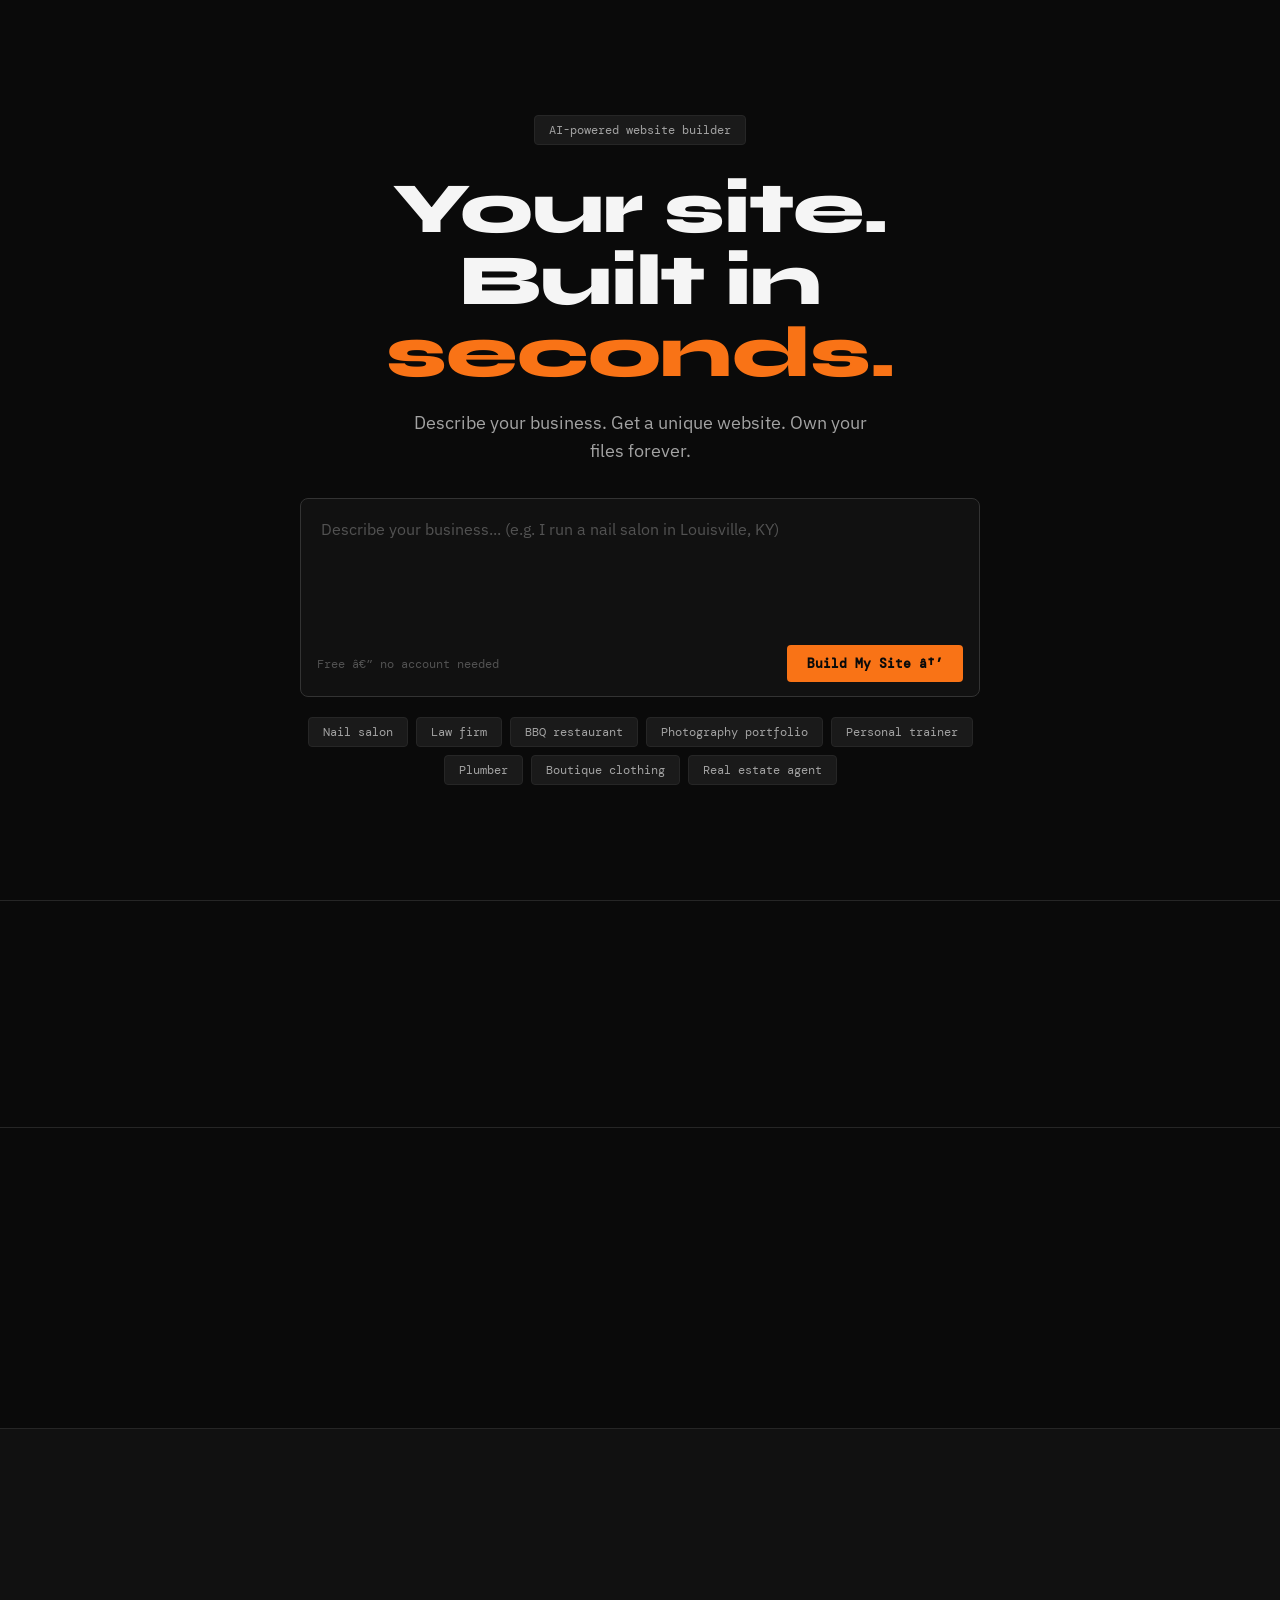
<file: index.html>
﻿<!DOCTYPE html>
<html lang="en">
<head>
  <meta charset="UTF-8"/>
  <meta name="viewport" content="width=device-width,initial-scale=1.0"/>
  <title>Supersuite â€” Build. Launch. Grow. Â· SS Studio Agent</title>
  <meta name="description" content="Supersuite: The visual website builder for founders, marketers and agencies. No code. Revenue blocks. Export-ready."/>
  <link rel="icon" type="image/png" href="icon.png"/>
  <link rel="stylesheet" href="style.css"/>
  <link rel="stylesheet" href="ss-launch.css"/>
  <link rel="preconnect" href="https://fonts.googleapis.com"/>
  <link rel="preconnect" href="https://fonts.gstatic.com" crossorigin/>
  <link id="google-fonts-link" href="https://fonts.googleapis.com/css2?family=Syne:wght@400;500;600;700;800&family=IBM+Plex+Sans:ital,wght@0,300;0,400;0,500;0,600;1,300;1,400&family=DM+Mono:ital,wght@0,300;0,400;0,500;1,300&family=DM+Sans:ital,opsz,wght@0,9..40,300;0,9..40,400;0,9..40,500;0,9..40,600;1,9..40,300&display=swap" rel="stylesheet"/>
</head>
<body class="lp-active">


<!-- ═══════════════════════════════════════════════════════════════
     LANDING PAGE — SSV28
════════════════════════════════════════════════════════════════ -->
<div id="landing-page" class="ss-lp2">

  <!-- â”€â”€ HERO â€” full viewport, prompt-first â”€â”€â”€â”€â”€â”€â”€â”€â”€â”€â”€â”€â”€â”€â”€â”€â”€ -->
  <section class="ss-hero2" id="ss-hero2">
    <canvas id="ss-prism" aria-hidden="true"></canvas>

    <div class="ss-hero2-inner">

      <!-- Announcement badge -->
      <div class="ss-badge2 ss-anim-badge">AI-powered website builder</div>

      <!-- Headline -->
      <h1 class="ss-headline2">
        <span class="ss-hline1 ss-anim-h1">Your site.</span>
        <span class="ss-hline2 ss-anim-h2">Built in <span class="ss-orange2">seconds.</span></span>
      </h1>

      <!-- Subheadline -->
      <p class="ss-sub2 ss-anim-sub">Describe your business. Get a unique website. Own your files forever.</p>

      <!-- Prompt box â€” wired to generateCustomSiteHTML() + builder transition -->
      <div class="ss-prompt-card2" id="ss-prompt-card2">
        <textarea
          id="ss-prompt-ta"
          class="ss-prompt-ta2"
          placeholder="Describe your business... (e.g. I run a nail salon in Louisville, KY)"
          rows="4"
          oninput="SSLandingV2.onInput()"
          onkeydown="if(event.key==='Enter'&&event.metaKey)SSLandingV2.submit()"
        ></textarea>
        <div class="ss-prompt-footer2">
          <span class="ss-prompt-label2">Free â€” no account needed</span>
          <button
            class="ss-build-btn2"
            id="ss-build-btn2"
            onclick="SSLandingV2.submit()"
          >Build My Site â†’</button>
        </div>
      </div>

      <!-- Example chips -->
      <div class="ss-chips2 ss-anim-chips" id="ss-chips2">
        <button class="ss-chip2" onclick="SSLandingV2.useChip('nail salon')">Nail salon</button>
        <button class="ss-chip2" onclick="SSLandingV2.useChip('law firm')">Law firm</button>
        <button class="ss-chip2" onclick="SSLandingV2.useChip('bbq restaurant')">BBQ restaurant</button>
        <button class="ss-chip2" onclick="SSLandingV2.useChip('photography portfolio')">Photography portfolio</button>
        <button class="ss-chip2" onclick="SSLandingV2.useChip('personal trainer')">Personal trainer</button>
        <button class="ss-chip2" onclick="SSLandingV2.useChip('plumber')">Plumber</button>
        <button class="ss-chip2" onclick="SSLandingV2.useChip('boutique clothing')">Boutique clothing</button>
        <button class="ss-chip2" onclick="SSLandingV2.useChip('real estate agent')">Real estate agent</button>
      </div>

    </div>
  </section>

  <!-- â”€â”€ LOADING OVERLAY â”€â”€â”€â”€â”€â”€â”€â”€â”€â”€â”€â”€â”€â”€â”€â”€â”€â”€â”€â”€â”€â”€â”€â”€â”€â”€â”€â”€â”€â”€â”€â”€â”€â”€â”€â”€ -->
  <div id="ss-load-overlay" style="display:none;position:fixed;inset:0;z-index:9990;background:#0A0A0A;flex-direction:column;align-items:center;justify-content:center;">
    <div style="text-align:center;width:100%;max-width:480px;padding:0 24px;">
      <div style="font-family:'Syne',sans-serif;font-size:24px;font-weight:800;color:#F5F5F5;margin-bottom:32px;letter-spacing:-0.02em;">Supersuite</div>
      <div id="ss-load-msg" style="font-family:'DM Mono',monospace;font-size:13px;color:#A3A3A3;margin-bottom:20px;min-height:20px;transition:opacity 200ms ease;">Analyzing your business...</div>
      <div style="width:100%;height:2px;background:#1A1A1A;border-radius:1px;overflow:hidden;">
        <div id="ss-load-bar" style="height:100%;width:0%;background:#F97316;transition:width 8s cubic-bezier(0.1,0,0.3,1);"></div>
      </div>
    </div>
  </div>

  <!-- â”€â”€ ZONE 2 â€” SCROLL SECTIONS â”€â”€â”€â”€â”€â”€â”€â”€â”€â”€â”€â”€â”€â”€â”€â”€â”€â”€â”€â”€â”€â”€â”€â”€â”€â”€â”€ -->

  <!-- Section A: Category tabs -->
  <section class="ss-section2 ss-cats-section2">
    <div class="ss-section2-inner">
      <div class="ss-tabs2 ss-reveal2" id="ss-tabs2">
        <button class="ss-tab2 active" data-cat="websites"    onclick="SSLandingV2.switchCat(this,'websites')">Websites</button>
        <button class="ss-tab2"        data-cat="portfolios"  onclick="SSLandingV2.switchCat(this,'portfolios')">Portfolios</button>
        <button class="ss-tab2"        data-cat="services"    onclick="SSLandingV2.switchCat(this,'services')">Service Businesses</button>
        <button class="ss-tab2"        data-cat="restaurants" onclick="SSLandingV2.switchCat(this,'restaurants')">Restaurants</button>
        <button class="ss-tab2"        data-cat="stores"      onclick="SSLandingV2.switchCat(this,'stores')">Online Stores</button>
        <button class="ss-tab2"        data-cat="landing"     onclick="SSLandingV2.switchCat(this,'landing')">Landing Pages</button>
        <button class="ss-tab2"        data-cat="personal"    onclick="SSLandingV2.switchCat(this,'personal')">Personal Brands</button>
      </div>
      <div class="ss-preview-cards2 ss-reveal2" id="ss-preview-cards2"></div>
    </div>
  </section>

  <!-- Section B: How it works -->
  <section class="ss-section2 ss-how2">
    <div class="ss-section2-inner">
      <div class="ss-steps2">
        <div class="ss-step2 ss-reveal2">
          <div class="ss-step-num2">01</div>
          <h3 class="ss-step-title2">Describe your business</h3>
          <p class="ss-step-desc2">Tell us what you do in plain English. No forms. No templates. Just a prompt.</p>
        </div>
        <div class="ss-step2 ss-reveal2" style="transition-delay:80ms">
          <div class="ss-step-num2">02</div>
          <h3 class="ss-step-title2">AI builds your unique site</h3>
          <p class="ss-step-desc2">Every site is generated from scratch. Unique HTML and CSS. No two sites share the same structure.</p>
        </div>
        <div class="ss-step2 ss-reveal2" style="transition-delay:160ms">
          <div class="ss-step-num2">03</div>
          <h3 class="ss-step-title2">Edit freely. Own your files.</h3>
          <p class="ss-step-desc2">Click anything to edit. Export clean HTML, CSS, and JS. Host anywhere. No lock-in.</p>
        </div>
      </div>
    </div>
  </section>

  <!-- Section C: Ownership pitch -->
  <section class="ss-section2 ss-own2">
    <div class="ss-section2-inner">
      <h2 class="ss-own-headline2 ss-reveal2">Your files. Forever.</h2>
      <p class="ss-own-body2 ss-reveal2">Other builders rent you a website. Supersuite sells you one. Export raw HTML, CSS, and JS files that work anywhere â€” Netlify, GitHub Pages, your own server. Cancel nothing. Owe nothing.</p>
      <div class="ss-compare2 ss-reveal2">
        <div class="ss-compare-col2">
          <div class="ss-compare-head2 ss-compare-them2">Other builders</div>
          <div class="ss-compare-row2"><span>Monthly fees ($10â€“50/mo)</span></div>
          <div class="ss-compare-row2"><span>Locked into their platform</span></div>
          <div class="ss-compare-row2"><span>Proprietary code</span></div>
          <div class="ss-compare-row2"><span>Cancel and lose everything</span></div>
        </div>
        <div class="ss-compare-col2">
          <div class="ss-compare-head2 ss-compare-us2">Supersuite</div>
          <div class="ss-compare-row2 ss-compare-row-us2"><span>One-time payment ($14.95/site)</span></div>
          <div class="ss-compare-row2 ss-compare-row-us2"><span>Your files, host anywhere</span></div>
          <div class="ss-compare-row2 ss-compare-row-us2"><span>Clean HTML/CSS/JS</span></div>
          <div class="ss-compare-row2 ss-compare-row-us2"><span>Own it forever</span></div>
        </div>
      </div>
    </div>
  </section>

  <!-- Section D: Pricing -->
  <section class="ss-section2 ss-pricing2" id="ss-pricing2">
    <div class="ss-section2-inner">
      <div class="ss-pricing-cards2">
        <div class="ss-plan2 ss-reveal2">
          <div class="ss-plan-name2">Free</div>
          <div class="ss-plan-price2">Build &amp; Edit Free</div>
          <ul class="ss-plan-features2">
            <li>Unlimited inline text edits</li>
            <li>Unlimited AI chat edits</li>
            <li>3 AI regenerations</li>
            <li>Export requires upgrade</li>
          </ul>
          <button class="ss-plan-cta2" onclick="document.getElementById('ss-hero2').scrollIntoView({behavior:'smooth'});setTimeout(function(){document.getElementById('ss-prompt-ta').focus()},600)">Start Building</button>
        </div>
        <div class="ss-plan2 ss-plan-pro2 ss-reveal2" style="transition-delay:80ms">
          <div class="ss-plan-badge2">Recommended</div>
          <div class="ss-plan-name2">Pro</div>
          <div class="ss-plan-price2">$14.95 <span class="ss-plan-per2">per site</span></div>
          <ul class="ss-plan-features2">
            <li>8 AI regenerations</li>
            <li>Clean HTML/CSS/JS export</li>
            <li>Full file ownership</li>
            <li>Host anywhere forever</li>
          </ul>
          <button class="ss-plan-cta2 ss-plan-cta-pro2" onclick="document.getElementById('ss-hero2').scrollIntoView({behavior:'smooth'});setTimeout(function(){document.getElementById('ss-prompt-ta').focus()},600)">Start Building</button>
        </div>
        <div class="ss-plan2 ss-reveal2" style="transition-delay:160ms">
          <div class="ss-plan-name2">Agency</div>
          <div class="ss-plan-price2">Bulk pricing</div>
          <ul class="ss-plan-features2">
            <li>15 AI regenerations/site</li>
            <li>White-label export</li>
            <li>Priority generation</li>
            <li>Volume discounts</li>
          </ul>
          <button class="ss-plan-cta2" onclick="document.getElementById('ss-hero2').scrollIntoView({behavior:'smooth'});setTimeout(function(){document.getElementById('ss-prompt-ta').focus()},600)">Start Building</button>
        </div>
      </div>
    </div>
  </section>

  <!-- Footer -->
  <footer class="ss-footer2 ss-reveal2">
    <div class="ss-footer2-inner">
      <span class="ss-footer2-brand">Supersuite</span>
      <span class="ss-footer2-tagline">Export your files. Host anywhere. No lock-in.</span>
      <div class="ss-footer2-links">
        <a href="#" class="ss-footer2-link">Privacy</a>
        <a href="#" class="ss-footer2-link">Terms</a>
        <a href="mailto:hello@supersuite.app" class="ss-footer2-link">Contact</a>
      </div>
    </div>
  </footer>

</div><!-- /#landing-page -->

<!-- â•â•â•â•â•â•â•â•â•â•â•â•â•â•â•â•â•â•â•â•â•â•â•â•â•â•â•â•â•â•â•â•â•â•â•â•â•â•â•â•â•â•â•â•â•â•â•â•â•â•â•â•â•â•â•â•â•â•â•â•â•â•â•
     BUILDER GATE MODAL
â•â•â•â•â•â•â•â•â•â•â•â•â•â•â•â•â•â•â•â•â•â•â•â•â•â•â•â•â•â•â•â•â•â•â•â•â•â•â•â•â•â•â•â•â•â•â•â•â•â•â•â•â•â•â•â•â•â•â•â•â•â•â•â• -->
<div id="builder-gate-modal" style="display:none; position:fixed; inset:0; z-index:9000; background:rgba(0,0,0,0.75); backdrop-filter:blur(6px); display:none; align-items:center; justify-content:center;">
  <div style="background:#111118; border:1px solid rgba(255,255,255,0.1); border-radius:20px; padding:36px 32px; width:100%; max-width:400px; position:relative; box-shadow:0 40px 80px rgba(0,0,0,0.6); margin:20px;">
    <button onclick="closeBuilderGate()" style="position:absolute;top:14px;right:16px;background:none;border:none;color:rgba(255,255,255,0.4);font-size:20px;cursor:pointer;line-height:1;">âœ•</button>
    <div style="width:40px;height:40px;background:#ff6b35;border-radius:10px;display:flex;align-items:center;justify-content:center;font-family:'Syne',sans-serif;font-weight:900;font-size:14px;color:white;margin-bottom:18px;">SS</div>
    <h2 style="font-family:'Syne',sans-serif;font-size:20px;font-weight:800;margin-bottom:6px;letter-spacing:-0.5px;">Enter Builder</h2>
    <p style="font-size:13px;color:rgba(255,255,255,0.45);margin-bottom:22px;line-height:1.6;">Enter your access code to open the Supersuite builder directly.</p>
    <input
      id="builder-gate-input"
      type="password"
      placeholder="Enter access codeâ€¦"
      maxlength="32"
      autocomplete="off"
      onkeydown="if(event.key==='Enter') submitBuilderGate()"
      style="width:100%;padding:13px 16px;background:#1a1a26;border:1px solid rgba(255,255,255,0.1);border-radius:10px;color:white;font-size:15px;outline:none;margin-bottom:10px;font-family:'DM Sans',sans-serif;transition:border-color 0.2s;"
      onfocus="this.style.borderColor='rgba(255,107,53,0.5)'"
      onblur="this.style.borderColor='rgba(255,255,255,0.1)'"
    />
    <div id="builder-gate-error" style="font-size:12px;color:#ff5555;margin-bottom:10px;min-height:16px;"></div>
    <button onclick="submitBuilderGate()" style="width:100%;padding:14px;background:#ff6b35;color:white;font-family:'Syne',sans-serif;font-weight:700;font-size:15px;border:none;border-radius:10px;cursor:pointer;transition:background 0.2s;letter-spacing:-0.2px;" onmouseover="this.style.background='#e85520'" onmouseout="this.style.background='#ff6b35'">
      Enter Builder â†’
    </button>
    <p style="font-size:11px;color:rgba(255,255,255,0.25);text-align:center;margin-top:14px;">Don't have a code? <a href="https://supersuite-checkout.vercel.app" target="_blank" style="color:rgba(255,107,53,0.7);text-decoration:none;">Get one here â†’</a></p>
  </div>
</div>

<style>
  .lp-nav-enter {
    background: transparent;
    border: 1px solid rgba(255,255,255,0.15);
    color: rgba(255,255,255,0.75);
    font-family: 'DM Sans', sans-serif;
    font-size: 13px;
    font-weight: 500;
    padding: 7px 16px;
    border-radius: 8px;
    cursor: pointer;
    transition: all 0.2s;
    margin-right: 4px;
  }
  .lp-nav-enter:hover {
    border-color: rgba(255,107,53,0.5);
    color: #ff6b35;
  }
</style>

<script>
  function openBuilderGate() {
    const m = document.getElementById('builder-gate-modal');
    m.style.display = 'flex';
    setTimeout(() => document.getElementById('builder-gate-input').focus(), 80);
  }
  function closeBuilderGate() {
    document.getElementById('builder-gate-modal').style.display = 'none';
    document.getElementById('builder-gate-input').value = '';
    document.getElementById('builder-gate-error').textContent = '';
  }
  function submitBuilderGate() {
    const input = document.getElementById('builder-gate-input');
    const err   = document.getElementById('builder-gate-error');
    const code  = input.value.trim();
    if (!code) { err.textContent = 'Please enter an access code.'; return; }
    const result = (typeof Auth !== 'undefined') ? Auth.verify(code) : { ok: false, error: 'Builder not loaded yet. Try again in a moment.' };
    if (result && result.ok) {
      closeBuilderGate();
      if (typeof openLoginModal === 'function') {
        // pre-fill the main login modal and auto-submit
        openLoginModal();
        setTimeout(() => {
          const inp = document.getElementById('gate-input');
          if (inp) { inp.value = code; }
          if (typeof submitLogin === 'function') submitLogin();
        }, 150);
      }
    } else {
      err.textContent = (result && result.error) || 'Invalid code. Check your invite email.';
      input.style.borderColor = 'rgba(255,85,85,0.6)';
      setTimeout(() => input.style.borderColor = 'rgba(255,255,255,0.1)', 1500);
    }
  }
  // Close on backdrop click
  document.getElementById('builder-gate-modal').addEventListener('click', function(e) {
    if (e.target === this) closeBuilderGate();
  });
</script>

<!-- â•â•â•â•â•â•â•â•â•â•â•â•â•â•â•â•â•â•â•â•â•â•â•â•â•â•â•â•â•â•â•â•â•â•â•â•â•â•â•â•â•â•â•â•â•â•â•â•â•â•â•â•â•â•â•â•â•â•â•â•â•â•â•
     LOGIN MODAL
â•â•â•â•â•â•â•â•â•â•â•â•â•â•â•â•â•â•â•â•â•â•â•â•â•â•â•â•â•â•â•â•â•â•â•â•â•â•â•â•â•â•â•â•â•â•â•â•â•â•â•â•â•â•â•â•â•â•â•â•â•â•â•â• -->
<!-- â•â•â•â•â•â•â•â•â•â•â•â•â•â•â•â•â•â•â•â•â•â•â•â•â•â•â•â•â•â•â•â•â•â•â•â•â•â•â•â•â•â•â•â•â•â•â•â•â•â•â•â•â•â•â•â•â•â•â•â•â•â•â•
     LOGIN MODAL â€” 2-flow: Free (email+password) Â· Paid (Gumroad)
â•â•â•â•â•â•â•â•â•â•â•â•â•â•â•â•â•â•â•â•â•â•â•â•â•â•â•â•â•â•â•â•â•â•â•â•â•â•â•â•â•â•â•â•â•â•â•â•â•â•â•â•â•â•â•â•â•â•â•â•â•â•â•â• -->
<div id="login-modal" class="ss-login-overlay" style="display:none;">
  <div class="ss-login-card">
    <button class="ss-login-close" onclick="closeLoginModal()" aria-label="Close">âœ•</button>

    <!-- Brand -->
    <div class="ss-login-brand">
      <div class="ss-login-logo">SS</div>
      <div>
        <div class="ss-login-name">Supersuite</div>
        <div class="ss-login-tagline">Build. Launch. Grow.</div>
      </div>
    </div>

    <!-- â”€â”€ FLOW 1: FREE â”€â”€â”€â”€â”€â”€â”€â”€â”€â”€â”€â”€â”€â”€â”€â”€â”€â”€â”€â”€â”€â”€â”€â”€â”€â”€â”€â”€â”€â”€â”€â”€â”€â”€â”€â”€â”€â”€â”€â”€â”€ -->
    <div class="ss-login-free">
      <div class="ss-login-section-label">
        <span class="ss-login-badge ss-login-badge-free">FREE</span>
        <span>Start building â€” no credit card needed</span>
      </div>
      <div class="ss-login-fields">
        <input type="email"    id="ea-email"    class="ss-login-input" placeholder="your@email.com" autocomplete="email"
          onkeydown="if(event.key==='Enter')SSAuth.go()"/>
        <input type="password" id="ea-password" class="ss-login-input" placeholder="Password (6+ characters)" autocomplete="current-password"
          onkeydown="if(event.key==='Enter')SSAuth.go()"/>
      </div>
      <p id="gate-error" class="ss-login-error" style="display:none;"></p>
      <button id="ea-submit" class="ss-login-btn" onclick="SSAuth.go()">Continue â†’</button>
      <div class="ss-login-free-limits">Free includes: 1 site/week Â· 2 regens/week Â· 20 AI edits/week</div>
      <div class="ss-login-forgot"><a href="#" onclick="event.preventDefault();SSAuth.forgot()">Forgot password?</a></div>
    </div>

    <!-- â”€â”€ DIVIDER â”€â”€â”€â”€â”€â”€â”€â”€â”€â”€â”€â”€â”€â”€â”€â”€â”€â”€â”€â”€â”€â”€â”€â”€â”€â”€â”€â”€â”€â”€â”€â”€â”€â”€â”€â”€â”€â”€â”€â”€â”€â”€â”€â”€â”€â”€â”€ -->
    <div class="ss-login-divider"><span>or unlock more with a plan</span></div>

    <!-- â”€â”€ FLOW 2: PAID PLANS â”€â”€â”€â”€â”€â”€â”€â”€â”€â”€â”€â”€â”€â”€â”€â”€â”€â”€â”€â”€â”€â”€â”€â”€â”€â”€â”€â”€â”€â”€â”€â”€â”€â”€â”€ -->
    <div class="ss-login-plans">
      <a class="ss-login-plan" href="https://supersuite-checkout.vercel.app?plan=single" target="_blank">
        <div class="ss-login-plan-name">Single Site</div>
        <div class="ss-login-plan-price">$14.95</div>
        <div class="ss-login-plan-desc">1 export Â· forever</div>
      </a>
      <a class="ss-login-plan ss-login-plan-featured" href="https://supersuite-checkout.vercel.app?plan=pro" target="_blank">
        <div class="ss-login-plan-badge">Popular</div>
        <div class="ss-login-plan-name">Pro</div>
        <div class="ss-login-plan-price">$29.99<span>/mo</span></div>
        <div class="ss-login-plan-desc">8 regens Â· unlimited AI</div>
      </a>
      <a class="ss-login-plan" href="https://supersuite-checkout.vercel.app?plan=agency" target="_blank">
        <div class="ss-login-plan-name">Agency</div>
        <div class="ss-login-plan-price">$97.70<span>/mo</span></div>
        <div class="ss-login-plan-desc">Unlimited Â· 5 seats</div>
      </a>
      <p class="ss-login-paid-note">After checkout â†’ sign in above with your purchase email</p>
    </div>

  </div>
</div>

<!-- â•â•â•â•â•â•â•â•â•â•â•â•â•â•â•â•â•â•â•â•â•â•â•â•â•â•â•â•â•â•â•â•â•â•â•â•â•â•â•â•â•â•â•â•â•â•â•â•â•â•â•â•â•â•â•â•â•â•â•â•â•â•â•
     STUDIO AGENT GATE MODAL (separate from builder login)
â•â•â•â•â•â•â•â•â•â•â•â•â•â•â•â•â•â•â•â•â•â•â•â•â•â•â•â•â•â•â•â•â•â•â•â•â•â•â•â•â•â•â•â•â•â•â•â•â•â•â•â•â•â•â•â•â•â•â•â•â•â•â•â• -->
<div id="studio-agent-gate" class="sag-overlay" style="display:none;">
  <div class="sag-card">
    <button class="sag-close" onclick="closeStudioAgentGate()" aria-label="Close">âœ•</button>
    <div class="sag-badge">âš¡ BETA Â· AGENCY ONLY</div>
    <h2 class="sag-title">SS Studio Agent</h2>
    <p class="sag-sub">Enter your access code to launch the standalone agent. This is a private system separate from the Supersuite builder.</p>
    <div class="sag-input-wrap">
      <input type="password" id="sag-input" placeholder="Access code (e.g. ROASRYE / SSSTUDIO)" autocomplete="off" maxlength="48"/>
      <button id="sag-btn" onclick="submitStudioAgentGate()">Launch â†’</button>
    </div>
    <p id="sag-error" class="sag-error"></p>
    <div class="sag-hints">
      <code>ROASRYE</code><code>SSSTUDIO</code>
      <span class="sag-hints-note">Beta codes â€” agency tier required.</span>
    </div>
  </div>
</div>

<!-- â•â•â•â•â•â•â•â•â•â•â•â•â•â•â•â•â•â•â•â•â•â•â•â•â•â•â•â•â•â•â•â•â•â•â•â•â•â•â•â•â•â•â•â•â•â•â•â•â•â•â•â•â•â•â•â•â•â•â•â•â•â•â•
     STUDIO AGENT â€” STANDALONE FULL-SCREEN SHELL
     Lives outside the builder. Reuses AIBridge + tool runtime.
â•â•â•â•â•â•â•â•â•â•â•â•â•â•â•â•â•â•â•â•â•â•â•â•â•â•â•â•â•â•â•â•â•â•â•â•â•â•â•â•â•â•â•â•â•â•â•â•â•â•â•â•â•â•â•â•â•â•â•â•â•â•â•â• -->
<div id="studio-agent-app" class="sa-shell" style="display:none;">
  <header class="sa-topbar">
    <div class="sa-topbar-left">
      <span class="sa-logo-mark">SS</span>
      <div class="sa-logo-stack">
        <span class="sa-logo-text">Studio Agent</span>
        <span class="sa-logo-sub">Autonomous Â· Tool-calling Â· Private</span>
      </div>
      <span class="sa-beta">BETA Â· v26.10</span>
    </div>
    <div class="sa-topbar-right">
      <span class="sa-stat" title="Active model"><span class="sa-stat-dot sa-stat-dot-live"></span>GPT-class Â· keyless</span>
      <span class="sa-stat" id="sa-stat-tools" title="Tools available">5 tools</span>
      <span class="sa-stat" id="sa-stat-turns" title="Conversation turns">0 turns</span>
      <span class="sa-tier-pill" id="sa-tier-pill">agency</span>
      <button class="sa-link-btn" onclick="StudioAgentApp.openTools()">ðŸ”§ Tools</button>
      <button class="sa-link-btn" onclick="StudioAgentApp.openBuilderHandoff()">ðŸ— Open Builder</button>
      <button class="sa-link-btn sa-danger" onclick="StudioAgentApp.exit()">Exit</button>
    </div>
  </header>
  <main class="sa-main">
    <aside class="sa-sidebar">
      <div class="sa-side-section">
        <div class="sa-side-title">Quick prompts</div>
        <button class="sa-side-prompt" onclick="StudioAgentApp.sendQuick('Summarize the latest news on AI website builders in 5 bullets')">ðŸ“° Market scan</button>
        <button class="sa-side-prompt" onclick="StudioAgentApp.sendQuick('Fetch https://jsonplaceholder.typicode.com/users and propose a testimonials block.')">ðŸ”— Fetch demo</button>
        <button class="sa-side-prompt" onclick="StudioAgentApp.sendQuick('Draft 3 hero headlines for a B2B SaaS targeting agencies.')">âœ Hero ideas</button>
        <button class="sa-side-prompt" onclick="StudioAgentApp.sendQuick('Write a short outreach email to a prospect interested in our agency tier.')">ðŸ“§ Outreach</button>
      </div>
      <div class="sa-side-section">
        <div class="sa-side-title">Permissions</div>
        <label class="sa-toggle"><input type="checkbox" id="sa-perm-fetch" checked/> Fetch external URLs</label>
        <label class="sa-toggle"><input type="checkbox" id="sa-perm-api"/> Call configured APIs</label>
        <label class="sa-toggle"><input type="checkbox" id="sa-perm-builder"/> Bridge to builder (writes)</label>
      </div>
      <div class="sa-side-section">
        <div class="sa-side-title">Capabilities</div>
        <div class="sa-cap"><span class="sa-cap-dot"></span>Tool-calling loop Â· 6-step budget</div>
        <div class="sa-cap"><span class="sa-cap-dot"></span>Live URL fetch (16KB cap)</div>
        <div class="sa-cap"><span class="sa-cap-dot"></span>Bearer-auth API calls</div>
        <div class="sa-cap"><span class="sa-cap-dot"></span>Optional builder write-bridge</div>
      </div>
    </aside>
    <section class="sa-stage">
      <div class="sa-stream" id="sa-stream">
        <div class="sa-msg sa-msg-system">
          <strong>ðŸ¤– Studio Agent online.</strong> Private, separate from the Supersuite builder. I think on my own, fetch the web, hit your APIs, and â€” with permission â€” write changes into your site. Try: <em>"Pull latest pricing from acme.com and draft a comparison table."</em>
        </div>
      </div>
      <form class="sa-input" id="sa-form" onsubmit="event.preventDefault(); StudioAgentApp.send();">
        <textarea id="sa-text" rows="2" placeholder="â€º Ask the agent anythingâ€¦ (Shift+Enter for newline)  e.g. fetch_url(&quot;example.com&quot;) then draft a hero"></textarea>
        <div class="sa-input-row">
          <span class="sa-input-hint">âŒ˜ Tool-calling enabled Â· Streamed reasoning Â· Keyless gateway</span>
          <button type="button" class="sa-btn-ghost" onclick="StudioAgentApp.clear()">Clear</button>
          <button type="submit" class="sa-btn-send" id="sa-send">Run â†’</button>
        </div>
      </form>
    </section>
  </main>

  <!-- Tools / API endpoints config drawer -->
  <div id="sa-tools-drawer" class="sa-drawer" style="display:none;">
    <div class="sa-drawer-card">
      <button class="sa-drawer-close" onclick="StudioAgentApp.closeTools()">âœ•</button>
      <h3>API endpoints &amp; keys</h3>
      <p class="sa-drawer-help">Add labelled endpoints the agent can call. You can paste either a <strong>full URL</strong>, a <strong>raw API key</strong>, or both â€” the agent injects the key as <code>Authorization: Bearer â€¦</code>. Stored locally in this browser only.</p>
      <div id="sa-api-list"></div>
      <button class="sa-btn-add" onclick="StudioAgentApp.addApi()">ï¼‹ Add Endpoint</button>
    </div>
  </div>
</div>

<!-- â•â•â•â•â•â•â•â•â•â•â•â•â•â•â•â•â•â•â•â•â•â•â•â•â•â•â•â•â•â•â•â•â•â•â•â•â•â•â•â•â•â•â•â•â•â•â•â•â•â•â•â•â•â•â•â•â•â•â•â•â•â•â•
     BUILDER APP
â•â•â•â•â•â•â•â•â•â•â•â•â•â•â•â•â•â•â•â•â•â•â•â•â•â•â•â•â•â•â•â•â•â•â•â•â•â•â•â•â•â•â•â•â•â•â•â•â•â•â•â•â•â•â•â•â•â•â•â•â•â•â•â• -->
<div id="app" class="app-shell" style="display:none;">

  <!-- â•â•â• NEW TOP BAR (Builder v2) â•â•â• -->
  <header class="ss-topbar">

    <!-- Brand -->
    <div class="ss-topbar-brand">
      <div class="ss-topbar-logo">SS</div>
      <span class="ss-topbar-wordmark">Supersuite</span>
    </div>

    <!-- Site name -->
    <input type="text" id="site-name-input" class="ss-topbar-sitename" value="My Site" onchange="markProjectDirty()" placeholder="Site name"/>

    <div class="ss-topbar-divider"></div>

    <!-- Panel buttons: Sections, Projects, Layers -->
    <button class="ss-tb-btn" id="tb-sections-btn" onclick="SSPanels.toggle('sections',this)" title="Sections">
      <svg viewBox="0 0 24 24" fill="none" stroke="currentColor" stroke-width="1.5" width="14" height="14"><path d="M12 2L2 7l10 5 10-5-10-5z"/><path d="M2 17l10 5 10-5"/><path d="M2 12l10 5 10-5"/></svg>
      Sections
    </button>
    <button class="ss-tb-btn" id="tb-projects-btn" onclick="SSPanels.toggle('projects',this)" title="Projects">
      <svg viewBox="0 0 24 24" fill="none" stroke="currentColor" stroke-width="1.5" width="14" height="14"><path d="M22 19a2 2 0 0 1-2 2H4a2 2 0 0 1-2-2V5a2 2 0 0 1 2-2h5l2 3h9a2 2 0 0 1 2 2z"/></svg>
      Projects
    </button>
    <button class="ss-tb-btn" id="tb-layers-btn" onclick="SSPanels.toggle('layers',this)" title="Layers">
      <svg viewBox="0 0 24 24" fill="none" stroke="currentColor" stroke-width="1.5" width="14" height="14"><rect x="3" y="3" width="7" height="7"/><rect x="14" y="3" width="7" height="7"/><rect x="3" y="14" width="7" height="7"/><rect x="14" y="14" width="7" height="7"/></svg>
      Layers
    </button>

    <div class="ss-topbar-divider"></div>

    <!-- Device viewport toggle -->
    <button class="ss-tb-btn ss-tb-icon-only device-btn active" data-device="desktop" onclick="switchDevice('desktop');SSPanels.setActiveDevice(this)" title="Desktop">
      <svg viewBox="0 0 24 24" fill="none" stroke="currentColor" stroke-width="1.5" width="14" height="14"><rect x="2" y="3" width="20" height="14" rx="2"/><path d="M8 21h8M12 17v4"/></svg>
    </button>
    <button class="ss-tb-btn ss-tb-icon-only device-btn" data-device="mobile" onclick="switchDevice('mobile');SSPanels.setActiveDevice(this)" title="Mobile">
      <svg viewBox="0 0 24 24" fill="none" stroke="currentColor" stroke-width="1.5" width="14" height="14"><rect x="7" y="2" width="10" height="20" rx="2"/><circle cx="12" cy="18" r="1" fill="currentColor"/></svg>
    </button>

    <div class="ss-topbar-divider"></div>

    <!-- Undo / Redo -->
    <button class="ss-tb-btn ss-tb-icon-only" id="hist-back-btn" onclick="historyBack()" title="Undo (Ctrl+Z)" disabled>
      <svg viewBox="0 0 24 24" fill="none" stroke="currentColor" stroke-width="1.5" width="14" height="14"><path d="M3 10h10a5 5 0 0 1 0 10H9"/><polyline points="3 10 7 6 3 2 3 10"/></svg>
    </button>
    <button class="ss-tb-btn ss-tb-icon-only" id="hist-fwd-btn" onclick="historyForward()" title="Redo (Ctrl+Y)" disabled>
      <svg viewBox="0 0 24 24" fill="none" stroke="currentColor" stroke-width="1.5" width="14" height="14"><path d="M21 10H11a5 5 0 0 0 0 10h4"/><polyline points="21 10 17 6 21 2 21 10"/></svg>
    </button>

    <div class="ss-topbar-divider"></div>

    <!-- Preview toggle -->
    <button class="ss-tb-btn" id="tb-preview-btn" onclick="SSPanels.togglePreview(this)" title="Preview">
      <svg viewBox="0 0 24 24" fill="none" stroke="currentColor" stroke-width="1.5" width="14" height="14"><path d="M1 12s4-8 11-8 11 8 11 8-4 8-11 8-11-8-11-8z"/><circle cx="12" cy="12" r="3"/></svg>
      Preview
    </button>

    <!-- Regen -->
    <button class="ss-tb-btn" onclick="RegenSystem.openModal()" title="Regenerate site">
      <svg viewBox="0 0 24 24" fill="none" stroke="currentColor" stroke-width="1.5" width="14" height="14"><path d="M1 4v6h6"/><path d="M23 20v-6h-6"/><path d="M20.49 9A9 9 0 0 0 5.64 5.64L1 10m22 4-4.64 4.36A9 9 0 0 1 3.51 15"/></svg>
      Regen
    </button>

    <div class="ss-topbar-spacer"></div>

    <!-- Session info -->
    <div class="nav-session-info" id="nav-session-info" title="Session usage">
      <span class="nav-tier-badge" id="nav-tier-badge">Free</span>
    </div>

    <!-- Connectors -->
    <button class="ss-tb-btn" id="tb-connectors-btn" onclick="SSPanels.toggle('connectors',this)" title="Connectors">
      <svg viewBox="0 0 24 24" fill="none" stroke="currentColor" stroke-width="1.5" width="14" height="14"><path d="M10 13a5 5 0 0 0 7.54.54l3-3a5 5 0 0 0-7.07-7.07l-1.72 1.71"/><path d="M14 11a5 5 0 0 0-7.54-.54l-3 3a5 5 0 0 0 7.07 7.07l1.71-1.71"/></svg>
      Connectors
    </button>

    <!-- Export CTA -->
    <div class="ss-export-wrap">
      <button class="ss-tb-btn ss-tb-btn-primary" onclick="exportSite()" title="Export site">Export</button>
      <span class="ss-export-sublabel" id="ss-export-sublabel">Free preview â€” export to own</span>
    </div>

  </header>

  <!-- â•â•â• FLOATING PANELS (anchored to top bar buttons) â•â•â• -->

  <!-- Sections panel -->
  <div id="ss-panel-sections" class="ss-float-panel" style="display:none;">
    <div class="ss-float-panel-header">
      <span class="ss-float-panel-title">Sections</span>
      <button class="ss-float-panel-close" onclick="SSPanels.close('sections')">âœ•</button>
    </div>
    <div class="ss-float-panel-body" style="padding:8px;">
      <div id="sections-list" style="min-height:60px;">
        <div style="text-align:center;padding:24px 12px;color:var(--ss-text-3);font-family:'DM Mono',monospace;font-size:11px;">
          Complete onboarding to generate your site
        </div>
      </div>
    </div>
  </div>

  <!-- Projects panel -->
  <div id="ss-panel-projects" class="ss-float-panel" style="display:none;">
    <div class="ss-float-panel-header">
      <span class="ss-float-panel-title">Projects</span>
      <button class="ss-float-panel-close" onclick="SSPanels.close('projects')">âœ•</button>
    </div>
    <div class="ss-float-panel-body">
      <div class="ss-project-toolbar">
        <button class="ss-panel-btn" onclick="createNewProject()" style="flex:1;">ï¼‹ New</button>
        <button class="ss-panel-btn" onclick="saveCurrentProject()" style="flex:1;">Save</button>
      </div>
      <div id="projects-list"></div>
    </div>
  </div>

  <!-- Layers panel -->
  <div id="ss-panel-layers" class="ss-float-panel" style="display:none;">
    <div class="ss-float-panel-header">
      <span class="ss-float-panel-title">Layers</span>
      <button class="ss-float-panel-close" onclick="SSPanels.close('layers')">âœ•</button>
    </div>
    <div class="ss-float-panel-body" style="padding:8px;">
      <div id="layers-list"><p style="font-family:'DM Mono',monospace;font-size:11px;color:var(--ss-text-3);padding:16px 8px;">No sections yet</p></div>
    </div>
  </div>

  <!-- Connectors panel -->
  <div id="ss-panel-connectors" class="ss-float-panel ss-float-panel-wide" style="display:none;">
    <div class="ss-float-panel-header">
      <span class="ss-float-panel-title">Connectors</span>
      <button class="ss-float-panel-close" onclick="SSPanels.close('connectors')">âœ•</button>
    </div>
    <div class="ss-float-panel-body" id="connectors-panel-body">
      <!-- Populated by SSConnectors.render() -->
    </div>
  </div>

  <!-- Mode B: Background click color/style panel (shown dynamically) -->
  <div id="ss-bg-panel" style="display:none;">
    <div class="ss-float-panel-header">
      <span class="ss-float-panel-title">Block Style</span>
      <button class="ss-float-panel-close" onclick="SSModeB.close()">âœ•</button>
    </div>
    <div style="padding:12px;">
      <div class="ss-panel-field">
        <label class="ss-panel-label">Background Color</label>
        <input type="color" id="ss-bg-color-input" style="width:100%;height:32px;border:1px solid var(--ss-border);border-radius:4px;background:var(--ss-surface);cursor:pointer;" oninput="SSModeB.applyBg(this.value)"/>
      </div>
      <div class="ss-panel-field">
        <label class="ss-panel-label">Background Image URL</label>
        <input type="url" id="ss-bg-img-input" class="ss-panel-input" placeholder="https://â€¦" oninput="SSModeB.applyBgImage(this.value)"/>
      </div>
      <div class="ss-panel-field">
        <label class="ss-panel-label">Padding Top/Bottom</label>
        <div style="display:flex;gap:6px;">
          <input type="number" id="ss-bg-pad-t" class="ss-panel-input" placeholder="T" style="flex:1;" min="0" max="200" oninput="SSModeB.applyPadding()"/>
          <input type="number" id="ss-bg-pad-b" class="ss-panel-input" placeholder="B" style="flex:1;" min="0" max="200" oninput="SSModeB.applyPadding()"/>
        </div>
      </div>
      <div class="ss-panel-field">
        <label class="ss-panel-label">Opacity <span id="ss-bg-opacity-val">100%</span></label>
        <input type="range" min="0" max="100" value="100" id="ss-bg-opacity-input" style="width:100%;" oninput="SSModeB.applyOpacity(this.value)"/>
      </div>
    </div>
  </div>

  <!-- Mode C: Block editor panel (shown dynamically) -->
  <div id="ss-block-editor" style="display:none;">
    <div class="ss-float-panel-header" style="border-bottom:1px solid var(--ss-border);">
      <span class="ss-float-panel-title" id="ss-be-title">Block Editor</span>
      <button class="ss-float-panel-close" onclick="SSModeC.close()">âœ•</button>
    </div>
    <div id="ss-block-editor-body"></div>
  </div>

  <!-- Connector auth popup (shown dynamically) -->
  <div id="ss-connector-auth-overlay" class="ss-connector-auth-overlay" style="display:none;">
    <div class="ss-connector-auth-card">
      <button onclick="SSConnectors.closeAuth()" style="position:absolute;top:12px;right:14px;background:none;border:none;color:var(--ss-text-3);font-size:18px;cursor:pointer;">âœ•</button>
      <div id="ss-connector-auth-content"></div>
    </div>
  </div>

  <!-- Panel backdrop (click outside to close) -->
  <div id="ss-panel-backdrop" class="ss-panel-backdrop" style="display:none;" onclick="SSPanels.closeAll()"></div>

  <div class="builder-layout">

    <!-- SIDEBAR REMOVED â€” canvas is full width -->
    <!-- Migration map: see script.js SSPanels section -->
    <aside class="sidebar" id="sidebar" style="display:none!important;">
      <div class="sidebar-tabs">
        <button class="stab active" data-tab="blocks" onclick="switchTab('blocks')">
          <svg viewBox="0 0 24 24" fill="none" stroke="currentColor" stroke-width="2"><circle cx="12" cy="12" r="3"/><path d="M12 1v4M12 19v4M4.22 4.22l2.83 2.83M16.95 16.95l2.83 2.83M1 12h4M19 12h4M4.22 19.78l2.83-2.83M16.95 7.05l2.83-2.83"/></svg>Sections
        </button>
        <button class="stab" data-tab="templates" onclick="switchTab('templates')">
          <svg viewBox="0 0 24 24" fill="none" stroke="currentColor" stroke-width="2"><path d="M12 2L2 7l10 5 10-5-10-5zM2 17l10 5 10-5M2 12l10 5 10-5"/></svg>Templates
        </button>
        <button class="stab" data-tab="styles" onclick="switchTab('styles')">
          <svg viewBox="0 0 24 24" fill="none" stroke="currentColor" stroke-width="2"><circle cx="13.5" cy="6.5" r="2.5"/><circle cx="6.5" cy="17.5" r="2.5"/><circle cx="17.5" cy="17.5" r="2.5"/><path d="M13.5 9l-7 8.5M13.5 9l4 8.5"/></svg>Styles
        </button>
        <button class="stab" data-tab="projects" onclick="switchTab('projects')">
          <svg viewBox="0 0 24 24" fill="none" stroke="currentColor" stroke-width="2"><path d="M22 19a2 2 0 0 1-2 2H4a2 2 0 0 1-2-2V5a2 2 0 0 1 2-2h5l2 3h9a2 2 0 0 1 2 2z"/></svg>Projects
        </button>
        <button class="stab" data-tab="layers" onclick="switchTab('layers')">
          <svg viewBox="0 0 24 24" fill="none" stroke="currentColor" stroke-width="2"><path d="M12 2L2 7l10 5 10-5-10-5z"/><path d="M2 17l10 5 10-5"/><path d="M2 12l10 5 10-5"/></svg>Layers
        </button>
      </div>

      <!-- SECTIONS TAB (SSV28+ â€” AI-generated per user) -->
      <div class="tab-content active" id="tab-blocks">
        <div class="tab-header">
          <h3>Your Sections</h3>
          <p>AI-built uniquely for you</p>
        </div>
        <div id="sections-list" class="layers-list" style="padding:8px;">
          <div style="text-align:center;padding:32px 16px;color:var(--ui-text2);">
            <div style="font-size:36px;margin-bottom:10px;">ðŸ¤–</div>
            <p style="font-size:13px;line-height:1.6;">Complete onboarding to generate your site.<br/>Use the <strong style="color:var(--ui-accent);">âœ¦ AI Edit</strong> button to add or change sections.</p>
          </div>
        </div>
      </div>

      <!-- TEMPLATES TAB -->
      <div class="tab-content" id="tab-templates">
        <div class="tab-header"><h3>Starter Templates</h3><p>Pick a style to begin</p></div>
        <div class="template-list">
          <div class="template-card active" id="tpl-glass" onclick="applyTemplate('glass')">
            <div class="tpl-preview glass-tpl-prev"><div class="glp-blur-card"></div><div class="glp-blur-card2"></div><div class="glp-bg-orb"></div></div>
            <div class="tpl-info"><strong>Liquid Glass</strong><small>Ultra-modern Â· Blur Â· Glass morphism</small></div>
            <div class="tpl-check">âœ“</div>
          </div>
          <div class="template-card" id="tpl-bold" onclick="applyTemplate('bold')">
            <div class="tpl-preview bold-tpl-prev"><div class="btp-line big"></div><div class="btp-line med"></div><div class="btp-accent"></div></div>
            <div class="tpl-info"><strong>Classy Bold</strong><small>Minimal Â· Scrollytelling Â· Elegant</small></div>
            <div class="tpl-check"></div>
          </div>
          <div class="template-card" id="tpl-pressure" onclick="applyTemplate('pressure')">
            <div class="tpl-preview pressure-tpl-prev"></div>
            <div class="tpl-info"><strong>Pressure Washing</strong><small>Industry Â· Bold navy/yellow</small></div>
            <div class="tpl-check"></div>
          </div>
          <div class="template-card" id="tpl-lawn" onclick="applyTemplate('lawn')">
            <div class="tpl-preview lawn-tpl-prev"></div>
            <div class="tpl-info"><strong>Lawn Care</strong><small>Industry Â· Fresh green palette</small></div>
            <div class="tpl-check"></div>
          </div>
          <div class="template-card" id="tpl-lifestyle" onclick="applyTemplate('lifestyle')">
            <div class="tpl-preview lifestyle-tpl-prev"></div>
            <div class="tpl-info"><strong>Barber / Fitness / Tattoo</strong><small>Industry Â· Premium dark</small></div>
            <div class="tpl-check"></div>
          </div>
          <div class="template-card" id="tpl-custom" onclick="applyTemplate('custom')">
            <div class="tpl-preview custom-tpl-prev"><div class="ctp-code">{'css'}</div></div>
            <div class="tpl-info"><strong>Custom CSS</strong><small>Upload your own CSS snippet</small></div>
            <div class="tpl-check"></div>
          </div>
          <div class="template-card" id="tpl-neon" onclick="applyTemplate('neon')">
            <div class="tpl-preview neon-tpl-prev"><div class="ntp-line"></div><div class="ntp-glow"></div><div class="ntp-badge"></div></div>
            <div class="tpl-info"><strong>Neon Dark</strong><small>Cyberpunk Â· Glow Â· Vivid contrast</small></div>
            <div class="tpl-check"></div>
          </div>
          <div class="template-card" id="tpl-editorial" onclick="applyTemplate('editorial')">
            <div class="tpl-preview editorial-tpl-prev"><div class="etp-serif"></div><div class="etp-rule"></div><div class="etp-cols"><div></div><div></div></div></div>
            <div class="tpl-info"><strong>Editorial</strong><small>Serif Â· Print Â· Magazine style</small></div>
            <div class="tpl-check"></div>
          </div>
        </div>
        <div id="custom-css-panel" class="custom-css-panel" style="display:none;">
          <label>Paste Custom CSS</label>
          <textarea id="custom-css-input" placeholder=":root { --primary: #ff6b35; } body { font-family: 'YourFont'; }"></textarea>
          <button onclick="applyCustomCSS()">Apply CSS</button>
        </div>
      </div>

      <!-- GLOBAL STYLES TAB -->
      <div class="tab-content" id="tab-styles">
        <div class="tab-header"><h3>Global Styles</h3><p>Site-wide design tokens</p></div>
        <div class="style-section">
          <h4>Colors</h4>
          <div class="style-row"><label>Primary</label><div class="color-input-wrap"><input type="color" id="color-primary" value="#ff6b35" oninput="updateGlobalStyle('--primary',this.value);syncHexInput(this)"/><input type="text" class="color-hex" id="hex-primary" value="#ff6b35" oninput="syncColorFromHex('color-primary','--primary',this.value)"/></div></div>
          <div class="style-row"><label>Secondary</label><div class="color-input-wrap"><input type="color" id="color-secondary" value="#1a1a2e" oninput="updateGlobalStyle('--secondary',this.value);syncHexInput(this)"/><input type="text" class="color-hex" id="hex-secondary" value="#1a1a2e" oninput="syncColorFromHex('color-secondary','--secondary',this.value)"/></div></div>
          <div class="style-row"><label>Accent</label><div class="color-input-wrap"><input type="color" id="color-accent" value="#ffd700" oninput="updateGlobalStyle('--accent',this.value);syncHexInput(this)"/><input type="text" class="color-hex" id="hex-accent" value="#ffd700" oninput="syncColorFromHex('color-accent','--accent',this.value)"/></div></div>
          <div class="style-row"><label>Background</label><div class="color-input-wrap"><input type="color" id="color-bg" value="#ffffff" oninput="updateGlobalStyle('--bg',this.value);syncHexInput(this)"/><input type="text" class="color-hex" id="hex-bg" value="#ffffff" oninput="syncColorFromHex('color-bg','--bg',this.value)"/></div></div>
          <div class="style-row"><label>Text</label><div class="color-input-wrap"><input type="color" id="color-text" value="#1a1a2e" oninput="updateGlobalStyle('--text',this.value);syncHexInput(this)"/><input type="text" class="color-hex" id="hex-text" value="#1a1a2e" oninput="syncColorFromHex('color-text','--text',this.value)"/></div></div>
        </div>
        <div class="style-section">
          <h4>Typography</h4>
          <div class="style-row"><label>Heading Font</label>
            <select id="select-font-heading" onchange="updateFontHeading(this.value)">
              <option value="Syne" selected>Syne</option>
              <option value="Space Grotesk">Space Grotesk</option>
              <option value="DM Sans">DM Sans</option>
              <option value="Playfair Display">Playfair Display</option>
              <option value="Raleway">Raleway</option>
              <option value="Nunito">Nunito</option>
              <option value="Georgia">Georgia (serif)</option>
              <option value="Impact">Impact</option>
              <option value="Courier New">Courier New</option>
            </select>
          </div>
          <div class="style-row"><label>Body Font</label>
            <select id="select-font-body" onchange="updateFontBody(this.value)">
              <option value="DM Sans" selected>DM Sans</option>
              <option value="Space Grotesk">Space Grotesk</option>
              <option value="Syne">Syne</option>
              <option value="Raleway">Raleway</option>
              <option value="Nunito">Nunito</option>
              <option value="Georgia">Georgia (serif)</option>
              <option value="system-ui">System UI</option>
            </select>
          </div>
          <div class="style-row"><label>Base Size</label><div class="slider-wrap"><input type="range" min="12" max="24" value="16" id="slider-fontsize" oninput="updateGlobalStyle('--font-base',this.value+'px');this.nextElementSibling.textContent=this.value+'px'"/><span>16px</span></div></div>
          <div class="style-row"><label>Line Height</label><div class="slider-wrap"><input type="range" min="1" max="2.2" step="0.1" value="1.6" oninput="updateGlobalStyle('--line-height',this.value);this.nextElementSibling.textContent=this.value"/><span>1.6</span></div></div>
        </div>
        <div class="style-section">
          <h4>Buttons</h4>
          <div class="style-row"><label>Button Style</label><select onchange="updateButtonStyle(this.value)"><option value="rounded">Rounded</option><option value="pill">Pill</option><option value="square">Square</option></select></div>
          <div class="style-row"><label>Btn Radius</label><div class="slider-wrap"><input type="range" min="0" max="50" value="8" oninput="updateGlobalStyle('--btn-radius',this.value+'px');this.nextElementSibling.textContent=this.value+'px'"/><span>8px</span></div></div>
        </div>
        <div class="style-section">
          <h4>Spacing &amp; Layout</h4>
          <div class="style-row"><label>Section Pad</label><div class="slider-wrap"><input type="range" min="20" max="120" value="60" oninput="updateGlobalStyle('--section-pad',this.value+'px');this.nextElementSibling.textContent=this.value+'px'"/><span>60px</span></div></div>
          <div class="style-row"><label>Container</label><div class="slider-wrap"><input type="range" min="800" max="1400" step="50" value="1200" oninput="updateGlobalStyle('--container',this.value+'px');this.nextElementSibling.textContent=this.value+'px'"/><span>1200px</span></div></div>
          <div class="style-row"><label>Border Radius</label><div class="slider-wrap"><input type="range" min="0" max="32" value="12" oninput="updateGlobalStyle('--radius',this.value+'px');this.nextElementSibling.textContent=this.value+'px'"/><span>12px</span></div></div>
        </div>
        <div class="style-section">
          <h4>Effects</h4>
          <div class="style-row"><label>Shadow</label><select onchange="updateGlobalStyle('--shadow',this.value)"><option value="none">None</option><option value="0 2px 8px rgba(0,0,0,0.1)">Subtle</option><option value="0 8px 24px rgba(0,0,0,0.15)" selected>Medium</option><option value="0 16px 48px rgba(0,0,0,0.25)">Strong</option><option value="0 24px 64px rgba(0,0,0,0.4)">Dramatic</option></select></div>
                    <div class="style-row" style="display:block;"><label style="display:block;margin-bottom:6px;">Scroll Animation (preview only)</label>
            <div class="scroll-anim-picker">
              <button class="scroll-anim-chip active" data-mode="off"      onclick="setScrollAnimation('off')"><strong>Off</strong><small>No animation</small></button>
              <button class="scroll-anim-chip"        data-mode="subtle"   onclick="setScrollAnimation('subtle')"><strong>Subtle</strong><small>Fade-up 20px</small></button>
              <button class="scroll-anim-chip"        data-mode="soft"     onclick="setScrollAnimation('soft')"><strong>Soft</strong><small>Fade + scale</small></button>
              <button class="scroll-anim-chip"        data-mode="dramatic" onclick="setScrollAnimation('dramatic')"><strong>Dramatic</strong><small>Fade + scale + blur</small></button>
            </div>
            <p style="font-size:11px;color:var(--ui-text2);margin-top:8px;">Affects builder preview & dashboard only â€” not exported sites.</p>
          </div>
          <div class="style-row"><label>Animations</label><select onchange="updateGlobalStyle('--anim',this.value)"><option value="enabled" selected>Enabled</option><option value="subtle">Subtle</option><option value="disabled">Disabled</option></select></div>
        </div>
      </div>

      <!-- PROJECTS TAB -->
      <div class="tab-content" id="tab-projects">
        <div class="tab-header"><h3>Project Library</h3><p>Save &amp; switch between sites</p></div>
        <div class="projects-toolbar">
          <button class="proj-btn-new" onclick="createNewProject()">ï¼‹ New Project</button>
          <button class="proj-btn-save" onclick="saveCurrentProject()">ðŸ’¾ Save</button>
        </div>
        <div id="projects-list" class="projects-list"></div>
      </div>

      <!-- LAYERS TAB -->
      <div class="tab-content" id="tab-layers">
        <div class="tab-header"><h3>Page Layers</h3><p>Drag to reorder blocks</p></div>
        <div id="layers-list" class="layers-list"><p class="empty-layers">No blocks yet. Add some blocks!</p></div>
      </div>
    </aside>

    <!-- CANVAS â€” full width, no sidebars -->
    <main class="canvas-area">
      <div class="canvas-scroll-area">
        <div class="canvas-wrapper" id="canvas-wrapper">
          <iframe id="preview-frame" class="preview-frame" src="about:blank" sandbox="allow-scripts allow-same-origin allow-forms allow-popups"></iframe>
        </div>
      </div>
    </main>

    <!-- RIGHT PANEL removed â€” section editing via Mode C floating panel -->
    <aside class="right-panel" id="right-panel" style="display:none!important;"></aside>

  </div><!-- /.builder-layout -->
</div><!-- /#app -->

<!-- â•â•â• MODALS â•â•â• -->

<!-- Block Settings -->
<div id="block-settings-modal" class="modal-overlay" style="display:none;">
  <div class="modal-box"><div class="modal-header"><h3 id="bsm-title">Block Settings</h3><button class="modal-close-btn" onclick="closeBlockModal()">âœ•</button></div>
  <div id="bsm-content" class="modal-body"></div>
  <div class="modal-footer"><button class="btn-secondary" onclick="closeBlockModal()">Cancel</button><button class="btn-primary" onclick="saveBlockSettings()">Save Changes</button></div></div>
</div>

<!-- Export Success -->
<div id="export-modal" class="modal-overlay" style="display:none;">
  <div class="modal-box modal-narrow"><div class="modal-header"><h3>ðŸš€ Export Ready!</h3><button class="modal-close-btn" onclick="closeExportModal()">âœ•</button></div>
  <div class="modal-body"><div class="export-success">
    <div class="export-rocket">ðŸš€</div><h4>Your site is ready!</h4>
    <p>One standalone <code>index.html</code> downloaded with all styles inlined and mobile-optimized.</p>
    <div class="export-files-list"><div class="efl-item"><span>ðŸ“„</span> index.html â€” fully self-contained</div></div>
    <p class="export-note">Open in any browser or upload to any host. No server required.</p>
  </div></div>
  <div class="modal-footer"><button class="btn-primary full-width" onclick="closeExportModal()">Done!</button></div></div>
</div>

<!-- Full Preview -->
<div id="full-preview-modal" class="modal-overlay" style="display:none;">
  <div class="modal-box modal-fullscreen"><div class="modal-header"><h3>Full Preview</h3><button class="modal-close-btn" onclick="closeFullPreview()">âœ• Close</button></div>
  <div class="modal-body preview-body"><iframe id="full-preview-frame" style="width:100%;height:100%;border:none;" sandbox="allow-scripts allow-same-origin allow-forms allow-popups"></iframe></div></div>
</div>

<!-- Block Selector removed â€” sections created via AIHub -->

<!-- Usage Limit -->
<div id="usage-limit-modal" class="modal-overlay" style="display:none;">
  <div class="modal-box modal-narrow"><div class="modal-header"><h3>â±ï¸ Usage Limit Reached</h3><button onclick="document.getElementById('usage-limit-modal').style.display='none'">âœ•</button></div>
  <div class="modal-body"><div style="text-align:center;padding:16px 0;">
    <div style="font-size:48px;margin-bottom:12px;">ðŸš§</div>
    <h4 id="ulm-title" style="font-family:'Syne',sans-serif;font-size:18px;font-weight:700;margin-bottom:8px;color:var(--ui-text);">Daily limit reached</h4>
    <p id="ulm-body" style="font-size:14px;color:var(--ui-text2);line-height:1.6;margin-bottom:20px;">Upgrade to continue building.</p>
    <div class="lmt-row" style="justify-content:center;margin-bottom:20px;"><span class="lmt-tier" id="ulm-tier-badge">Free</span></div>
    <button class="btn-primary full-width" onclick="document.getElementById('usage-limit-modal').style.display='none';">Got It</button>
  </div></div></div>
</div>

<!-- Collaboration Modal -->
<!-- collab modal removed in SSV27 -->


<!-- â•â•â•â•â•â•â•â•â•â•â•â•â•â•â•â•â•â•â•â•â•â•â•â•â•â•â•â•â•â•â•â•â•â•â•â•â•â•â•â•â•â•â•â•â•â•â•â•â•â•â•â•â•â•â•â•â•â•â•â•â•â•â•
     SSV26.7 â€” AI ONBOARDING MODAL
â•â•â•â•â•â•â•â•â•â•â•â•â•â•â•â•â•â•â•â•â•â•â•â•â•â•â•â•â•â•â•â•â•â•â•â•â•â•â•â•â•â•â•â•â•â•â•â•â•â•â•â•â•â•â•â•â•â•â•â•â•â•â•â• -->
<div id="onboarding-modal" class="onboarding-overlay" style="display:none;">
  <div class="onboarding-card" role="dialog" aria-modal="true" aria-labelledby="ob-title">
    <div class="ob-header">
      <div class="ob-mark">SS</div>
      <div>
        <div class="ob-title" id="ob-title">Welcome to Supersuite</div>
        <div class="ob-sub">A few quick questions and your site is ready.</div>
      </div>
    </div>
    <div id="onboarding-body"></div>
  </div>
</div>

<!-- â•â•â• REGEN MODAL â•â•â• -->
<div id="regen-modal" style="display:none;position:fixed;inset:0;z-index:9998;background:rgba(0,0,0,0.8);backdrop-filter:blur(8px);align-items:center;justify-content:center;">
  <div style="background:#111118;border:1px solid rgba(255,255,255,0.1);border-radius:20px;width:min(520px,94vw);padding:32px;box-shadow:0 40px 100px rgba(0,0,0,0.7);position:relative;">
    <button onclick="RegenSystem.closeModal()" style="position:absolute;top:14px;right:16px;background:none;border:none;color:rgba(255,255,255,0.4);font-size:20px;cursor:pointer;">âœ•</button>
    <div style="font-size:28px;margin-bottom:12px;">ðŸ”„</div>
    <h2 style="font-family:'Syne',sans-serif;font-size:20px;font-weight:800;margin-bottom:6px;">Regenerate Site</h2>
    <p style="font-size:13px;color:rgba(255,255,255,0.45);margin-bottom:22px;line-height:1.6;" id="regen-count-line">Loadingâ€¦</p>

    <div style="display:grid;grid-template-columns:1fr 1fr;gap:12px;margin-bottom:22px;">
      <button onclick="RegenSystem.run('design')" class="regen-opt-btn" style="background:rgba(255,255,255,0.04);border:1px solid rgba(255,255,255,0.1);border-radius:12px;padding:18px 14px;text-align:left;cursor:pointer;transition:all 0.2s;" onmouseover="this.style.borderColor='rgba(255,107,53,0.5)';this.style.background='rgba(255,107,53,0.07)'" onmouseout="this.style.borderColor='rgba(255,255,255,0.1)';this.style.background='rgba(255,255,255,0.04)'">
        <div style="font-size:22px;margin-bottom:8px;">ðŸŽ¨</div>
        <div style="font-family:'Syne',sans-serif;font-weight:700;font-size:14px;color:#fff;margin-bottom:4px;">New Design</div>
        <div style="font-size:12px;color:rgba(255,255,255,0.45);line-height:1.5;">Keep your content &amp; copy. Rebuild the visual design from scratch.</div>
      </button>
      <button onclick="RegenSystem.run('full')" class="regen-opt-btn" style="background:rgba(255,255,255,0.04);border:1px solid rgba(255,255,255,0.1);border-radius:12px;padding:18px 14px;text-align:left;cursor:pointer;transition:all 0.2s;" onmouseover="this.style.borderColor='rgba(255,107,53,0.5)';this.style.background='rgba(255,107,53,0.07)'" onmouseout="this.style.borderColor='rgba(255,255,255,0.1)';this.style.background='rgba(255,255,255,0.04)'">
        <div style="font-size:22px;margin-bottom:8px;">âœ¨</div>
        <div style="font-family:'Syne',sans-serif;font-weight:700;font-size:14px;color:#fff;margin-bottom:4px;">Full Regen</div>
        <div style="font-size:12px;color:rgba(255,255,255,0.45);line-height:1.5;">Start completely from scratch â€” new copy, new design, everything.</div>
      </button>
    </div>

    <div style="margin-bottom:16px;">
      <label style="font-size:11px;font-weight:700;color:rgba(255,107,53,0.8);text-transform:uppercase;letter-spacing:.5px;display:block;margin-bottom:8px;">Refine your prompt (optional)</label>
      <textarea id="regen-prompt" rows="2" placeholder="e.g. more luxurious feel, darker colors, emphasize emergency serviceâ€¦" style="width:100%;background:rgba(255,255,255,0.04);border:1px solid rgba(255,255,255,0.1);border-radius:8px;color:#fff;padding:10px;font-size:13px;font-family:'DM Sans',sans-serif;resize:none;outline:none;" onfocus="this.style.borderColor='rgba(255,107,53,0.4)'" onblur="this.style.borderColor='rgba(255,255,255,0.1)'"></textarea>
    </div>
    <p style="font-size:11px;color:rgba(255,255,255,0.25);text-align:center;">Uses 1 regeneration from your plan limit</p>
  </div>
</div>

<input type="file" id="image-upload-input" accept="image/*" style="display:none;"/>

<!-- â•â•â•â•â•â•â•â•â•â•â•â•â•â•â•â•â•â•â•â•â•â•â•â•â•â•â•â•â•â•â•â•â•â•â•â•â•â•â•â•â•â•â•â•â•â•â•â•â•â•â•â•â•â•â•â•â•â•â•â•â•â•â•
     UNSPLASH PHOTO LIBRARY MODAL
â•â•â•â•â•â•â•â•â•â•â•â•â•â•â•â•â•â•â•â•â•â•â•â•â•â•â•â•â•â•â•â•â•â•â•â•â•â•â•â•â•â•â•â•â•â•â•â•â•â•â•â•â•â•â•â•â•â•â•â•â•â•â•â• -->
<div id="unsplash-lib-modal" style="display:none;position:fixed;inset:0;z-index:99999;background:rgba(0,0,0,0.88);backdrop-filter:blur(10px);align-items:center;justify-content:center;">
  <div style="background:#111118;border:1px solid rgba(255,255,255,0.1);border-radius:20px;width:min(920px,96vw);max-height:92vh;display:flex;flex-direction:column;overflow:hidden;box-shadow:0 48px 120px rgba(0,0,0,0.8);">

    <!-- Header -->
    <div style="display:flex;align-items:center;gap:12px;padding:18px 24px;border-bottom:1px solid rgba(255,255,255,0.08);flex-shrink:0;">
      <div style="width:36px;height:36px;background:#ff6b35;border-radius:9px;display:flex;align-items:center;justify-content:center;font-size:16px;flex-shrink:0;">ðŸ“·</div>
      <div>
        <div style="font-family:'Syne',sans-serif;font-weight:800;font-size:15px;color:#fff;">Unsplash Photo Library</div>
        <div style="font-size:11px;color:rgba(255,255,255,0.35);margin-top:1px;">Browse millions of free high-res photos</div>
      </div>
      <div style="flex:1;"></div>
      <div style="display:flex;gap:8px;align-items:center;">
        <input id="unsplash-search-input" type="text" placeholder="Search photosâ€¦"
          style="background:#1a1a26;border:1px solid rgba(255,255,255,0.1);border-radius:9px;color:#fff;padding:9px 14px;font-size:13px;width:210px;outline:none;font-family:'DM Sans',sans-serif;transition:border-color 0.2s;"
          onfocus="this.style.borderColor='rgba(255,107,53,0.5)'"
          onblur="this.style.borderColor='rgba(255,255,255,0.1)'"
          onkeydown="if(event.key==='Enter')UnplashLib.searchFromInput()"/>
        <button onclick="UnplashLib.searchFromInput()"
          style="background:#ff6b35;color:#fff;border:none;border-radius:9px;padding:9px 18px;font-weight:700;font-size:13px;cursor:pointer;font-family:'DM Sans',sans-serif;transition:background 0.2s;"
          onmouseover="this.style.background='#e85520'" onmouseout="this.style.background='#ff6b35'">Search</button>
        <button onclick="UnplashLib.close()"
          style="background:rgba(255,255,255,0.07);border:1px solid rgba(255,255,255,0.1);color:rgba(255,255,255,0.6);font-size:18px;cursor:pointer;line-height:1;padding:6px 11px;border-radius:8px;transition:all 0.2s;"
          onmouseover="this.style.background='rgba(255,255,255,0.12)'" onmouseout="this.style.background='rgba(255,255,255,0.07)'">âœ•</button>
      </div>
    </div>

    <!-- Quick search chips -->
    <div style="padding:10px 24px;border-bottom:1px solid rgba(255,255,255,0.06);display:flex;gap:6px;flex-wrap:wrap;flex-shrink:0;">
      <button onclick="document.getElementById('unsplash-search-input').value='nature';UnplashLib.search('nature',1)" style="background:rgba(255,255,255,0.06);border:1px solid rgba(255,255,255,0.1);color:rgba(255,255,255,0.65);border-radius:20px;padding:5px 12px;font-size:11px;cursor:pointer;font-family:'DM Sans',sans-serif;transition:all 0.15s;" onmouseover="this.style.background='rgba(255,107,53,0.2)';this.style.borderColor='rgba(255,107,53,0.4)'" onmouseout="this.style.background='rgba(255,255,255,0.06)';this.style.borderColor='rgba(255,255,255,0.1)'">ðŸŒ¿ nature</button>
      <button onclick="document.getElementById('unsplash-search-input').value='business';UnplashLib.search('business',1)" style="background:rgba(255,255,255,0.06);border:1px solid rgba(255,255,255,0.1);color:rgba(255,255,255,0.65);border-radius:20px;padding:5px 12px;font-size:11px;cursor:pointer;font-family:'DM Sans',sans-serif;transition:all 0.15s;" onmouseover="this.style.background='rgba(255,107,53,0.2)';this.style.borderColor='rgba(255,107,53,0.4)'" onmouseout="this.style.background='rgba(255,255,255,0.06)';this.style.borderColor='rgba(255,255,255,0.1)'">ðŸ’¼ business</button>
      <button onclick="document.getElementById('unsplash-search-input').value='city';UnplashLib.search('city',1)" style="background:rgba(255,255,255,0.06);border:1px solid rgba(255,255,255,0.1);color:rgba(255,255,255,0.65);border-radius:20px;padding:5px 12px;font-size:11px;cursor:pointer;font-family:'DM Sans',sans-serif;transition:all 0.15s;" onmouseover="this.style.background='rgba(255,107,53,0.2)';this.style.borderColor='rgba(255,107,53,0.4)'" onmouseout="this.style.background='rgba(255,255,255,0.06)';this.style.borderColor='rgba(255,255,255,0.1)'">ðŸ™ city</button>
      <button onclick="document.getElementById('unsplash-search-input').value='food';UnplashLib.search('food',1)" style="background:rgba(255,255,255,0.06);border:1px solid rgba(255,255,255,0.1);color:rgba(255,255,255,0.65);border-radius:20px;padding:5px 12px;font-size:11px;cursor:pointer;font-family:'DM Sans',sans-serif;transition:all 0.15s;" onmouseover="this.style.background='rgba(255,107,53,0.2)';this.style.borderColor='rgba(255,107,53,0.4)'" onmouseout="this.style.background='rgba(255,255,255,0.06)';this.style.borderColor='rgba(255,255,255,0.1)'">ðŸ½ food</button>
      <button onclick="document.getElementById('unsplash-search-input').value='people';UnplashLib.search('people',1)" style="background:rgba(255,255,255,0.06);border:1px solid rgba(255,255,255,0.1);color:rgba(255,255,255,0.65);border-radius:20px;padding:5px 12px;font-size:11px;cursor:pointer;font-family:'DM Sans',sans-serif;transition:all 0.15s;" onmouseover="this.style.background='rgba(255,107,53,0.2)';this.style.borderColor='rgba(255,107,53,0.4)'" onmouseout="this.style.background='rgba(255,255,255,0.06)';this.style.borderColor='rgba(255,255,255,0.1)'">ðŸ‘¤ people</button>
      <button onclick="document.getElementById('unsplash-search-input').value='architecture';UnplashLib.search('architecture',1)" style="background:rgba(255,255,255,0.06);border:1px solid rgba(255,255,255,0.1);color:rgba(255,255,255,0.65);border-radius:20px;padding:5px 12px;font-size:11px;cursor:pointer;font-family:'DM Sans',sans-serif;transition:all 0.15s;" onmouseover="this.style.background='rgba(255,107,53,0.2)';this.style.borderColor='rgba(255,107,53,0.4)'" onmouseout="this.style.background='rgba(255,255,255,0.06)';this.style.borderColor='rgba(255,255,255,0.1)'">ðŸ› architecture</button>
      <button onclick="document.getElementById('unsplash-search-input').value='technology';UnplashLib.search('technology',1)" style="background:rgba(255,255,255,0.06);border:1px solid rgba(255,255,255,0.1);color:rgba(255,255,255,0.65);border-radius:20px;padding:5px 12px;font-size:11px;cursor:pointer;font-family:'DM Sans',sans-serif;transition:all 0.15s;" onmouseover="this.style.background='rgba(255,107,53,0.2)';this.style.borderColor='rgba(255,107,53,0.4)'" onmouseout="this.style.background='rgba(255,255,255,0.06)';this.style.borderColor='rgba(255,255,255,0.1)'">ðŸ’» technology</button>
      <button onclick="document.getElementById('unsplash-search-input').value='travel';UnplashLib.search('travel',1)" style="background:rgba(255,255,255,0.06);border:1px solid rgba(255,255,255,0.1);color:rgba(255,255,255,0.65);border-radius:20px;padding:5px 12px;font-size:11px;cursor:pointer;font-family:'DM Sans',sans-serif;transition:all 0.15s;" onmouseover="this.style.background='rgba(255,107,53,0.2)';this.style.borderColor='rgba(255,107,53,0.4)'" onmouseout="this.style.background='rgba(255,255,255,0.06)';this.style.borderColor='rgba(255,255,255,0.1)'">âœˆï¸ travel</button>
      <button onclick="document.getElementById('unsplash-search-input').value='abstract';UnplashLib.search('abstract',1)" style="background:rgba(255,255,255,0.06);border:1px solid rgba(255,255,255,0.1);color:rgba(255,255,255,0.65);border-radius:20px;padding:5px 12px;font-size:11px;cursor:pointer;font-family:'DM Sans',sans-serif;transition:all 0.15s;" onmouseover="this.style.background='rgba(255,107,53,0.2)';this.style.borderColor='rgba(255,107,53,0.4)'" onmouseout="this.style.background='rgba(255,255,255,0.06)';this.style.borderColor='rgba(255,255,255,0.1)'">ðŸŽ¨ abstract</button>
      <button onclick="document.getElementById('unsplash-search-input').value='minimal';UnplashLib.search('minimal',1)" style="background:rgba(255,255,255,0.06);border:1px solid rgba(255,255,255,0.1);color:rgba(255,255,255,0.65);border-radius:20px;padding:5px 12px;font-size:11px;cursor:pointer;font-family:'DM Sans',sans-serif;transition:all 0.15s;" onmouseover="this.style.background='rgba(255,107,53,0.2)';this.style.borderColor='rgba(255,107,53,0.4)'" onmouseout="this.style.background='rgba(255,255,255,0.06)';this.style.borderColor='rgba(255,255,255,0.1)'">â¬œ minimal</button>
    </div>

    <!-- Photo grid -->
    <div id="unsplash-grid" style="display:grid;grid-template-columns:repeat(3,1fr);gap:10px;padding:18px 24px;overflow-y:auto;flex:1;min-height:0;">
      <div style="grid-column:1/-1;text-align:center;padding:48px 0;color:rgba(255,255,255,0.3);font-family:'DM Sans',sans-serif;font-size:14px;">Loading photosâ€¦</div>
    </div>

    <!-- Pagination footer -->
    <div style="padding:13px 24px;border-top:1px solid rgba(255,255,255,0.08);display:flex;align-items:center;justify-content:space-between;flex-shrink:0;background:#0e0e16;">
      <div style="font-size:11px;color:rgba(255,255,255,0.28);font-family:'DM Sans',sans-serif;">
        Photos by <a href="https://unsplash.com?utm_source=supersuite&utm_medium=referral" target="_blank" rel="noopener" style="color:rgba(255,107,53,0.65);text-decoration:none;">Unsplash</a>
        Â· Click any photo to use it
      </div>
      <div style="display:flex;align-items:center;gap:10px;">
        <span id="unsplash-page-info" style="font-size:12px;color:rgba(255,255,255,0.3);font-family:'DM Sans',sans-serif;">Page 1</span>
        <button id="unsplash-prev-btn" onclick="UnplashLib.prevPage()" disabled
          style="background:rgba(255,255,255,0.07);border:1px solid rgba(255,255,255,0.1);color:rgba(255,255,255,0.7);border-radius:8px;padding:7px 16px;font-size:12px;cursor:pointer;font-family:'DM Sans',sans-serif;transition:all 0.15s;disabled:opacity:0.3;"
          onmouseover="if(!this.disabled)this.style.background='rgba(255,255,255,0.12)'" onmouseout="this.style.background='rgba(255,255,255,0.07)'">â† Prev</button>
        <button id="unsplash-next-btn" onclick="UnplashLib.nextPage()"
          style="background:rgba(255,255,255,0.07);border:1px solid rgba(255,255,255,0.1);color:rgba(255,255,255,0.7);border-radius:8px;padding:7px 16px;font-size:12px;cursor:pointer;font-family:'DM Sans',sans-serif;transition:all 0.15s;"
          onmouseover="this.style.background='rgba(255,255,255,0.12)'" onmouseout="this.style.background='rgba(255,255,255,0.07)'">Next â†’</button>
      </div>
    </div>

  </div>
</div>

<script src="script.js"></script>
<script src="ss-launch.js"></script>
  <script src="ss-supabase.js"></script>
  <script src="ss-v28.js"></script>
  <script>
  /* â”€â”€ Scroll reveal â”€â”€â”€â”€â”€â”€â”€â”€â”€â”€â”€â”€â”€â”€â”€â”€â”€â”€â”€â”€â”€â”€â”€â”€â”€â”€â”€â”€â”€â”€â”€â”€â”€â”€â”€â”€â”€â”€â”€â”€â”€ */
  (function ssReveal(){
    const io = new IntersectionObserver(entries => {
      entries.forEach(e => { if(e.isIntersecting) { e.target.classList.add('visible'); io.unobserve(e.target); } });
    }, { threshold: 0.12, rootMargin: '0px 0px -40px 0px' });
    function init(){ document.querySelectorAll('.ss-reveal').forEach(el => io.observe(el)); }
    if(document.readyState === 'loading') document.addEventListener('DOMContentLoaded', init); else init();
  })();

  /* â”€â”€ Nav glass on scroll â”€â”€â”€â”€â”€â”€â”€â”€â”€â”€â”€â”€â”€â”€â”€â”€â”€â”€â”€â”€â”€â”€â”€â”€â”€â”€â”€â”€â”€â”€â”€â”€â”€â”€â”€ */
  (function ssNavScroll(){
    const nav = document.querySelector('.ss-lp-nav');
    if(!nav) return;
    window.addEventListener('scroll', () => nav.classList.toggle('scrolled', window.scrollY > 40), { passive: true });
  })();

  (function ssLiveCounter(){
    var SB_URL = 'https://yhddvyncsxpcnvtvkajw.supabase.co';
    var KEY    = 'eyJhbGciOiJIUzI1NiIsInR5cCI6IkpXVCJ9.eyJpc3MiOiJzdXBhYmFzZSIsInJlZiI6InloZGR2eW5jc3hwY252dHZrYWp3Iiwicm9sZSI6ImFub24iLCJpYXQiOjE3ODAzNzkxOTIsImV4cCI6MjA5NTk1NTE5Mn0.CTlfSLnHtOZ0DkZZT4-Z2sSfKleky0wo8ltQWBc7ar4';
    function update(){
      var since = new Date(Date.now() - 5*60*1000).toISOString();
      fetch(SB_URL+'/rest/v1/users?last_seen=gte.'+encodeURIComponent(since)+'&select=email',{
        headers:{'apikey':KEY,'Authorization':'Bearer '+KEY}
      }).then(function(r){return r.ok?r.json():[];}).then(function(rows){
        var count = Array.isArray(rows)?rows.length:0;
        var numEl  = document.getElementById('ss-live-num');
        var lblEl  = document.getElementById('ss-live-label');
        var wrapEl = document.getElementById('ss-live-counter');
        if(!numEl) return;
        if(count===0){if(wrapEl)wrapEl.style.display='none';return;}
        if(wrapEl)wrapEl.style.display='inline-flex';
        numEl.textContent = count;
        if(lblEl)lblEl.textContent = count===1?'person building right now':'people building right now';
      }).catch(function(){});
    }
    setTimeout(update,1500);
    setInterval(update,30000);
  })();
  </script>
</body>
</html>
</file>
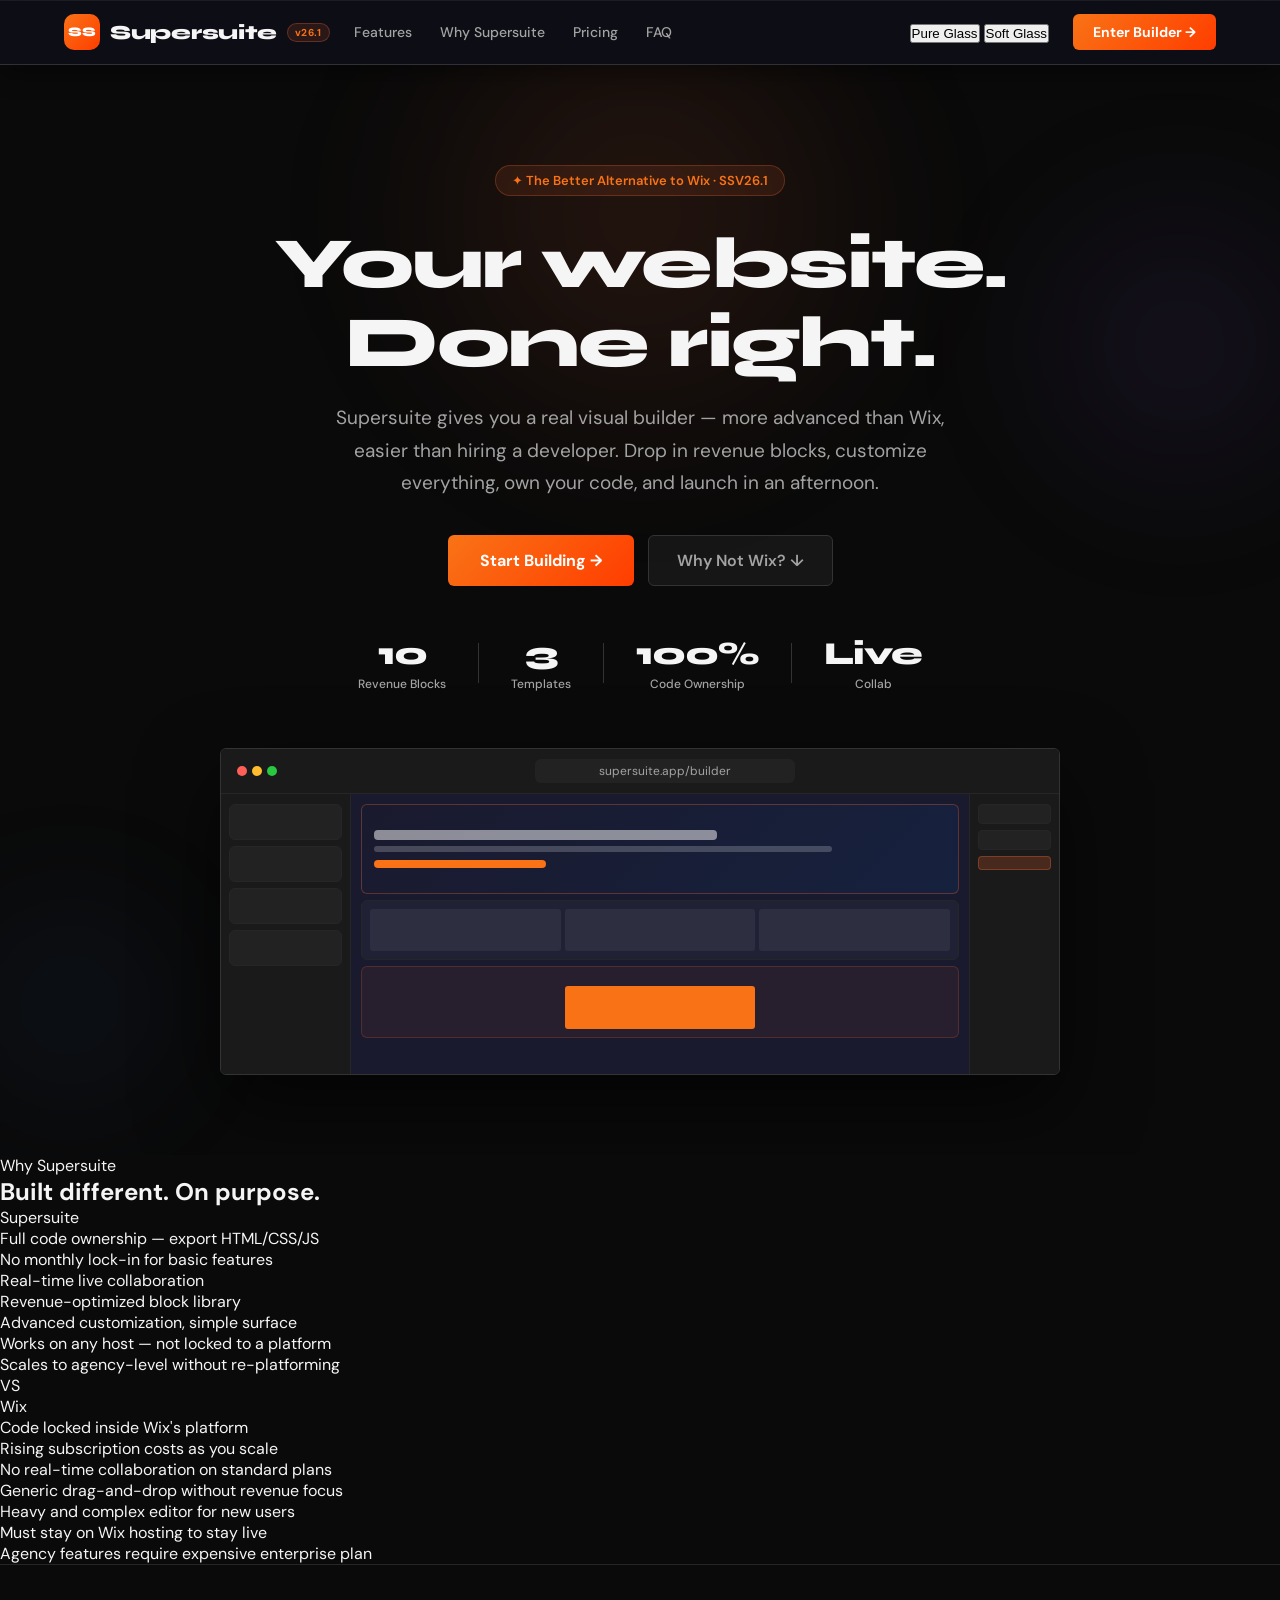
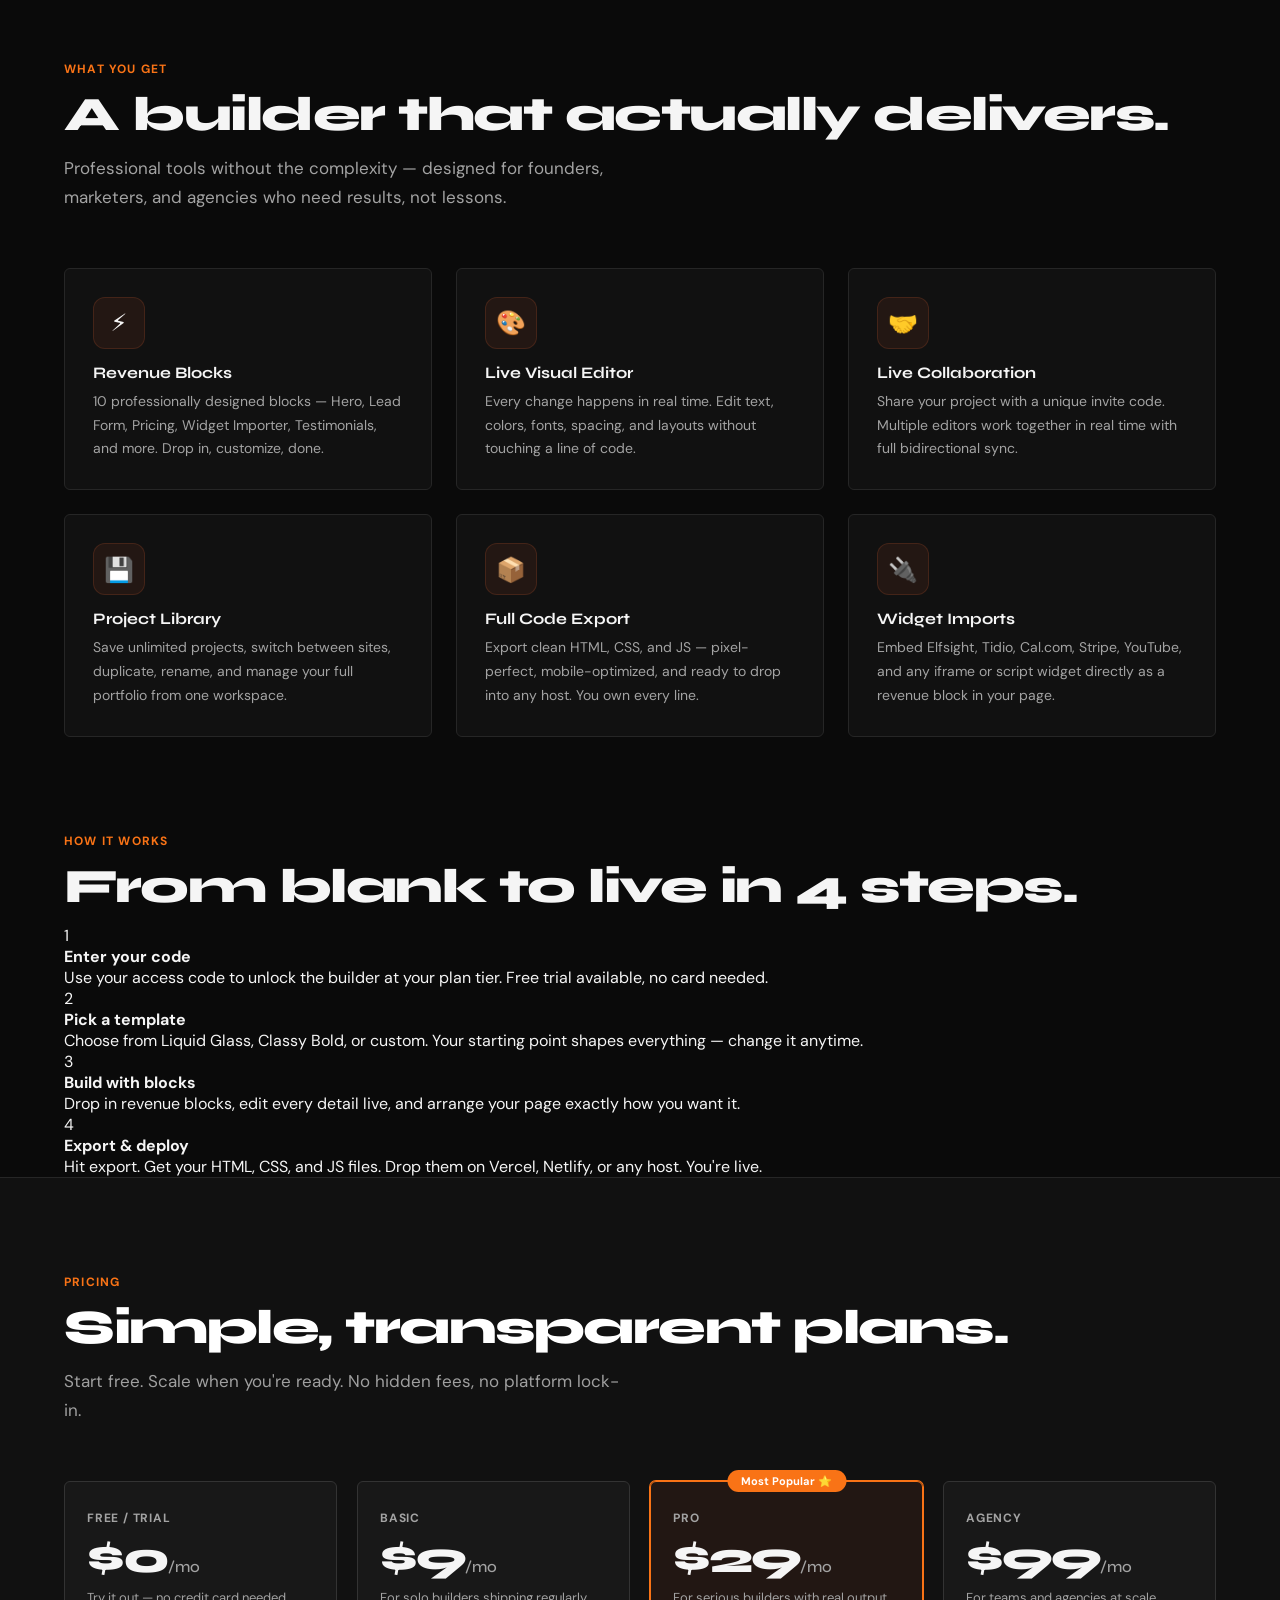
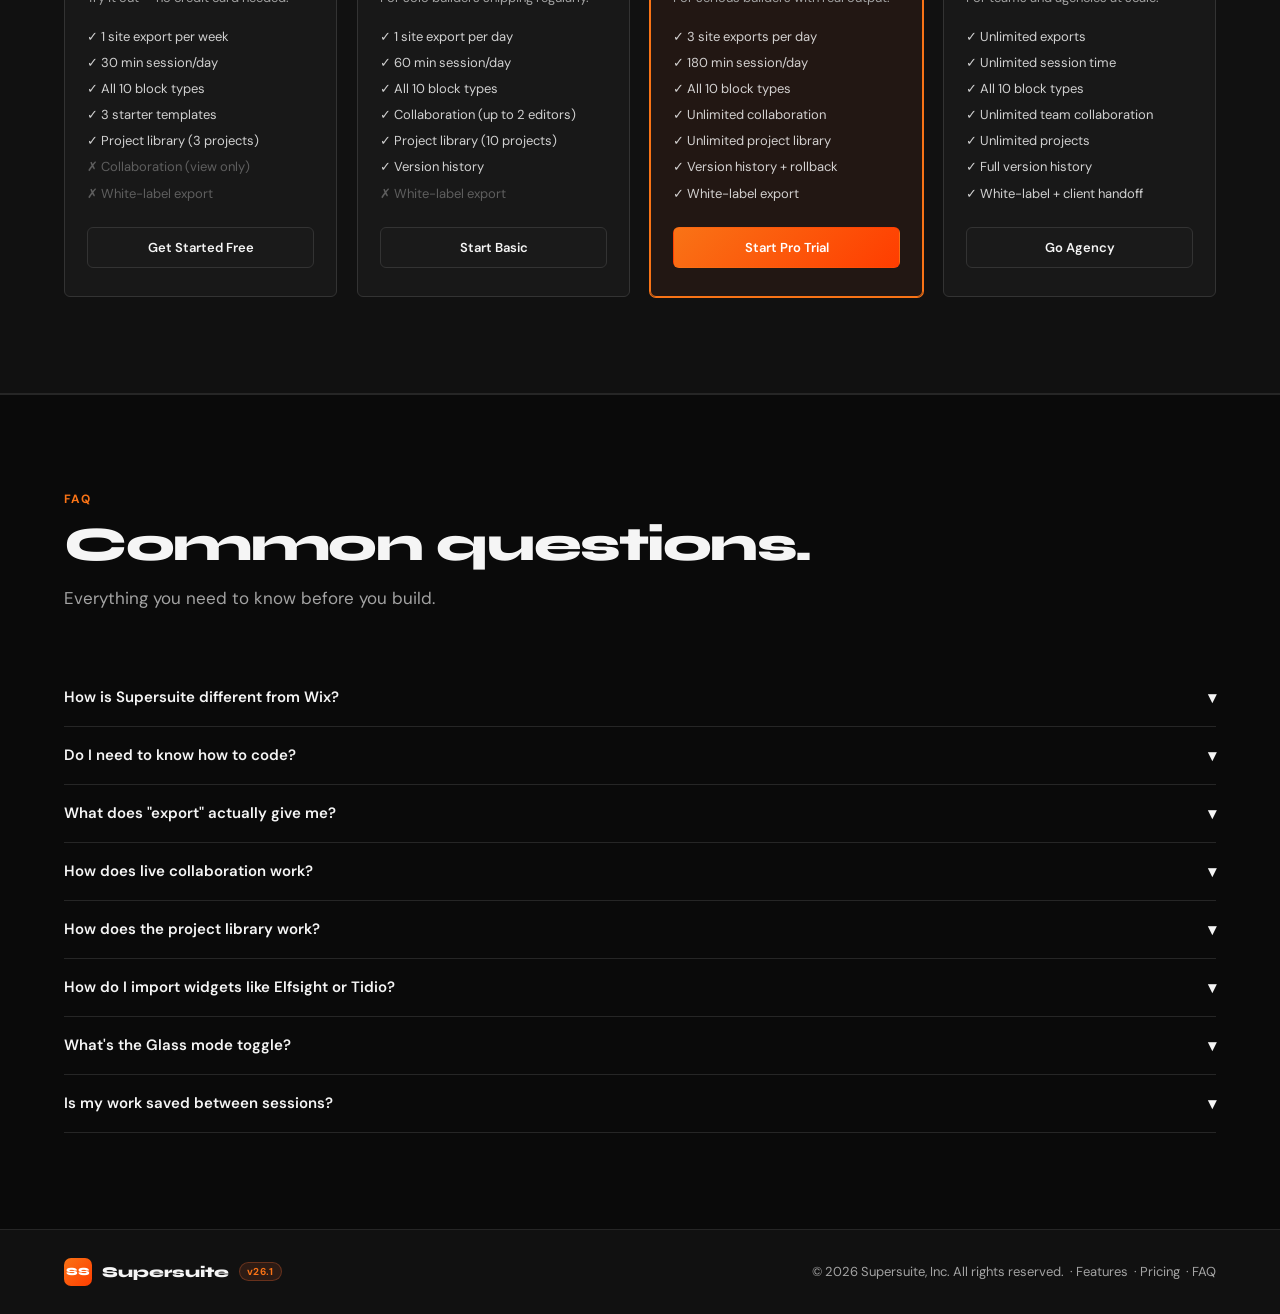
<file: b85df733d_index.html>
<!DOCTYPE html>
<html lang="en">
<head>
  <meta charset="UTF-8"/>
  <meta name="viewport" content="width=device-width,initial-scale=1.0"/>
  <title>Supersuite — The Better Way to Build.</title>
  <meta name="description" content="Supersuite: A more advanced, easier website builder than Wix. Visual editor, revenue blocks, live collaboration, full code export. No code needed."/>
  <link rel="icon" type="image/svg+xml" href="data:image/svg+xml,%3Csvg xmlns='http://www.w3.org/2000/svg' viewBox='0 0 32 32'%3E%3Crect width='32' height='32' rx='8' fill='%23ff6b35'/%3E%3Ctext x='16' y='23' font-family='Arial Black,sans-serif' font-size='16' font-weight='900' text-anchor='middle' fill='white'%3ESS%3C/text%3E%3C/svg%3E"/>
  <link rel="stylesheet" href="style.css"/>
  <link rel="preconnect" href="https://fonts.googleapis.com"/>
  <link rel="preconnect" href="https://fonts.gstatic.com" crossorigin/>
  <link id="google-fonts-link" href="https://fonts.googleapis.com/css2?family=Syne:wght@400;500;600;700;800&family=DM+Sans:ital,opsz,wght@0,9..40,300;0,9..40,400;0,9..40,500;0,9..40,600;1,9..40,300&family=Space+Grotesk:wght@300;400;500;600;700&family=Playfair+Display:wght@400;700;900&family=Raleway:wght@300;400;600;700;800&family=Nunito:wght@300;400;600;700;800&display=swap" rel="stylesheet"/>
</head>
<body class="lp-active">

<!-- ═══════════════════════════════════════════════════════════════
     LANDING PAGE
════════════════════════════════════════════════════════════════ -->
<div id="landing-page" class="lp-root">

  <nav class="lp-nav">
    <div class="lp-nav-inner">
      <div class="lp-nav-logo">
        <span class="lp-logo-mark">SS</span>
        <span class="lp-logo-text">Supersuite</span>
        <span class="lp-version-tag">v26.1</span>
      </div>
      <div class="lp-nav-links" id="lp-desktop-links">
        <a href="#lp-features">Features</a>
        <a href="#lp-vs">Why Supersuite</a>
        <a href="#lp-pricing">Pricing</a>
        <a href="#lp-faq">FAQ</a>
      </div>
      <!-- Glass mode toggle -->
      <div class="lp-glass-toggle" id="lp-glass-toggle">
        <button class="lp-gt-btn active" id="gt-pure" onclick="setGlassMode('pure')">Pure Glass</button>
        <button class="lp-gt-btn" id="gt-soft" onclick="setGlassMode('soft')">Soft Glass</button>
      </div>
      <button class="lp-nav-cta" onclick="openLoginModal()">Enter Builder →</button>
      <button class="lp-hamburger" id="lp-hamburger" onclick="toggleLpNav()" aria-label="Menu">
        <span></span><span></span><span></span>
      </button>
    </div>
    <div class="lp-nav-mobile" id="lp-nav-mobile">
      <a href="#lp-features" onclick="toggleLpNav()">Features</a>
      <a href="#lp-vs" onclick="toggleLpNav()">Why Supersuite</a>
      <a href="#lp-pricing" onclick="toggleLpNav()">Pricing</a>
      <a href="#lp-faq" onclick="toggleLpNav()">FAQ</a>
      <button class="lp-nav-cta" style="margin-top:10px;" onclick="openLoginModal();toggleLpNav()">Enter Builder →</button>
    </div>
  </nav>

  <!-- ── HERO ────────────────────────────────────────────────── -->
  <section class="lp-hero">
    <div class="lp-hero-orb lp-orb-1"></div>
    <div class="lp-hero-orb lp-orb-2"></div>
    <div class="lp-hero-orb lp-orb-3"></div>
    <div class="lp-hero-inner">
      <div class="lp-hero-badge">✦ The Better Alternative to Wix · SSV26.1</div>
      <h1 class="lp-hero-heading">Your website.<br/><span class="lp-hero-heading-line2">Done right.</span></h1>
      <p class="lp-hero-sub">Supersuite gives you a real visual builder — more advanced than Wix, easier than hiring a developer. Drop in revenue blocks, customize everything, own your code, and launch in an afternoon.</p>
      <div class="lp-hero-ctas">
        <button class="lp-btn-primary" onclick="openLoginModal()">Start Building →</button>
        <a href="#lp-vs" class="lp-btn-ghost">Why Not Wix? ↓</a>
      </div>
      <div class="lp-hero-stats">
        <div class="lp-stat"><span class="lp-stat-num">10</span><span class="lp-stat-label">Revenue Blocks</span></div>
        <div class="lp-stat-divider"></div>
        <div class="lp-stat"><span class="lp-stat-num">3</span><span class="lp-stat-label">Templates</span></div>
        <div class="lp-stat-divider"></div>
        <div class="lp-stat"><span class="lp-stat-num">100%</span><span class="lp-stat-label">Code Ownership</span></div>
        <div class="lp-stat-divider"></div>
        <div class="lp-stat"><span class="lp-stat-num">Live</span><span class="lp-stat-label">Collab</span></div>
      </div>
      <!-- Builder mockup -->
      <div class="lp-demo-preview">
        <div class="lp-demo-chrome">
          <div class="lp-demo-dots"><span></span><span></span><span></span></div>
          <div class="lp-demo-url">supersuite.app/builder</div>
        </div>
        <div class="lp-demo-screen">
          <div class="lp-demo-sidebar">
            <div class="lp-ds-item"></div><div class="lp-ds-item"></div>
            <div class="lp-ds-item"></div><div class="lp-ds-item"></div>
          </div>
          <div class="lp-demo-canvas">
            <div class="lp-demo-block lp-db-hero">
              <div class="lp-db-hero-line"></div>
              <div class="lp-db-hero-sub"></div>
              <div class="lp-db-hero-btn"></div>
            </div>
            <div class="lp-demo-block lp-db-feat">
              <div class="lp-db-feat-grid"><div></div><div></div><div></div></div>
            </div>
            <div class="lp-demo-block lp-db-price">
              <div class="lp-db-price-cards"><div></div><div class="lp-db-pc-featured"></div><div></div></div>
            </div>
          </div>
          <div class="lp-demo-right">
            <div class="lp-dr-item"></div>
            <div class="lp-dr-item"></div>
            <div class="lp-dr-item lp-dr-color"></div>
          </div>
        </div>
      </div>
    </div>
  </section>

  <!-- ── VS WIX COMPARISON ──────────────────────────────────── -->
  <section class="lp-vs" id="lp-vs">
    <div class="lp-vs-inner">
      <div class="lp-vs-label">Why Supersuite</div>
      <h2 class="lp-vs-title">Built different. On purpose.</h2>
      <div class="lp-vs-grid">
        <div class="lp-vs-col lp-vs-col-ss">
          <div class="lp-vs-col-title ss">Supersuite</div>
          <div class="lp-vs-item yes">Full code ownership — export HTML/CSS/JS</div>
          <div class="lp-vs-item yes">No monthly lock-in for basic features</div>
          <div class="lp-vs-item yes">Real-time live collaboration</div>
          <div class="lp-vs-item yes">Revenue-optimized block library</div>
          <div class="lp-vs-item yes">Advanced customization, simple surface</div>
          <div class="lp-vs-item yes">Works on any host — not locked to a platform</div>
          <div class="lp-vs-item yes">Scales to agency-level without re-platforming</div>
        </div>
        <div class="lp-vs-divider"><div class="lp-vs-vs">VS</div></div>
        <div class="lp-vs-col">
          <div class="lp-vs-col-title wix">Wix</div>
          <div class="lp-vs-item no">Code locked inside Wix's platform</div>
          <div class="lp-vs-item no">Rising subscription costs as you scale</div>
          <div class="lp-vs-item no">No real-time collaboration on standard plans</div>
          <div class="lp-vs-item no">Generic drag-and-drop without revenue focus</div>
          <div class="lp-vs-item no">Heavy and complex editor for new users</div>
          <div class="lp-vs-item no">Must stay on Wix hosting to stay live</div>
          <div class="lp-vs-item no">Agency features require expensive enterprise plan</div>
        </div>
      </div>
    </div>
  </section>

  <!-- ── FEATURES ─────────────────────────────────────────────── -->
  <section class="lp-features" id="lp-features">
    <div class="lp-section-inner">
      <div class="lp-section-label">What You Get</div>
      <h2 class="lp-section-title">A builder that actually delivers.</h2>
      <p class="lp-section-sub">Professional tools without the complexity — designed for founders, marketers, and agencies who need results, not lessons.</p>
      <div class="lp-features-grid">
        <div class="lp-feat-card">
          <div class="lp-feat-icon">⚡</div>
          <h3>Revenue Blocks</h3>
          <p>10 professionally designed blocks — Hero, Lead Form, Pricing, Widget Importer, Testimonials, and more. Drop in, customize, done.</p>
        </div>
        <div class="lp-feat-card">
          <div class="lp-feat-icon">🎨</div>
          <h3>Live Visual Editor</h3>
          <p>Every change happens in real time. Edit text, colors, fonts, spacing, and layouts without touching a line of code.</p>
        </div>
        <div class="lp-feat-card">
          <div class="lp-feat-icon">🤝</div>
          <h3>Live Collaboration</h3>
          <p>Share your project with a unique invite code. Multiple editors work together in real time with full bidirectional sync.</p>
        </div>
        <div class="lp-feat-card">
          <div class="lp-feat-icon">💾</div>
          <h3>Project Library</h3>
          <p>Save unlimited projects, switch between sites, duplicate, rename, and manage your full portfolio from one workspace.</p>
        </div>
        <div class="lp-feat-card">
          <div class="lp-feat-icon">📦</div>
          <h3>Full Code Export</h3>
          <p>Export clean HTML, CSS, and JS — pixel-perfect, mobile-optimized, and ready to drop into any host. You own every line.</p>
        </div>
        <div class="lp-feat-card">
          <div class="lp-feat-icon">🔌</div>
          <h3>Widget Imports</h3>
          <p>Embed Elfsight, Tidio, Cal.com, Stripe, YouTube, and any iframe or script widget directly as a revenue block in your page.</p>
        </div>
      </div>
    </div>
  </section>

  <!-- ── HOW IT WORKS ──────────────────────────────────────────── -->
  <section class="lp-how" id="lp-how">
    <div class="lp-section-inner">
      <div class="lp-section-label">How It Works</div>
      <h2 class="lp-section-title">From blank to live in 4 steps.</h2>
      <div class="lp-how-steps">
        <div class="lp-how-step">
          <div class="lp-step-num">1</div>
          <h4>Enter your code</h4>
          <p>Use your access code to unlock the builder at your plan tier. Free trial available, no card needed.</p>
        </div>
        <div class="lp-how-step">
          <div class="lp-step-num">2</div>
          <h4>Pick a template</h4>
          <p>Choose from Liquid Glass, Classy Bold, or custom. Your starting point shapes everything — change it anytime.</p>
        </div>
        <div class="lp-how-step">
          <div class="lp-step-num">3</div>
          <h4>Build with blocks</h4>
          <p>Drop in revenue blocks, edit every detail live, and arrange your page exactly how you want it.</p>
        </div>
        <div class="lp-how-step">
          <div class="lp-step-num">4</div>
          <h4>Export &amp; deploy</h4>
          <p>Hit export. Get your HTML, CSS, and JS files. Drop them on Vercel, Netlify, or any host. You're live.</p>
        </div>
      </div>
    </div>
  </section>

  <!-- ── PRICING ───────────────────────────────────────────────── -->
  <section class="lp-pricing" id="lp-pricing">
    <div class="lp-section-inner">
      <div class="lp-section-label">Pricing</div>
      <h2 class="lp-section-title lp-title-light">Simple, transparent plans.</h2>
      <p class="lp-section-sub lp-sub-light">Start free. Scale when you're ready. No hidden fees, no platform lock-in.</p>
      <div class="lp-pricing-grid">
        <div class="lp-plan-card">
          <div class="lp-plan-name">Free / Trial</div>
          <div class="lp-plan-price">$0<span>/mo</span></div>
          <div class="lp-plan-desc">Try it out — no credit card needed.</div>
          <ul class="lp-plan-features">
            <li>✓ 1 site export per week</li>
            <li>✓ 30 min session/day</li>
            <li>✓ All 10 block types</li>
            <li>✓ 3 starter templates</li>
            <li>✓ Project library (3 projects)</li>
            <li class="lp-feat-off">✗ Collaboration (view only)</li>
            <li class="lp-feat-off">✗ White-label export</li>
          </ul>
          <button class="lp-plan-btn" onclick="openLoginModal('free')">Get Started Free</button>
        </div>
        <div class="lp-plan-card">
          <div class="lp-plan-name">Basic</div>
          <div class="lp-plan-price">$9<span>/mo</span></div>
          <div class="lp-plan-desc">For solo builders shipping regularly.</div>
          <ul class="lp-plan-features">
            <li>✓ 1 site export per day</li>
            <li>✓ 60 min session/day</li>
            <li>✓ All 10 block types</li>
            <li>✓ Collaboration (up to 2 editors)</li>
            <li>✓ Project library (10 projects)</li>
            <li>✓ Version history</li>
            <li class="lp-feat-off">✗ White-label export</li>
          </ul>
          <button class="lp-plan-btn" onclick="openLoginModal('basic')">Start Basic</button>
        </div>
        <div class="lp-plan-card lp-plan-featured">
          <div class="lp-plan-badge">Most Popular ⭐</div>
          <div class="lp-plan-name">Pro</div>
          <div class="lp-plan-price">$29<span>/mo</span></div>
          <div class="lp-plan-desc">For serious builders with real output.</div>
          <ul class="lp-plan-features">
            <li>✓ 3 site exports per day</li>
            <li>✓ 180 min session/day</li>
            <li>✓ All 10 block types</li>
            <li>✓ Unlimited collaboration</li>
            <li>✓ Unlimited project library</li>
            <li>✓ Version history + rollback</li>
            <li>✓ White-label export</li>
          </ul>
          <button class="lp-plan-btn lp-plan-btn-featured" onclick="openLoginModal('pro')">Start Pro Trial</button>
        </div>
        <div class="lp-plan-card">
          <div class="lp-plan-name">Agency</div>
          <div class="lp-plan-price">$99<span>/mo</span></div>
          <div class="lp-plan-desc">For teams and agencies at scale.</div>
          <ul class="lp-plan-features">
            <li>✓ Unlimited exports</li>
            <li>✓ Unlimited session time</li>
            <li>✓ All 10 block types</li>
            <li>✓ Unlimited team collaboration</li>
            <li>✓ Unlimited projects</li>
            <li>✓ Full version history</li>
            <li>✓ White-label + client handoff</li>
          </ul>
          <button class="lp-plan-btn" onclick="openLoginModal('agency')">Go Agency</button>
        </div>
      </div>
    </div>
  </section>

  <!-- ── FAQ ──────────────────────────────────────────────────── -->
  <section class="lp-faq" id="lp-faq">
    <div class="lp-section-inner">
      <div class="lp-section-label">FAQ</div>
      <h2 class="lp-section-title">Common questions.</h2>
      <p class="lp-section-sub">Everything you need to know before you build.</p>
      <div class="lp-faq-grid">
        <div class="lp-faq-item">
          <button class="lp-faq-q" onclick="toggleFaq(this)">How is Supersuite different from Wix?<span class="lp-faq-arrow">▾</span></button>
          <div class="lp-faq-a">Wix locks your site to their platform — you can't take your code and move. Supersuite exports clean HTML, CSS, and JS that you own and can host anywhere. You also get more advanced customization, a revenue-focused block system, and live collaboration without enterprise pricing.</div>
        </div>
        <div class="lp-faq-item">
          <button class="lp-faq-q" onclick="toggleFaq(this)">Do I need to know how to code?<span class="lp-faq-arrow">▾</span></button>
          <div class="lp-faq-a">No. Supersuite is built for business owners and marketers first. The visual editor handles everything. If you do know code, you can also write custom CSS and fine-tune the export directly — but it's completely optional.</div>
        </div>
        <div class="lp-faq-item">
          <button class="lp-faq-q" onclick="toggleFaq(this)">What does "export" actually give me?<span class="lp-faq-arrow">▾</span></button>
          <div class="lp-faq-a">You get three files: index.html, style.css, and script.js. Drop them into Vercel, Netlify, GitHub Pages, or any static host and your site is live. The export is pixel-perfect — what you see in the builder is what you get in production.</div>
        </div>
        <div class="lp-faq-item">
          <button class="lp-faq-q" onclick="toggleFaq(this)">How does live collaboration work?<span class="lp-faq-arrow">▾</span></button>
          <div class="lp-faq-a">Generate a share code from the builder, send it to a collaborator, and they join your session. Both sides see changes in real time. The owner controls the project and can manage who has edit vs. view access.</div>
        </div>
        <div class="lp-faq-item">
          <button class="lp-faq-q" onclick="toggleFaq(this)">How does the project library work?<span class="lp-faq-arrow">▾</span></button>
          <div class="lp-faq-a">Every project is saved to your browser's localStorage and the project library. You can create, rename, duplicate, and archive projects. All work autosaves every 30 seconds. Paid plans unlock more projects and cloud-based version history.</div>
        </div>
        <div class="lp-faq-item">
          <button class="lp-faq-q" onclick="toggleFaq(this)">How do I import widgets like Elfsight or Tidio?<span class="lp-faq-arrow">▾</span></button>
          <div class="lp-faq-a">Add the "Widget / Embed" block from the block library. Paste any HTML embed code — Elfsight widgets, Tidio chat, Cal.com booking, Stripe Buy buttons, YouTube, or any iframe. It renders live in the preview and exports perfectly.</div>
        </div>
        <div class="lp-faq-item">
          <button class="lp-faq-q" onclick="toggleFaq(this)">What's the Glass mode toggle?<span class="lp-faq-arrow">▾</span></button>
          <div class="lp-faq-a">It controls the visual style of the Supersuite UI itself — not your site. Pure Glass gives a more dramatic, high-contrast glass look. Soft Glass is more restrained and subtle. Both are fully accessible and production-quality. Neither affects your exported site unless you choose a glass template.</div>
        </div>
        <div class="lp-faq-item">
          <button class="lp-faq-q" onclick="toggleFaq(this)">Is my work saved between sessions?<span class="lp-faq-arrow">▾</span></button>
          <div class="lp-faq-a">Yes. All projects auto-save to localStorage every 30 seconds. Your project library persists across sessions automatically. Full cloud sync is on the roadmap for SSV26.2.</div>
        </div>
      </div>
    </div>
  </section>

  <footer class="lp-footer">
    <div class="lp-footer-inner">
      <div class="lp-footer-brand">
        <span class="lp-logo-mark" style="width:28px;height:28px;font-size:11px;border-radius:7px;">SS</span>
        <span style="font-family:'Syne',sans-serif;font-weight:800;font-size:15px;">Supersuite</span>
        <span class="lp-version-tag">v26.1</span>
      </div>
      <p class="lp-footer-copy">© 2026 Supersuite, Inc. All rights reserved. &nbsp;·&nbsp;<a href="#lp-features">Features</a> &nbsp;·&nbsp;<a href="#lp-pricing">Pricing</a> &nbsp;·&nbsp;<a href="#lp-faq">FAQ</a></p>
    </div>
  </footer>

</div><!-- /#landing-page -->

<!-- ═══════════════════════════════════════════════════════════════
     LOGIN MODAL
════════════════════════════════════════════════════════════════ -->
<div id="login-modal" class="login-modal-overlay" style="display:none;">
  <div class="login-modal-card">
    <button class="login-modal-close" onclick="closeLoginModal()" aria-label="Close">✕</button>
    <div class="gate-logo" style="margin-bottom:20px;">
      <span class="gate-logo-mark">SS</span>
      <span class="gate-logo-text">Supersuite</span>
    </div>
    <h2 class="login-modal-title">Enter Your Access Code</h2>
    <p class="login-modal-sub">Your code determines your plan tier. <a href="#lp-pricing" onclick="closeLoginModal()">See plans →</a></p>
    <div class="login-tier-hint" id="login-tier-hint" style="display:none;"></div>
    <div class="gate-input-wrap" style="margin-top:16px;">
      <input type="password" id="gate-input" placeholder="Access code (e.g. SS26)" maxlength="32" autocomplete="off" oninput="previewTierFromCode(this.value)"/>
      <button id="gate-btn" onclick="checkPassword()">Enter →</button>
    </div>
    <p id="gate-error" class="gate-error"></p>
    <div class="login-modal-tiers">
      <div class="lmt-row"><span class="lmt-code">SS26</span><span class="lmt-tier lmt-free">Free</span><span class="lmt-limit">1 site/wk · 30 min/day</span></div>
      <div class="lmt-row"><span class="lmt-code">SSBASIC</span><span class="lmt-tier lmt-basic">Basic</span><span class="lmt-limit">1 site/day · 60 min/day</span></div>
      <div class="lmt-row"><span class="lmt-code">SSPRO</span><span class="lmt-tier lmt-pro">Pro</span><span class="lmt-limit">3 sites/day · 180 min/day</span></div>
      <div class="lmt-row"><span class="lmt-code">SSAGENCY</span><span class="lmt-tier lmt-agency">Agency</span><span class="lmt-limit">Unlimited</span></div>
    </div>
    <div class="gate-badge" style="margin-top:16px;">🔒 Secure · Session-based · No external data storage</div>
  </div>
</div>

<!-- ═══════════════════════════════════════════════════════════════
     BUILDER APP
════════════════════════════════════════════════════════════════ -->
<div id="app" class="app-shell" style="display:none;">

  <!-- TOP NAV -->
  <header class="top-nav">
    <div class="nav-left">
      <div class="nav-logo">
        <span class="nav-logo-mark">SS</span>
        <span class="nav-logo-text">Supersuite</span>
      </div>
      <div class="nav-site-name">
        <input type="text" id="site-name-input" value="My Awesome Site" onchange="markProjectDirty()"/>
      </div>
    </div>
    <div class="nav-center">
      <div class="device-switcher">
        <button class="device-btn active" data-device="desktop" onclick="switchDevice('desktop')" title="Desktop">
          <svg viewBox="0 0 24 24" fill="none" stroke="currentColor" stroke-width="2"><rect x="2" y="3" width="20" height="14" rx="2"/><path d="M8 21h8M12 17v4"/></svg>
        </button>
        <button class="device-btn" data-device="tablet" onclick="switchDevice('tablet')" title="Tablet">
          <svg viewBox="0 0 24 24" fill="none" stroke="currentColor" stroke-width="2"><rect x="5" y="2" width="14" height="20" rx="2"/><circle cx="12" cy="18" r="1" fill="currentColor"/></svg>
        </button>
        <button class="device-btn" data-device="mobile" onclick="switchDevice('mobile')" title="Mobile">
          <svg viewBox="0 0 24 24" fill="none" stroke="currentColor" stroke-width="2"><rect x="7" y="2" width="10" height="20" rx="2"/><circle cx="12" cy="18" r="1" fill="currentColor"/></svg>
        </button>
      </div>
      <div class="zoom-control">
        <button class="zoom-btn" onclick="changeZoom(-10)">−</button>
        <span class="zoom-val" id="zoom-val">100%</span>
        <button class="zoom-btn" onclick="changeZoom(10)">+</button>
      </div>
    </div>
    <div class="nav-right">
      <div class="nav-session-info" id="nav-session-info" title="Session usage">
        <span class="nav-tier-badge" id="nav-tier-badge">Free</span>
        <span class="nav-timer" id="nav-timer">00:00</span>
      </div>
      <button class="btn-push-all" onclick="pushAllChanges()" title="Apply global styles to all blocks">⬇ Push All</button>
      <button class="btn-collab" onclick="openCollabModal()" title="Share & Collaborate">👥 Share</button>
      <button class="btn-preview" onclick="openFullPreview()">
        <svg viewBox="0 0 24 24" fill="none" stroke="currentColor" stroke-width="2"><path d="M1 12s4-8 11-8 11 8 11 8-4 8-11 8-11-8-11-8z"/><circle cx="12" cy="12" r="3"/></svg>
        Preview
      </button>
      <button class="btn-dashboard" onclick="openDashboard()" id="btn-dashboard" title="Personal Dashboard" style="display:none;">⚙️ Dashboard</button>
      <button class="btn-export" onclick="exportSite()">It's Go Time 🚀</button>
    </div>
  </header>

  <div class="builder-layout">

    <!-- LEFT SIDEBAR -->
    <aside class="sidebar" id="sidebar">
      <div class="sidebar-tabs">
        <button class="stab active" data-tab="blocks" onclick="switchTab('blocks')">
          <svg viewBox="0 0 24 24" fill="none" stroke="currentColor" stroke-width="2"><rect x="3" y="3" width="7" height="7"/><rect x="14" y="3" width="7" height="7"/><rect x="3" y="14" width="7" height="7"/><rect x="14" y="14" width="7" height="7"/></svg>Blocks
        </button>
        <button class="stab" data-tab="templates" onclick="switchTab('templates')">
          <svg viewBox="0 0 24 24" fill="none" stroke="currentColor" stroke-width="2"><path d="M12 2L2 7l10 5 10-5-10-5zM2 17l10 5 10-5M2 12l10 5 10-5"/></svg>Themes
        </button>
        <button class="stab" data-tab="styles" onclick="switchTab('styles')">
          <svg viewBox="0 0 24 24" fill="none" stroke="currentColor" stroke-width="2"><circle cx="13.5" cy="6.5" r="2.5"/><circle cx="6.5" cy="17.5" r="2.5"/><circle cx="17.5" cy="17.5" r="2.5"/><path d="M13.5 9l-7 8.5M13.5 9l4 8.5"/></svg>Styles
        </button>
        <button class="stab" data-tab="projects" onclick="switchTab('projects')">
          <svg viewBox="0 0 24 24" fill="none" stroke="currentColor" stroke-width="2"><path d="M22 19a2 2 0 0 1-2 2H4a2 2 0 0 1-2-2V5a2 2 0 0 1 2-2h5l2 3h9a2 2 0 0 1 2 2z"/></svg>Projects
        </button>
        <button class="stab" data-tab="layers" onclick="switchTab('layers')">
          <svg viewBox="0 0 24 24" fill="none" stroke="currentColor" stroke-width="2"><path d="M12 2L2 7l10 5 10-5-10-5z"/><path d="M2 17l10 5 10-5"/><path d="M2 12l10 5 10-5"/></svg>Layers
        </button>
        <button class="stab" data-tab="versions" onclick="switchTab('versions')">
          <svg viewBox="0 0 24 24" fill="none" stroke="currentColor" stroke-width="2"><circle cx="12" cy="12" r="10"/><polyline points="12 6 12 12 16 14"/></svg>History
        </button>
      </div>

      <!-- BLOCKS TAB -->
      <div class="tab-content active" id="tab-blocks">
        <div class="tab-header">
          <h3>Revenue Blocks</h3>
          <p>Click to add to your page</p>
          <button class="tab-header-action" onclick="openBlockSelectorModal()" title="Manage visible block types">⚙️ Manage</button>
        </div>
        <div class="block-library" id="block-library">
          <div class="block-card" onclick="addBlock('hero')" draggable="true"><div class="block-card-preview hero-preview"><div class="bcp-title">HERO</div><div class="bcp-sub">Heading · CTA</div></div><div class="block-card-label"><span class="block-icon">⚡</span><div><strong>Hero Section</strong><small>Headline + CTA button</small></div></div></div>
          <div class="block-card" onclick="addBlock('nav')" draggable="true"><div class="block-card-preview nav-preview"><div class="bcp-nav-inner"><div class="bcp-nav-logo"></div><div class="bcp-nav-links"><div></div><div></div><div></div></div></div></div><div class="block-card-label"><span class="block-icon">🧭</span><div><strong>Navigation</strong><small>Site header &amp; menu</small></div></div></div>
          <div class="block-card" onclick="addBlock('features')" draggable="true"><div class="block-card-preview feat-preview"><div class="bcp-feat-grid"><div></div><div></div><div></div></div></div><div class="block-card-label"><span class="block-icon">✨</span><div><strong>Features</strong><small>Icon + text grid</small></div></div></div>
          <div class="block-card" onclick="addBlock('leadform')" draggable="true"><div class="block-card-preview form-preview"><div class="bcp-form-lines"><div></div><div></div><div class="bcp-btn-mini"></div></div></div><div class="block-card-label"><span class="block-icon">📋</span><div><strong>Lead Form</strong><small>Capture leads &amp; emails</small></div></div></div>
          <div class="block-card" onclick="addBlock('testimonials')" draggable="true"><div class="block-card-preview test-preview"><div class="bcp-stars">★★★★★</div><div class="bcp-quote-lines"><div></div><div></div></div></div><div class="block-card-label"><span class="block-icon">💬</span><div><strong>Testimonials</strong><small>Social proof cards</small></div></div></div>
          <div class="block-card" onclick="addBlock('pricing')" draggable="true"><div class="block-card-preview pricing-preview"><div class="bcp-price-cards"><div class="bcp-pc"></div><div class="bcp-pc featured"></div><div class="bcp-pc"></div></div></div><div class="block-card-label"><span class="block-icon">💎</span><div><strong>Pricing</strong><small>Plans &amp; tiers</small></div></div></div>
          <div class="block-card" onclick="addBlock('cta')" draggable="true"><div class="block-card-preview cta-preview"><div class="bcp-cta-inner"><div class="bcp-cta-line"></div><div class="bcp-cta-btn"></div></div></div><div class="block-card-label"><span class="block-icon">🎯</span><div><strong>CTA Section</strong><small>Drive conversions</small></div></div></div>
          <div class="block-card" onclick="addBlock('gallery')" draggable="true"><div class="block-card-preview gallery-preview"><div class="bcp-gallery-grid"><div></div><div></div><div></div><div></div></div></div><div class="block-card-label"><span class="block-icon">🖼️</span><div><strong>Gallery</strong><small>Image grid</small></div></div></div>
          <div class="block-card" onclick="addBlock('widget')" draggable="true"><div class="block-card-preview widget-preview"><div class="bcp-widget-inner"><span class="bcp-w-icon">🔌</span><div class="bcp-w-lines"><div></div><div></div></div></div></div><div class="block-card-label"><span class="block-icon">🔌</span><div><strong>Widget / Embed</strong><small>Any iframe or script</small></div></div></div>
          <div class="block-card" onclick="addBlock('footer')" draggable="true"><div class="block-card-preview footer-preview"><div class="bcp-footer-inner"><div class="bcp-footer-cols"><div></div><div></div><div></div></div><div class="bcp-footer-line"></div></div></div><div class="block-card-label"><span class="block-icon">📌</span><div><strong>Footer</strong><small>Links &amp; copyright</small></div></div></div>
        </div>
      </div>

      <!-- TEMPLATES TAB -->
      <div class="tab-content" id="tab-templates">
        <div class="tab-header"><h3>Design Themes</h3><p>Choose your visual direction</p></div>
        <div class="template-list">
          <div class="template-card active" onclick="applyTemplate('glass')">
            <div class="tpl-preview glass-tpl-prev">
              <div class="glp-blur-card"></div>
              <div class="glp-blur-card2"></div>
              <div class="glp-bg-orb"></div>
            </div>
            <div class="tpl-info"><strong>Liquid Glass</strong><small>Premium glassmorphism — default</small></div>
            <div class="tpl-check">✓</div>
          </div>
          <div class="template-card" onclick="applyTemplate('bold')">
            <div class="tpl-preview bold-tpl-prev">
              <div class="btp-line big"></div>
              <div class="btp-line med"></div>
              <div class="btp-accent"></div>
            </div>
            <div class="tpl-info"><strong>Classy Bold</strong><small>Clean, sharp, high-contrast</small></div>
            <div class="tpl-check">✓</div>
          </div>
          <div class="template-card" onclick="applyTemplate('custom')">
            <div class="tpl-preview custom-tpl-prev">
              <span class="ctp-code">{css}</span>
            </div>
            <div class="tpl-info"><strong>Custom CSS</strong><small>Write your own styles</small></div>
            <div class="tpl-check">✓</div>
          </div>
          <div class="custom-css-panel" id="custom-css-panel" style="display:none;">
            <label>Custom CSS Override</label>
            <textarea id="custom-css-input" placeholder="/* Your custom CSS here */&#10;.ss-hero { background: #000 !important; }" oninput="State.customCSS=this.value"></textarea>
            <button onclick="refreshPreview();showToast('✅ CSS Applied','Custom styles applied to preview','success')">Apply CSS</button>
          </div>
        </div>
      </div>

      <!-- STYLES TAB -->
      <div class="tab-content" id="tab-styles">
        <div class="tab-header"><h3>Global Styles</h3><p>Base tokens for your site</p></div>
        <button class="push-all-btn" onclick="pushAllChanges()">⬇ Push All Changes to Blocks</button>
        <div class="style-section">
          <h4>Colors</h4>
          <div class="style-row">
            <span class="style-label">Primary</span>
            <input type="color" class="style-color" value="#ff6b35" oninput="updateGlobalStyle('--primary',this.value)"/>
            <input type="text" class="style-input" value="#ff6b35" oninput="updateGlobalStyle('--primary',this.value)"/>
          </div>
          <div class="style-row">
            <span class="style-label">Secondary</span>
            <input type="color" class="style-color" value="#1a1a2e" oninput="updateGlobalStyle('--secondary',this.value)"/>
            <input type="text" class="style-input" value="#1a1a2e" oninput="updateGlobalStyle('--secondary',this.value)"/>
          </div>
          <div class="style-row">
            <span class="style-label">Accent</span>
            <input type="color" class="style-color" value="#ffd700" oninput="updateGlobalStyle('--accent',this.value)"/>
            <input type="text" class="style-input" value="#ffd700" oninput="updateGlobalStyle('--accent',this.value)"/>
          </div>
          <div class="style-row">
            <span class="style-label">Background</span>
            <input type="color" class="style-color" value="#ffffff" oninput="updateGlobalStyle('--bg',this.value)"/>
            <input type="text" class="style-input" value="#ffffff" oninput="updateGlobalStyle('--bg',this.value)"/>
          </div>
          <div class="style-row">
            <span class="style-label">Text</span>
            <input type="color" class="style-color" value="#1a1a2e" oninput="updateGlobalStyle('--text',this.value)"/>
            <input type="text" class="style-input" value="#1a1a2e" oninput="updateGlobalStyle('--text',this.value)"/>
          </div>
        </div>
        <div class="style-section">
          <h4>Typography</h4>
          <div class="style-row">
            <span class="style-label">Heading</span>
            <select class="style-input" onchange="updateGlobalStyle('--font-heading',this.value)">
              <option value="'Syne', sans-serif">Syne</option>
              <option value="'Space Grotesk', sans-serif">Space Grotesk</option>
              <option value="'Raleway', sans-serif">Raleway</option>
              <option value="'Playfair Display', serif">Playfair</option>
              <option value="'Nunito', sans-serif">Nunito</option>
            </select>
          </div>
          <div class="style-row">
            <span class="style-label">Body</span>
            <select class="style-input" onchange="updateGlobalStyle('--font-body',this.value)">
              <option value="'DM Sans', sans-serif">DM Sans</option>
              <option value="'Space Grotesk', sans-serif">Space Grotesk</option>
              <option value="'Nunito', sans-serif">Nunito</option>
              <option value="'Raleway', sans-serif">Raleway</option>
            </select>
          </div>
          <div class="style-row">
            <span class="style-label">Base size</span>
            <select class="style-input" onchange="updateGlobalStyle('--font-base',this.value)">
              <option value="14px">14px</option>
              <option value="15px">15px</option>
              <option value="16px" selected>16px</option>
              <option value="17px">17px</option>
              <option value="18px">18px</option>
            </select>
          </div>
        </div>
        <div class="style-section">
          <h4>Shape &amp; Spacing</h4>
          <div class="style-row">
            <span class="style-label">Btn Radius</span>
            <select class="style-input" onchange="updateGlobalStyle('--btn-radius',this.value)">
              <option value="4px">Sharp</option>
              <option value="8px" selected>Rounded</option>
              <option value="50px">Pill</option>
            </select>
          </div>
          <div class="style-row">
            <span class="style-label">Section Pad</span>
            <select class="style-input" onchange="updateGlobalStyle('--section-pad',this.value)">
              <option value="40px">Compact</option>
              <option value="60px" selected>Default</option>
              <option value="80px">Airy</option>
              <option value="120px">Spacious</option>
            </select>
          </div>
          <div class="style-row">
            <span class="style-label">Container</span>
            <select class="style-input" onchange="updateGlobalStyle('--container',this.value)">
              <option value="960px">960px</option>
              <option value="1100px">1100px</option>
              <option value="1200px" selected>1200px</option>
              <option value="1400px">1400px</option>
            </select>
          </div>
        </div>
      </div>

      <!-- PROJECTS TAB -->
      <div class="tab-content" id="tab-projects">
        <div class="tab-header"><h3>Project Library</h3><p>All your saved work</p></div>
        <div class="projects-panel" id="projects-panel">
          <div class="projects-header">
            <span id="projects-count">0 projects</span>
            <button class="btn-new-project" onclick="createNewProject()">+ New</button>
          </div>
          <div id="projects-list"></div>
        </div>
      </div>

      <!-- LAYERS TAB -->
      <div class="tab-content" id="tab-layers">
        <div class="tab-header"><h3>Layers</h3><p>Drag to reorder blocks</p></div>
        <div class="layers-panel" id="layers-list">
          <p class="empty-layers">No blocks yet. Add blocks from the Blocks tab!</p>
        </div>
      </div>

      <!-- VERSION HISTORY TAB -->
      <div class="tab-content" id="tab-versions">
        <div class="tab-header">
          <h3>Version History</h3>
          <p>Restore previous saves</p>
          <button class="tab-header-action" onclick="saveVersion()">💾 Save</button>
        </div>
        <div class="versions-panel" id="versions-list">
          <p class="empty-layers">No versions saved yet. Click "Save" to create a restore point.</p>
        </div>
      </div>

    </aside>

    <!-- MAIN CANVAS -->
    <main class="canvas-wrapper" id="canvas-wrapper">
      <div class="canvas-container device-desktop" id="canvas-container">
        <iframe id="preview-frame" title="Site Preview" sandbox="allow-scripts allow-same-origin allow-popups allow-forms"></iframe>
      </div>
    </main>

    <!-- RIGHT PANEL -->
    <aside class="right-panel closed" id="right-panel">
      <div class="rp-header">
        <span class="rp-title" id="rp-title">Properties</span>
        <button class="rp-close" onclick="closeRightPanel()">✕</button>
      </div>
      <div id="right-panel-content"></div>
    </aside>

  </div>

</div><!-- /#app -->

<!-- ═══════════════════════════════════════════════════════════════
     BLOCK SETTINGS MODAL
════════════════════════════════════════════════════════════════ -->
<div id="block-settings-modal" class="bsm-overlay" style="display:none;">
  <div class="bsm-card">
    <div class="bsm-header">
      <span class="bsm-title" id="bsm-title">Block Settings</span>
      <button class="bsm-close" onclick="closeBlockSettings()">✕</button>
    </div>
    <div class="bsm-body" id="bsm-content"></div>
    <div class="bsm-footer">
      <button class="bsm-btn-cancel" onclick="closeBlockSettings()">Cancel</button>
      <button class="bsm-btn-apply" onclick="applyBlockSettings()">Apply Changes</button>
    </div>
  </div>
</div>

<!-- ═══════════════════════════════════════════════════════════════
     COLLABORATION MODAL
════════════════════════════════════════════════════════════════ -->
<div id="collab-modal" class="modal-overlay" style="display:none;">
  <div class="modal-card">
    <div class="modal-header">
      <span class="modal-title">👥 Share &amp; Collaborate</span>
      <button class="modal-close" onclick="closeCollabModal()">✕</button>
    </div>
    <div class="modal-body">
      <p class="collab-section-title">Your Share Code</p>
      <div class="collab-code-display">
        <div class="collab-code" id="collab-code-display">——</div>
        <div class="collab-code-sub">Share this code to invite collaborators</div>
      </div>
      <div class="collab-action-row">
        <button class="collab-action-btn" onclick="generateCollabCode()">🔄 Generate New Code</button>
        <button class="collab-action-btn" onclick="copyCollabCode()">📋 Copy Code</button>
      </div>
      <p class="collab-section-title" style="margin-bottom:10px;">Join a Session</p>
      <div class="collab-join-form">
        <input type="text" id="collab-join-input" placeholder="Enter a share code..."/>
        <button onclick="joinCollabSession()">Join →</button>
      </div>
      <p class="collab-section-title">Active Collaborators</p>
      <div class="collab-peers" id="collab-peers">
        <div class="collab-peer">
          <div class="collab-peer-dot"></div>
          <span class="collab-peer-name">You (Owner)</span>
          <span class="collab-peer-role">Editor</span>
        </div>
      </div>
    </div>
  </div>
</div>

<!-- ═══════════════════════════════════════════════════════════════
     FULL PREVIEW MODAL
════════════════════════════════════════════════════════════════ -->
<div id="full-preview-modal" class="full-preview-modal" style="display:none;">
  <div class="fpm-header">
    <span class="fpm-title">🔍 Full Preview</span>
    <button class="fpm-close" onclick="closeFullPreview()">✕ Close Preview</button>
  </div>
  <iframe id="full-preview-frame" title="Full Preview" sandbox="allow-scripts allow-same-origin allow-popups allow-forms"></iframe>
</div>

<!-- ═══════════════════════════════════════════════════════════════
     EXPORT SUCCESS MODAL
════════════════════════════════════════════════════════════════ -->
<div id="export-modal" class="export-modal-overlay" style="display:none;">
  <div class="export-modal-card">
    <div class="export-checkmark">✅</div>
    <h2 class="export-title">Export Successful!</h2>
    <p class="export-sub">Your site files are downloading. Drop them on Vercel, Netlify, or any static host and you're live.</p>
    <div class="export-files">
      <div class="export-file">index.html</div>
      <div class="export-file">style.css</div>
      <div class="export-file">script.js</div>
    </div>
    <button class="export-close-btn" onclick="closeExportModal()">Done 🎉</button>
  </div>
</div>

<!-- ═══════════════════════════════════════════════════════════════
     BLOCK SELECTOR MODAL
════════════════════════════════════════════════════════════════ -->
<div id="block-selector-modal" class="block-selector-modal" style="display:none;">
  <div class="block-selector-card">
    <div class="block-selector-header">
      <span class="modal-title" style="font-size:15px;">Manage Block Library</span>
      <button class="modal-close" onclick="closeBlockSelectorModal()">✕</button>
    </div>
    <div class="block-selector-body" id="block-selector-list"></div>
    <div class="block-selector-footer">
      <button class="bsm-btn-cancel" onclick="closeBlockSelectorModal()">Cancel</button>
      <button class="bsm-btn-apply" onclick="saveBlockSelector()">Save Preferences</button>
    </div>
  </div>
</div>

<!-- ═══════════════════════════════════════════════════════════════
     USAGE LIMIT MODAL
════════════════════════════════════════════════════════════════ -->
<div id="limit-modal" class="limit-modal-overlay" style="display:none;">
  <div class="limit-modal-card">
    <div class="limit-icon">⏱️</div>
    <h2 class="limit-title" id="limit-title">Export Limit Reached</h2>
    <p class="limit-sub" id="limit-sub">You've reached your plan's export limit for today. Upgrade for more exports.</p>
    <button class="limit-upgrade-btn" onclick="closeLimitModal();openLoginModal()">Upgrade Plan →</button>
    <button class="limit-dismiss-btn" onclick="closeLimitModal()">Maybe later</button>
  </div>
</div>

<!-- ═══════════════════════════════════════════════════════════════
     DASHBOARD MODAL
════════════════════════════════════════════════════════════════ -->
<div id="dashboard-modal" class="dashboard-overlay" style="display:none;">
  <div class="dashboard-card">
    <div class="dashboard-header">
      <div class="dashboard-title-wrap">
        <div class="dashboard-avatar" id="dashboard-avatar">SS</div>
        <div>
          <div class="dashboard-title">Your Dashboard</div>
          <div class="dashboard-subtitle" id="dashboard-subtitle">Supersuite · v26.1</div>
        </div>
      </div>
      <button class="dashboard-close" onclick="closeDashboard()">✕</button>
    </div>
    <div class="dashboard-body">
      <!-- Points -->
      <div class="dashboard-points">
        <div class="dashboard-points-num" id="dashboard-points">0</div>
        <div class="dashboard-points-label">Builder Points earned this session</div>
      </div>
      <!-- Account stats -->
      <div class="dashboard-section">
        <div class="dashboard-section-title">📊 Usage</div>
        <div class="dashboard-stat-row"><span class="dashboard-stat-label">Plan</span><span class="dashboard-stat-value" id="dash-plan">—</span></div>
        <div class="dashboard-stat-row"><span class="dashboard-stat-label">Session Time</span><span class="dashboard-stat-value" id="dash-session">—</span></div>
        <div class="dashboard-stat-row"><span class="dashboard-stat-label">Exports Today</span><span class="dashboard-stat-value" id="dash-exports">—</span></div>
        <div class="dashboard-stat-row"><span class="dashboard-stat-label">Projects Saved</span><span class="dashboard-stat-value" id="dash-projects">—</span></div>
        <div class="dashboard-stat-row"><span class="dashboard-stat-label">Versions Saved</span><span class="dashboard-stat-value" id="dash-versions">—</span></div>
      </div>
      <!-- Projects quick list -->
      <div class="dashboard-section">
        <div class="dashboard-section-title">💾 Recent Projects</div>
        <div id="dashboard-projects-list"></div>
      </div>
      <!-- FAQ -->
      <div class="dashboard-section" style="grid-column:span 2">
        <div class="dashboard-section-title">❓ Builder FAQ</div>
        <div class="dashboard-faq-item">
          <div class="dashboard-faq-q" onclick="toggleDashFaq(this)">How do I export my site? <span>▾</span></div>
          <div class="dashboard-faq-a">Click "It's Go Time 🚀" in the top right. Your HTML, CSS, and JS files will download automatically. Drop them on Vercel or Netlify and you're live.</div>
        </div>
        <div class="dashboard-faq-item">
          <div class="dashboard-faq-q" onclick="toggleDashFaq(this)">How do I save my progress? <span>▾</span></div>
          <div class="dashboard-faq-a">Your project autosaves every 30 seconds. You can also manually save from the Projects tab. Use Version History to create restore points before major changes.</div>
        </div>
        <div class="dashboard-faq-item">
          <div class="dashboard-faq-q" onclick="toggleDashFaq(this)">How does Push All Changes work? <span>▾</span></div>
          <div class="dashboard-faq-a">The "Push All" button in the top nav applies your current Global Styles (colors, fonts, spacing) to all eligible blocks at once. Individual block settings still override global ones unless you push again.</div>
        </div>
        <div class="dashboard-faq-item">
          <div class="dashboard-faq-q" onclick="toggleDashFaq(this)">Can I embed third-party widgets? <span>▾</span></div>
          <div class="dashboard-faq-a">Yes. Add the "Widget / Embed" block, paste your iframe or script embed code (Elfsight, Tidio, Cal.com, Stripe, etc.), and it renders live in the preview and exports perfectly.</div>
        </div>
        <button class="dashboard-support-btn" onclick="closeDashboard()">💬 Contact Support</button>
      </div>
    </div>
  </div>
</div>

<!-- TOAST CONTAINER -->
<div id="toast-container"></div>

<script src="script.js"></script>
</body>
</html>
</file>
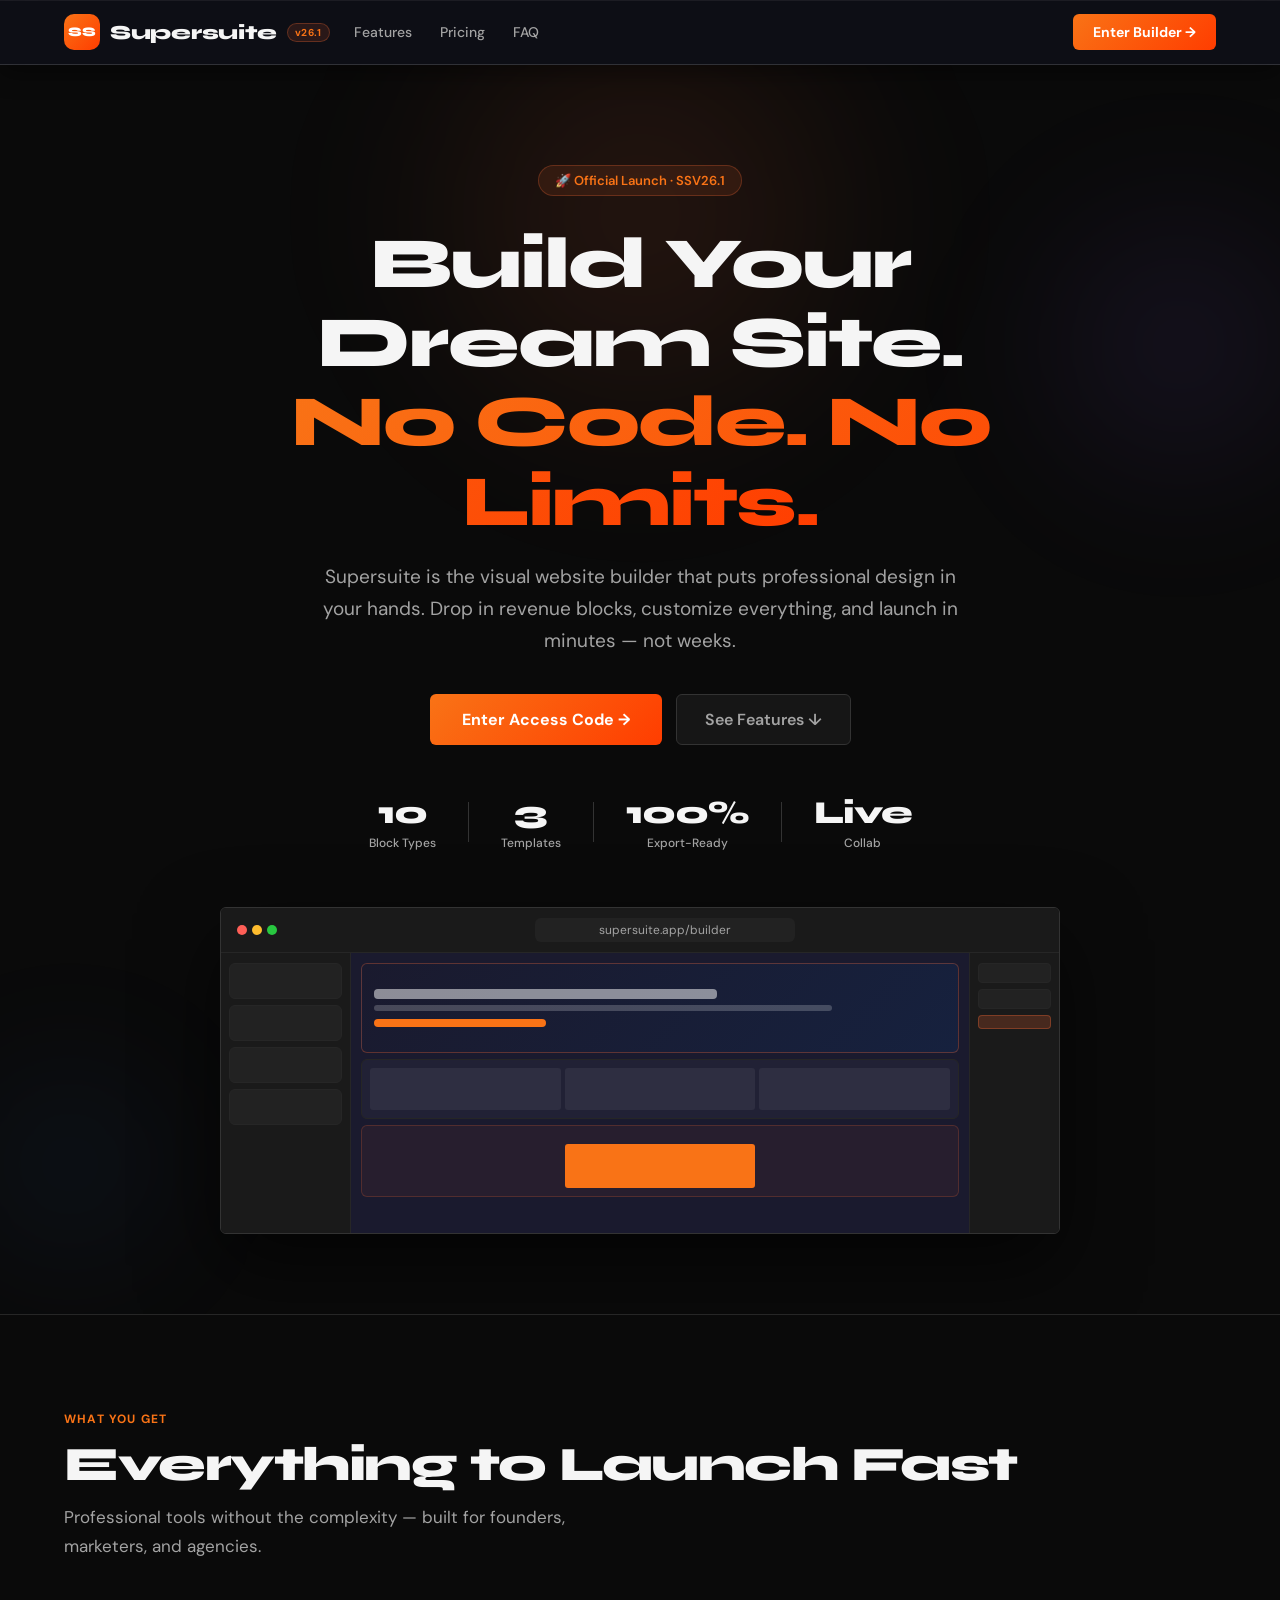
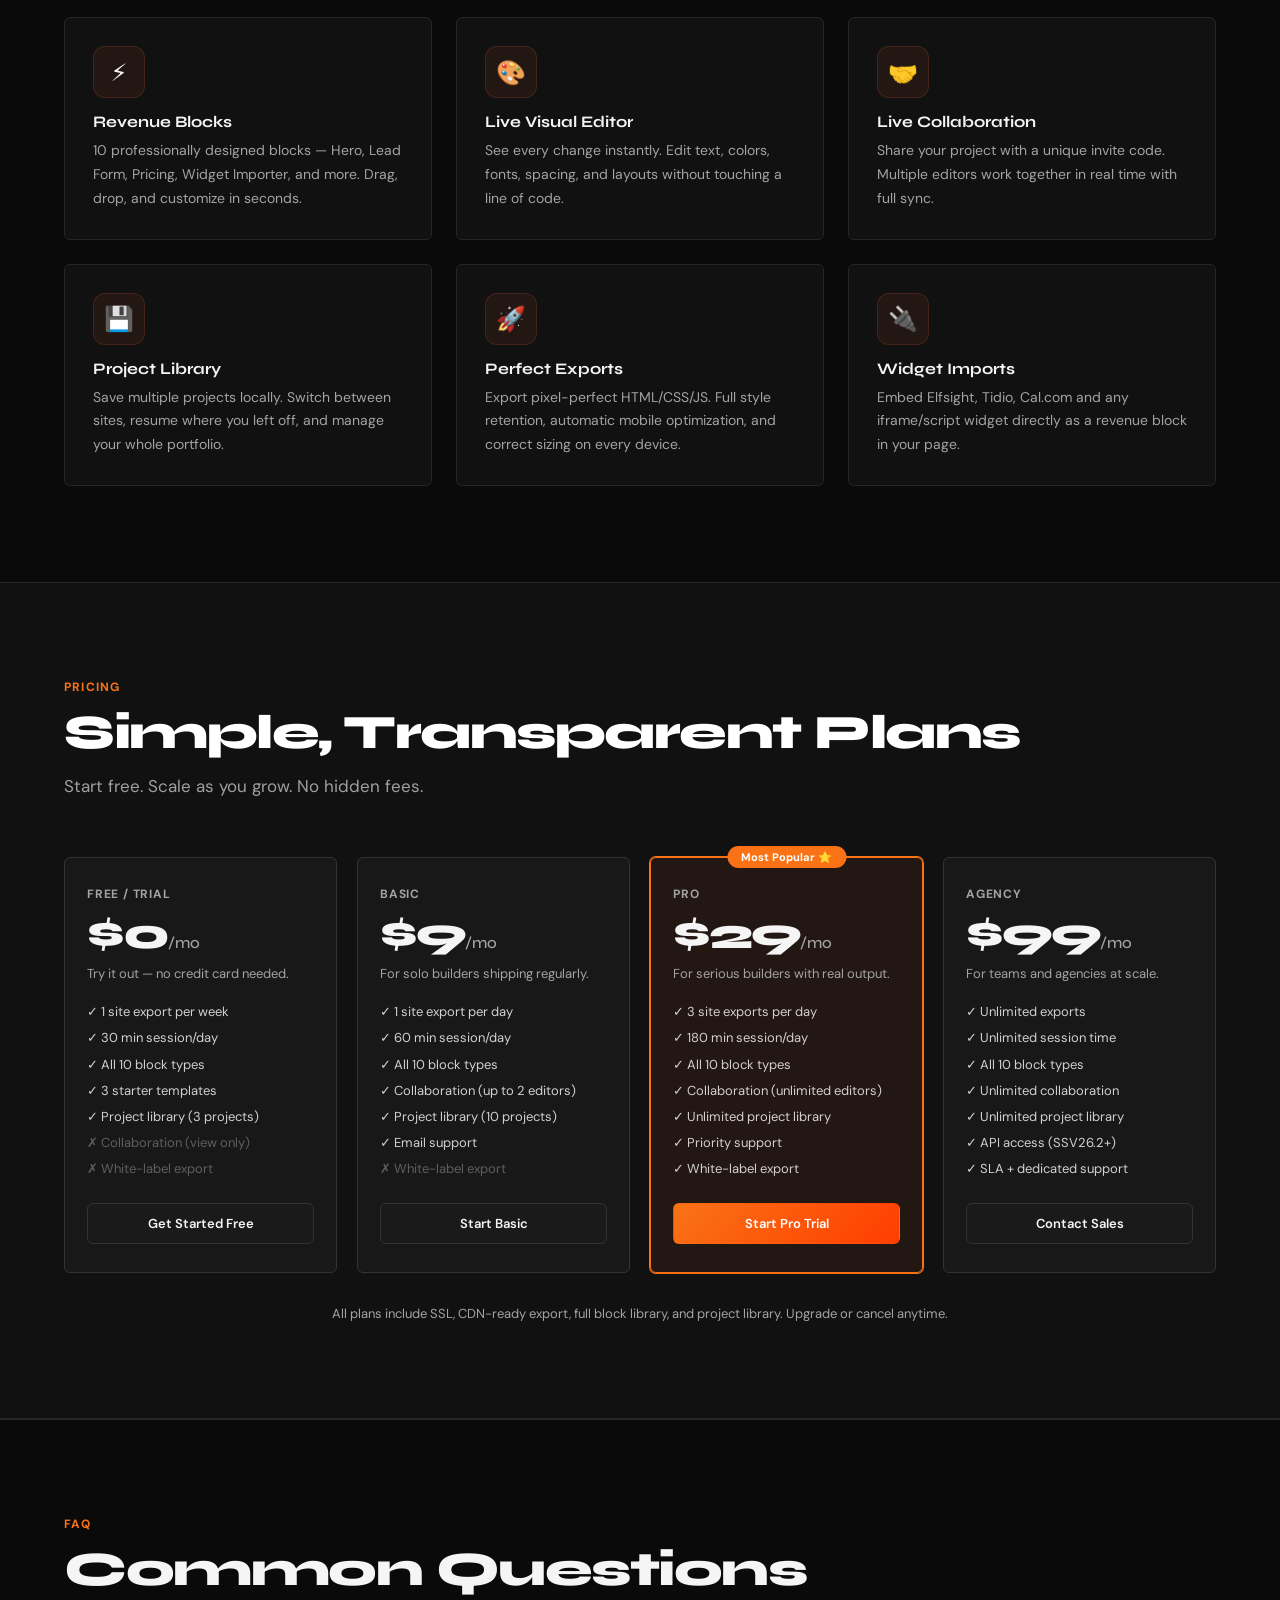
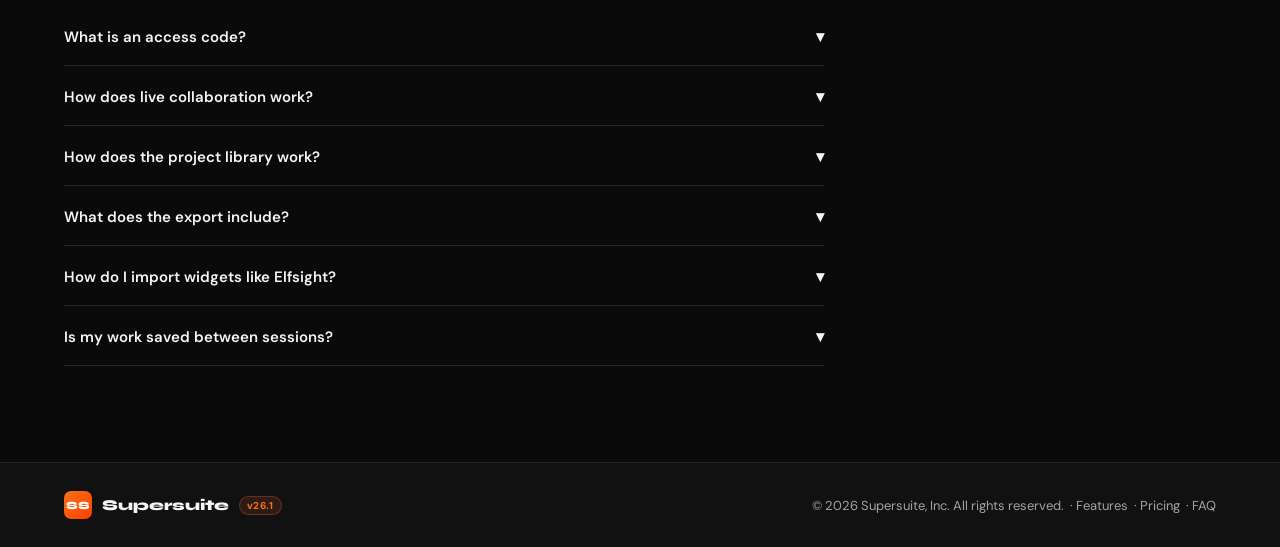
<file: index (4).html>
<!DOCTYPE html>
<html lang="en">
<head>
  <meta charset="UTF-8"/>
  <meta name="viewport" content="width=device-width,initial-scale=1.0"/>
  <title>Supersuite — Build. Launch. Grow.</title>
  <meta name="description" content="Supersuite: The visual website builder for founders, marketers and agencies. No code. Revenue blocks. Export-ready."/>
  <link rel="icon" type="image/svg+xml" href="data:image/svg+xml,%3Csvg xmlns='http://www.w3.org/2000/svg' viewBox='0 0 32 32'%3E%3Crect width='32' height='32' rx='8' fill='%23ff6b35'/%3E%3Ctext x='16' y='23' font-family='Arial Black,sans-serif' font-size='16' font-weight='900' text-anchor='middle' fill='white'%3ESS%3C/text%3E%3C/svg%3E"/>
  <link rel="stylesheet" href="style.css"/>
  <link rel="preconnect" href="https://fonts.googleapis.com"/>
  <link rel="preconnect" href="https://fonts.gstatic.com" crossorigin/>
  <link id="google-fonts-link" href="https://fonts.googleapis.com/css2?family=Syne:wght@400;500;600;700;800&family=DM+Sans:ital,opsz,wght@0,9..40,300;0,9..40,400;0,9..40,500;0,9..40,600;1,9..40,300&family=Space+Grotesk:wght@300;400;500;600;700&family=Playfair+Display:wght@400;700;900&family=Raleway:wght@300;400;600;700;800&family=Nunito:wght@300;400;600;700;800&display=swap" rel="stylesheet"/>
</head>
<body class="lp-active">

<!-- ═══════════════════════════════════════════════════════════════
     LANDING PAGE
════════════════════════════════════════════════════════════════ -->
<div id="landing-page" class="lp-root">

  <nav class="lp-nav">
    <div class="lp-nav-inner">
      <div class="lp-nav-logo">
        <span class="lp-logo-mark">SS</span>
        <span class="lp-logo-text">Supersuite</span>
        <span class="lp-version-tag">v26.1</span>
      </div>
      <div class="lp-nav-links" id="lp-desktop-links">
        <a href="#lp-features">Features</a>
        <a href="#lp-pricing">Pricing</a>
        <a href="#lp-faq">FAQ</a>
      </div>
      <button class="lp-nav-cta" onclick="openLoginModal()">Enter Builder →</button>
      <button class="lp-hamburger" id="lp-hamburger" onclick="toggleLpNav()" aria-label="Menu">
        <span></span><span></span><span></span>
      </button>
    </div>
    <div class="lp-nav-mobile" id="lp-nav-mobile">
      <a href="#lp-features" onclick="toggleLpNav()">Features</a>
      <a href="#lp-pricing" onclick="toggleLpNav()">Pricing</a>
      <a href="#lp-faq" onclick="toggleLpNav()">FAQ</a>
      <button class="lp-nav-cta" style="margin-top:10px;" onclick="openLoginModal();toggleLpNav()">Enter Builder →</button>
    </div>
  </nav>

  <section class="lp-hero">
    <div class="lp-hero-orb lp-orb-1"></div>
    <div class="lp-hero-orb lp-orb-2"></div>
    <div class="lp-hero-orb lp-orb-3"></div>
    <div class="lp-hero-inner">
      <div class="lp-hero-badge">🚀 Official Launch · SSV26.1</div>
      <h1 class="lp-hero-heading">Build Your Dream Site.<br/><span class="lp-hero-accent">No Code. No Limits.</span></h1>
      <p class="lp-hero-sub">Supersuite is the visual website builder that puts professional design in your hands. Drop in revenue blocks, customize everything, and launch in minutes — not weeks.</p>
      <div class="lp-hero-ctas">
        <button class="lp-btn-primary" onclick="openLoginModal()">Enter Access Code →</button>
        <a href="#lp-features" class="lp-btn-ghost">See Features ↓</a>
      </div>
      <div class="lp-hero-stats">
        <div class="lp-stat"><span class="lp-stat-num">10</span><span class="lp-stat-label">Block Types</span></div>
        <div class="lp-stat-divider"></div>
        <div class="lp-stat"><span class="lp-stat-num">3</span><span class="lp-stat-label">Templates</span></div>
        <div class="lp-stat-divider"></div>
        <div class="lp-stat"><span class="lp-stat-num">100%</span><span class="lp-stat-label">Export-Ready</span></div>
        <div class="lp-stat-divider"></div>
        <div class="lp-stat"><span class="lp-stat-num">Live</span><span class="lp-stat-label">Collab</span></div>
      </div>
      <div class="lp-demo-preview">
        <div class="lp-demo-chrome">
          <div class="lp-demo-dots"><span></span><span></span><span></span></div>
          <div class="lp-demo-url">supersuite.app/builder</div>
        </div>
        <div class="lp-demo-screen">
          <div class="lp-demo-sidebar">
            <div class="lp-ds-item"></div><div class="lp-ds-item"></div>
            <div class="lp-ds-item"></div><div class="lp-ds-item"></div>
          </div>
          <div class="lp-demo-canvas">
            <div class="lp-demo-block lp-db-hero">
              <div class="lp-db-hero-line"></div>
              <div class="lp-db-hero-sub"></div>
              <div class="lp-db-hero-btn"></div>
            </div>
            <div class="lp-demo-block lp-db-feat">
              <div class="lp-db-feat-grid"><div></div><div></div><div></div></div>
            </div>
            <div class="lp-demo-block lp-db-price">
              <div class="lp-db-price-cards"><div></div><div class="lp-db-pc-featured"></div><div></div></div>
            </div>
          </div>
          <div class="lp-demo-right">
            <div class="lp-dr-item"></div>
            <div class="lp-dr-item"></div>
            <div class="lp-dr-item lp-dr-color"></div>
          </div>
        </div>
      </div>
    </div>
  </section>

  <section class="lp-features" id="lp-features">
    <div class="lp-section-inner">
      <div class="lp-section-label">What You Get</div>
      <h2 class="lp-section-title">Everything to Launch Fast</h2>
      <p class="lp-section-sub">Professional tools without the complexity — built for founders, marketers, and agencies.</p>
      <div class="lp-features-grid">
        <div class="lp-feat-card"><div class="lp-feat-icon">⚡</div><h3>Revenue Blocks</h3><p>10 professionally designed blocks — Hero, Lead Form, Pricing, Widget Importer, and more. Drag, drop, and customize in seconds.</p></div>
        <div class="lp-feat-card"><div class="lp-feat-icon">🎨</div><h3>Live Visual Editor</h3><p>See every change instantly. Edit text, colors, fonts, spacing, and layouts without touching a line of code.</p></div>
        <div class="lp-feat-card"><div class="lp-feat-icon">🤝</div><h3>Live Collaboration</h3><p>Share your project with a unique invite code. Multiple editors work together in real time with full sync.</p></div>
        <div class="lp-feat-card"><div class="lp-feat-icon">💾</div><h3>Project Library</h3><p>Save multiple projects locally. Switch between sites, resume where you left off, and manage your whole portfolio.</p></div>
        <div class="lp-feat-card"><div class="lp-feat-icon">🚀</div><h3>Perfect Exports</h3><p>Export pixel-perfect HTML/CSS/JS. Full style retention, automatic mobile optimization, and correct sizing on every device.</p></div>
        <div class="lp-feat-card"><div class="lp-feat-icon">🔌</div><h3>Widget Imports</h3><p>Embed Elfsight, Tidio, Cal.com and any iframe/script widget directly as a revenue block in your page.</p></div>
      </div>
    </div>
  </section>

  <section class="lp-pricing" id="lp-pricing">
    <div class="lp-section-inner">
      <div class="lp-section-label">Pricing</div>
      <h2 class="lp-section-title lp-title-light">Simple, Transparent Plans</h2>
      <p class="lp-section-sub lp-sub-light">Start free. Scale as you grow. No hidden fees.</p>
      <div class="lp-pricing-grid">
        <div class="lp-plan-card">
          <div class="lp-plan-name">Free / Trial</div>
          <div class="lp-plan-price">$0<span>/mo</span></div>
          <div class="lp-plan-desc">Try it out — no credit card needed.</div>
          <ul class="lp-plan-features">
            <li>✓ 1 site export per week</li><li>✓ 30 min session/day</li>
            <li>✓ All 10 block types</li><li>✓ 3 starter templates</li>
            <li>✓ Project library (3 projects)</li>
            <li class="lp-feat-off">✗ Collaboration (view only)</li>
            <li class="lp-feat-off">✗ White-label export</li>
          </ul>
          <button class="lp-plan-btn" onclick="openLoginModal('free')">Get Started Free</button>
        </div>
        <div class="lp-plan-card">
          <div class="lp-plan-name">Basic</div>
          <div class="lp-plan-price">$9<span>/mo</span></div>
          <div class="lp-plan-desc">For solo builders shipping regularly.</div>
          <ul class="lp-plan-features">
            <li>✓ 1 site export per day</li><li>✓ 60 min session/day</li>
            <li>✓ All 10 block types</li><li>✓ Collaboration (up to 2 editors)</li>
            <li>✓ Project library (10 projects)</li>
            <li>✓ Email support</li>
            <li class="lp-feat-off">✗ White-label export</li>
          </ul>
          <button class="lp-plan-btn" onclick="openLoginModal('basic')">Start Basic</button>
        </div>
        <div class="lp-plan-card lp-plan-featured">
          <div class="lp-plan-badge">Most Popular ⭐</div>
          <div class="lp-plan-name">Pro</div>
          <div class="lp-plan-price">$29<span>/mo</span></div>
          <div class="lp-plan-desc">For serious builders with real output.</div>
          <ul class="lp-plan-features">
            <li>✓ 3 site exports per day</li><li>✓ 180 min session/day</li>
            <li>✓ All 10 block types</li><li>✓ Collaboration (unlimited editors)</li>
            <li>✓ Unlimited project library</li>
            <li>✓ Priority support</li><li>✓ White-label export</li>
          </ul>
          <button class="lp-plan-btn lp-plan-btn-featured" onclick="openLoginModal('pro')">Start Pro Trial</button>
        </div>
        <div class="lp-plan-card">
          <div class="lp-plan-name">Agency</div>
          <div class="lp-plan-price">$99<span>/mo</span></div>
          <div class="lp-plan-desc">For teams and agencies at scale.</div>
          <ul class="lp-plan-features">
            <li>✓ Unlimited exports</li><li>✓ Unlimited session time</li>
            <li>✓ All 10 block types</li><li>✓ Unlimited collaboration</li>
            <li>✓ Unlimited project library</li>
            <li>✓ API access (SSV26.2+)</li><li>✓ SLA + dedicated support</li>
          </ul>
          <button class="lp-plan-btn" onclick="openLoginModal('agency')">Contact Sales</button>
        </div>
      </div>
      <p class="lp-pricing-note">All plans include SSL, CDN-ready export, full block library, and project library. Upgrade or cancel anytime.</p>
    </div>
  </section>

  <section class="lp-faq" id="lp-faq">
    <div class="lp-section-inner">
      <div class="lp-section-label">FAQ</div>
      <h2 class="lp-section-title">Common Questions</h2>
      <div class="lp-faq-list">
        <div class="lp-faq-item">
          <button class="lp-faq-q" onclick="toggleFaq(this)">What is an access code?<span class="lp-faq-arrow">▾</span></button>
          <div class="lp-faq-a">An access code grants entry to the Supersuite builder. Each plan has unique codes. During beta use: <strong>SS26</strong> (Free), <strong>SSBASIC</strong> (Basic), <strong>SSPRO</strong> (Pro), or <strong>SSAGENCY</strong> (Agency). SSV26.2+ will support full email/password authentication.</div>
        </div>
        <div class="lp-faq-item">
          <button class="lp-faq-q" onclick="toggleFaq(this)">How does live collaboration work?<span class="lp-faq-arrow">▾</span></button>
          <div class="lp-faq-a">As the project owner, open the Share panel in the builder and click "Create Invite Code." Share that code with your team. Collaborators get 2 hours/day of editing access. Their changes sync to your project in real time using localStorage broadcast. Collaborators cannot export — exports are owner-only.</div>
        </div>
        <div class="lp-faq-item">
          <button class="lp-faq-q" onclick="toggleFaq(this)">How does the project library work?<span class="lp-faq-arrow">▾</span></button>
          <div class="lp-faq-a">The project library lets you save, name, and load multiple website projects locally in your browser. Switch between them anytime from the Projects panel in the sidebar. Free users can store 3 projects; Basic gets 10; Pro and Agency get unlimited.</div>
        </div>
        <div class="lp-faq-item">
          <button class="lp-faq-q" onclick="toggleFaq(this)">What does the export include?<span class="lp-faq-arrow">▾</span></button>
          <div class="lp-faq-a">Clicking "It's Go Time 🚀" downloads a complete standalone <strong>index.html</strong> with all CSS inlined and full mobile responsiveness. Every style, color, font, block, and layout is 100% retained. Open the file in any browser — no server needed.</div>
        </div>
        <div class="lp-faq-item">
          <button class="lp-faq-q" onclick="toggleFaq(this)">How do I import widgets like Elfsight?<span class="lp-faq-arrow">▾</span></button>
          <div class="lp-faq-a">Add the "Widget / Embed" block from the block library. Paste any HTML embed code — Elfsight widgets, Tidio chat, Cal.com booking, Stripe Buy buttons, YouTube embeds, or any iframe. The widget renders live in the preview and exports perfectly.</div>
        </div>
        <div class="lp-faq-item">
          <button class="lp-faq-q" onclick="toggleFaq(this)">Is my work saved between sessions?<span class="lp-faq-arrow">▾</span></button>
          <div class="lp-faq-a">Yes. All projects auto-save to your browser's localStorage every 30 seconds. Your project library persists across sessions. Full cloud sync with user accounts is planned for SSV26.2.</div>
        </div>
      </div>
    </div>
  </section>

  <footer class="lp-footer">
    <div class="lp-footer-inner">
      <div class="lp-footer-brand">
        <span class="lp-logo-mark" style="width:28px;height:28px;font-size:11px;border-radius:7px;">SS</span>
        <span style="font-family:'Syne',sans-serif;font-weight:800;font-size:15px;">Supersuite</span>
        <span class="lp-version-tag">v26.1</span>
      </div>
      <p class="lp-footer-copy">© 2026 Supersuite, Inc. All rights reserved. &nbsp;·&nbsp;<a href="#lp-features">Features</a> &nbsp;·&nbsp;<a href="#lp-pricing">Pricing</a> &nbsp;·&nbsp;<a href="#lp-faq">FAQ</a></p>
    </div>
  </footer>

</div><!-- /#landing-page -->

<!-- ═══════════════════════════════════════════════════════════════
     LOGIN MODAL
════════════════════════════════════════════════════════════════ -->
<div id="login-modal" class="login-modal-overlay" style="display:none;">
  <div class="login-modal-card">
    <button class="login-modal-close" onclick="closeLoginModal()" aria-label="Close">✕</button>
    <div class="gate-logo" style="margin-bottom:20px;">
      <span class="gate-logo-mark">SS</span>
      <span class="gate-logo-text">Supersuite</span>
    </div>
    <h2 class="login-modal-title">Enter Your Access Code</h2>
    <p class="login-modal-sub">Your code determines your plan tier. <a href="#lp-pricing" onclick="closeLoginModal()">See plans →</a></p>
    <div class="login-tier-hint" id="login-tier-hint" style="display:none;"></div>
    <div class="gate-input-wrap" style="margin-top:16px;">
      <input type="password" id="gate-input" placeholder="Access code (e.g. SS26)" maxlength="32" autocomplete="off" oninput="previewTierFromCode(this.value)"/>
      <button id="gate-btn" onclick="checkPassword()">Enter →</button>
    </div>
    <p id="gate-error" class="gate-error"></p>
    <div class="login-modal-tiers">
      <div class="lmt-row"><span class="lmt-code">SS26</span><span class="lmt-tier lmt-free">Free</span><span class="lmt-limit">1 site/wk · 30 min/day</span></div>
      <div class="lmt-row"><span class="lmt-code">SSBASIC</span><span class="lmt-tier lmt-basic">Basic</span><span class="lmt-limit">1 site/day · 60 min/day</span></div>
      <div class="lmt-row"><span class="lmt-code">SSPRO</span><span class="lmt-tier lmt-pro">Pro</span><span class="lmt-limit">3 sites/day · 180 min/day</span></div>
      <div class="lmt-row"><span class="lmt-code">SSAGENCY</span><span class="lmt-tier lmt-agency">Agency</span><span class="lmt-limit">Unlimited</span></div>
    </div>
    <div class="gate-badge" style="margin-top:16px;">🔒 Secure · Session-based · No external data storage</div>
  </div>
</div>

<!-- ═══════════════════════════════════════════════════════════════
     BUILDER APP
════════════════════════════════════════════════════════════════ -->
<div id="app" class="app-shell" style="display:none;">

  <!-- TOP NAV -->
  <header class="top-nav">
    <div class="nav-left">
      <div class="nav-logo">
        <span class="nav-logo-mark">SS</span>
        <span class="nav-logo-text">Supersuite</span>
      </div>
      <div class="nav-site-name">
        <input type="text" id="site-name-input" value="My Awesome Site" onchange="markProjectDirty()"/>
      </div>
    </div>
    <div class="nav-center">
      <div class="device-switcher">
        <button class="device-btn active" data-device="desktop" onclick="switchDevice('desktop')" title="Desktop">
          <svg viewBox="0 0 24 24" fill="none" stroke="currentColor" stroke-width="2"><rect x="2" y="3" width="20" height="14" rx="2"/><path d="M8 21h8M12 17v4"/></svg>
        </button>
        <button class="device-btn" data-device="tablet" onclick="switchDevice('tablet')" title="Tablet">
          <svg viewBox="0 0 24 24" fill="none" stroke="currentColor" stroke-width="2"><rect x="5" y="2" width="14" height="20" rx="2"/><circle cx="12" cy="18" r="1" fill="currentColor"/></svg>
        </button>
        <button class="device-btn" data-device="mobile" onclick="switchDevice('mobile')" title="Mobile">
          <svg viewBox="0 0 24 24" fill="none" stroke="currentColor" stroke-width="2"><rect x="7" y="2" width="10" height="20" rx="2"/><circle cx="12" cy="18" r="1" fill="currentColor"/></svg>
        </button>
      </div>
    </div>
    <div class="nav-right">
      <div class="nav-session-info" id="nav-session-info" title="Session usage">
        <span class="nav-tier-badge" id="nav-tier-badge">Free</span>
        <span class="nav-timer" id="nav-timer">00:00</span>
      </div>
      <button class="btn-collab" onclick="openCollabModal()" title="Share & Collaborate">👥 Share</button>
      <button class="btn-preview" onclick="openFullPreview()">
        <svg viewBox="0 0 24 24" fill="none" stroke="currentColor" stroke-width="2"><path d="M1 12s4-8 11-8 11 8 11 8-4 8-11 8-11-8-11-8z"/><circle cx="12" cy="12" r="3"/></svg>
        Preview
      </button>
      <button class="btn-export" onclick="exportSite()">It's Go Time 🚀</button>
    </div>
  </header>

  <div class="builder-layout">

    <!-- LEFT SIDEBAR -->
    <aside class="sidebar" id="sidebar">
      <div class="sidebar-tabs">
        <button class="stab active" data-tab="blocks" onclick="switchTab('blocks')">
          <svg viewBox="0 0 24 24" fill="none" stroke="currentColor" stroke-width="2"><rect x="3" y="3" width="7" height="7"/><rect x="14" y="3" width="7" height="7"/><rect x="3" y="14" width="7" height="7"/><rect x="14" y="14" width="7" height="7"/></svg>Blocks
        </button>
        <button class="stab" data-tab="templates" onclick="switchTab('templates')">
          <svg viewBox="0 0 24 24" fill="none" stroke="currentColor" stroke-width="2"><path d="M12 2L2 7l10 5 10-5-10-5zM2 17l10 5 10-5M2 12l10 5 10-5"/></svg>Templates
        </button>
        <button class="stab" data-tab="styles" onclick="switchTab('styles')">
          <svg viewBox="0 0 24 24" fill="none" stroke="currentColor" stroke-width="2"><circle cx="13.5" cy="6.5" r="2.5"/><circle cx="6.5" cy="17.5" r="2.5"/><circle cx="17.5" cy="17.5" r="2.5"/><path d="M13.5 9l-7 8.5M13.5 9l4 8.5"/></svg>Styles
        </button>
        <button class="stab" data-tab="projects" onclick="switchTab('projects')">
          <svg viewBox="0 0 24 24" fill="none" stroke="currentColor" stroke-width="2"><path d="M22 19a2 2 0 0 1-2 2H4a2 2 0 0 1-2-2V5a2 2 0 0 1 2-2h5l2 3h9a2 2 0 0 1 2 2z"/></svg>Projects
        </button>
        <button class="stab" data-tab="layers" onclick="switchTab('layers')">
          <svg viewBox="0 0 24 24" fill="none" stroke="currentColor" stroke-width="2"><path d="M12 2L2 7l10 5 10-5-10-5z"/><path d="M2 17l10 5 10-5"/><path d="M2 12l10 5 10-5"/></svg>Layers
        </button>
      </div>

      <!-- BLOCKS TAB -->
      <div class="tab-content active" id="tab-blocks">
        <div class="tab-header">
          <h3>Revenue Blocks</h3>
          <p>Click to add to your page</p>
          <button class="tab-header-action" onclick="openBlockSelectorModal()" title="Manage visible block types">⚙️ Manage</button>
        </div>
        <div class="block-library" id="block-library">
          <div class="block-card" onclick="addBlock('hero')" draggable="true"><div class="block-card-preview hero-preview"><div class="bcp-title">HERO</div><div class="bcp-sub">Heading · CTA</div></div><div class="block-card-label"><span class="block-icon">⚡</span><div><strong>Hero Section</strong><small>Headline + CTA button</small></div></div></div>
          <div class="block-card" onclick="addBlock('nav')" draggable="true"><div class="block-card-preview nav-preview"><div class="bcp-nav-inner"><div class="bcp-nav-logo"></div><div class="bcp-nav-links"><div></div><div></div><div></div></div></div></div><div class="block-card-label"><span class="block-icon">🧭</span><div><strong>Navigation</strong><small>Site header &amp; menu</small></div></div></div>
          <div class="block-card" onclick="addBlock('features')" draggable="true"><div class="block-card-preview feat-preview"><div class="bcp-feat-grid"><div></div><div></div><div></div></div></div><div class="block-card-label"><span class="block-icon">✨</span><div><strong>Features</strong><small>Icon + text grid</small></div></div></div>
          <div class="block-card" onclick="addBlock('leadform')" draggable="true"><div class="block-card-preview form-preview"><div class="bcp-form-lines"><div></div><div></div><div class="bcp-btn-mini"></div></div></div><div class="block-card-label"><span class="block-icon">📋</span><div><strong>Lead Form</strong><small>Capture leads &amp; emails</small></div></div></div>
          <div class="block-card" onclick="addBlock('testimonials')" draggable="true"><div class="block-card-preview test-preview"><div class="bcp-stars">★★★★★</div><div class="bcp-quote-lines"><div></div><div></div></div></div><div class="block-card-label"><span class="block-icon">💬</span><div><strong>Testimonials</strong><small>Social proof cards</small></div></div></div>
          <div class="block-card" onclick="addBlock('pricing')" draggable="true"><div class="block-card-preview pricing-preview"><div class="bcp-price-cards"><div class="bcp-pc"></div><div class="bcp-pc featured"></div><div class="bcp-pc"></div></div></div><div class="block-card-label"><span class="block-icon">💎</span><div><strong>Pricing / Services</strong><small>Plans &amp; tiers</small></div></div></div>
          <div class="block-card" onclick="addBlock('cta')" draggable="true"><div class="block-card-preview cta-preview"><div class="bcp-cta-inner"><div class="bcp-cta-line"></div><div class="bcp-cta-btn"></div></div></div><div class="block-card-label"><span class="block-icon">🎯</span><div><strong>CTA Section</strong><small>Drive conversions</small></div></div></div>
          <div class="block-card" onclick="addBlock('gallery')" draggable="true"><div class="block-card-preview gallery-preview"><div class="bcp-gallery-grid"><div></div><div></div><div></div><div></div></div></div><div class="block-card-label"><span class="block-icon">🖼️</span><div><strong>Gallery</strong><small>Image showcase</small></div></div></div>
          <div class="block-card" onclick="addBlock('widget')" draggable="true"><div class="block-card-preview widget-preview"><div class="bcp-widget-inner"><div class="bcp-w-icon">🔌</div><div class="bcp-w-lines"><div></div><div></div></div></div></div><div class="block-card-label"><span class="block-icon">🔌</span><div><strong>Widget / Embed</strong><small>Elfsight, Tidio, iframes</small></div></div></div>
          <div class="block-card" onclick="addBlock('footer')" draggable="true"><div class="block-card-preview footer-preview"><div class="bcp-footer-inner"><div class="bcp-footer-cols"><div></div><div></div><div></div></div><div class="bcp-footer-line"></div></div></div><div class="block-card-label"><span class="block-icon">📌</span><div><strong>Footer</strong><small>Links &amp; copyright</small></div></div></div>
        </div>
      </div>

      <!-- TEMPLATES TAB -->
      <div class="tab-content" id="tab-templates">
        <div class="tab-header"><h3>Starter Templates</h3><p>Pick a style to begin</p></div>
        <div class="template-list">
          <div class="template-card active" id="tpl-glass" onclick="applyTemplate('glass')">
            <div class="tpl-preview glass-tpl-prev"><div class="glp-blur-card"></div><div class="glp-blur-card2"></div><div class="glp-bg-orb"></div></div>
            <div class="tpl-info"><strong>Liquid Glass</strong><small>Ultra-modern · Blur · Glass morphism</small></div>
            <div class="tpl-check">✓</div>
          </div>
          <div class="template-card" id="tpl-bold" onclick="applyTemplate('bold')">
            <div class="tpl-preview bold-tpl-prev"><div class="btp-line big"></div><div class="btp-line med"></div><div class="btp-accent"></div></div>
            <div class="tpl-info"><strong>Classy Bold</strong><small>Minimal · Scrollytelling · Elegant</small></div>
            <div class="tpl-check"></div>
          </div>
          <div class="template-card" id="tpl-custom" onclick="applyTemplate('custom')">
            <div class="tpl-preview custom-tpl-prev"><div class="ctp-code">{'css'}</div></div>
            <div class="tpl-info"><strong>Custom CSS</strong><small>Upload your own CSS snippet</small></div>
            <div class="tpl-check"></div>
          </div>
          <div class="template-card" id="tpl-neon" onclick="applyTemplate('neon')">
            <div class="tpl-preview neon-tpl-prev"><div class="ntp-line"></div><div class="ntp-glow"></div><div class="ntp-badge"></div></div>
            <div class="tpl-info"><strong>Neon Dark</strong><small>Cyberpunk · Glow · Vivid contrast</small></div>
            <div class="tpl-check"></div>
          </div>
          <div class="template-card" id="tpl-editorial" onclick="applyTemplate('editorial')">
            <div class="tpl-preview editorial-tpl-prev"><div class="etp-serif"></div><div class="etp-rule"></div><div class="etp-cols"><div></div><div></div></div></div>
            <div class="tpl-info"><strong>Editorial</strong><small>Serif · Print · Magazine style</small></div>
            <div class="tpl-check"></div>
          </div>
        </div>
        <div id="custom-css-panel" class="custom-css-panel" style="display:none;">
          <label>Paste Custom CSS</label>
          <textarea id="custom-css-input" placeholder=":root { --primary: #ff6b35; } body { font-family: 'YourFont'; }"></textarea>
          <button onclick="applyCustomCSS()">Apply CSS</button>
        </div>
      </div>

      <!-- GLOBAL STYLES TAB -->
      <div class="tab-content" id="tab-styles">
        <div class="tab-header"><h3>Global Styles</h3><p>Site-wide design tokens</p></div>
        <div class="style-section">
          <h4>Colors</h4>
          <div class="style-row"><label>Primary</label><div class="color-input-wrap"><input type="color" id="color-primary" value="#ff6b35" oninput="updateGlobalStyle('--primary',this.value);syncHexInput(this)"/><input type="text" class="color-hex" id="hex-primary" value="#ff6b35" oninput="syncColorFromHex('color-primary','--primary',this.value)"/></div></div>
          <div class="style-row"><label>Secondary</label><div class="color-input-wrap"><input type="color" id="color-secondary" value="#1a1a2e" oninput="updateGlobalStyle('--secondary',this.value);syncHexInput(this)"/><input type="text" class="color-hex" id="hex-secondary" value="#1a1a2e" oninput="syncColorFromHex('color-secondary','--secondary',this.value)"/></div></div>
          <div class="style-row"><label>Accent</label><div class="color-input-wrap"><input type="color" id="color-accent" value="#ffd700" oninput="updateGlobalStyle('--accent',this.value);syncHexInput(this)"/><input type="text" class="color-hex" id="hex-accent" value="#ffd700" oninput="syncColorFromHex('color-accent','--accent',this.value)"/></div></div>
          <div class="style-row"><label>Background</label><div class="color-input-wrap"><input type="color" id="color-bg" value="#ffffff" oninput="updateGlobalStyle('--bg',this.value);syncHexInput(this)"/><input type="text" class="color-hex" id="hex-bg" value="#ffffff" oninput="syncColorFromHex('color-bg','--bg',this.value)"/></div></div>
          <div class="style-row"><label>Text</label><div class="color-input-wrap"><input type="color" id="color-text" value="#1a1a2e" oninput="updateGlobalStyle('--text',this.value);syncHexInput(this)"/><input type="text" class="color-hex" id="hex-text" value="#1a1a2e" oninput="syncColorFromHex('color-text','--text',this.value)"/></div></div>
        </div>
        <div class="style-section">
          <h4>Typography</h4>
          <div class="style-row"><label>Heading Font</label>
            <select id="select-font-heading" onchange="updateFontHeading(this.value)">
              <option value="Syne" selected>Syne</option>
              <option value="Space Grotesk">Space Grotesk</option>
              <option value="DM Sans">DM Sans</option>
              <option value="Playfair Display">Playfair Display</option>
              <option value="Raleway">Raleway</option>
              <option value="Nunito">Nunito</option>
              <option value="Georgia">Georgia (serif)</option>
              <option value="Impact">Impact</option>
              <option value="Courier New">Courier New</option>
            </select>
          </div>
          <div class="style-row"><label>Body Font</label>
            <select id="select-font-body" onchange="updateFontBody(this.value)">
              <option value="DM Sans" selected>DM Sans</option>
              <option value="Space Grotesk">Space Grotesk</option>
              <option value="Syne">Syne</option>
              <option value="Raleway">Raleway</option>
              <option value="Nunito">Nunito</option>
              <option value="Georgia">Georgia (serif)</option>
              <option value="system-ui">System UI</option>
            </select>
          </div>
          <div class="style-row"><label>Base Size</label><div class="slider-wrap"><input type="range" min="12" max="24" value="16" id="slider-fontsize" oninput="updateGlobalStyle('--font-base',this.value+'px');this.nextElementSibling.textContent=this.value+'px'"/><span>16px</span></div></div>
          <div class="style-row"><label>Line Height</label><div class="slider-wrap"><input type="range" min="1" max="2.2" step="0.1" value="1.6" oninput="updateGlobalStyle('--line-height',this.value);this.nextElementSibling.textContent=this.value"/><span>1.6</span></div></div>
        </div>
        <div class="style-section">
          <h4>Buttons</h4>
          <div class="style-row"><label>Button Style</label><select onchange="updateButtonStyle(this.value)"><option value="rounded">Rounded</option><option value="pill">Pill</option><option value="square">Square</option></select></div>
          <div class="style-row"><label>Btn Radius</label><div class="slider-wrap"><input type="range" min="0" max="50" value="8" oninput="updateGlobalStyle('--btn-radius',this.value+'px');this.nextElementSibling.textContent=this.value+'px'"/><span>8px</span></div></div>
        </div>
        <div class="style-section">
          <h4>Spacing &amp; Layout</h4>
          <div class="style-row"><label>Section Pad</label><div class="slider-wrap"><input type="range" min="20" max="120" value="60" oninput="updateGlobalStyle('--section-pad',this.value+'px');this.nextElementSibling.textContent=this.value+'px'"/><span>60px</span></div></div>
          <div class="style-row"><label>Container</label><div class="slider-wrap"><input type="range" min="800" max="1400" step="50" value="1200" oninput="updateGlobalStyle('--container',this.value+'px');this.nextElementSibling.textContent=this.value+'px'"/><span>1200px</span></div></div>
          <div class="style-row"><label>Border Radius</label><div class="slider-wrap"><input type="range" min="0" max="32" value="12" oninput="updateGlobalStyle('--radius',this.value+'px');this.nextElementSibling.textContent=this.value+'px'"/><span>12px</span></div></div>
        </div>
        <div class="style-section">
          <h4>Effects</h4>
          <div class="style-row"><label>Shadow</label><select onchange="updateGlobalStyle('--shadow',this.value)"><option value="none">None</option><option value="0 2px 8px rgba(0,0,0,0.1)">Subtle</option><option value="0 8px 24px rgba(0,0,0,0.15)" selected>Medium</option><option value="0 16px 48px rgba(0,0,0,0.25)">Strong</option><option value="0 24px 64px rgba(0,0,0,0.4)">Dramatic</option></select></div>
          <div class="style-row"><label>Animations</label><select onchange="updateGlobalStyle('--anim',this.value)"><option value="enabled" selected>Enabled</option><option value="subtle">Subtle</option><option value="disabled">Disabled</option></select></div>
        </div>
      </div>

      <!-- PROJECTS TAB -->
      <div class="tab-content" id="tab-projects">
        <div class="tab-header"><h3>Project Library</h3><p>Save &amp; switch between sites</p></div>
        <div class="projects-toolbar">
          <button class="proj-btn-new" onclick="createNewProject()">＋ New Project</button>
          <button class="proj-btn-save" onclick="saveCurrentProject()">💾 Save</button>
        </div>
        <div id="projects-list" class="projects-list"></div>
      </div>

      <!-- LAYERS TAB -->
      <div class="tab-content" id="tab-layers">
        <div class="tab-header"><h3>Page Layers</h3><p>Drag to reorder blocks</p></div>
        <div id="layers-list" class="layers-list"><p class="empty-layers">No blocks yet. Add some blocks!</p></div>
      </div>
    </aside>

    <!-- CANVAS -->
    <main class="canvas-area">
      <div class="canvas-toolbar">
        <div class="history-nav-arrows">
          <button class="hist-arrow-btn" id="hist-back-btn" onclick="historyBack()" title="Undo (Ctrl+Z)" disabled>←</button>
          <button class="hist-arrow-btn" id="hist-fwd-btn" onclick="historyForward()" title="Redo (Ctrl+Y)" disabled>→</button>
        </div>
        <span class="canvas-info" id="canvas-info">Desktop · 1440px wide</span>
        <div class="zoom-controls">
          <button onclick="adjustZoom(-10)">−</button>
          <span id="zoom-label">100%</span>
          <button onclick="adjustZoom(10)">+</button>
          <button onclick="resetZoom()">Reset</button>
        </div>
      </div>
      <div class="canvas-scroll-area">
        <div class="canvas-wrapper" id="canvas-wrapper">
          <iframe id="preview-frame" class="preview-frame" src="about:blank" sandbox="allow-scripts allow-same-origin allow-forms allow-popups"></iframe>
        </div>
      </div>
    </main>

    <!-- RIGHT PANEL -->
    <aside class="right-panel" id="right-panel">
      <div class="right-panel-header">
        <h3 id="rp-title">Element Editor</h3>
        <button class="rp-close modal-close-btn" onclick="closeRightPanel()">✕</button>
      </div>
      <div id="right-panel-content" class="rp-content">
        <div class="rp-empty"><div class="rp-empty-icon">👆</div><p>Click any element in the preview to edit it</p></div>
      </div>
    </aside>

  </div><!-- /.builder-layout -->
</div><!-- /#app -->

<!-- ═══ MODALS ═══ -->

<!-- Block Settings -->
<div id="block-settings-modal" class="modal-overlay" style="display:none;">
  <div class="modal-box"><div class="modal-header"><h3 id="bsm-title">Block Settings</h3><button class="modal-close-btn" onclick="closeBlockModal()">✕</button></div>
  <div id="bsm-content" class="modal-body"></div>
  <div class="modal-footer"><button class="btn-secondary" onclick="closeBlockModal()">Cancel</button><button class="btn-primary" onclick="saveBlockSettings()">Save Changes</button></div></div>
</div>

<!-- Export Success -->
<div id="export-modal" class="modal-overlay" style="display:none;">
  <div class="modal-box modal-narrow"><div class="modal-header"><h3>🚀 Export Ready!</h3><button class="modal-close-btn" onclick="closeExportModal()">✕</button></div>
  <div class="modal-body"><div class="export-success">
    <div class="export-rocket">🚀</div><h4>Your site is ready!</h4>
    <p>One standalone <code>index.html</code> downloaded with all styles inlined and mobile-optimized.</p>
    <div class="export-files-list"><div class="efl-item"><span>📄</span> index.html — fully self-contained</div></div>
    <p class="export-note">Open in any browser or upload to any host. No server required.</p>
  </div></div>
  <div class="modal-footer"><button class="btn-primary full-width" onclick="closeExportModal()">Done!</button></div></div>
</div>

<!-- Full Preview -->
<div id="full-preview-modal" class="modal-overlay" style="display:none;">
  <div class="modal-box modal-fullscreen"><div class="modal-header"><h3>Full Preview</h3><button class="modal-close-btn" onclick="closeFullPreview()">✕ Close</button></div>
  <div class="modal-body preview-body"><iframe id="full-preview-frame" style="width:100%;height:100%;border:none;" sandbox="allow-scripts allow-same-origin allow-forms allow-popups"></iframe></div></div>
</div>

<!-- Block Selector -->
<div id="block-selector-modal" class="modal-overlay" style="display:none;">
  <div class="modal-box modal-narrow"><div class="modal-header"><h3>⚙️ Manage Block Types</h3><button class="modal-close-btn" onclick="closeBlockSelectorModal()">✕</button></div>
  <div class="modal-body" style="padding:20px;"><p style="font-size:13px;color:var(--ui-text2);margin-bottom:16px;">Choose which block types are visible in your library. Hidden types won't appear in the sidebar — existing blocks on your page are not affected.</p><div id="block-selector-list" class="bsl-list"></div></div>
  <div class="modal-footer"><button class="btn-secondary" onclick="closeBlockSelectorModal()">Cancel</button><button class="btn-primary" onclick="saveBlockSelector()">Save</button></div></div>
</div>

<!-- Usage Limit -->
<div id="usage-limit-modal" class="modal-overlay" style="display:none;">
  <div class="modal-box modal-narrow"><div class="modal-header"><h3>⏱️ Usage Limit Reached</h3><button onclick="document.getElementById('usage-limit-modal').style.display='none'">✕</button></div>
  <div class="modal-body"><div style="text-align:center;padding:16px 0;">
    <div style="font-size:48px;margin-bottom:12px;">🚧</div>
    <h4 id="ulm-title" style="font-family:'Syne',sans-serif;font-size:18px;font-weight:700;margin-bottom:8px;color:var(--ui-text);">Daily limit reached</h4>
    <p id="ulm-body" style="font-size:14px;color:var(--ui-text2);line-height:1.6;margin-bottom:20px;">Upgrade to continue building.</p>
    <div class="lmt-row" style="justify-content:center;margin-bottom:20px;"><span class="lmt-tier" id="ulm-tier-badge">Free</span></div>
    <button class="btn-primary full-width" onclick="document.getElementById('usage-limit-modal').style.display='none';">Got It</button>
  </div></div></div>
</div>

<!-- Collaboration Modal -->
<div id="collab-modal" class="modal-overlay" style="display:none;">
  <div class="modal-box modal-narrow">
    <div class="modal-header"><h3>👥 Share &amp; Collaborate</h3><button onclick="closeCollabModal()">✕</button></div>
    <div class="modal-body">
      <div class="collab-section">
        <h4>Your Project Invite Code</h4>
        <p style="font-size:13px;color:var(--ui-text2);margin-bottom:12px;">Share this code with collaborators. They get 2 hours/day editing access. Exports are owner-only.</p>
        <div class="collab-code-display" id="collab-code-display">
          <span id="collab-code-value" style="font-family:monospace;font-size:18px;font-weight:700;letter-spacing:2px;">—</span>
          <button class="collab-copy-btn" onclick="copyCollabCode()">Copy</button>
        </div>
        <button class="btn-primary" style="width:100%;margin-top:12px;" onclick="generateCollabCode()">Generate New Code</button>
      </div>
      <div class="collab-divider"></div>
      <div class="collab-section">
        <h4>Join as Collaborator</h4>
        <p style="font-size:13px;color:var(--ui-text2);margin-bottom:12px;">Enter a code from the project owner to join their session.</p>
        <div class="gate-input-wrap">
          <input type="text" id="collab-join-input" placeholder="Enter invite code" maxlength="12" style="letter-spacing:2px;text-transform:uppercase;"/>
          <button onclick="joinCollabSession()">Join →</button>
        </div>
        <p id="collab-join-status" style="font-size:12px;margin-top:8px;min-height:16px;"></p>
      </div>
      <div class="collab-section" id="collab-active-section" style="display:none;">
        <h4>🟢 Live Session Active</h4>
        <div class="collab-sync-bar" id="collab-sync-bar">
          <div class="collab-sync-dot"></div>
          <span id="collab-sync-status">Synced</span>
        </div>
        <p id="collab-active-info" style="font-size:13px;color:var(--ui-text2);"></p>
        <button class="btn-secondary" style="width:100%;margin-top:8px;" onclick="leaveCollabSession()">Leave Session</button>
      </div>
    </div>
    <div class="modal-footer"><button class="btn-secondary" onclick="closeCollabModal()">Close</button></div>
  </div>
</div>

<input type="file" id="image-upload-input" accept="image/*" style="display:none;"/>
<script src="script.js"></script>
</body>
</html>
</file>
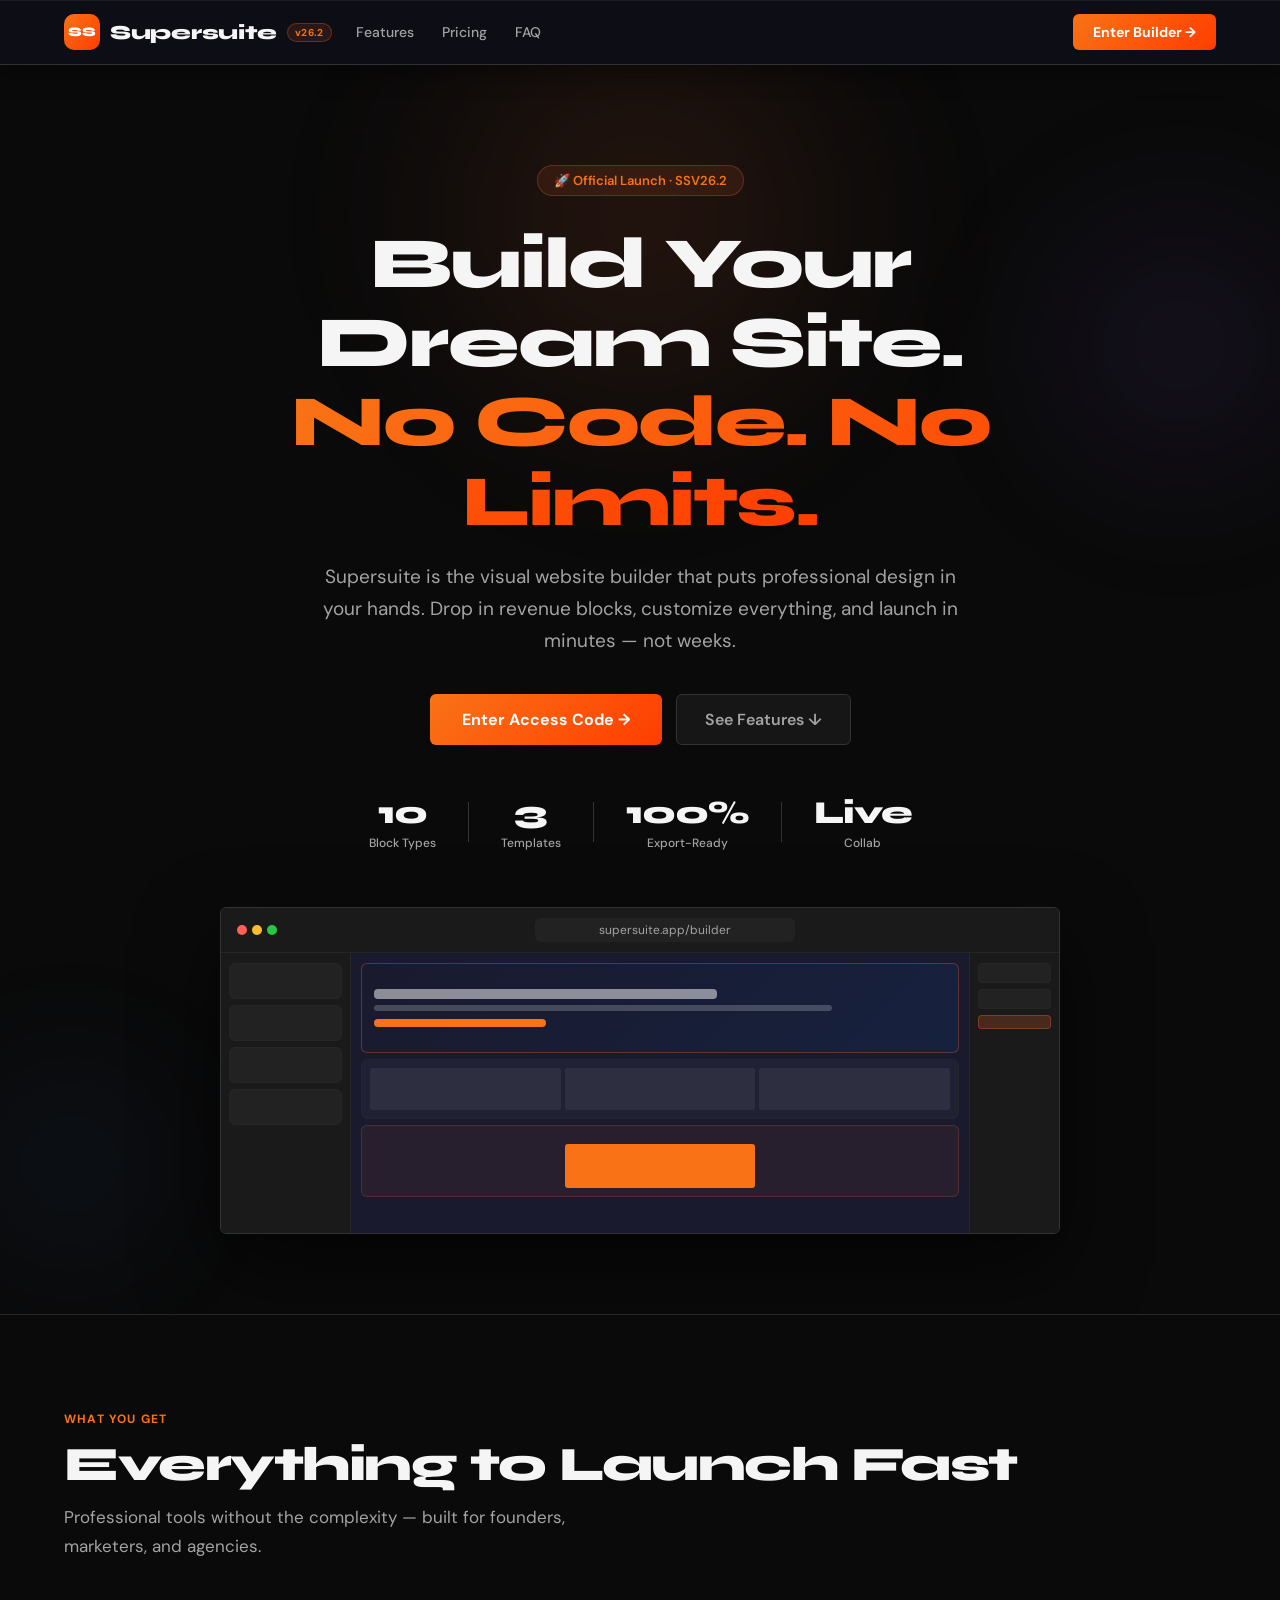
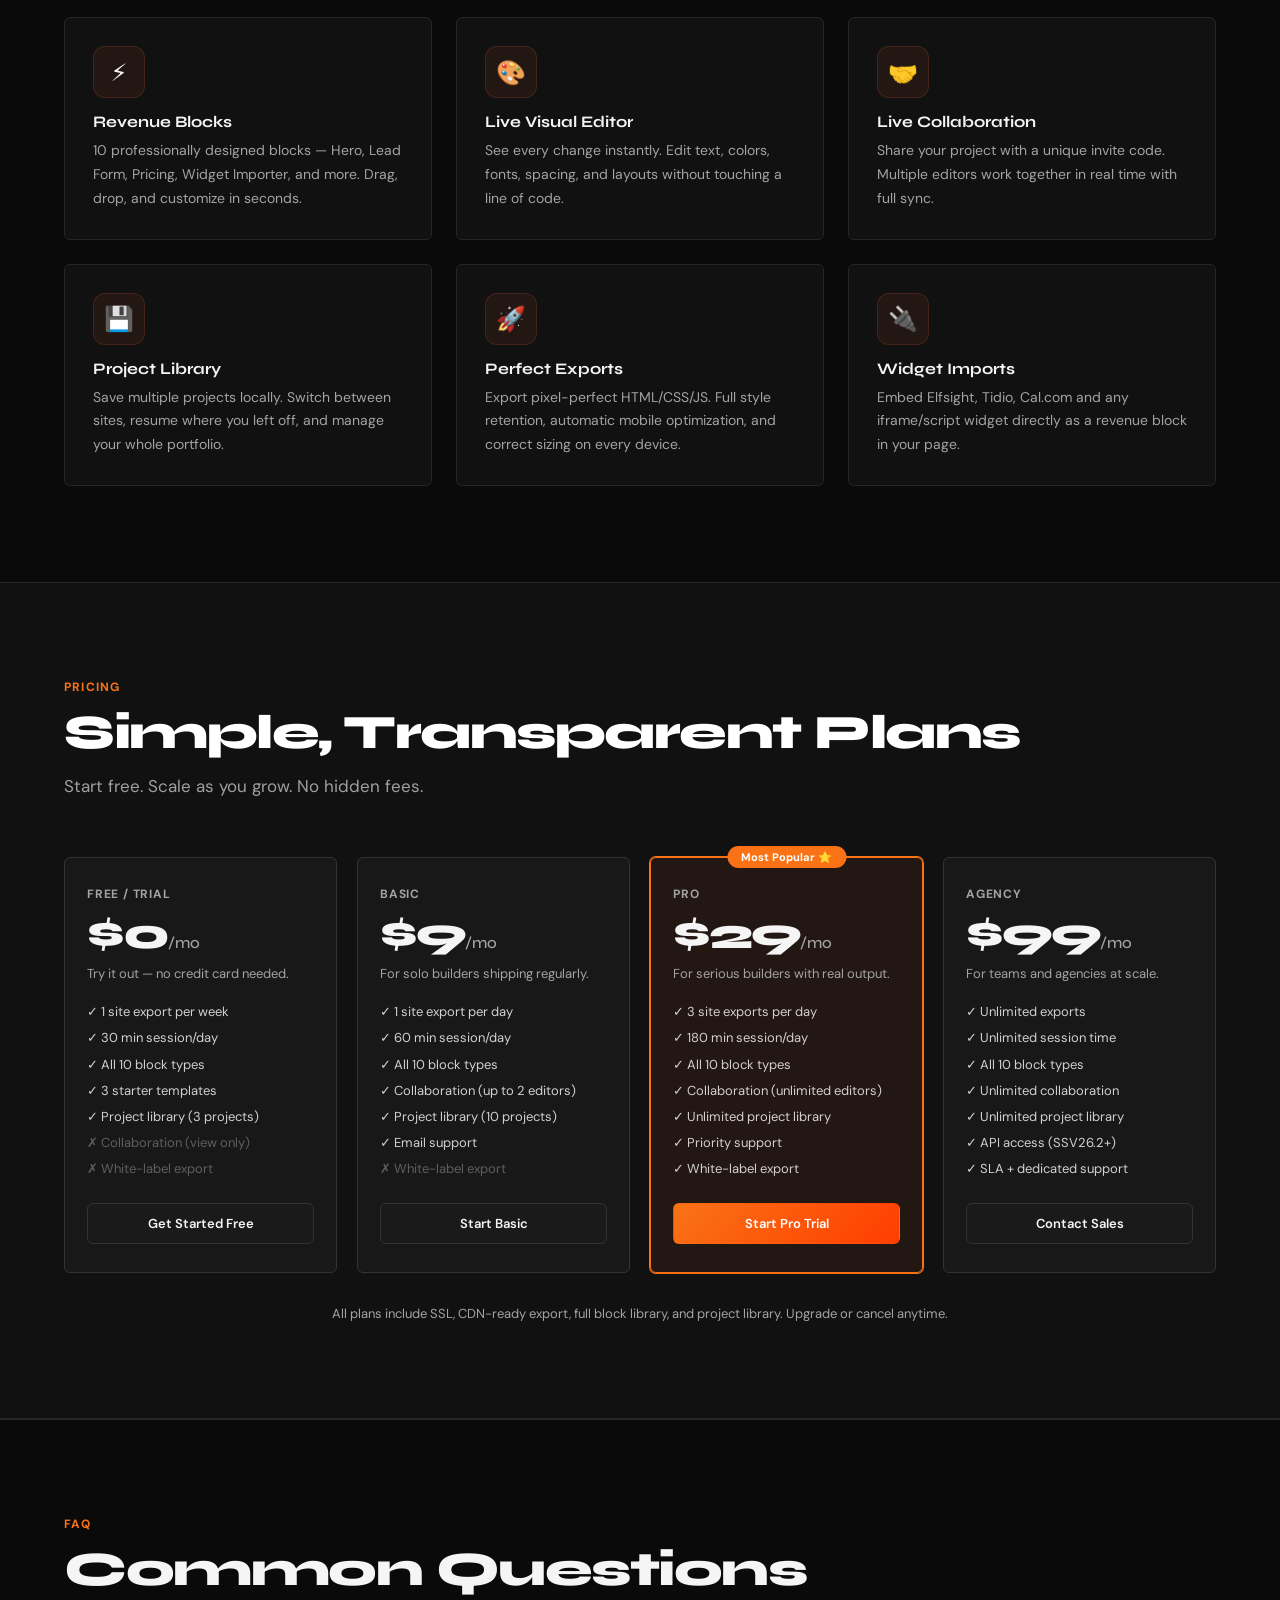
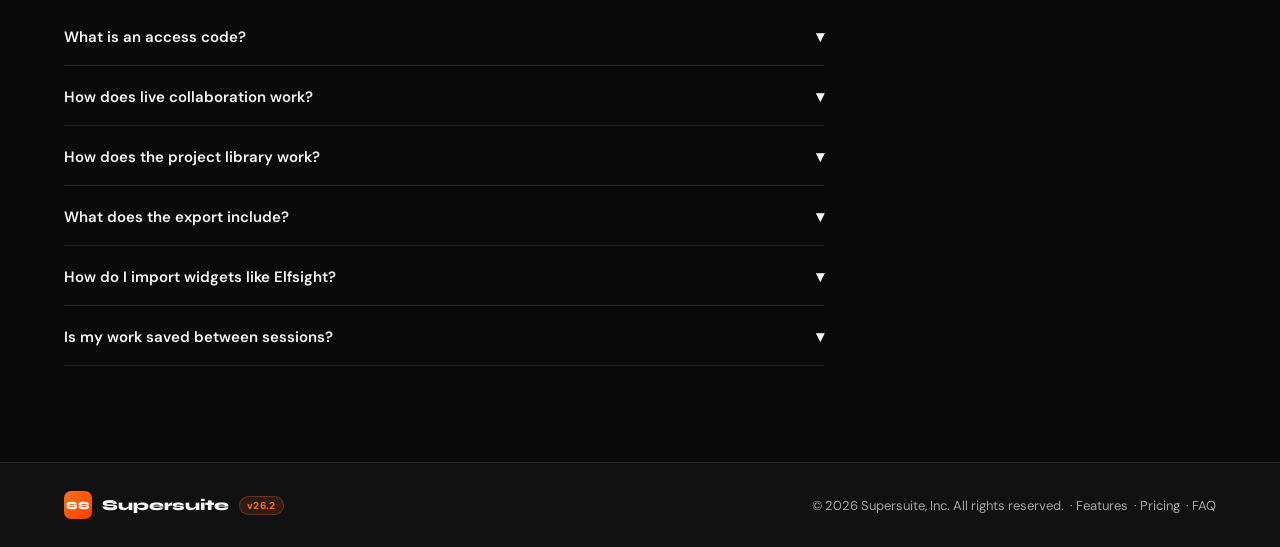
<file: index (6).html>
<!DOCTYPE html>
<html lang="en">
<head>
  <meta charset="UTF-8"/>
  <meta name="viewport" content="width=device-width,initial-scale=1.0"/>
  <title>Supersuite — Build. Launch. Grow.</title>
  <meta name="description" content="Supersuite: The visual website builder for founders, marketers and agencies. No code. Revenue blocks. Export-ready."/>
  <link rel="icon" type="image/svg+xml" href="data:image/svg+xml,%3Csvg xmlns='http://www.w3.org/2000/svg' viewBox='0 0 32 32'%3E%3Crect width='32' height='32' rx='8' fill='%23ff6b35'/%3E%3Ctext x='16' y='23' font-family='Arial Black,sans-serif' font-size='16' font-weight='900' text-anchor='middle' fill='white'%3ESS%3C/text%3E%3C/svg%3E"/>
  <link rel="stylesheet" href="style.css"/>
  <link rel="preconnect" href="https://fonts.googleapis.com"/>
  <link rel="preconnect" href="https://fonts.gstatic.com" crossorigin/>
  <link id="google-fonts-link" href="https://fonts.googleapis.com/css2?family=Syne:wght@400;500;600;700;800&family=DM+Sans:ital,opsz,wght@0,9..40,300;0,9..40,400;0,9..40,500;0,9..40,600;1,9..40,300&family=Space+Grotesk:wght@300;400;500;600;700&family=Playfair+Display:wght@400;700;900&family=Raleway:wght@300;400;600;700;800&family=Nunito:wght@300;400;600;700;800&display=swap" rel="stylesheet"/>
</head>
<body class="lp-active">

<!-- ═══════════════════════════════════════════════════════════════
     LANDING PAGE
════════════════════════════════════════════════════════════════ -->
<div id="landing-page" class="lp-root">

  <nav class="lp-nav">
    <div class="lp-nav-inner">
      <div class="lp-nav-logo">
        <span class="lp-logo-mark">SS</span>
        <span class="lp-logo-text">Supersuite</span>
        <span class="lp-version-tag">v26.2</span>
      </div>
      <div class="lp-nav-links" id="lp-desktop-links">
        <a href="#lp-features">Features</a>
        <a href="#lp-pricing">Pricing</a>
        <a href="#lp-faq">FAQ</a>
      </div>
      <button class="lp-nav-cta" onclick="openLoginModal()">Enter Builder →</button>
      <button class="lp-hamburger" id="lp-hamburger" onclick="toggleLpNav()" aria-label="Menu">
        <span></span><span></span><span></span>
      </button>
    </div>
    <div class="lp-nav-mobile" id="lp-nav-mobile">
      <a href="#lp-features" onclick="toggleLpNav()">Features</a>
      <a href="#lp-pricing" onclick="toggleLpNav()">Pricing</a>
      <a href="#lp-faq" onclick="toggleLpNav()">FAQ</a>
      <button class="lp-nav-cta" style="margin-top:10px;" onclick="openLoginModal();toggleLpNav()">Enter Builder →</button>
    </div>
  </nav>

  <section class="lp-hero">
    <div class="lp-hero-orb lp-orb-1"></div>
    <div class="lp-hero-orb lp-orb-2"></div>
    <div class="lp-hero-orb lp-orb-3"></div>
    <div class="lp-hero-inner">
      <div class="lp-hero-badge">🚀 Official Launch · SSV26.2</div>
      <h1 class="lp-hero-heading">Build Your Dream Site.<br/><span class="lp-hero-accent">No Code. No Limits.</span></h1>
      <p class="lp-hero-sub">Supersuite is the visual website builder that puts professional design in your hands. Drop in revenue blocks, customize everything, and launch in minutes — not weeks.</p>
      <div class="lp-hero-ctas">
        <button class="lp-btn-primary" onclick="openLoginModal()">Enter Access Code →</button>
        <a href="#lp-features" class="lp-btn-ghost">See Features ↓</a>
      </div>
      <div class="lp-hero-stats">
        <div class="lp-stat"><span class="lp-stat-num">10</span><span class="lp-stat-label">Block Types</span></div>
        <div class="lp-stat-divider"></div>
        <div class="lp-stat"><span class="lp-stat-num">3</span><span class="lp-stat-label">Templates</span></div>
        <div class="lp-stat-divider"></div>
        <div class="lp-stat"><span class="lp-stat-num">100%</span><span class="lp-stat-label">Export-Ready</span></div>
        <div class="lp-stat-divider"></div>
        <div class="lp-stat"><span class="lp-stat-num">Live</span><span class="lp-stat-label">Collab</span></div>
      </div>
      <div class="lp-demo-preview">
        <div class="lp-demo-chrome">
          <div class="lp-demo-dots"><span></span><span></span><span></span></div>
          <div class="lp-demo-url">supersuite.app/builder</div>
        </div>
        <div class="lp-demo-screen">
          <div class="lp-demo-sidebar">
            <div class="lp-ds-item"></div><div class="lp-ds-item"></div>
            <div class="lp-ds-item"></div><div class="lp-ds-item"></div>
          </div>
          <div class="lp-demo-canvas">
            <div class="lp-demo-block lp-db-hero">
              <div class="lp-db-hero-line"></div>
              <div class="lp-db-hero-sub"></div>
              <div class="lp-db-hero-btn"></div>
            </div>
            <div class="lp-demo-block lp-db-feat">
              <div class="lp-db-feat-grid"><div></div><div></div><div></div></div>
            </div>
            <div class="lp-demo-block lp-db-price">
              <div class="lp-db-price-cards"><div></div><div class="lp-db-pc-featured"></div><div></div></div>
            </div>
          </div>
          <div class="lp-demo-right">
            <div class="lp-dr-item"></div>
            <div class="lp-dr-item"></div>
            <div class="lp-dr-item lp-dr-color"></div>
          </div>
        </div>
      </div>
    </div>
  </section>

  <section class="lp-features" id="lp-features">
    <div class="lp-section-inner">
      <div class="lp-section-label">What You Get</div>
      <h2 class="lp-section-title">Everything to Launch Fast</h2>
      <p class="lp-section-sub">Professional tools without the complexity — built for founders, marketers, and agencies.</p>
      <div class="lp-features-grid">
        <div class="lp-feat-card"><div class="lp-feat-icon">⚡</div><h3>Revenue Blocks</h3><p>10 professionally designed blocks — Hero, Lead Form, Pricing, Widget Importer, and more. Drag, drop, and customize in seconds.</p></div>
        <div class="lp-feat-card"><div class="lp-feat-icon">🎨</div><h3>Live Visual Editor</h3><p>See every change instantly. Edit text, colors, fonts, spacing, and layouts without touching a line of code.</p></div>
        <div class="lp-feat-card"><div class="lp-feat-icon">🤝</div><h3>Live Collaboration</h3><p>Share your project with a unique invite code. Multiple editors work together in real time with full sync.</p></div>
        <div class="lp-feat-card"><div class="lp-feat-icon">💾</div><h3>Project Library</h3><p>Save multiple projects locally. Switch between sites, resume where you left off, and manage your whole portfolio.</p></div>
        <div class="lp-feat-card"><div class="lp-feat-icon">🚀</div><h3>Perfect Exports</h3><p>Export pixel-perfect HTML/CSS/JS. Full style retention, automatic mobile optimization, and correct sizing on every device.</p></div>
        <div class="lp-feat-card"><div class="lp-feat-icon">🔌</div><h3>Widget Imports</h3><p>Embed Elfsight, Tidio, Cal.com and any iframe/script widget directly as a revenue block in your page.</p></div>
      </div>
    </div>
  </section>

  <section class="lp-pricing" id="lp-pricing">
    <div class="lp-section-inner">
      <div class="lp-section-label">Pricing</div>
      <h2 class="lp-section-title lp-title-light">Simple, Transparent Plans</h2>
      <p class="lp-section-sub lp-sub-light">Start free. Scale as you grow. No hidden fees.</p>
      <div class="lp-pricing-grid">
        <div class="lp-plan-card">
          <div class="lp-plan-name">Free / Trial</div>
          <div class="lp-plan-price">$0<span>/mo</span></div>
          <div class="lp-plan-desc">Try it out — no credit card needed.</div>
          <ul class="lp-plan-features">
            <li>✓ 1 site export per week</li><li>✓ 30 min session/day</li>
            <li>✓ All 10 block types</li><li>✓ 3 starter templates</li>
            <li>✓ Project library (3 projects)</li>
            <li class="lp-feat-off">✗ Collaboration (view only)</li>
            <li class="lp-feat-off">✗ White-label export</li>
          </ul>
          <button class="lp-plan-btn" onclick="openLoginModal('free')">Get Started Free</button>
        </div>
        <div class="lp-plan-card">
          <div class="lp-plan-name">Basic</div>
          <div class="lp-plan-price">$9<span>/mo</span></div>
          <div class="lp-plan-desc">For solo builders shipping regularly.</div>
          <ul class="lp-plan-features">
            <li>✓ 1 site export per day</li><li>✓ 60 min session/day</li>
            <li>✓ All 10 block types</li><li>✓ Collaboration (up to 2 editors)</li>
            <li>✓ Project library (10 projects)</li>
            <li>✓ Email support</li>
            <li class="lp-feat-off">✗ White-label export</li>
          </ul>
          <button class="lp-plan-btn" onclick="openLoginModal('basic')">Start Basic</button>
        </div>
        <div class="lp-plan-card lp-plan-featured">
          <div class="lp-plan-badge">Most Popular ⭐</div>
          <div class="lp-plan-name">Pro</div>
          <div class="lp-plan-price">$29<span>/mo</span></div>
          <div class="lp-plan-desc">For serious builders with real output.</div>
          <ul class="lp-plan-features">
            <li>✓ 3 site exports per day</li><li>✓ 180 min session/day</li>
            <li>✓ All 10 block types</li><li>✓ Collaboration (unlimited editors)</li>
            <li>✓ Unlimited project library</li>
            <li>✓ Priority support</li><li>✓ White-label export</li>
          </ul>
          <button class="lp-plan-btn lp-plan-btn-featured" onclick="openLoginModal('pro')">Start Pro Trial</button>
        </div>
        <div class="lp-plan-card">
          <div class="lp-plan-name">Agency</div>
          <div class="lp-plan-price">$99<span>/mo</span></div>
          <div class="lp-plan-desc">For teams and agencies at scale.</div>
          <ul class="lp-plan-features">
            <li>✓ Unlimited exports</li><li>✓ Unlimited session time</li>
            <li>✓ All 10 block types</li><li>✓ Unlimited collaboration</li>
            <li>✓ Unlimited project library</li>
            <li>✓ API access (SSV26.2+)</li><li>✓ SLA + dedicated support</li>
          </ul>
          <button class="lp-plan-btn" onclick="openLoginModal('agency')">Contact Sales</button>
        </div>
      </div>
      <p class="lp-pricing-note">All plans include SSL, CDN-ready export, full block library, and project library. Upgrade or cancel anytime.</p>
    </div>
  </section>

  <section class="lp-faq" id="lp-faq">
    <div class="lp-section-inner">
      <div class="lp-section-label">FAQ</div>
      <h2 class="lp-section-title">Common Questions</h2>
      <div class="lp-faq-list">
        <div class="lp-faq-item">
          <button class="lp-faq-q" onclick="toggleFaq(this)">What is an access code?<span class="lp-faq-arrow">▾</span></button>
          <div class="lp-faq-a">An access code grants entry to the Supersuite builder. Each plan has unique codes. During beta use: <strong>SS26</strong> (Free), <strong>SSBASIC</strong> (Basic), <strong>SSPRO</strong> (Pro), or <strong>SSAGENCY</strong> (Agency). SSV26.2+ will support full email/password authentication.</div>
        </div>
        <div class="lp-faq-item">
          <button class="lp-faq-q" onclick="toggleFaq(this)">How does live collaboration work?<span class="lp-faq-arrow">▾</span></button>
          <div class="lp-faq-a">As the project owner, open the Share panel in the builder and click "Create Invite Code." Share that code with your team. Collaborators get 2 hours/day of editing access. Their changes sync to your project in real time using localStorage broadcast. Collaborators cannot export — exports are owner-only.</div>
        </div>
        <div class="lp-faq-item">
          <button class="lp-faq-q" onclick="toggleFaq(this)">How does the project library work?<span class="lp-faq-arrow">▾</span></button>
          <div class="lp-faq-a">The project library lets you save, name, and load multiple website projects locally in your browser. Switch between them anytime from the Projects panel in the sidebar. Free users can store 3 projects; Basic gets 10; Pro and Agency get unlimited.</div>
        </div>
        <div class="lp-faq-item">
          <button class="lp-faq-q" onclick="toggleFaq(this)">What does the export include?<span class="lp-faq-arrow">▾</span></button>
          <div class="lp-faq-a">Clicking "It's Go Time 🚀" downloads a complete standalone <strong>index.html</strong> with all CSS inlined and full mobile responsiveness. Every style, color, font, block, and layout is 100% retained. Open the file in any browser — no server needed.</div>
        </div>
        <div class="lp-faq-item">
          <button class="lp-faq-q" onclick="toggleFaq(this)">How do I import widgets like Elfsight?<span class="lp-faq-arrow">▾</span></button>
          <div class="lp-faq-a">Add the "Widget / Embed" block from the block library. Paste any HTML embed code — Elfsight widgets, Tidio chat, Cal.com booking, Stripe Buy buttons, YouTube embeds, or any iframe. The widget renders live in the preview and exports perfectly.</div>
        </div>
        <div class="lp-faq-item">
          <button class="lp-faq-q" onclick="toggleFaq(this)">Is my work saved between sessions?<span class="lp-faq-arrow">▾</span></button>
          <div class="lp-faq-a">Yes. All projects auto-save to your browser's localStorage every 30 seconds. Your project library persists across sessions. Full cloud sync with user accounts is planned for SSV26.2.</div>
        </div>
      </div>
    </div>
  </section>

  <footer class="lp-footer">
    <div class="lp-footer-inner">
      <div class="lp-footer-brand">
        <span class="lp-logo-mark" style="width:28px;height:28px;font-size:11px;border-radius:7px;">SS</span>
        <span style="font-family:'Syne',sans-serif;font-weight:800;font-size:15px;">Supersuite</span>
        <span class="lp-version-tag">v26.2</span>
      </div>
      <p class="lp-footer-copy">© 2026 Supersuite, Inc. All rights reserved. &nbsp;·&nbsp;<a href="#lp-features">Features</a> &nbsp;·&nbsp;<a href="#lp-pricing">Pricing</a> &nbsp;·&nbsp;<a href="#lp-faq">FAQ</a></p>
    </div>
  </footer>

</div><!-- /#landing-page -->

<!-- ═══════════════════════════════════════════════════════════════
     LOGIN MODAL
════════════════════════════════════════════════════════════════ -->
<div id="login-modal" class="login-modal-overlay" style="display:none;">
  <div class="login-modal-card">
    <button class="login-modal-close" onclick="closeLoginModal()" aria-label="Close">✕</button>
    <div class="gate-logo" style="margin-bottom:20px;">
      <span class="gate-logo-mark">SS</span>
      <span class="gate-logo-text">Supersuite</span>
    </div>
    <h2 class="login-modal-title">Enter Your Access Code</h2>
    <p class="login-modal-sub">Your code determines your plan tier. <a href="#lp-pricing" onclick="closeLoginModal()">See plans →</a></p>
    <div class="login-tier-hint" id="login-tier-hint" style="display:none;"></div>
    <div class="gate-input-wrap" style="margin-top:16px;">
      <input type="password" id="gate-input" placeholder="Access code (e.g. SS26)" maxlength="32" autocomplete="off" oninput="previewTierFromCode(this.value)"/>
      <button id="gate-btn" onclick="checkPassword()">Enter →</button>
    </div>
    <p id="gate-error" class="gate-error"></p>
    <div class="login-modal-tiers">
      <div class="lmt-row"><span class="lmt-code">SS26</span><span class="lmt-tier lmt-free">Free</span><span class="lmt-limit">1 site/wk · 30 min/day</span></div>
      <div class="lmt-row"><span class="lmt-code">SSBASIC</span><span class="lmt-tier lmt-basic">Basic</span><span class="lmt-limit">1 site/day · 60 min/day</span></div>
      <div class="lmt-row"><span class="lmt-code">SSPRO</span><span class="lmt-tier lmt-pro">Pro</span><span class="lmt-limit">3 sites/day · 180 min/day</span></div>
      <div class="lmt-row"><span class="lmt-code">SSAGENCY</span><span class="lmt-tier lmt-agency">Agency</span><span class="lmt-limit">Unlimited</span></div>
    </div>
    <div class="gate-badge" style="margin-top:16px;">🔒 Secure · Session-based · No external data storage</div>
  </div>
</div>

<!-- ═══════════════════════════════════════════════════════════════
     BUILDER APP
════════════════════════════════════════════════════════════════ -->
<div id="app" class="app-shell" style="display:none;">

  <!-- TOP NAV -->
  <header class="top-nav">
    <div class="nav-left">
      <div class="nav-logo">
        <span class="nav-logo-mark">SS</span>
        <span class="nav-logo-text">Supersuite</span>
      </div>
      <div class="nav-site-name">
        <input type="text" id="site-name-input" value="My Awesome Site" onchange="markProjectDirty()"/>
      </div>
    </div>
    <div class="nav-center">
      <div class="device-switcher">
        <button class="device-btn active" data-device="desktop" onclick="switchDevice('desktop')" title="Desktop">
          <svg viewBox="0 0 24 24" fill="none" stroke="currentColor" stroke-width="2"><rect x="2" y="3" width="20" height="14" rx="2"/><path d="M8 21h8M12 17v4"/></svg>
        </button>
        <button class="device-btn" data-device="tablet" onclick="switchDevice('tablet')" title="Tablet">
          <svg viewBox="0 0 24 24" fill="none" stroke="currentColor" stroke-width="2"><rect x="5" y="2" width="14" height="20" rx="2"/><circle cx="12" cy="18" r="1" fill="currentColor"/></svg>
        </button>
        <button class="device-btn" data-device="mobile" onclick="switchDevice('mobile')" title="Mobile">
          <svg viewBox="0 0 24 24" fill="none" stroke="currentColor" stroke-width="2"><rect x="7" y="2" width="10" height="20" rx="2"/><circle cx="12" cy="18" r="1" fill="currentColor"/></svg>
        </button>
      </div>
    </div>
    <div class="nav-right">
      <div class="nav-session-info" id="nav-session-info" title="Session usage">
        <span class="nav-tier-badge" id="nav-tier-badge">Free</span>
        <span class="nav-timer" id="nav-timer">00:00</span>
      </div>
      <button class="btn-collab" onclick="openCollabModal()" title="Share & Collaborate">👥 Share</button>
      <button class="btn-preview" onclick="openFullPreview()">
        <svg viewBox="0 0 24 24" fill="none" stroke="currentColor" stroke-width="2"><path d="M1 12s4-8 11-8 11 8 11 8-4 8-11 8-11-8-11-8z"/><circle cx="12" cy="12" r="3"/></svg>
        Preview
      </button>
      <button class="btn-export" onclick="exportSite()">It's Go Time 🚀</button>
    </div>
  </header>

  <div class="builder-layout">

    <!-- LEFT SIDEBAR -->
    <aside class="sidebar" id="sidebar">
      <div class="sidebar-tabs">
        <button class="stab active" data-tab="blocks" onclick="switchTab('blocks')">
          <svg viewBox="0 0 24 24" fill="none" stroke="currentColor" stroke-width="2"><rect x="3" y="3" width="7" height="7"/><rect x="14" y="3" width="7" height="7"/><rect x="3" y="14" width="7" height="7"/><rect x="14" y="14" width="7" height="7"/></svg>Blocks
        </button>
        <button class="stab" data-tab="templates" onclick="switchTab('templates')">
          <svg viewBox="0 0 24 24" fill="none" stroke="currentColor" stroke-width="2"><path d="M12 2L2 7l10 5 10-5-10-5zM2 17l10 5 10-5M2 12l10 5 10-5"/></svg>Templates
        </button>
        <button class="stab" data-tab="styles" onclick="switchTab('styles')">
          <svg viewBox="0 0 24 24" fill="none" stroke="currentColor" stroke-width="2"><circle cx="13.5" cy="6.5" r="2.5"/><circle cx="6.5" cy="17.5" r="2.5"/><circle cx="17.5" cy="17.5" r="2.5"/><path d="M13.5 9l-7 8.5M13.5 9l4 8.5"/></svg>Styles
        </button>
        <button class="stab" data-tab="projects" onclick="switchTab('projects')">
          <svg viewBox="0 0 24 24" fill="none" stroke="currentColor" stroke-width="2"><path d="M22 19a2 2 0 0 1-2 2H4a2 2 0 0 1-2-2V5a2 2 0 0 1 2-2h5l2 3h9a2 2 0 0 1 2 2z"/></svg>Projects
        </button>
        <button class="stab" data-tab="layers" onclick="switchTab('layers')">
          <svg viewBox="0 0 24 24" fill="none" stroke="currentColor" stroke-width="2"><path d="M12 2L2 7l10 5 10-5-10-5z"/><path d="M2 17l10 5 10-5"/><path d="M2 12l10 5 10-5"/></svg>Layers
        </button>
      </div>

      <!-- BLOCKS TAB -->
      <div class="tab-content active" id="tab-blocks">
        <div class="tab-header">
          <h3>Revenue Blocks</h3>
          <p>Click to add to your page</p>
          <button class="tab-header-action" onclick="openBlockSelectorModal()" title="Manage visible block types">⚙️ Manage</button>
        </div>
        <div class="block-library" id="block-library">
          <div class="block-card" onclick="addBlock('hero')" draggable="true"><div class="block-card-preview hero-preview"><div class="bcp-title">HERO</div><div class="bcp-sub">Heading · CTA</div></div><div class="block-card-label"><span class="block-icon">⚡</span><div><strong>Hero Section</strong><small>Headline + CTA button</small></div></div></div>
          <div class="block-card" onclick="addBlock('nav')" draggable="true"><div class="block-card-preview nav-preview"><div class="bcp-nav-inner"><div class="bcp-nav-logo"></div><div class="bcp-nav-links"><div></div><div></div><div></div></div></div></div><div class="block-card-label"><span class="block-icon">🧭</span><div><strong>Navigation</strong><small>Site header &amp; menu</small></div></div></div>
          <div class="block-card" onclick="addBlock('features')" draggable="true"><div class="block-card-preview feat-preview"><div class="bcp-feat-grid"><div></div><div></div><div></div></div></div><div class="block-card-label"><span class="block-icon">✨</span><div><strong>Features</strong><small>Icon + text grid</small></div></div></div>
          <div class="block-card" onclick="addBlock('leadform')" draggable="true"><div class="block-card-preview form-preview"><div class="bcp-form-lines"><div></div><div></div><div class="bcp-btn-mini"></div></div></div><div class="block-card-label"><span class="block-icon">📋</span><div><strong>Lead Form</strong><small>Capture leads &amp; emails</small></div></div></div>
          <div class="block-card" onclick="addBlock('testimonials')" draggable="true"><div class="block-card-preview test-preview"><div class="bcp-stars">★★★★★</div><div class="bcp-quote-lines"><div></div><div></div></div></div><div class="block-card-label"><span class="block-icon">💬</span><div><strong>Testimonials</strong><small>Social proof cards</small></div></div></div>
          <div class="block-card" onclick="addBlock('pricing')" draggable="true"><div class="block-card-preview pricing-preview"><div class="bcp-price-cards"><div class="bcp-pc"></div><div class="bcp-pc featured"></div><div class="bcp-pc"></div></div></div><div class="block-card-label"><span class="block-icon">💎</span><div><strong>Pricing / Services</strong><small>Plans &amp; tiers</small></div></div></div>
          <div class="block-card" onclick="addBlock('cta')" draggable="true"><div class="block-card-preview cta-preview"><div class="bcp-cta-inner"><div class="bcp-cta-line"></div><div class="bcp-cta-btn"></div></div></div><div class="block-card-label"><span class="block-icon">🎯</span><div><strong>CTA Section</strong><small>Drive conversions</small></div></div></div>
          <div class="block-card" onclick="addBlock('gallery')" draggable="true"><div class="block-card-preview gallery-preview"><div class="bcp-gallery-grid"><div></div><div></div><div></div><div></div></div></div><div class="block-card-label"><span class="block-icon">🖼️</span><div><strong>Gallery</strong><small>Image showcase</small></div></div></div>
          <div class="block-card" onclick="addBlock('widget')" draggable="true"><div class="block-card-preview widget-preview"><div class="bcp-widget-inner"><div class="bcp-w-icon">🔌</div><div class="bcp-w-lines"><div></div><div></div></div></div></div><div class="block-card-label"><span class="block-icon">🔌</span><div><strong>Widget / Embed</strong><small>Elfsight, Tidio, iframes</small></div></div></div>
          <div class="block-card" onclick="addBlock('footer')" draggable="true"><div class="block-card-preview footer-preview"><div class="bcp-footer-inner"><div class="bcp-footer-cols"><div></div><div></div><div></div></div><div class="bcp-footer-line"></div></div></div><div class="block-card-label"><span class="block-icon">📌</span><div><strong>Footer</strong><small>Links &amp; copyright</small></div></div></div>
        </div>
      </div>

      <!-- TEMPLATES TAB -->
      <div class="tab-content" id="tab-templates">
        <div class="tab-header"><h3>Starter Templates</h3><p>Pick a style to begin</p></div>
        <div class="template-list">
          <div class="template-card active" id="tpl-glass" onclick="applyTemplate('glass')">
            <div class="tpl-preview glass-tpl-prev"><div class="glp-blur-card"></div><div class="glp-blur-card2"></div><div class="glp-bg-orb"></div></div>
            <div class="tpl-info"><strong>Liquid Glass</strong><small>Ultra-modern · Blur · Glass morphism</small></div>
            <div class="tpl-check">✓</div>
          </div>
          <div class="template-card" id="tpl-bold" onclick="applyTemplate('bold')">
            <div class="tpl-preview bold-tpl-prev"><div class="btp-line big"></div><div class="btp-line med"></div><div class="btp-accent"></div></div>
            <div class="tpl-info"><strong>Classy Bold</strong><small>Minimal · Scrollytelling · Elegant</small></div>
            <div class="tpl-check"></div>
          </div>
          <div class="template-card" id="tpl-pressure" onclick="applyTemplate('pressure')">
            <div class="tpl-preview pressure-tpl-prev"></div>
            <div class="tpl-info"><strong>Pressure Washing</strong><small>Industry · Bold navy/yellow</small></div>
            <div class="tpl-check"></div>
          </div>
          <div class="template-card" id="tpl-lawn" onclick="applyTemplate('lawn')">
            <div class="tpl-preview lawn-tpl-prev"></div>
            <div class="tpl-info"><strong>Lawn Care</strong><small>Industry · Fresh green palette</small></div>
            <div class="tpl-check"></div>
          </div>
          <div class="template-card" id="tpl-lifestyle" onclick="applyTemplate('lifestyle')">
            <div class="tpl-preview lifestyle-tpl-prev"></div>
            <div class="tpl-info"><strong>Barber / Fitness / Tattoo</strong><small>Industry · Premium dark</small></div>
            <div class="tpl-check"></div>
          </div>
          <div class="template-card" id="tpl-custom" onclick="applyTemplate('custom')">
            <div class="tpl-preview custom-tpl-prev"><div class="ctp-code">{'css'}</div></div>
            <div class="tpl-info"><strong>Custom CSS</strong><small>Upload your own CSS snippet</small></div>
            <div class="tpl-check"></div>
          </div>
          <div class="template-card" id="tpl-neon" onclick="applyTemplate('neon')">
            <div class="tpl-preview neon-tpl-prev"><div class="ntp-line"></div><div class="ntp-glow"></div><div class="ntp-badge"></div></div>
            <div class="tpl-info"><strong>Neon Dark</strong><small>Cyberpunk · Glow · Vivid contrast</small></div>
            <div class="tpl-check"></div>
          </div>
          <div class="template-card" id="tpl-editorial" onclick="applyTemplate('editorial')">
            <div class="tpl-preview editorial-tpl-prev"><div class="etp-serif"></div><div class="etp-rule"></div><div class="etp-cols"><div></div><div></div></div></div>
            <div class="tpl-info"><strong>Editorial</strong><small>Serif · Print · Magazine style</small></div>
            <div class="tpl-check"></div>
          </div>
        </div>
        <div id="custom-css-panel" class="custom-css-panel" style="display:none;">
          <label>Paste Custom CSS</label>
          <textarea id="custom-css-input" placeholder=":root { --primary: #ff6b35; } body { font-family: 'YourFont'; }"></textarea>
          <button onclick="applyCustomCSS()">Apply CSS</button>
        </div>
      </div>

      <!-- GLOBAL STYLES TAB -->
      <div class="tab-content" id="tab-styles">
        <div class="tab-header"><h3>Global Styles</h3><p>Site-wide design tokens</p></div>
        <div class="style-section">
          <h4>Colors</h4>
          <div class="style-row"><label>Primary</label><div class="color-input-wrap"><input type="color" id="color-primary" value="#ff6b35" oninput="updateGlobalStyle('--primary',this.value);syncHexInput(this)"/><input type="text" class="color-hex" id="hex-primary" value="#ff6b35" oninput="syncColorFromHex('color-primary','--primary',this.value)"/></div></div>
          <div class="style-row"><label>Secondary</label><div class="color-input-wrap"><input type="color" id="color-secondary" value="#1a1a2e" oninput="updateGlobalStyle('--secondary',this.value);syncHexInput(this)"/><input type="text" class="color-hex" id="hex-secondary" value="#1a1a2e" oninput="syncColorFromHex('color-secondary','--secondary',this.value)"/></div></div>
          <div class="style-row"><label>Accent</label><div class="color-input-wrap"><input type="color" id="color-accent" value="#ffd700" oninput="updateGlobalStyle('--accent',this.value);syncHexInput(this)"/><input type="text" class="color-hex" id="hex-accent" value="#ffd700" oninput="syncColorFromHex('color-accent','--accent',this.value)"/></div></div>
          <div class="style-row"><label>Background</label><div class="color-input-wrap"><input type="color" id="color-bg" value="#ffffff" oninput="updateGlobalStyle('--bg',this.value);syncHexInput(this)"/><input type="text" class="color-hex" id="hex-bg" value="#ffffff" oninput="syncColorFromHex('color-bg','--bg',this.value)"/></div></div>
          <div class="style-row"><label>Text</label><div class="color-input-wrap"><input type="color" id="color-text" value="#1a1a2e" oninput="updateGlobalStyle('--text',this.value);syncHexInput(this)"/><input type="text" class="color-hex" id="hex-text" value="#1a1a2e" oninput="syncColorFromHex('color-text','--text',this.value)"/></div></div>
        </div>
        <div class="style-section">
          <h4>Typography</h4>
          <div class="style-row"><label>Heading Font</label>
            <select id="select-font-heading" onchange="updateFontHeading(this.value)">
              <option value="Syne" selected>Syne</option>
              <option value="Space Grotesk">Space Grotesk</option>
              <option value="DM Sans">DM Sans</option>
              <option value="Playfair Display">Playfair Display</option>
              <option value="Raleway">Raleway</option>
              <option value="Nunito">Nunito</option>
              <option value="Georgia">Georgia (serif)</option>
              <option value="Impact">Impact</option>
              <option value="Courier New">Courier New</option>
            </select>
          </div>
          <div class="style-row"><label>Body Font</label>
            <select id="select-font-body" onchange="updateFontBody(this.value)">
              <option value="DM Sans" selected>DM Sans</option>
              <option value="Space Grotesk">Space Grotesk</option>
              <option value="Syne">Syne</option>
              <option value="Raleway">Raleway</option>
              <option value="Nunito">Nunito</option>
              <option value="Georgia">Georgia (serif)</option>
              <option value="system-ui">System UI</option>
            </select>
          </div>
          <div class="style-row"><label>Base Size</label><div class="slider-wrap"><input type="range" min="12" max="24" value="16" id="slider-fontsize" oninput="updateGlobalStyle('--font-base',this.value+'px');this.nextElementSibling.textContent=this.value+'px'"/><span>16px</span></div></div>
          <div class="style-row"><label>Line Height</label><div class="slider-wrap"><input type="range" min="1" max="2.2" step="0.1" value="1.6" oninput="updateGlobalStyle('--line-height',this.value);this.nextElementSibling.textContent=this.value"/><span>1.6</span></div></div>
        </div>
        <div class="style-section">
          <h4>Buttons</h4>
          <div class="style-row"><label>Button Style</label><select onchange="updateButtonStyle(this.value)"><option value="rounded">Rounded</option><option value="pill">Pill</option><option value="square">Square</option></select></div>
          <div class="style-row"><label>Btn Radius</label><div class="slider-wrap"><input type="range" min="0" max="50" value="8" oninput="updateGlobalStyle('--btn-radius',this.value+'px');this.nextElementSibling.textContent=this.value+'px'"/><span>8px</span></div></div>
        </div>
        <div class="style-section">
          <h4>Spacing &amp; Layout</h4>
          <div class="style-row"><label>Section Pad</label><div class="slider-wrap"><input type="range" min="20" max="120" value="60" oninput="updateGlobalStyle('--section-pad',this.value+'px');this.nextElementSibling.textContent=this.value+'px'"/><span>60px</span></div></div>
          <div class="style-row"><label>Container</label><div class="slider-wrap"><input type="range" min="800" max="1400" step="50" value="1200" oninput="updateGlobalStyle('--container',this.value+'px');this.nextElementSibling.textContent=this.value+'px'"/><span>1200px</span></div></div>
          <div class="style-row"><label>Border Radius</label><div class="slider-wrap"><input type="range" min="0" max="32" value="12" oninput="updateGlobalStyle('--radius',this.value+'px');this.nextElementSibling.textContent=this.value+'px'"/><span>12px</span></div></div>
        </div>
        <div class="style-section">
          <h4>Effects</h4>
          <div class="style-row"><label>Shadow</label><select onchange="updateGlobalStyle('--shadow',this.value)"><option value="none">None</option><option value="0 2px 8px rgba(0,0,0,0.1)">Subtle</option><option value="0 8px 24px rgba(0,0,0,0.15)" selected>Medium</option><option value="0 16px 48px rgba(0,0,0,0.25)">Strong</option><option value="0 24px 64px rgba(0,0,0,0.4)">Dramatic</option></select></div>
                    <div class="style-row" style="display:block;"><label style="display:block;margin-bottom:6px;">Scroll Animation (preview only)</label>
            <div class="scroll-anim-picker">
              <button class="scroll-anim-chip active" data-mode="off"      onclick="setScrollAnimation('off')"><strong>Off</strong><small>No animation</small></button>
              <button class="scroll-anim-chip"        data-mode="subtle"   onclick="setScrollAnimation('subtle')"><strong>Subtle</strong><small>Fade-up 20px</small></button>
              <button class="scroll-anim-chip"        data-mode="soft"     onclick="setScrollAnimation('soft')"><strong>Soft</strong><small>Fade + scale</small></button>
              <button class="scroll-anim-chip"        data-mode="dramatic" onclick="setScrollAnimation('dramatic')"><strong>Dramatic</strong><small>Fade + scale + blur</small></button>
            </div>
            <p style="font-size:11px;color:var(--ui-text2);margin-top:8px;">Affects builder preview & dashboard only — not exported sites.</p>
          </div>
          <div class="style-row"><label>Animations</label><select onchange="updateGlobalStyle('--anim',this.value)"><option value="enabled" selected>Enabled</option><option value="subtle">Subtle</option><option value="disabled">Disabled</option></select></div>
        </div>
      </div>

      <!-- PROJECTS TAB -->
      <div class="tab-content" id="tab-projects">
        <div class="tab-header"><h3>Project Library</h3><p>Save &amp; switch between sites</p></div>
        <div class="projects-toolbar">
          <button class="proj-btn-new" onclick="createNewProject()">＋ New Project</button>
          <button class="proj-btn-save" onclick="saveCurrentProject()">💾 Save</button>
        </div>
        <div id="projects-list" class="projects-list"></div>
      </div>

      <!-- LAYERS TAB -->
      <div class="tab-content" id="tab-layers">
        <div class="tab-header"><h3>Page Layers</h3><p>Drag to reorder blocks</p></div>
        <div id="layers-list" class="layers-list"><p class="empty-layers">No blocks yet. Add some blocks!</p></div>
      </div>
    </aside>

    <!-- CANVAS -->
    <main class="canvas-area">
      <div class="canvas-toolbar">
        <div class="history-nav-arrows">
          <button class="hist-arrow-btn" id="hist-back-btn" onclick="historyBack()" title="Undo (Ctrl+Z)" disabled>←</button>
          <button class="hist-arrow-btn" id="hist-fwd-btn" onclick="historyForward()" title="Redo (Ctrl+Y)" disabled>→</button>
        </div>
        <span class="canvas-info" id="canvas-info">Desktop · 1440px wide</span>
        <div class="zoom-controls">
          <button onclick="adjustZoom(-10)">−</button>
          <span id="zoom-label">100%</span>
          <button onclick="adjustZoom(10)">+</button>
          <button onclick="resetZoom()">Reset</button>
        </div>
      </div>
      <div class="canvas-scroll-area">
        <div class="canvas-wrapper" id="canvas-wrapper">
          <iframe id="preview-frame" class="preview-frame" src="about:blank" sandbox="allow-scripts allow-same-origin allow-forms allow-popups"></iframe>
        </div>
      </div>
    </main>

    <!-- RIGHT PANEL -->
    <aside class="right-panel" id="right-panel">
      <div class="right-panel-header">
        <h3 id="rp-title">Element Editor</h3>
        <button class="rp-close modal-close-btn" onclick="closeRightPanel()">✕</button>
      </div>
      <div id="right-panel-content" class="rp-content">
        <div class="rp-empty"><div class="rp-empty-icon">👆</div><p>Click any element in the preview to edit it</p></div>
      </div>
    </aside>

  </div><!-- /.builder-layout -->
</div><!-- /#app -->

<!-- ═══ MODALS ═══ -->

<!-- Block Settings -->
<div id="block-settings-modal" class="modal-overlay" style="display:none;">
  <div class="modal-box"><div class="modal-header"><h3 id="bsm-title">Block Settings</h3><button class="modal-close-btn" onclick="closeBlockModal()">✕</button></div>
  <div id="bsm-content" class="modal-body"></div>
  <div class="modal-footer"><button class="btn-secondary" onclick="closeBlockModal()">Cancel</button><button class="btn-primary" onclick="saveBlockSettings()">Save Changes</button></div></div>
</div>

<!-- Export Success -->
<div id="export-modal" class="modal-overlay" style="display:none;">
  <div class="modal-box modal-narrow"><div class="modal-header"><h3>🚀 Export Ready!</h3><button class="modal-close-btn" onclick="closeExportModal()">✕</button></div>
  <div class="modal-body"><div class="export-success">
    <div class="export-rocket">🚀</div><h4>Your site is ready!</h4>
    <p>One standalone <code>index.html</code> downloaded with all styles inlined and mobile-optimized.</p>
    <div class="export-files-list"><div class="efl-item"><span>📄</span> index.html — fully self-contained</div></div>
    <p class="export-note">Open in any browser or upload to any host. No server required.</p>
  </div></div>
  <div class="modal-footer"><button class="btn-primary full-width" onclick="closeExportModal()">Done!</button></div></div>
</div>

<!-- Full Preview -->
<div id="full-preview-modal" class="modal-overlay" style="display:none;">
  <div class="modal-box modal-fullscreen"><div class="modal-header"><h3>Full Preview</h3><button class="modal-close-btn" onclick="closeFullPreview()">✕ Close</button></div>
  <div class="modal-body preview-body"><iframe id="full-preview-frame" style="width:100%;height:100%;border:none;" sandbox="allow-scripts allow-same-origin allow-forms allow-popups"></iframe></div></div>
</div>

<!-- Block Selector -->
<div id="block-selector-modal" class="modal-overlay" style="display:none;">
  <div class="modal-box modal-narrow"><div class="modal-header"><h3>⚙️ Manage Block Types</h3><button class="modal-close-btn" onclick="closeBlockSelectorModal()">✕</button></div>
  <div class="modal-body" style="padding:20px;"><p style="font-size:13px;color:var(--ui-text2);margin-bottom:16px;">Choose which block types are visible in your library. Hidden types won't appear in the sidebar — existing blocks on your page are not affected.</p><div id="block-selector-list" class="bsl-list"></div></div>
  <div class="modal-footer"><button class="btn-secondary" onclick="closeBlockSelectorModal()">Cancel</button><button class="btn-primary" onclick="saveBlockSelector()">Save</button></div></div>
</div>

<!-- Usage Limit -->
<div id="usage-limit-modal" class="modal-overlay" style="display:none;">
  <div class="modal-box modal-narrow"><div class="modal-header"><h3>⏱️ Usage Limit Reached</h3><button onclick="document.getElementById('usage-limit-modal').style.display='none'">✕</button></div>
  <div class="modal-body"><div style="text-align:center;padding:16px 0;">
    <div style="font-size:48px;margin-bottom:12px;">🚧</div>
    <h4 id="ulm-title" style="font-family:'Syne',sans-serif;font-size:18px;font-weight:700;margin-bottom:8px;color:var(--ui-text);">Daily limit reached</h4>
    <p id="ulm-body" style="font-size:14px;color:var(--ui-text2);line-height:1.6;margin-bottom:20px;">Upgrade to continue building.</p>
    <div class="lmt-row" style="justify-content:center;margin-bottom:20px;"><span class="lmt-tier" id="ulm-tier-badge">Free</span></div>
    <button class="btn-primary full-width" onclick="document.getElementById('usage-limit-modal').style.display='none';">Got It</button>
  </div></div></div>
</div>

<!-- Collaboration Modal -->
<div id="collab-modal" class="modal-overlay" style="display:none;">
  <div class="modal-box modal-narrow">
    <div class="modal-header"><h3>👥 Share &amp; Collaborate</h3><button onclick="closeCollabModal()">✕</button></div>
    <div class="modal-body">
      <div class="collab-section">
        <h4>Your Project Invite Code</h4>
        <p style="font-size:13px;color:var(--ui-text2);margin-bottom:12px;">Share this code with collaborators. They get 2 hours/day editing access. Exports are owner-only.</p>
        <div class="collab-code-display" id="collab-code-display">
          <span id="collab-code-value" style="font-family:monospace;font-size:18px;font-weight:700;letter-spacing:2px;">—</span>
          <button class="collab-copy-btn" onclick="copyCollabCode()">Copy</button>
        </div>
        <button class="btn-primary" style="width:100%;margin-top:12px;" onclick="generateCollabCode()">Generate New Code</button>
      </div>
      <div class="collab-divider"></div>
      <div class="collab-section">
        <h4>Join as Collaborator</h4>
        <p style="font-size:13px;color:var(--ui-text2);margin-bottom:12px;">Enter a code from the project owner to join their session.</p>
        <div class="gate-input-wrap">
          <input type="text" id="collab-join-input" placeholder="Enter invite code" maxlength="12" style="letter-spacing:2px;text-transform:uppercase;"/>
          <button onclick="joinCollabSession()">Join →</button>
        </div>
        <p id="collab-join-status" style="font-size:12px;margin-top:8px;min-height:16px;"></p>
      </div>
      <div class="collab-section" id="collab-active-section" style="display:none;">
        <h4>🟢 Live Session Active</h4>
        <div class="collab-sync-bar" id="collab-sync-bar">
          <div class="collab-sync-dot"></div>
          <span id="collab-sync-status">Synced</span>
        </div>
        <p id="collab-active-info" style="font-size:13px;color:var(--ui-text2);"></p>
        <button class="btn-secondary" style="width:100%;margin-top:8px;" onclick="leaveCollabSession()">Leave Session</button>
      </div>
    </div>
    <div class="modal-footer"><button class="btn-secondary" onclick="closeCollabModal()">Close</button></div>
  </div>
</div>


<!-- ═══════════════════════════════════════════════════════════════
     SSV26.2 — AI ONBOARDING MODAL
════════════════════════════════════════════════════════════════ -->
<div id="onboarding-modal" class="onboarding-overlay" style="display:none;">
  <div class="onboarding-card" role="dialog" aria-modal="true" aria-labelledby="ob-title">
    <div class="ob-header">
      <div class="ob-mark">SS</div>
      <div>
        <div class="ob-title" id="ob-title">Welcome to Supersuite</div>
        <div class="ob-sub">A few quick questions and your site is ready.</div>
      </div>
    </div>
    <div id="onboarding-body"></div>
  </div>
</div>

<input type="file" id="image-upload-input" accept="image/*" style="display:none;"/>
<script src="script.js"></script>
</body>
</html>
</file>
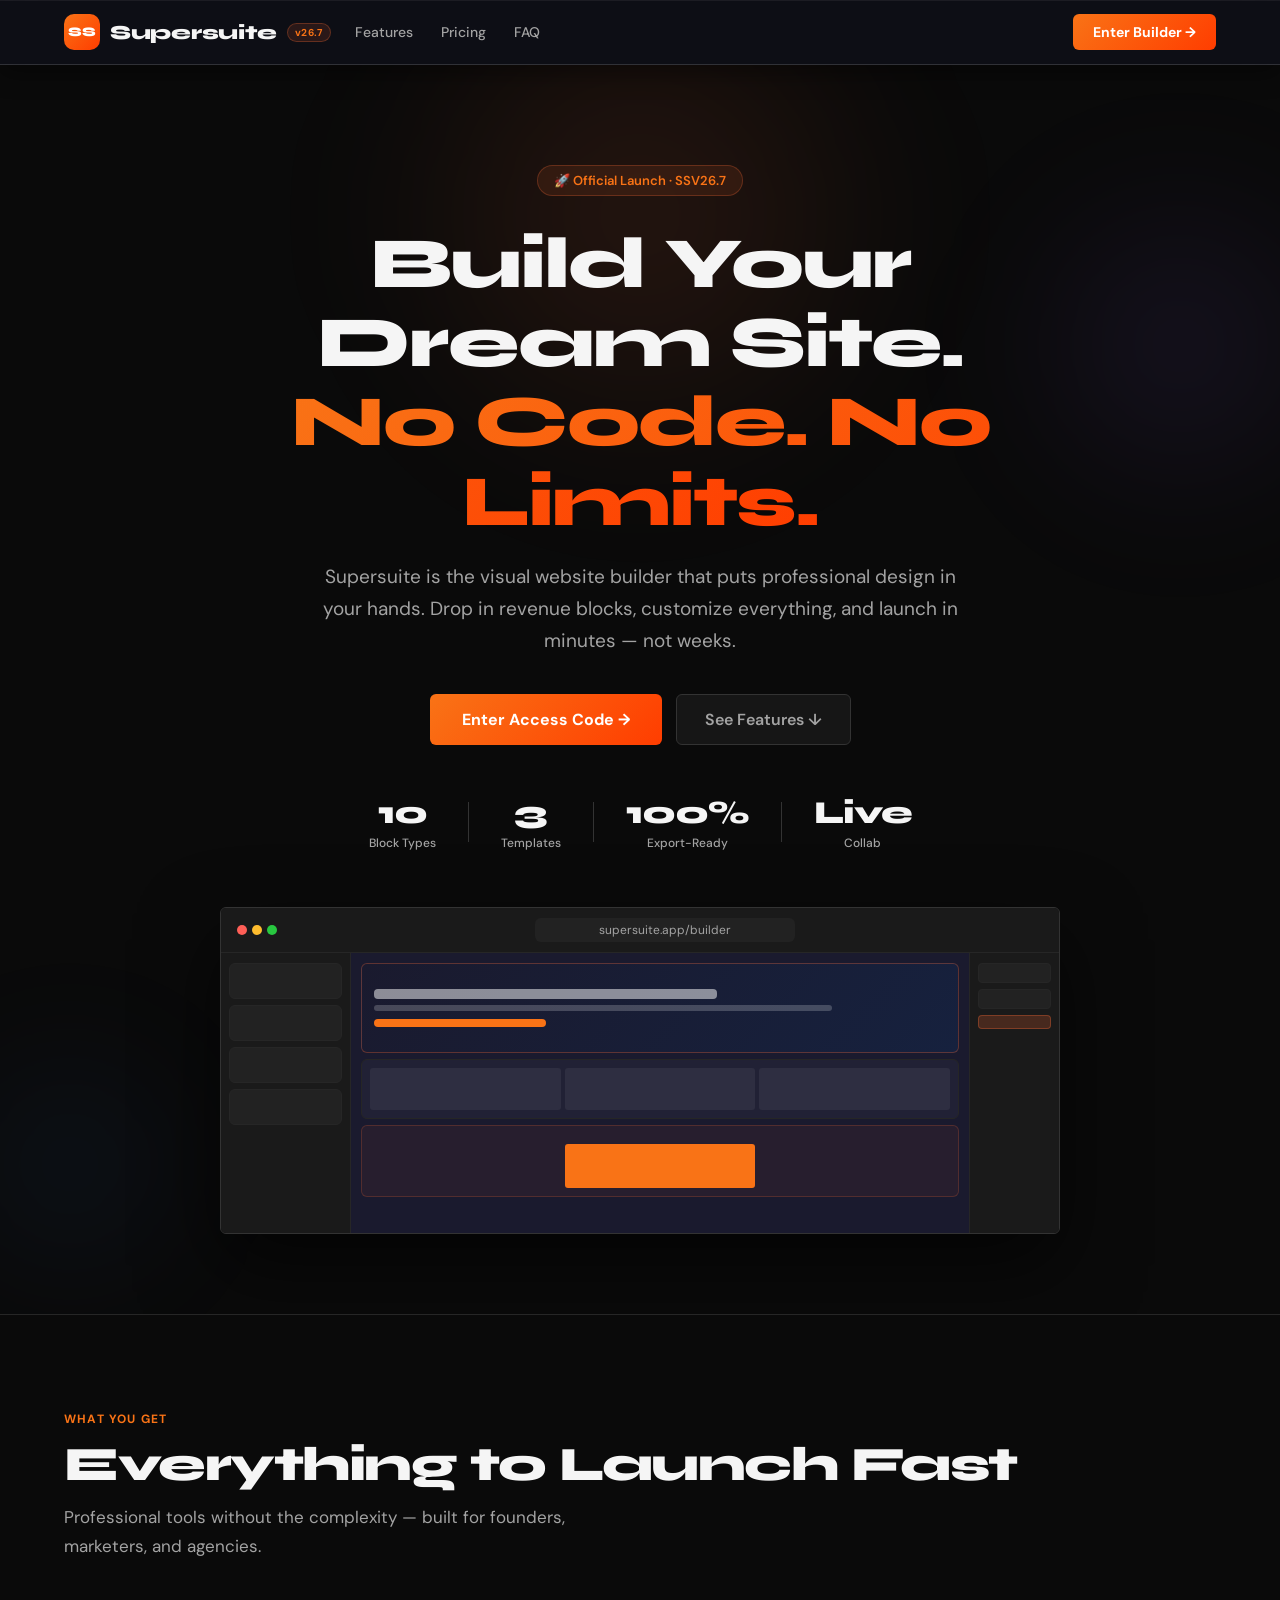
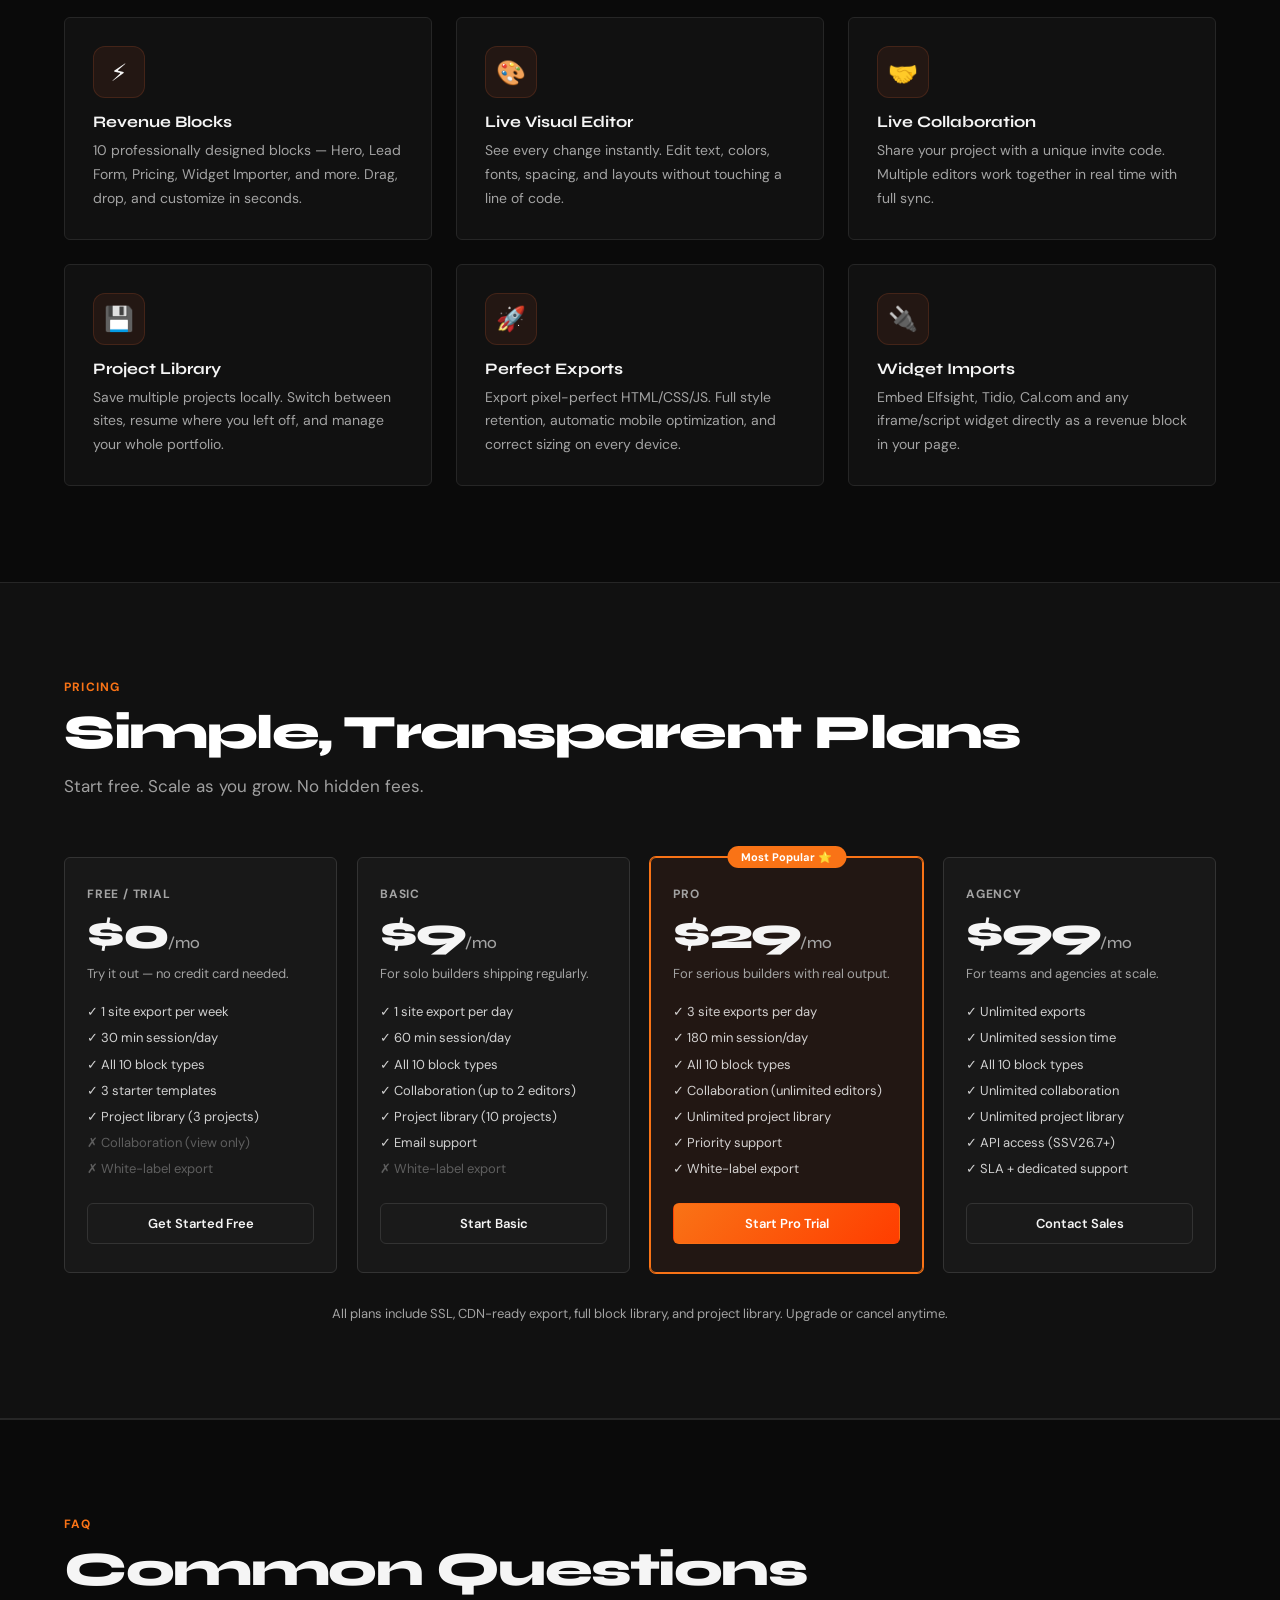
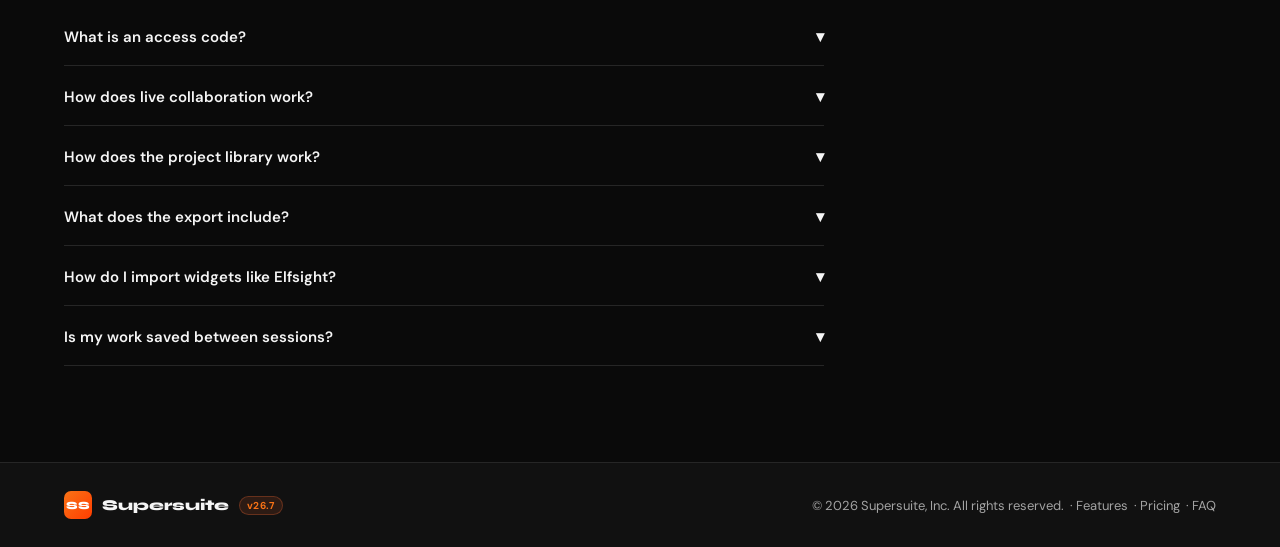
<file: index (7).html>
<!DOCTYPE html>
<html lang="en">
<head>
  <meta charset="UTF-8"/>
  <meta name="viewport" content="width=device-width,initial-scale=1.0"/>
  <title>Supersuite — Build. Launch. Grow.</title>
  <meta name="description" content="Supersuite: The visual website builder for founders, marketers and agencies. No code. Revenue blocks. Export-ready."/>
  <link rel="icon" type="image/svg+xml" href="data:image/svg+xml,%3Csvg xmlns='http://www.w3.org/2000/svg' viewBox='0 0 32 32'%3E%3Crect width='32' height='32' rx='8' fill='%23ff6b35'/%3E%3Ctext x='16' y='23' font-family='Arial Black,sans-serif' font-size='16' font-weight='900' text-anchor='middle' fill='white'%3ESS%3C/text%3E%3C/svg%3E"/>
  <link rel="stylesheet" href="style.css"/>
  <link rel="preconnect" href="https://fonts.googleapis.com"/>
  <link rel="preconnect" href="https://fonts.gstatic.com" crossorigin/>
  <link id="google-fonts-link" href="https://fonts.googleapis.com/css2?family=Syne:wght@400;500;600;700;800&family=DM+Sans:ital,opsz,wght@0,9..40,300;0,9..40,400;0,9..40,500;0,9..40,600;1,9..40,300&family=Space+Grotesk:wght@300;400;500;600;700&family=Playfair+Display:wght@400;700;900&family=Raleway:wght@300;400;600;700;800&family=Nunito:wght@300;400;600;700;800&display=swap" rel="stylesheet"/>
</head>
<body class="lp-active">

<!-- ═══════════════════════════════════════════════════════════════
     LANDING PAGE
════════════════════════════════════════════════════════════════ -->
<div id="landing-page" class="lp-root">

  <nav class="lp-nav">
    <div class="lp-nav-inner">
      <div class="lp-nav-logo">
        <span class="lp-logo-mark">SS</span>
        <span class="lp-logo-text">Supersuite</span>
        <span class="lp-version-tag">v26.7</span>
      </div>
      <div class="lp-nav-links" id="lp-desktop-links">
        <a href="#lp-features">Features</a>
        <a href="#lp-pricing">Pricing</a>
        <a href="#lp-faq">FAQ</a>
      </div>
      <button class="lp-nav-cta" onclick="openLoginModal()">Enter Builder →</button>
      <button class="lp-hamburger" id="lp-hamburger" onclick="toggleLpNav()" aria-label="Menu">
        <span></span><span></span><span></span>
      </button>
    </div>
    <div class="lp-nav-mobile" id="lp-nav-mobile">
      <a href="#lp-features" onclick="toggleLpNav()">Features</a>
      <a href="#lp-pricing" onclick="toggleLpNav()">Pricing</a>
      <a href="#lp-faq" onclick="toggleLpNav()">FAQ</a>
      <button class="lp-nav-cta" style="margin-top:10px;" onclick="openLoginModal();toggleLpNav()">Enter Builder →</button>
    </div>
  </nav>

  <section class="lp-hero">
    <div class="lp-hero-orb lp-orb-1"></div>
    <div class="lp-hero-orb lp-orb-2"></div>
    <div class="lp-hero-orb lp-orb-3"></div>
    <div class="lp-hero-inner">
      <div class="lp-hero-badge">🚀 Official Launch · SSV26.7</div>
      <h1 class="lp-hero-heading">Build Your Dream Site.<br/><span class="lp-hero-accent">No Code. No Limits.</span></h1>
      <p class="lp-hero-sub">Supersuite is the visual website builder that puts professional design in your hands. Drop in revenue blocks, customize everything, and launch in minutes — not weeks.</p>
      <div class="lp-hero-ctas">
        <button class="lp-btn-primary" onclick="openLoginModal()">Enter Access Code →</button>
        <a href="#lp-features" class="lp-btn-ghost">See Features ↓</a>
      </div>
      <div class="lp-hero-stats">
        <div class="lp-stat"><span class="lp-stat-num">10</span><span class="lp-stat-label">Block Types</span></div>
        <div class="lp-stat-divider"></div>
        <div class="lp-stat"><span class="lp-stat-num">3</span><span class="lp-stat-label">Templates</span></div>
        <div class="lp-stat-divider"></div>
        <div class="lp-stat"><span class="lp-stat-num">100%</span><span class="lp-stat-label">Export-Ready</span></div>
        <div class="lp-stat-divider"></div>
        <div class="lp-stat"><span class="lp-stat-num">Live</span><span class="lp-stat-label">Collab</span></div>
      </div>
      <div class="lp-demo-preview">
        <div class="lp-demo-chrome">
          <div class="lp-demo-dots"><span></span><span></span><span></span></div>
          <div class="lp-demo-url">supersuite.app/builder</div>
        </div>
        <div class="lp-demo-screen">
          <div class="lp-demo-sidebar">
            <div class="lp-ds-item"></div><div class="lp-ds-item"></div>
            <div class="lp-ds-item"></div><div class="lp-ds-item"></div>
          </div>
          <div class="lp-demo-canvas">
            <div class="lp-demo-block lp-db-hero">
              <div class="lp-db-hero-line"></div>
              <div class="lp-db-hero-sub"></div>
              <div class="lp-db-hero-btn"></div>
            </div>
            <div class="lp-demo-block lp-db-feat">
              <div class="lp-db-feat-grid"><div></div><div></div><div></div></div>
            </div>
            <div class="lp-demo-block lp-db-price">
              <div class="lp-db-price-cards"><div></div><div class="lp-db-pc-featured"></div><div></div></div>
            </div>
          </div>
          <div class="lp-demo-right">
            <div class="lp-dr-item"></div>
            <div class="lp-dr-item"></div>
            <div class="lp-dr-item lp-dr-color"></div>
          </div>
        </div>
      </div>
    </div>
  </section>

  <section class="lp-features" id="lp-features">
    <div class="lp-section-inner">
      <div class="lp-section-label">What You Get</div>
      <h2 class="lp-section-title">Everything to Launch Fast</h2>
      <p class="lp-section-sub">Professional tools without the complexity — built for founders, marketers, and agencies.</p>
      <div class="lp-features-grid">
        <div class="lp-feat-card"><div class="lp-feat-icon">⚡</div><h3>Revenue Blocks</h3><p>10 professionally designed blocks — Hero, Lead Form, Pricing, Widget Importer, and more. Drag, drop, and customize in seconds.</p></div>
        <div class="lp-feat-card"><div class="lp-feat-icon">🎨</div><h3>Live Visual Editor</h3><p>See every change instantly. Edit text, colors, fonts, spacing, and layouts without touching a line of code.</p></div>
        <div class="lp-feat-card"><div class="lp-feat-icon">🤝</div><h3>Live Collaboration</h3><p>Share your project with a unique invite code. Multiple editors work together in real time with full sync.</p></div>
        <div class="lp-feat-card"><div class="lp-feat-icon">💾</div><h3>Project Library</h3><p>Save multiple projects locally. Switch between sites, resume where you left off, and manage your whole portfolio.</p></div>
        <div class="lp-feat-card"><div class="lp-feat-icon">🚀</div><h3>Perfect Exports</h3><p>Export pixel-perfect HTML/CSS/JS. Full style retention, automatic mobile optimization, and correct sizing on every device.</p></div>
        <div class="lp-feat-card"><div class="lp-feat-icon">🔌</div><h3>Widget Imports</h3><p>Embed Elfsight, Tidio, Cal.com and any iframe/script widget directly as a revenue block in your page.</p></div>
      </div>
    </div>
  </section>

  <section class="lp-pricing" id="lp-pricing">
    <div class="lp-section-inner">
      <div class="lp-section-label">Pricing</div>
      <h2 class="lp-section-title lp-title-light">Simple, Transparent Plans</h2>
      <p class="lp-section-sub lp-sub-light">Start free. Scale as you grow. No hidden fees.</p>
      <div class="lp-pricing-grid">
        <div class="lp-plan-card">
          <div class="lp-plan-name">Free / Trial</div>
          <div class="lp-plan-price">$0<span>/mo</span></div>
          <div class="lp-plan-desc">Try it out — no credit card needed.</div>
          <ul class="lp-plan-features">
            <li>✓ 1 site export per week</li><li>✓ 30 min session/day</li>
            <li>✓ All 10 block types</li><li>✓ 3 starter templates</li>
            <li>✓ Project library (3 projects)</li>
            <li class="lp-feat-off">✗ Collaboration (view only)</li>
            <li class="lp-feat-off">✗ White-label export</li>
          </ul>
          <button class="lp-plan-btn" onclick="openLoginModal('free')">Get Started Free</button>
        </div>
        <div class="lp-plan-card">
          <div class="lp-plan-name">Basic</div>
          <div class="lp-plan-price">$9<span>/mo</span></div>
          <div class="lp-plan-desc">For solo builders shipping regularly.</div>
          <ul class="lp-plan-features">
            <li>✓ 1 site export per day</li><li>✓ 60 min session/day</li>
            <li>✓ All 10 block types</li><li>✓ Collaboration (up to 2 editors)</li>
            <li>✓ Project library (10 projects)</li>
            <li>✓ Email support</li>
            <li class="lp-feat-off">✗ White-label export</li>
          </ul>
          <button class="lp-plan-btn" onclick="openLoginModal('basic')">Start Basic</button>
        </div>
        <div class="lp-plan-card lp-plan-featured">
          <div class="lp-plan-badge">Most Popular ⭐</div>
          <div class="lp-plan-name">Pro</div>
          <div class="lp-plan-price">$29<span>/mo</span></div>
          <div class="lp-plan-desc">For serious builders with real output.</div>
          <ul class="lp-plan-features">
            <li>✓ 3 site exports per day</li><li>✓ 180 min session/day</li>
            <li>✓ All 10 block types</li><li>✓ Collaboration (unlimited editors)</li>
            <li>✓ Unlimited project library</li>
            <li>✓ Priority support</li><li>✓ White-label export</li>
          </ul>
          <button class="lp-plan-btn lp-plan-btn-featured" onclick="openLoginModal('pro')">Start Pro Trial</button>
        </div>
        <div class="lp-plan-card">
          <div class="lp-plan-name">Agency</div>
          <div class="lp-plan-price">$99<span>/mo</span></div>
          <div class="lp-plan-desc">For teams and agencies at scale.</div>
          <ul class="lp-plan-features">
            <li>✓ Unlimited exports</li><li>✓ Unlimited session time</li>
            <li>✓ All 10 block types</li><li>✓ Unlimited collaboration</li>
            <li>✓ Unlimited project library</li>
            <li>✓ API access (SSV26.7+)</li><li>✓ SLA + dedicated support</li>
          </ul>
          <button class="lp-plan-btn" onclick="openLoginModal('agency')">Contact Sales</button>
        </div>
      </div>
      <p class="lp-pricing-note">All plans include SSL, CDN-ready export, full block library, and project library. Upgrade or cancel anytime.</p>
    </div>
  </section>

  <section class="lp-faq" id="lp-faq">
    <div class="lp-section-inner">
      <div class="lp-section-label">FAQ</div>
      <h2 class="lp-section-title">Common Questions</h2>
      <div class="lp-faq-list">
        <div class="lp-faq-item">
          <button class="lp-faq-q" onclick="toggleFaq(this)">What is an access code?<span class="lp-faq-arrow">▾</span></button>
          <div class="lp-faq-a">An access code grants entry to the Supersuite builder. Each plan has unique codes. During beta use: <strong>SS26</strong> (Free), <strong>SSBASIC</strong> (Basic), <strong>SSPRO</strong> (Pro), or <strong>SSAGENCY</strong> (Agency). SSV26.7+ will support full email/password authentication.</div>
        </div>
        <div class="lp-faq-item">
          <button class="lp-faq-q" onclick="toggleFaq(this)">How does live collaboration work?<span class="lp-faq-arrow">▾</span></button>
          <div class="lp-faq-a">As the project owner, open the Share panel in the builder and click "Create Invite Code." Share that code with your team. Collaborators get 2 hours/day of editing access. Their changes sync to your project in real time using localStorage broadcast. Collaborators cannot export — exports are owner-only.</div>
        </div>
        <div class="lp-faq-item">
          <button class="lp-faq-q" onclick="toggleFaq(this)">How does the project library work?<span class="lp-faq-arrow">▾</span></button>
          <div class="lp-faq-a">The project library lets you save, name, and load multiple website projects locally in your browser. Switch between them anytime from the Projects panel in the sidebar. Free users can store 3 projects; Basic gets 10; Pro and Agency get unlimited.</div>
        </div>
        <div class="lp-faq-item">
          <button class="lp-faq-q" onclick="toggleFaq(this)">What does the export include?<span class="lp-faq-arrow">▾</span></button>
          <div class="lp-faq-a">Clicking "It's Go Time 🚀" downloads a complete standalone <strong>index.html</strong> with all CSS inlined and full mobile responsiveness. Every style, color, font, block, and layout is 100% retained. Open the file in any browser — no server needed.</div>
        </div>
        <div class="lp-faq-item">
          <button class="lp-faq-q" onclick="toggleFaq(this)">How do I import widgets like Elfsight?<span class="lp-faq-arrow">▾</span></button>
          <div class="lp-faq-a">Add the "Widget / Embed" block from the block library. Paste any HTML embed code — Elfsight widgets, Tidio chat, Cal.com booking, Stripe Buy buttons, YouTube embeds, or any iframe. The widget renders live in the preview and exports perfectly.</div>
        </div>
        <div class="lp-faq-item">
          <button class="lp-faq-q" onclick="toggleFaq(this)">Is my work saved between sessions?<span class="lp-faq-arrow">▾</span></button>
          <div class="lp-faq-a">Yes. All projects auto-save to your browser's localStorage every 30 seconds. Your project library persists across sessions. Full cloud sync with user accounts is planned for SSV26.7.</div>
        </div>
      </div>
    </div>
  </section>

  <footer class="lp-footer">
    <div class="lp-footer-inner">
      <div class="lp-footer-brand">
        <span class="lp-logo-mark" style="width:28px;height:28px;font-size:11px;border-radius:7px;">SS</span>
        <span style="font-family:'Syne',sans-serif;font-weight:800;font-size:15px;">Supersuite</span>
        <span class="lp-version-tag">v26.7</span>
      </div>
      <p class="lp-footer-copy">© 2026 Supersuite, Inc. All rights reserved. &nbsp;·&nbsp;<a href="#lp-features">Features</a> &nbsp;·&nbsp;<a href="#lp-pricing">Pricing</a> &nbsp;·&nbsp;<a href="#lp-faq">FAQ</a></p>
    </div>
  </footer>

</div><!-- /#landing-page -->

<!-- ═══════════════════════════════════════════════════════════════
     LOGIN MODAL
════════════════════════════════════════════════════════════════ -->
<div id="login-modal" class="login-modal-overlay" style="display:none;">
  <div class="login-modal-card">
    <button class="login-modal-close" onclick="closeLoginModal()" aria-label="Close">✕</button>
    <div class="gate-logo" style="margin-bottom:20px;">
      <span class="gate-logo-mark">SS</span>
      <span class="gate-logo-text">Supersuite</span>
    </div>
    <h2 class="login-modal-title">Enter Your Access Code</h2>
    <p class="login-modal-sub">Your code determines your plan tier. <a href="#lp-pricing" onclick="closeLoginModal()">See plans →</a></p>
    <div class="login-tier-hint" id="login-tier-hint" style="display:none;"></div>
    <div class="gate-input-wrap" style="margin-top:16px;">
      <input type="password" id="gate-input" placeholder="Access code (e.g. SS26)" maxlength="32" autocomplete="off" oninput="previewTierFromCode(this.value)"/>
      <button id="gate-btn" onclick="checkPassword()">Enter →</button>
    </div>
    <p id="gate-error" class="gate-error"></p>
    <div class="login-modal-tiers">
      <div class="lmt-row"><span class="lmt-code">SS26</span><span class="lmt-tier lmt-free">Free</span><span class="lmt-limit">1 site/wk · 30 min/day</span></div>
      <div class="lmt-row"><span class="lmt-code">SSBASIC</span><span class="lmt-tier lmt-basic">Basic</span><span class="lmt-limit">1 site/day · 60 min/day</span></div>
      <div class="lmt-row"><span class="lmt-code">SSPRO</span><span class="lmt-tier lmt-pro">Pro</span><span class="lmt-limit">3 sites/day · 180 min/day</span></div>
      <div class="lmt-row"><span class="lmt-code">SSAGENCY</span><span class="lmt-tier lmt-agency">Agency</span><span class="lmt-limit">Unlimited</span></div>
    </div>
    <div class="gate-badge" style="margin-top:16px;">🔒 Secure · Session-based · No external data storage</div>
  </div>
</div>

<!-- ═══════════════════════════════════════════════════════════════
     BUILDER APP
════════════════════════════════════════════════════════════════ -->
<div id="app" class="app-shell" style="display:none;">

  <!-- TOP NAV -->
  <header class="top-nav">
    <div class="nav-left">
      <div class="nav-logo">
        <span class="nav-logo-mark">SS</span>
        <span class="nav-logo-text">Supersuite</span>
      </div>
      <div class="nav-site-name">
        <input type="text" id="site-name-input" value="My Awesome Site" onchange="markProjectDirty()"/>
      </div>
    </div>
    <div class="nav-center">
      <div class="device-switcher">
        <button class="device-btn active" data-device="desktop" onclick="switchDevice('desktop')" title="Desktop">
          <svg viewBox="0 0 24 24" fill="none" stroke="currentColor" stroke-width="2"><rect x="2" y="3" width="20" height="14" rx="2"/><path d="M8 21h8M12 17v4"/></svg>
        </button>
        <button class="device-btn" data-device="tablet" onclick="switchDevice('tablet')" title="Tablet">
          <svg viewBox="0 0 24 24" fill="none" stroke="currentColor" stroke-width="2"><rect x="5" y="2" width="14" height="20" rx="2"/><circle cx="12" cy="18" r="1" fill="currentColor"/></svg>
        </button>
        <button class="device-btn" data-device="mobile" onclick="switchDevice('mobile')" title="Mobile">
          <svg viewBox="0 0 24 24" fill="none" stroke="currentColor" stroke-width="2"><rect x="7" y="2" width="10" height="20" rx="2"/><circle cx="12" cy="18" r="1" fill="currentColor"/></svg>
        </button>
      </div>
    </div>
    <div class="nav-right">
      <div class="nav-session-info" id="nav-session-info" title="Session usage">
        <span class="nav-tier-badge" id="nav-tier-badge">Free</span>
        <span class="nav-timer" id="nav-timer">00:00</span>
      </div>
      <button class="btn-collab" onclick="openCollabModal()" title="Share & Collaborate">👥 Share</button>
      <button class="btn-preview" onclick="openFullPreview()">
        <svg viewBox="0 0 24 24" fill="none" stroke="currentColor" stroke-width="2"><path d="M1 12s4-8 11-8 11 8 11 8-4 8-11 8-11-8-11-8z"/><circle cx="12" cy="12" r="3"/></svg>
        Preview
      </button>
      <button class="btn-export" onclick="exportSite()">It's Go Time 🚀</button>
    </div>
  </header>

  <div class="builder-layout">

    <!-- LEFT SIDEBAR -->
    <aside class="sidebar" id="sidebar">
      <div class="sidebar-tabs">
        <button class="stab active" data-tab="blocks" onclick="switchTab('blocks')">
          <svg viewBox="0 0 24 24" fill="none" stroke="currentColor" stroke-width="2"><rect x="3" y="3" width="7" height="7"/><rect x="14" y="3" width="7" height="7"/><rect x="3" y="14" width="7" height="7"/><rect x="14" y="14" width="7" height="7"/></svg>Blocks
        </button>
        <button class="stab" data-tab="templates" onclick="switchTab('templates')">
          <svg viewBox="0 0 24 24" fill="none" stroke="currentColor" stroke-width="2"><path d="M12 2L2 7l10 5 10-5-10-5zM2 17l10 5 10-5M2 12l10 5 10-5"/></svg>Templates
        </button>
        <button class="stab" data-tab="styles" onclick="switchTab('styles')">
          <svg viewBox="0 0 24 24" fill="none" stroke="currentColor" stroke-width="2"><circle cx="13.5" cy="6.5" r="2.5"/><circle cx="6.5" cy="17.5" r="2.5"/><circle cx="17.5" cy="17.5" r="2.5"/><path d="M13.5 9l-7 8.5M13.5 9l4 8.5"/></svg>Styles
        </button>
        <button class="stab" data-tab="projects" onclick="switchTab('projects')">
          <svg viewBox="0 0 24 24" fill="none" stroke="currentColor" stroke-width="2"><path d="M22 19a2 2 0 0 1-2 2H4a2 2 0 0 1-2-2V5a2 2 0 0 1 2-2h5l2 3h9a2 2 0 0 1 2 2z"/></svg>Projects
        </button>
        <button class="stab" data-tab="layers" onclick="switchTab('layers')">
          <svg viewBox="0 0 24 24" fill="none" stroke="currentColor" stroke-width="2"><path d="M12 2L2 7l10 5 10-5-10-5z"/><path d="M2 17l10 5 10-5"/><path d="M2 12l10 5 10-5"/></svg>Layers
        </button>
      </div>

      <!-- BLOCKS TAB -->
      <div class="tab-content active" id="tab-blocks">
        <div class="tab-header">
          <h3>Revenue Blocks</h3>
          <p>Click to add to your page</p>
          <button class="tab-header-action" onclick="openBlockSelectorModal()" title="Manage visible block types">⚙️ Manage</button>
        </div>
        <div class="block-library" id="block-library">
          <div class="block-card" onclick="addBlock('hero')" draggable="true"><div class="block-card-preview hero-preview"><div class="bcp-title">HERO</div><div class="bcp-sub">Heading · CTA</div></div><div class="block-card-label"><span class="block-icon">⚡</span><div><strong>Hero Section</strong><small>Headline + CTA button</small></div></div></div>
          <div class="block-card" onclick="addBlock('nav')" draggable="true"><div class="block-card-preview nav-preview"><div class="bcp-nav-inner"><div class="bcp-nav-logo"></div><div class="bcp-nav-links"><div></div><div></div><div></div></div></div></div><div class="block-card-label"><span class="block-icon">🧭</span><div><strong>Navigation</strong><small>Site header &amp; menu</small></div></div></div>
          <div class="block-card" onclick="addBlock('features')" draggable="true"><div class="block-card-preview feat-preview"><div class="bcp-feat-grid"><div></div><div></div><div></div></div></div><div class="block-card-label"><span class="block-icon">✨</span><div><strong>Features</strong><small>Icon + text grid</small></div></div></div>
          <div class="block-card" onclick="addBlock('leadform')" draggable="true"><div class="block-card-preview form-preview"><div class="bcp-form-lines"><div></div><div></div><div class="bcp-btn-mini"></div></div></div><div class="block-card-label"><span class="block-icon">📋</span><div><strong>Lead Form</strong><small>Capture leads &amp; emails</small></div></div></div>
          <div class="block-card" onclick="addBlock('testimonials')" draggable="true"><div class="block-card-preview test-preview"><div class="bcp-stars">★★★★★</div><div class="bcp-quote-lines"><div></div><div></div></div></div><div class="block-card-label"><span class="block-icon">💬</span><div><strong>Testimonials</strong><small>Social proof cards</small></div></div></div>
          <div class="block-card" onclick="addBlock('pricing')" draggable="true"><div class="block-card-preview pricing-preview"><div class="bcp-price-cards"><div class="bcp-pc"></div><div class="bcp-pc featured"></div><div class="bcp-pc"></div></div></div><div class="block-card-label"><span class="block-icon">💎</span><div><strong>Pricing / Services</strong><small>Plans &amp; tiers</small></div></div></div>
          <div class="block-card" onclick="addBlock('cta')" draggable="true"><div class="block-card-preview cta-preview"><div class="bcp-cta-inner"><div class="bcp-cta-line"></div><div class="bcp-cta-btn"></div></div></div><div class="block-card-label"><span class="block-icon">🎯</span><div><strong>CTA Section</strong><small>Drive conversions</small></div></div></div>
          <div class="block-card" onclick="addBlock('gallery')" draggable="true"><div class="block-card-preview gallery-preview"><div class="bcp-gallery-grid"><div></div><div></div><div></div><div></div></div></div><div class="block-card-label"><span class="block-icon">🖼️</span><div><strong>Gallery</strong><small>Image showcase</small></div></div></div>
          <div class="block-card" onclick="addBlock('widget')" draggable="true"><div class="block-card-preview widget-preview"><div class="bcp-widget-inner"><div class="bcp-w-icon">🔌</div><div class="bcp-w-lines"><div></div><div></div></div></div></div><div class="block-card-label"><span class="block-icon">🔌</span><div><strong>Widget / Embed</strong><small>Elfsight, Tidio, iframes</small></div></div></div>
          <div class="block-card" onclick="addBlock('footer')" draggable="true"><div class="block-card-preview footer-preview"><div class="bcp-footer-inner"><div class="bcp-footer-cols"><div></div><div></div><div></div></div><div class="bcp-footer-line"></div></div></div><div class="block-card-label"><span class="block-icon">📌</span><div><strong>Footer</strong><small>Links &amp; copyright</small></div></div></div>
        </div>
      </div>

      <!-- TEMPLATES TAB -->
      <div class="tab-content" id="tab-templates">
        <div class="tab-header"><h3>Starter Templates</h3><p>Pick a style to begin</p></div>
        <div class="template-list">
          <div class="template-card active" id="tpl-glass" onclick="applyTemplate('glass')">
            <div class="tpl-preview glass-tpl-prev"><div class="glp-blur-card"></div><div class="glp-blur-card2"></div><div class="glp-bg-orb"></div></div>
            <div class="tpl-info"><strong>Liquid Glass</strong><small>Ultra-modern · Blur · Glass morphism</small></div>
            <div class="tpl-check">✓</div>
          </div>
          <div class="template-card" id="tpl-bold" onclick="applyTemplate('bold')">
            <div class="tpl-preview bold-tpl-prev"><div class="btp-line big"></div><div class="btp-line med"></div><div class="btp-accent"></div></div>
            <div class="tpl-info"><strong>Classy Bold</strong><small>Minimal · Scrollytelling · Elegant</small></div>
            <div class="tpl-check"></div>
          </div>
          <div class="template-card" id="tpl-pressure" onclick="applyTemplate('pressure')">
            <div class="tpl-preview pressure-tpl-prev"></div>
            <div class="tpl-info"><strong>Pressure Washing</strong><small>Industry · Bold navy/yellow</small></div>
            <div class="tpl-check"></div>
          </div>
          <div class="template-card" id="tpl-lawn" onclick="applyTemplate('lawn')">
            <div class="tpl-preview lawn-tpl-prev"></div>
            <div class="tpl-info"><strong>Lawn Care</strong><small>Industry · Fresh green palette</small></div>
            <div class="tpl-check"></div>
          </div>
          <div class="template-card" id="tpl-lifestyle" onclick="applyTemplate('lifestyle')">
            <div class="tpl-preview lifestyle-tpl-prev"></div>
            <div class="tpl-info"><strong>Barber / Fitness / Tattoo</strong><small>Industry · Premium dark</small></div>
            <div class="tpl-check"></div>
          </div>
          <div class="template-card" id="tpl-custom" onclick="applyTemplate('custom')">
            <div class="tpl-preview custom-tpl-prev"><div class="ctp-code">{'css'}</div></div>
            <div class="tpl-info"><strong>Custom CSS</strong><small>Upload your own CSS snippet</small></div>
            <div class="tpl-check"></div>
          </div>
          <div class="template-card" id="tpl-neon" onclick="applyTemplate('neon')">
            <div class="tpl-preview neon-tpl-prev"><div class="ntp-line"></div><div class="ntp-glow"></div><div class="ntp-badge"></div></div>
            <div class="tpl-info"><strong>Neon Dark</strong><small>Cyberpunk · Glow · Vivid contrast</small></div>
            <div class="tpl-check"></div>
          </div>
          <div class="template-card" id="tpl-editorial" onclick="applyTemplate('editorial')">
            <div class="tpl-preview editorial-tpl-prev"><div class="etp-serif"></div><div class="etp-rule"></div><div class="etp-cols"><div></div><div></div></div></div>
            <div class="tpl-info"><strong>Editorial</strong><small>Serif · Print · Magazine style</small></div>
            <div class="tpl-check"></div>
          </div>
        </div>
        <div id="custom-css-panel" class="custom-css-panel" style="display:none;">
          <label>Paste Custom CSS</label>
          <textarea id="custom-css-input" placeholder=":root { --primary: #ff6b35; } body { font-family: 'YourFont'; }"></textarea>
          <button onclick="applyCustomCSS()">Apply CSS</button>
        </div>
      </div>

      <!-- GLOBAL STYLES TAB -->
      <div class="tab-content" id="tab-styles">
        <div class="tab-header"><h3>Global Styles</h3><p>Site-wide design tokens</p></div>
        <div class="style-section">
          <h4>Colors</h4>
          <div class="style-row"><label>Primary</label><div class="color-input-wrap"><input type="color" id="color-primary" value="#ff6b35" oninput="updateGlobalStyle('--primary',this.value);syncHexInput(this)"/><input type="text" class="color-hex" id="hex-primary" value="#ff6b35" oninput="syncColorFromHex('color-primary','--primary',this.value)"/></div></div>
          <div class="style-row"><label>Secondary</label><div class="color-input-wrap"><input type="color" id="color-secondary" value="#1a1a2e" oninput="updateGlobalStyle('--secondary',this.value);syncHexInput(this)"/><input type="text" class="color-hex" id="hex-secondary" value="#1a1a2e" oninput="syncColorFromHex('color-secondary','--secondary',this.value)"/></div></div>
          <div class="style-row"><label>Accent</label><div class="color-input-wrap"><input type="color" id="color-accent" value="#ffd700" oninput="updateGlobalStyle('--accent',this.value);syncHexInput(this)"/><input type="text" class="color-hex" id="hex-accent" value="#ffd700" oninput="syncColorFromHex('color-accent','--accent',this.value)"/></div></div>
          <div class="style-row"><label>Background</label><div class="color-input-wrap"><input type="color" id="color-bg" value="#ffffff" oninput="updateGlobalStyle('--bg',this.value);syncHexInput(this)"/><input type="text" class="color-hex" id="hex-bg" value="#ffffff" oninput="syncColorFromHex('color-bg','--bg',this.value)"/></div></div>
          <div class="style-row"><label>Text</label><div class="color-input-wrap"><input type="color" id="color-text" value="#1a1a2e" oninput="updateGlobalStyle('--text',this.value);syncHexInput(this)"/><input type="text" class="color-hex" id="hex-text" value="#1a1a2e" oninput="syncColorFromHex('color-text','--text',this.value)"/></div></div>
        </div>
        <div class="style-section">
          <h4>Typography</h4>
          <div class="style-row"><label>Heading Font</label>
            <select id="select-font-heading" onchange="updateFontHeading(this.value)">
              <option value="Syne" selected>Syne</option>
              <option value="Space Grotesk">Space Grotesk</option>
              <option value="DM Sans">DM Sans</option>
              <option value="Playfair Display">Playfair Display</option>
              <option value="Raleway">Raleway</option>
              <option value="Nunito">Nunito</option>
              <option value="Georgia">Georgia (serif)</option>
              <option value="Impact">Impact</option>
              <option value="Courier New">Courier New</option>
            </select>
          </div>
          <div class="style-row"><label>Body Font</label>
            <select id="select-font-body" onchange="updateFontBody(this.value)">
              <option value="DM Sans" selected>DM Sans</option>
              <option value="Space Grotesk">Space Grotesk</option>
              <option value="Syne">Syne</option>
              <option value="Raleway">Raleway</option>
              <option value="Nunito">Nunito</option>
              <option value="Georgia">Georgia (serif)</option>
              <option value="system-ui">System UI</option>
            </select>
          </div>
          <div class="style-row"><label>Base Size</label><div class="slider-wrap"><input type="range" min="12" max="24" value="16" id="slider-fontsize" oninput="updateGlobalStyle('--font-base',this.value+'px');this.nextElementSibling.textContent=this.value+'px'"/><span>16px</span></div></div>
          <div class="style-row"><label>Line Height</label><div class="slider-wrap"><input type="range" min="1" max="2.2" step="0.1" value="1.6" oninput="updateGlobalStyle('--line-height',this.value);this.nextElementSibling.textContent=this.value"/><span>1.6</span></div></div>
        </div>
        <div class="style-section">
          <h4>Buttons</h4>
          <div class="style-row"><label>Button Style</label><select onchange="updateButtonStyle(this.value)"><option value="rounded">Rounded</option><option value="pill">Pill</option><option value="square">Square</option></select></div>
          <div class="style-row"><label>Btn Radius</label><div class="slider-wrap"><input type="range" min="0" max="50" value="8" oninput="updateGlobalStyle('--btn-radius',this.value+'px');this.nextElementSibling.textContent=this.value+'px'"/><span>8px</span></div></div>
        </div>
        <div class="style-section">
          <h4>Spacing &amp; Layout</h4>
          <div class="style-row"><label>Section Pad</label><div class="slider-wrap"><input type="range" min="20" max="120" value="60" oninput="updateGlobalStyle('--section-pad',this.value+'px');this.nextElementSibling.textContent=this.value+'px'"/><span>60px</span></div></div>
          <div class="style-row"><label>Container</label><div class="slider-wrap"><input type="range" min="800" max="1400" step="50" value="1200" oninput="updateGlobalStyle('--container',this.value+'px');this.nextElementSibling.textContent=this.value+'px'"/><span>1200px</span></div></div>
          <div class="style-row"><label>Border Radius</label><div class="slider-wrap"><input type="range" min="0" max="32" value="12" oninput="updateGlobalStyle('--radius',this.value+'px');this.nextElementSibling.textContent=this.value+'px'"/><span>12px</span></div></div>
        </div>
        <div class="style-section">
          <h4>Effects</h4>
          <div class="style-row"><label>Shadow</label><select onchange="updateGlobalStyle('--shadow',this.value)"><option value="none">None</option><option value="0 2px 8px rgba(0,0,0,0.1)">Subtle</option><option value="0 8px 24px rgba(0,0,0,0.15)" selected>Medium</option><option value="0 16px 48px rgba(0,0,0,0.25)">Strong</option><option value="0 24px 64px rgba(0,0,0,0.4)">Dramatic</option></select></div>
                    <div class="style-row" style="display:block;"><label style="display:block;margin-bottom:6px;">Scroll Animation (preview only)</label>
            <div class="scroll-anim-picker">
              <button class="scroll-anim-chip active" data-mode="off"      onclick="setScrollAnimation('off')"><strong>Off</strong><small>No animation</small></button>
              <button class="scroll-anim-chip"        data-mode="subtle"   onclick="setScrollAnimation('subtle')"><strong>Subtle</strong><small>Fade-up 20px</small></button>
              <button class="scroll-anim-chip"        data-mode="soft"     onclick="setScrollAnimation('soft')"><strong>Soft</strong><small>Fade + scale</small></button>
              <button class="scroll-anim-chip"        data-mode="dramatic" onclick="setScrollAnimation('dramatic')"><strong>Dramatic</strong><small>Fade + scale + blur</small></button>
            </div>
            <p style="font-size:11px;color:var(--ui-text2);margin-top:8px;">Affects builder preview & dashboard only — not exported sites.</p>
          </div>
          <div class="style-row"><label>Animations</label><select onchange="updateGlobalStyle('--anim',this.value)"><option value="enabled" selected>Enabled</option><option value="subtle">Subtle</option><option value="disabled">Disabled</option></select></div>
        </div>
      </div>

      <!-- PROJECTS TAB -->
      <div class="tab-content" id="tab-projects">
        <div class="tab-header"><h3>Project Library</h3><p>Save &amp; switch between sites</p></div>
        <div class="projects-toolbar">
          <button class="proj-btn-new" onclick="createNewProject()">＋ New Project</button>
          <button class="proj-btn-save" onclick="saveCurrentProject()">💾 Save</button>
        </div>
        <div id="projects-list" class="projects-list"></div>
      </div>

      <!-- LAYERS TAB -->
      <div class="tab-content" id="tab-layers">
        <div class="tab-header"><h3>Page Layers</h3><p>Drag to reorder blocks</p></div>
        <div id="layers-list" class="layers-list"><p class="empty-layers">No blocks yet. Add some blocks!</p></div>
      </div>
    </aside>

    <!-- CANVAS -->
    <main class="canvas-area">
      <div class="canvas-toolbar">
        <div class="history-nav-arrows">
          <button class="hist-arrow-btn" id="hist-back-btn" onclick="historyBack()" title="Undo (Ctrl+Z)" disabled>←</button>
          <button class="hist-arrow-btn" id="hist-fwd-btn" onclick="historyForward()" title="Redo (Ctrl+Y)" disabled>→</button>
        </div>
        <span class="canvas-info" id="canvas-info">Desktop · 1440px wide</span>
        <div class="zoom-controls">
          <button onclick="adjustZoom(-10)">−</button>
          <span id="zoom-label">100%</span>
          <button onclick="adjustZoom(10)">+</button>
          <button onclick="resetZoom()">Reset</button>
        </div>
      </div>
      <div class="canvas-scroll-area">
        <div class="canvas-wrapper" id="canvas-wrapper">
          <iframe id="preview-frame" class="preview-frame" src="about:blank" sandbox="allow-scripts allow-same-origin allow-forms allow-popups"></iframe>
        </div>
      </div>
    </main>

    <!-- RIGHT PANEL -->
    <aside class="right-panel" id="right-panel">
      <div class="right-panel-header">
        <h3 id="rp-title">Element Editor</h3>
        <button class="rp-close modal-close-btn" onclick="closeRightPanel()">✕</button>
      </div>
      <div id="right-panel-content" class="rp-content">
        <div class="rp-empty"><div class="rp-empty-icon">👆</div><p>Click any element in the preview to edit it</p></div>
      </div>
    </aside>

  </div><!-- /.builder-layout -->
</div><!-- /#app -->

<!-- ═══ MODALS ═══ -->

<!-- Block Settings -->
<div id="block-settings-modal" class="modal-overlay" style="display:none;">
  <div class="modal-box"><div class="modal-header"><h3 id="bsm-title">Block Settings</h3><button class="modal-close-btn" onclick="closeBlockModal()">✕</button></div>
  <div id="bsm-content" class="modal-body"></div>
  <div class="modal-footer"><button class="btn-secondary" onclick="closeBlockModal()">Cancel</button><button class="btn-primary" onclick="saveBlockSettings()">Save Changes</button></div></div>
</div>

<!-- Export Success -->
<div id="export-modal" class="modal-overlay" style="display:none;">
  <div class="modal-box modal-narrow"><div class="modal-header"><h3>🚀 Export Ready!</h3><button class="modal-close-btn" onclick="closeExportModal()">✕</button></div>
  <div class="modal-body"><div class="export-success">
    <div class="export-rocket">🚀</div><h4>Your site is ready!</h4>
    <p>One standalone <code>index.html</code> downloaded with all styles inlined and mobile-optimized.</p>
    <div class="export-files-list"><div class="efl-item"><span>📄</span> index.html — fully self-contained</div></div>
    <p class="export-note">Open in any browser or upload to any host. No server required.</p>
  </div></div>
  <div class="modal-footer"><button class="btn-primary full-width" onclick="closeExportModal()">Done!</button></div></div>
</div>

<!-- Full Preview -->
<div id="full-preview-modal" class="modal-overlay" style="display:none;">
  <div class="modal-box modal-fullscreen"><div class="modal-header"><h3>Full Preview</h3><button class="modal-close-btn" onclick="closeFullPreview()">✕ Close</button></div>
  <div class="modal-body preview-body"><iframe id="full-preview-frame" style="width:100%;height:100%;border:none;" sandbox="allow-scripts allow-same-origin allow-forms allow-popups"></iframe></div></div>
</div>

<!-- Block Selector -->
<div id="block-selector-modal" class="modal-overlay" style="display:none;">
  <div class="modal-box modal-narrow"><div class="modal-header"><h3>⚙️ Manage Block Types</h3><button class="modal-close-btn" onclick="closeBlockSelectorModal()">✕</button></div>
  <div class="modal-body" style="padding:20px;"><p style="font-size:13px;color:var(--ui-text2);margin-bottom:16px;">Choose which block types are visible in your library. Hidden types won't appear in the sidebar — existing blocks on your page are not affected.</p><div id="block-selector-list" class="bsl-list"></div></div>
  <div class="modal-footer"><button class="btn-secondary" onclick="closeBlockSelectorModal()">Cancel</button><button class="btn-primary" onclick="saveBlockSelector()">Save</button></div></div>
</div>

<!-- Usage Limit -->
<div id="usage-limit-modal" class="modal-overlay" style="display:none;">
  <div class="modal-box modal-narrow"><div class="modal-header"><h3>⏱️ Usage Limit Reached</h3><button onclick="document.getElementById('usage-limit-modal').style.display='none'">✕</button></div>
  <div class="modal-body"><div style="text-align:center;padding:16px 0;">
    <div style="font-size:48px;margin-bottom:12px;">🚧</div>
    <h4 id="ulm-title" style="font-family:'Syne',sans-serif;font-size:18px;font-weight:700;margin-bottom:8px;color:var(--ui-text);">Daily limit reached</h4>
    <p id="ulm-body" style="font-size:14px;color:var(--ui-text2);line-height:1.6;margin-bottom:20px;">Upgrade to continue building.</p>
    <div class="lmt-row" style="justify-content:center;margin-bottom:20px;"><span class="lmt-tier" id="ulm-tier-badge">Free</span></div>
    <button class="btn-primary full-width" onclick="document.getElementById('usage-limit-modal').style.display='none';">Got It</button>
  </div></div></div>
</div>

<!-- Collaboration Modal -->
<div id="collab-modal" class="modal-overlay" style="display:none;">
  <div class="modal-box modal-narrow">
    <div class="modal-header"><h3>👥 Share &amp; Collaborate</h3><button onclick="closeCollabModal()">✕</button></div>
    <div class="modal-body">
      <div class="collab-section">
        <h4>Your Project Invite Code</h4>
        <p style="font-size:13px;color:var(--ui-text2);margin-bottom:12px;">Share this code with collaborators. They get 2 hours/day editing access. Exports are owner-only.</p>
        <div class="collab-code-display" id="collab-code-display">
          <span id="collab-code-value" style="font-family:monospace;font-size:18px;font-weight:700;letter-spacing:2px;">—</span>
          <button class="collab-copy-btn" onclick="copyCollabCode()">Copy</button>
        </div>
        <button class="btn-primary" style="width:100%;margin-top:12px;" onclick="generateCollabCode()">Generate New Code</button>
      </div>
      <div class="collab-divider"></div>
      <div class="collab-section">
        <h4>Join as Collaborator</h4>
        <p style="font-size:13px;color:var(--ui-text2);margin-bottom:12px;">Enter a code from the project owner to join their session.</p>
        <div class="gate-input-wrap">
          <input type="text" id="collab-join-input" placeholder="Enter invite code" maxlength="12" style="letter-spacing:2px;text-transform:uppercase;"/>
          <button onclick="joinCollabSession()">Join →</button>
        </div>
        <p id="collab-join-status" style="font-size:12px;margin-top:8px;min-height:16px;"></p>
      </div>
      <div class="collab-section" id="collab-active-section" style="display:none;">
        <h4>🟢 Live Session Active</h4>
        <div class="collab-sync-bar" id="collab-sync-bar">
          <div class="collab-sync-dot"></div>
          <span id="collab-sync-status">Synced</span>
        </div>
        <p id="collab-active-info" style="font-size:13px;color:var(--ui-text2);"></p>
        <button class="btn-secondary" style="width:100%;margin-top:8px;" onclick="leaveCollabSession()">Leave Session</button>
      </div>
    </div>
    <div class="modal-footer"><button class="btn-secondary" onclick="closeCollabModal()">Close</button></div>
  </div>
</div>


<!-- ═══════════════════════════════════════════════════════════════
     SSV26.7 — AI ONBOARDING MODAL
════════════════════════════════════════════════════════════════ -->
<div id="onboarding-modal" class="onboarding-overlay" style="display:none;">
  <div class="onboarding-card" role="dialog" aria-modal="true" aria-labelledby="ob-title">
    <div class="ob-header">
      <div class="ob-mark">SS</div>
      <div>
        <div class="ob-title" id="ob-title">Welcome to Supersuite</div>
        <div class="ob-sub">A few quick questions and your site is ready.</div>
      </div>
    </div>
    <div id="onboarding-body"></div>
  </div>
</div>

<input type="file" id="image-upload-input" accept="image/*" style="display:none;"/>
<script src="script.js"></script>
</body>
</html>
</file>
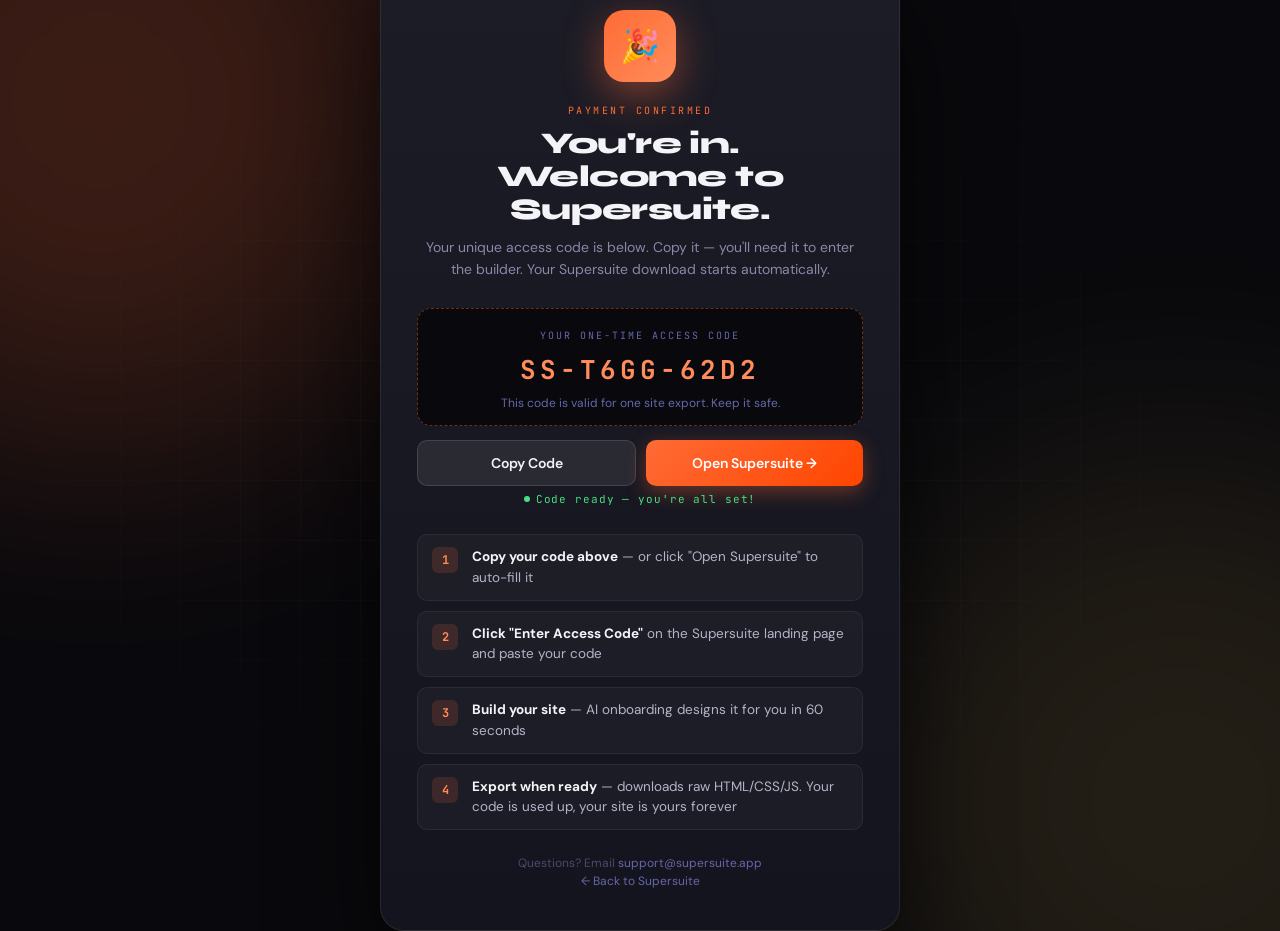
<file: success.html>
<!DOCTYPE html>
<html lang="en">
<head>
  <meta charset="UTF-8">
  <meta name="viewport" content="width=device-width, initial-scale=1.0">
  <title>Supersuite — You're In 🎉</title>
  <link rel="icon" href="icon.png">
  <link rel="preconnect" href="https://fonts.googleapis.com">
  <link href="https://fonts.googleapis.com/css2?family=Syne:wght@700;800&family=DM+Sans:wght@400;500;600&family=JetBrains+Mono:wght@500;700&display=swap" rel="stylesheet">
  <style>
    *{box-sizing:border-box;margin:0;padding:0}
    html,body{height:100%;background:#09090d;color:#f4f4f8;font-family:'DM Sans',sans-serif;-webkit-font-smoothing:antialiased}
    body{display:flex;flex-direction:column;align-items:center;justify-content:center;min-height:100vh;padding:24px;overflow-x:hidden}

    /* bg */
    .bg{position:fixed;inset:0;z-index:0;pointer-events:none}
    .bg-grid{position:absolute;inset:0;background-image:linear-gradient(rgba(255,255,255,.025) 1px,transparent 1px),linear-gradient(90deg,rgba(255,255,255,.025) 1px,transparent 1px);background-size:60px 60px;mask-image:radial-gradient(ellipse at center,#000 30%,transparent 75%)}
    .bg-glow{position:absolute;width:700px;height:700px;border-radius:50%;filter:blur(130px)}
    .bg-glow-1{background:#ff6b35;top:-250px;left:-250px;opacity:.2}
    .bg-glow-2{background:#ffd166;bottom:-250px;right:-250px;opacity:.1}

    /* card */
    .card{position:relative;z-index:1;width:min(520px,100%);background:linear-gradient(180deg,#1c1c26,#14141e);border:1px solid rgba(255,255,255,.08);border-radius:24px;padding:40px 36px;box-shadow:0 40px 100px rgba(0,0,0,.6);text-align:center}
    .card::before{content:'';position:absolute;top:0;left:20px;right:20px;height:1px;background:linear-gradient(90deg,transparent,rgba(255,107,53,.6),transparent)}

    /* success icon */
    .icon{width:72px;height:72px;border-radius:20px;background:linear-gradient(135deg,#ff6b35,#ff8c5a);margin:0 auto 22px;display:flex;align-items:center;justify-content:center;font-size:32px;box-shadow:0 12px 40px rgba(255,107,53,.45);animation:pop .5s cubic-bezier(.34,1.56,.64,1)}
    @keyframes pop{from{opacity:0;transform:scale(.6)}to{opacity:1;transform:scale(1)}}

    .eyebrow{font-family:'JetBrains Mono',monospace;font-size:10px;letter-spacing:.25em;color:#ff6b35;text-transform:uppercase;margin-bottom:10px}
    h1{font-family:'Syne',sans-serif;font-size:30px;font-weight:800;letter-spacing:-0.02em;line-height:1.1;margin-bottom:10px}
    .sub{color:#8888a8;font-size:14px;line-height:1.6;margin-bottom:28px}

    /* code box */
    .code-wrap{background:#09090d;border:1px dashed rgba(255,107,53,.4);border-radius:14px;padding:20px 20px 14px;margin-bottom:10px}
    .code-label{font-family:'JetBrains Mono',monospace;font-size:10px;letter-spacing:.2em;color:#6666aa;text-transform:uppercase;margin-bottom:10px}
    .code-val{font-family:'JetBrains Mono',monospace;font-size:26px;letter-spacing:4px;color:#ff8c5a;font-weight:700;word-break:break-all}
    .code-hint{font-size:12px;color:#6666aa;margin-top:8px}

    /* buttons */
    .btn-row{display:flex;gap:10px;margin-top:14px}
    .btn{flex:1;padding:13px 16px;border-radius:10px;font-family:'DM Sans',sans-serif;font-size:14px;font-weight:600;cursor:pointer;border:0;transition:all .15s;display:flex;align-items:center;justify-content:center;gap:8px}
    .btn-copy{background:rgba(255,255,255,.08);color:#f4f4f8;border:1px solid rgba(255,255,255,.12)}
    .btn-copy:hover{background:rgba(255,255,255,.14)}
    .btn-primary{background:linear-gradient(135deg,#ff6b35,#ff4500);color:#fff;box-shadow:0 6px 20px rgba(255,107,53,.35)}
    .btn-primary:hover{transform:translateY(-1px);box-shadow:0 8px 28px rgba(255,107,53,.45)}
    .btn-primary:disabled{opacity:.6;cursor:wait;transform:none}

    /* steps */
    .steps{margin-top:28px;display:flex;flex-direction:column;gap:10px;text-align:left}
    .step{display:flex;gap:14px;align-items:flex-start;padding:12px 14px;background:rgba(255,255,255,.03);border-radius:10px;border:1px solid rgba(255,255,255,.06)}
    .step-num{width:26px;height:26px;border-radius:6px;background:rgba(255,107,53,.15);color:#ff8c5a;font-family:'JetBrains Mono',monospace;font-size:12px;font-weight:700;display:flex;align-items:center;justify-content:center;flex-shrink:0}
    .step-text{font-size:13.5px;color:#b4b4c8;line-height:1.5}
    .step-text strong{color:#f4f4f8}

    /* status */
    .status{font-family:'JetBrains Mono',monospace;font-size:11px;color:#4ade80;letter-spacing:.08em;margin-top:6px;display:flex;align-items:center;justify-content:center;gap:6px}
    .status-dot{width:6px;height:6px;border-radius:50%;background:#4ade80;animation:blink 1.5s infinite}
    @keyframes blink{0%,100%{opacity:1}50%{opacity:.3}}

    .footer-note{margin-top:24px;font-size:12px;color:#4a4a6a;line-height:1.5}
    .footer-note a{color:#6666aa;text-decoration:none}
    .footer-note a:hover{color:#b4b4c8}

    /* loading state */
    .loading{opacity:.5;pointer-events:none}
    .spinner{width:20px;height:20px;border:2px solid rgba(255,255,255,.2);border-top-color:#ff6b35;border-radius:50%;animation:spin .8s linear infinite;display:inline-block}
    @keyframes spin{to{transform:rotate(360deg)}}
  </style>
</head>
<body>
  <div class="bg">
    <div class="bg-grid"></div>
    <div class="bg-glow bg-glow-1"></div>
    <div class="bg-glow bg-glow-2"></div>
  </div>

  <div class="card" id="main-card">
    <div class="icon">🎉</div>
    <div class="eyebrow">Payment Confirmed</div>
    <h1>You're in.<br>Welcome to Supersuite.</h1>
    <p class="sub">Your unique access code is below. Copy it — you'll need it to enter the builder. Your Supersuite download starts automatically.</p>

    <div class="code-wrap">
      <div class="code-label">Your One-Time Access Code</div>
      <div class="code-val" id="code-display">Generating…</div>
      <div class="code-hint">This code is valid for one site export. Keep it safe.</div>
    </div>

    <div class="btn-row">
      <button class="btn btn-copy" id="copy-btn" onclick="copyCode()" disabled>Copy Code</button>
      <button class="btn btn-primary" id="open-btn" onclick="openBuilder()" disabled>
        Open Supersuite →
      </button>
    </div>

    <div class="status" id="status-line">
      <div class="spinner"></div>
      <span id="status-text">Generating your code…</span>
    </div>

    <div class="steps">
      <div class="step">
        <div class="step-num">1</div>
        <div class="step-text"><strong>Copy your code above</strong> — or click "Open Supersuite" to auto-fill it</div>
      </div>
      <div class="step">
        <div class="step-num">2</div>
        <div class="step-text"><strong>Click "Enter Access Code"</strong> on the Supersuite landing page and paste your code</div>
      </div>
      <div class="step">
        <div class="step-num">3</div>
        <div class="step-text"><strong>Build your site</strong> — AI onboarding designs it for you in 60 seconds</div>
      </div>
      <div class="step">
        <div class="step-num">4</div>
        <div class="step-text"><strong>Export when ready</strong> — downloads raw HTML/CSS/JS. Your code is used up, your site is yours forever</div>
      </div>
    </div>

    <p class="footer-note">
      Questions? Email <a href="mailto:support@supersuite.app">support@supersuite.app</a><br>
      <a href="index.html">← Back to Supersuite</a>
    </p>
  </div>

  <script>
  (function(){
    const SB_URL = 'https://yhddvyncsxpcnvtvkajw.supabase.co';
    const SB_KEY = 'eyJhbGciOiJIUzI1NiIsInR5cCI6IkpXVCJ9.eyJpc3MiOiJzdXBhYmFzZSIsInJlZiI6InloZGR2eW5jc3hwY252dHZrYWp3Iiwicm9sZSI6ImFub24iLCJpYXQiOjE3ODAzNzkxOTIsImV4cCI6MjA5NTk1NTE5Mn0.CTlfSLnHtOZ0DkZZT4-Z2sSfKleky0wo8ltQWBc7ar4';

    let generatedCode = null;

    // ── Determine tier from URL params ──────────────────────────
    function getTier(){
      const p = new URLSearchParams(window.location.search);
      const t = (p.get('tier') || p.get('plan') || 'single').toLowerCase();
      if (t.includes('agency')) return 'agency';
      if (t.includes('pro'))    return 'pro';
      return 'single';
    }

    // ── Generate a unique SS code ───────────────────────────────
    function mintCode(tier){
      const prefix = tier === 'agency' ? 'SSA' : tier === 'pro' ? 'SSP' : 'SS';
      const chars  = 'ABCDEFGHJKLMNPQRSTUVWXYZ23456789';
      let rand = '';
      for (let i=0; i<4; i++) rand += chars[Math.floor(Math.random()*chars.length)];
      let rand2 = '';
      for (let i=0; i<4; i++) rand2 += chars[Math.floor(Math.random()*chars.length)];
      return prefix + '-' + rand + '-' + rand2;
    }

    // ── Store code in Supabase ──────────────────────────────────
    async function storeCode(code, tier, email){
      const expiresAt = new Date(Date.now() + 30 * 24 * 60 * 60 * 1000).toISOString();
      try {
        await fetch(SB_URL + '/rest/v1/access_codes', {
          method: 'POST',
          headers: {
            'apikey': SB_KEY,
            'Authorization': 'Bearer ' + SB_KEY,
            'Content-Type': 'application/json',
            'Prefer': 'resolution=merge-duplicates'
          },
          body: JSON.stringify({
            code,
            tier,
            email:      email || null,
            issued_at:  new Date().toISOString(),
            expires_at: expiresAt,
            used:       false,
            source:     'gumroad'
          })
        });

        // Also log the user if we have their email
        if (email) {
          await fetch(SB_URL + '/rest/v1/users', {
            method: 'POST',
            headers: {
              'apikey': SB_KEY,
              'Authorization': 'Bearer ' + SB_KEY,
              'Content-Type': 'application/json',
              'Prefer': 'resolution=merge-duplicates'
            },
            body: JSON.stringify({
              email,
              tier,
              joined_at: new Date().toISOString(),
              last_seen: new Date().toISOString(),
              code,
              sites_count: 0,
              exports_count: 0
            })
          });
        }
      } catch(e) {
        console.warn('Supabase store failed (code still works locally):', e);
      }
    }

    // ── Update UI ───────────────────────────────────────────────
    function setStatus(text, done){
      document.getElementById('status-text').textContent = text;
      const dot = document.querySelector('.spinner');
      if (done && dot) {
        dot.style.display = 'none';
        const greenDot = document.createElement('div');
        greenDot.className = 'status-dot';
        dot.parentNode.insertBefore(greenDot, dot);
        document.getElementById('status-line').style.color = '#4ade80';
      }
    }

    // ── Copy code ───────────────────────────────────────────────
    window.copyCode = function(){
      if (!generatedCode) return;
      navigator.clipboard.writeText(generatedCode).then(() => {
        const btn = document.getElementById('copy-btn');
        btn.textContent = 'Copied ✓';
        setTimeout(() => btn.textContent = 'Copy Code', 2000);
      });
    };

    // ── Open builder with code pre-filled ───────────────────────
    window.openBuilder = function(){
      if (!generatedCode) return;
      // Store in sessionStorage so builder can auto-fill it
      sessionStorage.setItem('ss_prefill_code', generatedCode);
      window.location.href = 'index.html?code=' + encodeURIComponent(generatedCode);
    };

    // ── Get Gumroad email from URL if passed ─────────────────────
    function getEmail(){
      const p = new URLSearchParams(window.location.search);
      return p.get('email') || p.get('buyer_email') || '';
    }

    // ── Main boot ───────────────────────────────────────────────
    async function boot(){
      const tier  = getTier();
      const email = getEmail();
      const code  = mintCode(tier);
      generatedCode = code;

      // Show code immediately
      document.getElementById('code-display').textContent = code;
      setStatus('Saving your code…', false);

      // Store in Supabase
      await storeCode(code, tier, email);
      setStatus('Code ready — you\'re all set!', true);

      // Enable buttons
      document.getElementById('copy-btn').disabled = false;
      document.getElementById('open-btn').disabled = false;

      // Also store in localStorage so the builder can validate it
      try {
        const existing = JSON.parse(localStorage.getItem('ss_generated_codes_v1') || '{}');
        existing[code] = {
          tier,
          note:      'Purchased via Gumroad',
          issuedAt:  Date.now(),
          expiresAt: Date.now() + 30 * 24 * 60 * 60 * 1000,
          owner:     email
        };
        localStorage.setItem('ss_generated_codes_v1', JSON.stringify(existing));
      } catch(e) {}
    }

    boot();
  })();
  </script>
</body>
</html>
</file>
<file: style.css>
﻿/* â•â•â•â•â•â•â•â•â•â•â•â•â•â•â•â•â•â•â•â•â•â•â•â•â•â•â•â•â•â•â•â•â•â•â•â•â•â•â•â•â•â•â•â•â•â•â•â•â•â•â•â•â•â•â•â•â•â•â•â•â•â•â•â•â•â•â•
   SUPERSUITE SSV26.1 â€” OFFICIAL LAUNCH STYLESHEET
   Complete UI: Landing Â· Builder Â· Modals Â· Collab Â· Projects
â•â•â•â•â•â•â•â•â•â•â•â•â•â•â•â•â•â•â•â•â•â•â•â•â•â•â•â•â•â•â•â•â•â•â•â•â•â•â•â•â•â•â•â•â•â•â•â•â•â•â•â•â•â•â•â•â•â•â•â•â•â•â•â•â•â•â• */

*,*::before,*::after{box-sizing:border-box;margin:0;padding:0}

:root{
  /* ── Supersuite Design System v2 ─────────────────────────── */
  --ss-orange:      #F97316;
  --ss-orange-dim:  #C2580F;
  --ss-orange-glow: rgba(249,115,22,0.15);
  --ss-bg:          #0A0A0A;
  --ss-surface:     #111111;
  --ss-surface-2:   #1A1A1A;
  --ss-border:      #262626;
  --ss-border-2:    #333333;
  --ss-text:        #F5F5F5;
  --ss-text-2:      #A3A3A3;
  --ss-text-3:      #525252;

  /* ── Legacy aliases (maps old --ui-* to new tokens) ─────── */
  --ui-bg:          var(--ss-bg);
  --ui-surface:     var(--ss-surface);
  --ui-surface2:    var(--ss-surface-2);
  --ui-surface3:    #222222;
  --ui-border:      var(--ss-border);
  --ui-border2:     var(--ss-border-2);
  --ui-text:        var(--ss-text);
  --ui-text2:       var(--ss-text-2);
  --ui-accent:      var(--ss-orange);
  --ui-accent2:     var(--ss-orange-dim);
  --ui-accent-glow: var(--ss-orange-glow);
  --ui-success:     #22c55e;
  --ui-warning:     #f59e0b;
  --ui-danger:      #ef4444;
  --ui-blue:        #3b82f6;
  --ui-purple:      #8b5cf6;

  /* ── Layout ─────────────────────────────────────────────── */
  --sidebar-w:  0px;   /* sidebar removed */
  --rp-w:       0px;   /* right panel removed */
  --nav-h:      52px;

  /* ── Geometry ───────────────────────────────────────────── */
  --r-sm: 4px;
  --r-md: 6px;
  --r-lg: 6px;
  --r-xl: 6px;

  /* ── Shadows → replaced by borders per spec ─────────────── */
  --sh-sm:    none;
  --sh-md:    none;
  --sh-lg:    none;
  --sh-accent:none;

  /* ── Transitions ─────────────────────────────────────────── */
  --t:        all 120ms ease;
  --t-slow:   all 200ms ease;
  --t-spring: all 120ms ease;
}

html{scroll-behavior:smooth}
body{font-family:'IBM Plex Sans',system-ui,sans-serif;background:var(--ui-bg);color:var(--ui-text);-webkit-font-smoothing:antialiased}
body.lp-active{overflow:auto;height:auto}
body.builder-active{overflow:hidden;height:100vh}
::-webkit-scrollbar{width:6px;height:6px}
::-webkit-scrollbar-track{background:var(--ui-surface)}
::-webkit-scrollbar-thumb{background:var(--ui-border2);border-radius:3px}
::-webkit-scrollbar-thumb:hover{background:var(--ui-accent)}

/* â•â•â•â•â•â•â•â•â•â•â•â•â•â•â•â•â•â•â•â•â•â•â•â•â•â•â•â•â•â•â•â•â•â•â•â•â•â•â•â•â•â•â•â•â•â•â•â•â•â•â•â•â•â•â•â•â•â•â•â•â•â•â•
   LANDING PAGE
â•â•â•â•â•â•â•â•â•â•â•â•â•â•â•â•â•â•â•â•â•â•â•â•â•â•â•â•â•â•â•â•â•â•â•â•â•â•â•â•â•â•â•â•â•â•â•â•â•â•â•â•â•â•â•â•â•â•â•â•â•â•â• */
.lp-root{font-family:'DM Sans',system-ui,sans-serif;background:var(--ui-bg);color:var(--ui-text);overflow-x:hidden}

/* Nav */
.lp-nav{position:sticky;top:0;z-index:200;background:rgba(15,15,19,.9);backdrop-filter:blur(16px);border-bottom:1px solid var(--ui-border)}
.lp-nav-inner{max-width:1200px;margin:0 auto;display:flex;align-items:center;padding:0 24px;height:64px;gap:24px}
.lp-nav-logo{display:flex;align-items:center;gap:10px;flex-shrink:0}
.lp-logo-mark{width:36px;height:36px;background:linear-gradient(135deg,var(--ui-accent),#ff3d00);border-radius:10px;display:flex;align-items:center;justify-content:center;font-family:'Syne',sans-serif;font-weight:800;font-size:13px;color:white;box-shadow:var(--sh-accent);flex-shrink:0}
.lp-logo-text{font-family:'Syne',sans-serif;font-weight:800;font-size:20px;color:var(--ui-text);letter-spacing:-.3px}
.lp-version-tag{font-size:10px;font-weight:700;letter-spacing:.3px;background:rgba(255,107,53,.12);border:1px solid rgba(255,107,53,.28);color:var(--ui-accent);padding:2px 7px;border-radius:20px}
.lp-nav-links{display:flex;align-items:center;gap:28px;flex:1}
.lp-nav-links a{color:var(--ui-text2);font-size:14px;font-weight:500;text-decoration:none;transition:var(--t)}
.lp-nav-links a:hover{color:var(--ui-text)}
.lp-nav-cta{background:linear-gradient(135deg,var(--ui-accent),#ff3d00);border:none;border-radius:var(--r-md);padding:9px 20px;color:white;font-size:14px;font-weight:700;font-family:'DM Sans',sans-serif;cursor:pointer;transition:var(--t-spring);box-shadow:var(--sh-accent);white-space:nowrap;flex-shrink:0}
.lp-nav-cta:hover{transform:translateY(-2px);box-shadow:0 12px 36px rgba(255,107,53,.5)}
.lp-hamburger{display:none;flex-direction:column;gap:5px;background:none;border:none;cursor:pointer;padding:6px;margin-left:auto}
.lp-hamburger span{display:block;width:22px;height:2px;background:var(--ui-text);border-radius:2px;transition:var(--t)}
.lp-nav-mobile{display:none;flex-direction:column;border-top:1px solid var(--ui-border);background:var(--ui-surface);padding:12px 24px 20px}
.lp-nav-mobile.open{display:flex}
.lp-nav-mobile a{color:var(--ui-text2);font-size:15px;font-weight:500;text-decoration:none;padding:11px 0;border-bottom:1px solid var(--ui-border);display:block}
.lp-nav-mobile a:hover{color:var(--ui-text)}

/* Hero */
.lp-hero{position:relative;overflow:hidden;padding:100px 24px 80px;text-align:center}
.lp-hero-orb{position:absolute;border-radius:50%;pointer-events:none;filter:blur(60px)}
.lp-orb-1{width:600px;height:600px;background:radial-gradient(circle,rgba(255,107,53,.12),transparent 70%);top:-150px;left:50%;transform:translateX(-50%)}
.lp-orb-2{width:400px;height:400px;background:radial-gradient(circle,rgba(139,92,246,.1),transparent 70%);top:80px;right:-100px}
.lp-orb-3{width:300px;height:300px;background:radial-gradient(circle,rgba(59,130,246,.08),transparent 70%);bottom:0;left:-80px}
.lp-hero-inner{position:relative;z-index:1;max-width:840px;margin:0 auto}
.lp-hero-badge{display:inline-flex;align-items:center;gap:8px;background:rgba(255,107,53,.1);border:1px solid rgba(255,107,53,.25);border-radius:50px;padding:6px 16px;font-size:13px;font-weight:600;color:var(--ui-accent);margin-bottom:28px}
.lp-hero-heading{font-family:'Syne',sans-serif;font-size:clamp(36px,6vw,72px);font-weight:800;line-height:1.1;letter-spacing:-2px;margin-bottom:20px;color:var(--ui-text)}
.lp-hero-accent{background:linear-gradient(135deg,var(--ui-accent),#ff3d00,#a78bfa);-webkit-background-clip:text;background-clip:text;-webkit-text-fill-color:transparent}
.lp-hero-sub{font-size:clamp(16px,2vw,19px);color:var(--ui-text2);line-height:1.7;max-width:640px;margin:0 auto 36px}
.lp-hero-ctas{display:flex;gap:14px;flex-wrap:wrap;justify-content:center;margin-bottom:48px}
.lp-btn-primary{background:linear-gradient(135deg,var(--ui-accent),#ff3d00);border:none;border-radius:var(--r-md);padding:14px 32px;font-size:16px;font-weight:700;color:white;cursor:pointer;font-family:'DM Sans',sans-serif;transition:var(--t-spring);box-shadow:var(--sh-accent)}
.lp-btn-primary:hover{transform:translateY(-3px);box-shadow:0 16px 48px rgba(255,107,53,.5)}
.lp-btn-ghost{background:rgba(255,255,255,.05);border:1px solid var(--ui-border2);border-radius:var(--r-md);padding:14px 28px;font-size:16px;font-weight:600;color:var(--ui-text2);text-decoration:none;display:inline-flex;align-items:center;transition:var(--t)}
.lp-btn-ghost:hover{background:rgba(255,255,255,.08);color:var(--ui-text)}
.lp-hero-stats{display:flex;align-items:center;justify-content:center;gap:32px;margin-bottom:56px;flex-wrap:wrap}
.lp-stat{display:flex;flex-direction:column;align-items:center;gap:3px}
.lp-stat-num{font-family:'Syne',sans-serif;font-size:32px;font-weight:800;color:var(--ui-text);letter-spacing:-1px}
.lp-stat-label{font-size:12px;color:var(--ui-text2);font-weight:500}
.lp-stat-divider{width:1px;height:40px;background:var(--ui-border2)}

/* Demo mockup */
.lp-demo-preview{background:var(--ui-surface);border:1px solid var(--ui-border2);border-radius:var(--r-lg);overflow:hidden;box-shadow:0 32px 80px rgba(0,0,0,.6);max-width:840px;margin:0 auto}
.lp-demo-chrome{background:var(--ui-surface2);border-bottom:1px solid var(--ui-border);display:flex;align-items:center;gap:10px;padding:10px 16px}
.lp-demo-dots{display:flex;gap:5px}
.lp-demo-dots span{width:10px;height:10px;border-radius:50%}
.lp-demo-dots span:nth-child(1){background:#ff5f57}
.lp-demo-dots span:nth-child(2){background:#febc2e}
.lp-demo-dots span:nth-child(3){background:#28c840}
.lp-demo-url{flex:1;text-align:center;font-size:12px;color:var(--ui-text2);background:var(--ui-surface3);border-radius:6px;padding:4px 12px;max-width:260px;margin:0 auto}
.lp-demo-screen{display:flex;height:280px}
.lp-demo-sidebar{width:130px;flex-shrink:0;background:var(--ui-surface2);border-right:1px solid var(--ui-border);padding:10px 8px;display:flex;flex-direction:column;gap:6px}
.lp-ds-item{height:36px;background:var(--ui-surface3);border-radius:6px;border:1px solid var(--ui-border)}
.lp-demo-canvas{flex:1;display:flex;flex-direction:column;gap:6px;padding:10px;background:#1a1a2e;overflow:hidden}
.lp-demo-block{border-radius:6px;flex-shrink:0}
.lp-db-hero{height:90px;background:linear-gradient(135deg,#1a1a2e,#16213e);border:1px solid rgba(255,107,53,.3);padding:12px;display:flex;flex-direction:column;gap:6px;justify-content:center}
.lp-db-hero-line{height:10px;width:60%;background:rgba(255,255,255,.5);border-radius:4px}
.lp-db-hero-sub{height:6px;width:80%;background:rgba(255,255,255,.2);border-radius:3px}
.lp-db-hero-btn{height:8px;width:30%;background:var(--ui-accent);border-radius:4px;margin-top:2px}
.lp-db-feat{height:60px;background:rgba(255,255,255,.03);border:1px solid var(--ui-border);padding:8px}
.lp-db-feat-grid{display:grid;grid-template-columns:1fr 1fr 1fr;gap:4px;height:100%}
.lp-db-feat-grid div{background:rgba(255,255,255,.06);border-radius:3px}
.lp-db-price{height:72px;background:rgba(255,107,53,.06);border:1px solid rgba(255,107,53,.2);padding:8px}
.lp-db-price-cards{display:flex;gap:4px;align-items:flex-end;height:100%}
.lp-db-price-cards div{flex:1;background:rgba(255,255,255,.08);border-radius:3px}
.lp-db-pc-featured{background:var(--ui-accent)!important;height:80%!important}
.lp-demo-right{width:90px;flex-shrink:0;background:var(--ui-surface2);border-left:1px solid var(--ui-border);padding:10px 8px;display:flex;flex-direction:column;gap:6px}
.lp-dr-item{height:20px;background:var(--ui-surface3);border-radius:4px;border:1px solid var(--ui-border)}
.lp-dr-color{background:rgba(255,107,53,.2);border-color:rgba(255,107,53,.3);height:14px}

/* Section commons */
.lp-section-inner{max-width:1200px;margin:0 auto;padding:0 24px}
.lp-section-label{font-size:12px;font-weight:700;text-transform:uppercase;letter-spacing:1.2px;color:var(--ui-accent);margin-bottom:12px}
.lp-section-title{font-family:'Syne',sans-serif;font-size:clamp(28px,4vw,48px);font-weight:800;letter-spacing:-1.5px;color:var(--ui-text);margin-bottom:12px;line-height:1.1}
.lp-title-light{color:#fff}
.lp-section-sub{font-size:17px;color:var(--ui-text2);line-height:1.7;max-width:560px;margin-bottom:56px}
.lp-sub-light{color:rgba(255,255,255,.6)}

/* Features */
.lp-features{padding:96px 0;border-top:1px solid var(--ui-border)}
.lp-features-grid{display:grid;grid-template-columns:repeat(3,1fr);gap:24px}
.lp-feat-card{background:var(--ui-surface);border:1px solid var(--ui-border);border-radius:var(--r-lg);padding:28px;transition:var(--t)}
.lp-feat-card:hover{border-color:var(--ui-accent);transform:translateY(-3px);box-shadow:0 12px 40px rgba(0,0,0,.3)}
.lp-feat-icon{font-size:24px;margin-bottom:14px;width:52px;height:52px;background:rgba(255,107,53,.08);border-radius:12px;border:1px solid rgba(255,107,53,.15);display:flex;align-items:center;justify-content:center}
.lp-feat-card h3{font-family:'Syne',sans-serif;font-size:16px;font-weight:700;color:var(--ui-text);margin-bottom:8px}
.lp-feat-card p{font-size:14px;color:var(--ui-text2);line-height:1.7}

/* Pricing */
.lp-pricing{padding:96px 0;background:var(--ui-surface);border-top:1px solid var(--ui-border);border-bottom:1px solid var(--ui-border)}
.lp-pricing-grid{display:grid;grid-template-columns:repeat(4,1fr);gap:20px;align-items:start}
.lp-plan-card{background:rgba(255,255,255,.03);border:1px solid var(--ui-border2);border-radius:var(--r-lg);padding:28px 22px;position:relative;transition:var(--t)}
.lp-plan-card:hover{border-color:rgba(255,107,53,.3);transform:translateY(-3px)}
.lp-plan-featured{background:rgba(255,107,53,.07);border-color:var(--ui-accent);box-shadow:0 0 0 1px var(--ui-accent)}
.lp-plan-badge{position:absolute;top:-12px;left:50%;transform:translateX(-50%);background:var(--ui-accent);color:white;font-size:11px;font-weight:700;padding:4px 14px;border-radius:20px;white-space:nowrap}
.lp-plan-name{font-size:12px;font-weight:700;letter-spacing:.8px;text-transform:uppercase;color:var(--ui-text2);margin-bottom:10px}
.lp-plan-price{font-family:'Syne',sans-serif;font-size:44px;font-weight:800;color:var(--ui-text);letter-spacing:-2px;line-height:1;margin-bottom:8px}
.lp-plan-price span{font-size:16px;font-weight:500;color:var(--ui-text2);letter-spacing:0}
.lp-plan-desc{font-size:13px;color:var(--ui-text2);margin-bottom:20px;line-height:1.5}
.lp-plan-features{list-style:none;display:flex;flex-direction:column;gap:8px;margin-bottom:24px}
.lp-plan-features li{font-size:13px;color:rgba(255,255,255,.8);line-height:1.4}
.lp-feat-off{color:var(--ui-text2)!important;opacity:.5}
.lp-plan-btn{width:100%;background:var(--ui-surface2);border:1px solid var(--ui-border2);border-radius:var(--r-md);padding:11px 16px;color:var(--ui-text);font-size:13px;font-weight:600;font-family:'DM Sans',sans-serif;cursor:pointer;transition:var(--t-spring)}
.lp-plan-btn:hover{border-color:var(--ui-accent);color:var(--ui-accent)}
.lp-plan-btn-featured{background:linear-gradient(135deg,var(--ui-accent),#ff3d00);border-color:transparent;color:white;box-shadow:var(--sh-accent)}
.lp-plan-btn-featured:hover{transform:translateY(-2px);box-shadow:0 12px 36px rgba(255,107,53,.5);color:white}
.lp-pricing-note{text-align:center;margin-top:32px;font-size:13px;color:var(--ui-text2)}

/* FAQ */
.lp-faq{padding:96px 0;border-top:1px solid var(--ui-border)}
.lp-faq-list{display:flex;flex-direction:column;gap:2px;max-width:760px}
.lp-faq-item{border-bottom:1px solid var(--ui-border)}
.lp-faq-q{width:100%;background:none;border:none;display:flex;align-items:center;justify-content:space-between;padding:18px 0;color:var(--ui-text);font-size:15px;font-weight:600;font-family:'DM Sans',sans-serif;cursor:pointer;text-align:left;gap:12px;transition:var(--t)}
.lp-faq-q:hover{color:var(--ui-accent)}
.lp-faq-arrow{font-size:16px;flex-shrink:0;transition:transform .25s ease}
.lp-faq-q.open .lp-faq-arrow{transform:rotate(180deg)}
.lp-faq-a{font-size:14px;color:var(--ui-text2);line-height:1.8;padding-bottom:18px;display:none}
.lp-faq-a.open{display:block}
.lp-faq-a strong{color:var(--ui-text)}

/* Landing Footer */
.lp-footer{border-top:1px solid var(--ui-border);background:var(--ui-surface);padding:28px 0}
.lp-footer-inner{max-width:1200px;margin:0 auto;padding:0 24px;display:flex;align-items:center;justify-content:space-between;flex-wrap:wrap;gap:12px}
.lp-footer-brand{display:flex;align-items:center;gap:10px}
.lp-footer-copy{font-size:13px;color:var(--ui-text2)}
.lp-footer-copy a{color:var(--ui-text2);text-decoration:none;transition:var(--t)}
.lp-footer-copy a:hover{color:var(--ui-accent)}

/* â•â•â•â•â•â•â•â•â•â•â•â•â•â•â•â•â•â•â•â•â•â•â•â•â•â•â•â•â•â•â•â•â•â•â•â•â•â•â•â•â•â•â•â•â•â•â•â•â•â•â•â•â•â•â•â•â•â•â•â•â•â•â•
   LOGIN MODAL
â•â•â•â•â•â•â•â•â•â•â•â•â•â•â•â•â•â•â•â•â•â•â•â•â•â•â•â•â•â•â•â•â•â•â•â•â•â•â•â•â•â•â•â•â•â•â•â•â•â•â•â•â•â•â•â•â•â•â•â•â•â•â• */
.login-modal-overlay{position:fixed;inset:0;z-index:9999;display:flex;align-items:center;justify-content:center;background:rgba(0,0,0,.75);backdrop-filter:blur(6px);animation:fadeIn .2s ease}
.login-modal-card{background:rgba(22,22,30,.97);border:1px solid rgba(255,107,53,.22);border-radius:var(--r-xl);padding:44px 40px;width:460px;max-width:calc(100vw - 32px);box-shadow:0 32px 96px rgba(0,0,0,.65),inset 0 1px 0 rgba(255,255,255,.04);backdrop-filter:blur(24px);position:relative;animation:slideUp .4s cubic-bezier(.34,1.56,.64,1) both}
.login-modal-close{position:absolute;top:16px;right:16px;background:var(--ui-surface2);border:1px solid var(--ui-border);border-radius:var(--r-sm);width:28px;height:28px;color:var(--ui-text2);font-size:13px;cursor:pointer;display:flex;align-items:center;justify-content:center;transition:var(--t)}
.login-modal-close:hover{border-color:var(--ui-danger);color:var(--ui-danger)}
.login-modal-title{font-family:'Syne',sans-serif;font-weight:700;font-size:20px;color:var(--ui-text);margin-bottom:6px}
.login-modal-sub{font-size:13px;color:var(--ui-text2);margin-bottom:4px}
.login-modal-sub a{color:var(--ui-accent);text-decoration:none}
.login-tier-hint{display:flex;align-items:center;gap:8px;background:rgba(255,107,53,.08);border:1px solid rgba(255,107,53,.2);border-radius:var(--r-sm);padding:8px 12px;margin-top:8px;font-size:13px;color:var(--ui-accent)}
.login-modal-tiers{margin-top:20px;display:flex;flex-direction:column;gap:6px}

@keyframes slideUp{from{opacity:0;transform:translateY(40px) scale(.95)}to{opacity:1;transform:translateY(0) scale(1)}}
@keyframes fadeIn{from{opacity:0}to{opacity:1}}

/* Gate styles */
.gate-logo{display:flex;align-items:center;gap:12px;margin-bottom:28px}
.gate-logo-mark{width:48px;height:48px;background:linear-gradient(135deg,var(--ui-accent),#ff3d00);border-radius:14px;display:flex;align-items:center;justify-content:center;font-family:'Syne',sans-serif;font-weight:800;font-size:18px;color:white;box-shadow:var(--sh-accent);letter-spacing:-1px;flex-shrink:0}
.gate-logo-text{font-family:'Syne',sans-serif;font-weight:800;font-size:28px;background:linear-gradient(135deg,#fff,#a0a0c0);-webkit-background-clip:text;background-clip:text;-webkit-text-fill-color:transparent;letter-spacing:-.5px}
.gate-input-wrap{display:flex;gap:8px;width:100%}
.gate-input-wrap input{flex:1;background:rgba(255,255,255,.05);border:1px solid var(--ui-border2);border-radius:var(--r-md);padding:12px 16px;color:var(--ui-text);font-size:15px;font-family:'DM Sans',sans-serif;outline:none;transition:var(--t)}
.gate-input-wrap input:focus{border-color:var(--ui-accent);background:rgba(255,107,53,.05);box-shadow:0 0 0 3px var(--ui-accent-glow)}
.gate-input-wrap button{background:linear-gradient(135deg,var(--ui-accent),#ff3d00);border:none;border-radius:var(--r-md);padding:12px 20px;color:white;font-weight:600;font-size:14px;cursor:pointer;transition:var(--t-spring);font-family:'DM Sans',sans-serif;white-space:nowrap;box-shadow:var(--sh-accent)}
.gate-input-wrap button:hover{transform:translateY(-2px);box-shadow:0 12px 40px rgba(255,107,53,.5)}
.gate-error{color:var(--ui-danger);font-size:13px;min-height:20px;margin-top:8px;margin-bottom:4px}
@keyframes shake{0%,100%{transform:translateX(0)}25%{transform:translateX(-8px)}75%{transform:translateX(8px)}}
.gate-badge{display:inline-flex;align-items:center;gap:6px;font-size:12px;color:var(--ui-text2);background:rgba(255,255,255,.03);border:1px solid var(--ui-border);border-radius:20px;padding:6px 12px}

/* Tier refs */
.lmt-row{display:flex;align-items:center;gap:10px;padding:7px 10px;background:var(--ui-surface2);border:1px solid var(--ui-border);border-radius:var(--r-sm)}
.lmt-code{font-family:'Courier New',monospace;font-size:12px;color:var(--ui-text);background:var(--ui-surface3);border:1px solid var(--ui-border2);padding:2px 7px;border-radius:4px;min-width:82px;text-align:center}
.lmt-tier{font-size:11px;font-weight:700;padding:2px 8px;border-radius:20px;letter-spacing:.3px;white-space:nowrap}
.lmt-free{background:rgba(144,144,176,.15);color:var(--ui-text2);border:1px solid var(--ui-border2)}
.lmt-basic{background:rgba(59,130,246,.15);color:#60a5fa;border:1px solid rgba(59,130,246,.3)}
.lmt-pro{background:rgba(255,107,53,.15);color:var(--ui-accent);border:1px solid rgba(255,107,53,.3)}
.lmt-agency{background:rgba(139,92,246,.15);color:#a78bfa;border:1px solid rgba(139,92,246,.3)}
.lmt-limit{font-size:11px;color:var(--ui-text2);margin-left:auto;white-space:nowrap}

/* â•â•â•â•â•â•â•â•â•â•â•â•â•â•â•â•â•â•â•â•â•â•â•â•â•â•â•â•â•â•â•â•â•â•â•â•â•â•â•â•â•â•â•â•â•â•â•â•â•â•â•â•â•â•â•â•â•â•â•â•â•â•â•
   BUILDER APP SHELL
â•â•â•â•â•â•â•â•â•â•â•â•â•â•â•â•â•â•â•â•â•â•â•â•â•â•â•â•â•â•â•â•â•â•â•â•â•â•â•â•â•â•â•â•â•â•â•â•â•â•â•â•â•â•â•â•â•â•â•â•â•â•â• */
.app-shell{display:flex;flex-direction:column;height:100vh;width:100vw;overflow:hidden;animation:fadeIn .4s ease both}

/* Top Nav */
.top-nav{height:var(--nav-h);flex-shrink:0;background:var(--ui-surface);border-bottom:1px solid var(--ui-border);display:flex;align-items:center;padding:0 14px;gap:10px;z-index:100}
.nav-left{display:flex;align-items:center;gap:10px;flex:1;min-width:0}
.nav-center{display:flex;align-items:center;justify-content:center;flex:1}
.nav-right{display:flex;align-items:center;gap:8px;flex:1;justify-content:flex-end}
.nav-logo{display:flex;align-items:center;gap:8px;flex-shrink:0}
.nav-logo-mark{width:28px;height:28px;background:var(--ss-orange);border-radius:4px;display:flex;align-items:center;justify-content:center;font-family:'Syne',sans-serif;font-weight:800;font-size:11px;color:white;letter-spacing:-.5px;flex-shrink:0}
.nav-logo-text{font-family:'Syne',sans-serif;font-weight:800;font-size:16px;color:var(--ui-text);letter-spacing:-.3px}
.nav-site-name input{background:rgba(255,255,255,.04);border:1px solid var(--ui-border);border-radius:var(--r-sm);padding:6px 12px;color:var(--ui-text);font-size:13px;font-family:'DM Sans',sans-serif;outline:none;width:180px;transition:var(--t)}
.nav-site-name input:focus{border-color:var(--ui-accent);background:rgba(255,107,53,.05)}
.device-switcher{display:flex;align-items:center;gap:2px;background:var(--ui-surface2);border:1px solid var(--ui-border);border-radius:var(--r-md);padding:4px}
.device-btn{width:36px;height:32px;background:none;border:none;border-radius:6px;color:var(--ui-text2);cursor:pointer;display:flex;align-items:center;justify-content:center;transition:var(--t)}
.device-btn svg{width:16px;height:16px}
.device-btn:hover{background:var(--ui-surface3);color:var(--ui-text)}
.device-btn.active{background:var(--ui-accent);color:white}
.nav-session-info{display:flex;align-items:center;gap:8px;background:var(--ui-surface2);border:1px solid var(--ui-border);border-radius:var(--r-md);padding:5px 12px;cursor:default;transition:var(--t);flex-shrink:0}
.nav-session-info:hover{border-color:var(--ui-accent)}
.nav-tier-badge{font-size:11px;font-weight:700;letter-spacing:.3px;padding:2px 8px;border-radius:20px;background:rgba(144,144,176,.1);color:var(--ui-text2);border:1px solid var(--ui-border2)}
.nav-tier-badge.free{background:rgba(144,144,176,.1);color:var(--ui-text2);border-color:var(--ui-border2)}
.nav-tier-badge.basic{background:rgba(59,130,246,.15);color:#60a5fa;border-color:rgba(59,130,246,.3)}
.nav-tier-badge.pro{background:rgba(255,107,53,.15);color:var(--ui-accent);border-color:rgba(255,107,53,.3)}
.nav-tier-badge.agency{background:rgba(139,92,246,.15);color:#a78bfa;border-color:rgba(139,92,246,.3)}
.nav-timer{font-family:'Courier New',monospace;font-size:12px;color:var(--ui-text2);min-width:38px}
.nav-timer.warning{color:var(--ui-warning)}
.nav-timer.danger{color:var(--ui-danger)}


.btn-preview{display:flex;align-items:center;gap:6px;background:var(--ui-surface2);border:1px solid var(--ui-border2);border-radius:var(--r-md);padding:8px 14px;color:var(--ui-text);font-size:13px;font-weight:500;font-family:'DM Sans',sans-serif;cursor:pointer;transition:var(--t);white-space:nowrap}
.btn-preview svg{width:14px;height:14px}
.btn-preview:hover{border-color:var(--ui-accent);color:var(--ui-accent)}
.btn-export{background:var(--ss-orange);border:1px solid var(--ss-orange-dim);border-radius:var(--r-md);padding:7px 16px;color:white;font-size:12px;font-family:'DM Mono',monospace;font-weight:500;cursor:pointer;transition:var(--t);white-space:nowrap;letter-spacing:0.02em}
.btn-export:hover{background:var(--ss-orange-dim)}

/* Builder Layout */
.builder-layout{display:flex;flex:1;overflow:hidden}

/* Sidebar */
.sidebar{width:var(--sidebar-w);flex-shrink:0;background:var(--ui-surface);border-right:1px solid var(--ui-border);display:flex;flex-direction:column;overflow:hidden}
.sidebar-tabs{display:flex;border-bottom:1px solid var(--ui-border);flex-shrink:0;padding:6px 6px 0;gap:2px;overflow-x:auto}
.stab{flex:1;min-width:48px;display:flex;flex-direction:column;align-items:center;gap:3px;background:none;border:none;border-radius:var(--r-sm) var(--r-sm) 0 0;border-bottom:2px solid transparent;padding:8px 4px;color:var(--ui-text2);font-size:9px;font-family:'DM Sans',sans-serif;font-weight:500;cursor:pointer;transition:var(--t);white-space:nowrap}
.stab svg{width:13px;height:13px}
.stab:hover{background:var(--ui-surface2);color:var(--ui-text)}
.stab.active{background:var(--ui-surface2);color:var(--ui-accent);border-bottom-color:var(--ui-accent)}
.tab-content{display:none;flex-direction:column;flex:1;overflow-y:auto}
.tab-content.active{display:flex}
.tab-header{padding:14px 14px 10px;border-bottom:1px solid var(--ui-border);flex-shrink:0;position:relative}
.tab-header h3{font-family:'Syne',sans-serif;font-weight:700;font-size:13px;color:var(--ui-text);margin-bottom:2px}
.tab-header p{font-size:11px;color:var(--ui-text2)}
.tab-header-action{position:absolute;top:12px;right:10px;background:var(--ui-surface2);border:1px solid var(--ui-border);border-radius:var(--r-sm);padding:3px 8px;color:var(--ui-text2);font-size:11px;font-weight:600;font-family:'DM Sans',sans-serif;cursor:pointer;transition:var(--t)}
.tab-header-action:hover{border-color:var(--ui-accent);color:var(--ui-accent);background:rgba(255,107,53,.06)}

/* Block Library */
.block-library{padding:8px 6px;display:flex;flex-direction:column;gap:4px}
.block-card{background:var(--ui-surface2);border:1px solid var(--ui-border);border-radius:var(--r-md);overflow:hidden;cursor:pointer;transition:var(--t)}
.block-card:hover{border-color:var(--ui-accent);box-shadow:0 0 0 1px var(--ui-accent),var(--sh-sm);transform:translateY(-1px)}
.block-card-preview{height:48px;display:flex;align-items:center;justify-content:center;font-size:10px;font-weight:600;letter-spacing:.5px;position:relative;overflow:hidden}
.hero-preview{background:linear-gradient(135deg,#1a1a2e,#16213e);color:rgba(255,255,255,.6);flex-direction:column;gap:3px}
.bcp-title{font-size:11px;font-weight:800;color:rgba(255,255,255,.8)}
.bcp-sub{font-size:9px;color:rgba(255,255,255,.4)}
.form-preview{background:linear-gradient(135deg,#0f2027,#203a43);padding:0 12px}
.bcp-form-lines{display:flex;flex-direction:column;gap:4px;width:100%}
.bcp-form-lines div{height:6px;background:rgba(255,255,255,.15);border-radius:3px}
.bcp-form-lines div:nth-child(2){width:70%}
.bcp-btn-mini{height:8px!important;width:40%!important;background:var(--ui-accent)!important;border-radius:4px!important}
.test-preview{background:linear-gradient(135deg,#1a1a2e,#2d1b69);flex-direction:column;gap:4px}
.bcp-stars{color:#ffd700;font-size:10px}
.bcp-quote-lines{display:flex;flex-direction:column;gap:3px;width:80%}
.bcp-quote-lines div{height:4px;background:rgba(255,255,255,.2);border-radius:2px}
.pricing-preview{background:linear-gradient(135deg,#0a0a0f,#1a1a2e);padding:0 8px}
.bcp-price-cards{display:flex;gap:4px;align-items:flex-end}
.bcp-pc{width:28px;height:28px;background:rgba(255,255,255,.1);border-radius:4px}
.bcp-pc.featured{height:36px;background:var(--ui-accent)}
.cta-preview{background:linear-gradient(135deg,var(--ui-accent),#ff3d00)}
.bcp-cta-inner{display:flex;flex-direction:column;align-items:center;gap:6px}
.bcp-cta-line{width:80px;height:6px;background:rgba(255,255,255,.4);border-radius:3px}
.bcp-cta-btn{width:40px;height:8px;background:white;border-radius:4px;opacity:.8}
.nav-preview{background:rgba(15,15,20,.9);padding:0 8px}
.bcp-nav-inner{display:flex;align-items:center;justify-content:space-between;width:100%}
.bcp-nav-logo{width:20px;height:10px;background:var(--ui-accent);border-radius:2px}
.bcp-nav-links{display:flex;gap:4px}
.bcp-nav-links div{width:14px;height:4px;background:rgba(255,255,255,.3);border-radius:2px}
.feat-preview{background:linear-gradient(135deg,#0d1117,#161b22);padding:0 8px}
.bcp-feat-grid{display:flex;gap:6px}
.bcp-feat-grid div{flex:1;height:30px;background:rgba(255,255,255,.08);border-radius:4px}
.gallery-preview{background:#111;padding:0 8px}
.bcp-gallery-grid{display:grid;grid-template-columns:1fr 1fr;gap:3px}
.bcp-gallery-grid div{height:20px;background:rgba(255,255,255,.15);border-radius:2px}
.widget-preview{background:linear-gradient(135deg,#0d2137,#1a3a5c);padding:0 10px}
.bcp-widget-inner{display:flex;align-items:center;gap:8px;width:100%}
.bcp-w-icon{font-size:18px}
.bcp-w-lines{display:flex;flex-direction:column;gap:3px;flex:1}
.bcp-w-lines div{height:5px;background:rgba(255,255,255,.2);border-radius:2px}
.bcp-w-lines div:nth-child(2){width:60%}
.footer-preview{background:#050508;padding:0 8px;flex-direction:column;gap:4px}
.bcp-footer-inner{width:100%;display:flex;flex-direction:column;gap:4px}
.bcp-footer-cols{display:flex;gap:6px}
.bcp-footer-cols div{flex:1;height:16px;background:rgba(255,255,255,.08);border-radius:2px}
.bcp-footer-line{height:2px;background:rgba(255,255,255,.06);border-radius:1px}
.block-card-label{display:flex;align-items:center;gap:10px;padding:7px 12px;border-top:1px solid var(--ui-border)}
.block-icon{font-size:16px}
.block-card-label strong{display:block;font-size:12px;font-weight:600;color:var(--ui-text)}
.block-card-label small{display:block;font-size:10px;color:var(--ui-text2);margin-top:1px}

/* Templates */
.template-list{padding:10px 8px;display:flex;flex-direction:column;gap:8px}
.template-card{background:var(--ui-surface2);border:1px solid var(--ui-border);border-radius:var(--r-md);overflow:hidden;cursor:pointer;transition:var(--t);position:relative}
.template-card:hover{border-color:var(--ui-accent);transform:translateY(-1px)}
.template-card.active{border-color:var(--ui-accent);box-shadow:0 0 0 1px var(--ui-accent)}
.tpl-preview{height:72px;position:relative;overflow:hidden}
.glass-tpl-prev{background:linear-gradient(135deg,#e8e8f0,#c8c8d8)}
.glp-blur-card{position:absolute;top:10px;left:16px;width:80px;height:45px;background:rgba(255,255,255,.4);backdrop-filter:blur(8px);border-radius:10px;border:1px solid rgba(255,255,255,.6);box-shadow:0 4px 16px rgba(0,0,0,.1)}
.glp-blur-card2{position:absolute;top:20px;right:12px;width:60px;height:35px;background:rgba(255,255,255,.3);backdrop-filter:blur(6px);border-radius:8px;border:1px solid rgba(255,255,255,.5)}
.glp-bg-orb{position:absolute;bottom:-20px;left:-10px;width:80px;height:80px;background:radial-gradient(circle,rgba(255,107,53,.4),transparent);border-radius:50%}
.bold-tpl-prev{background:#fafaf8;padding:10px 14px;display:flex;flex-direction:column;gap:5px}
.btp-line{height:6px;background:#1a1a2e;border-radius:3px}
.btp-line.big{width:80%;height:10px}
.btp-line.med{width:55%}
.btp-accent{width:30%;height:4px;background:var(--ui-accent);border-radius:2px}
.custom-tpl-prev{background:#0d1117;display:flex;align-items:center;justify-content:center}
.ctp-code{font-family:'Courier New',monospace;font-size:11px;color:#22c55e}
.tpl-info{padding:10px 12px}
.tpl-info strong{display:block;font-size:12px;font-weight:600;color:var(--ui-text)}
.tpl-info small{display:block;font-size:10px;color:var(--ui-text2);margin-top:2px}
.tpl-check{position:absolute;top:8px;right:8px;width:20px;height:20px;background:var(--ui-accent);border-radius:50%;display:none;align-items:center;justify-content:center;font-size:10px;font-weight:700;color:white}
.template-card.active .tpl-check{display:flex}
.custom-css-panel{padding:12px;border-top:1px solid var(--ui-border)}
.custom-css-panel label{display:block;font-size:11px;color:var(--ui-text2);margin-bottom:6px;font-weight:600}
.custom-css-panel textarea{width:100%;height:120px;background:var(--ui-bg);border:1px solid var(--ui-border2);border-radius:var(--r-sm);padding:8px;color:#22c55e;font-family:'Courier New',monospace;font-size:11px;outline:none;resize:vertical;transition:var(--t)}
.custom-css-panel textarea:focus{border-color:var(--ui-accent)}
.custom-css-panel button{width:100%;margin-top:8px;background:var(--ui-accent);border:none;border-radius:var(--r-sm);padding:8px;color:white;font-size:12px;font-weight:600;cursor:pointer}
.custom-css-panel button:hover{background:var(--ui-accent2)}

/* Styles Tab */
.style-section{padding:14px;border-bottom:1px solid var(--ui-border)}
.style-section h4{font-family:'Syne',sans-serif;font-size:11px;font-weight:700;text-transform:uppercase;letter-spacing:.8px;color:var(--ui-text2);margin-bottom:10px}
.style-row{display:flex;align-items:center;margin-bottom:8px;gap:8px}
.style-row label{font-size:12px;color:var(--ui-text2);flex:1;min-width:70px}
.style-row select{flex:1.4;background:var(--ui-surface2);border:1px solid var(--ui-border);border-radius:var(--r-sm);padding:6px 8px;color:var(--ui-text);font-size:12px;font-family:'DM Sans',sans-serif;outline:none;cursor:pointer}
.style-row select:focus{border-color:var(--ui-accent)}
.color-input-wrap{display:flex;align-items:center;gap:6px;flex:1.4}
.color-input-wrap input[type="color"]{width:32px;height:30px;border:2px solid var(--ui-border2);border-radius:var(--r-sm);background:none;cursor:pointer;padding:2px}
.color-input-wrap input[type="color"]:hover{border-color:var(--ui-accent)}
.color-hex{flex:1;background:var(--ui-surface2);border:1px solid var(--ui-border);border-radius:var(--r-sm);padding:5px 7px;color:var(--ui-text);font-size:11px;font-family:'Courier New',monospace;outline:none}
.color-hex:focus{border-color:var(--ui-accent)}
.slider-wrap{display:flex;align-items:center;gap:8px;flex:1.4}
.slider-wrap input[type="range"]{flex:1;-webkit-appearance:none;height:4px;border-radius:2px;background:var(--ui-border2);outline:none;cursor:pointer}
.slider-wrap input[type="range"]::-webkit-slider-thumb{-webkit-appearance:none;width:14px;height:14px;border-radius:50%;background:var(--ui-accent);cursor:pointer;box-shadow:var(--sh-sm)}
.slider-wrap span{font-size:11px;color:var(--ui-text2);min-width:36px;text-align:right}

/* Projects Tab */
.projects-toolbar{display:flex;gap:8px;padding:10px;border-bottom:1px solid var(--ui-border);flex-shrink:0}
.proj-btn-new,.proj-btn-save{flex:1;border:none;border-radius:var(--r-sm);padding:8px;font-size:12px;font-weight:600;font-family:'DM Sans',sans-serif;cursor:pointer;transition:var(--t)}
.proj-btn-new{background:var(--ui-accent);color:white}
.proj-btn-new:hover{background:var(--ui-accent2)}
.proj-btn-save{background:var(--ui-surface2);border:1px solid var(--ui-border);color:var(--ui-text)}
.proj-btn-save:hover{border-color:var(--ui-accent);color:var(--ui-accent)}
.projects-list{padding:8px;display:flex;flex-direction:column;gap:4px}
.project-item{background:var(--ui-surface2);border:1px solid var(--ui-border);border-radius:var(--r-sm);padding:10px 12px;cursor:pointer;transition:var(--t);display:flex;align-items:center;gap:10px}
.project-item:hover{border-color:var(--ui-accent)}
.project-item.active{border-color:var(--ui-accent);background:rgba(255,107,53,.08)}
.project-item-icon{font-size:18px}
.project-item-info{flex:1;min-width:0}
.project-item-name{font-size:13px;font-weight:600;color:var(--ui-text);white-space:nowrap;overflow:hidden;text-overflow:ellipsis}
.project-item-meta{font-size:10px;color:var(--ui-text2);margin-top:2px}
.project-item-actions{display:flex;gap:4px}
.proj-action-btn{width:22px;height:22px;background:none;border:1px solid transparent;border-radius:4px;color:var(--ui-text2);cursor:pointer;font-size:11px;display:flex;align-items:center;justify-content:center;transition:var(--t)}
.proj-action-btn:hover{background:var(--ui-surface3);border-color:var(--ui-border);color:var(--ui-text)}
.proj-action-btn.danger:hover{background:rgba(239,68,68,.1);border-color:var(--ui-danger);color:var(--ui-danger)}
.projects-empty{font-size:12px;color:var(--ui-text2);text-align:center;padding:24px 12px}

/* Layers */
.layers-list{padding:8px;display:flex;flex-direction:column;gap:4px}
.empty-layers{font-size:12px;color:var(--ui-text2);text-align:center;padding:24px 12px}
.layer-item{display:flex;align-items:center;gap:8px;background:var(--ui-surface2);border:1px solid var(--ui-border);border-radius:var(--r-sm);padding:8px 10px;cursor:pointer;transition:var(--t);user-select:none}
.layer-item:hover{border-color:var(--ui-accent)}
.layer-item.active{border-color:var(--ui-accent);background:rgba(255,107,53,.08)}
.layer-drag-handle{color:var(--ui-text2);cursor:grab;font-size:14px}
.layer-icon{font-size:14px}
.layer-label{flex:1;font-size:12px;color:var(--ui-text);font-weight:500}
.layer-actions{display:flex;gap:3px}
.layer-btn{width:22px;height:22px;background:none;border:1px solid transparent;border-radius:4px;color:var(--ui-text2);cursor:pointer;font-size:11px;display:flex;align-items:center;justify-content:center;transition:var(--t)}
.layer-btn:hover{background:var(--ui-surface3);border-color:var(--ui-border);color:var(--ui-text)}
.layer-btn.danger:hover{background:rgba(239,68,68,.1);border-color:var(--ui-danger);color:var(--ui-danger)}

/* Canvas */
.canvas-area{flex:1;display:flex;flex-direction:column;overflow:hidden;background:var(--ui-bg)}
.canvas-toolbar{display:flex;align-items:center;justify-content:space-between;padding:8px 16px;border-bottom:1px solid var(--ui-border);background:var(--ui-surface);flex-shrink:0}
.canvas-info{font-size:12px;color:var(--ui-text2);font-weight:500}
.zoom-controls{display:flex;align-items:center;gap:4px}
.zoom-controls button{width:28px;height:28px;background:var(--ui-surface2);border:1px solid var(--ui-border);border-radius:var(--r-sm);color:var(--ui-text);cursor:pointer;font-size:14px;display:flex;align-items:center;justify-content:center;transition:var(--t)}
.zoom-controls button:hover{border-color:var(--ui-accent);color:var(--ui-accent)}
#zoom-label{font-size:12px;color:var(--ui-text2);min-width:40px;text-align:center}
.canvas-scroll-area{flex:1;overflow:auto;display:flex;align-items:flex-start;justify-content:center;padding:24px;background:repeating-linear-gradient(0deg,transparent,transparent 39px,rgba(255,255,255,.02) 39px,rgba(255,255,255,.02) 40px),repeating-linear-gradient(90deg,transparent,transparent 39px,rgba(255,255,255,.02) 39px,rgba(255,255,255,.02) 40px)}
.canvas-wrapper{transform-origin:top center;transition:width .3s ease;box-shadow:0 0 0 1px var(--ui-border),var(--sh-lg);border-radius:4px;overflow:hidden;background:white}
.preview-frame{width:100%;height:800px;border:none;display:block}

/* Right Panel */
.right-panel{width:var(--rp-w);flex-shrink:0;background:var(--ui-surface);border-left:1px solid var(--ui-border);display:flex;flex-direction:column;transition:width .3s ease}
.right-panel.closed{width:0;overflow:hidden}
.right-panel-header{display:flex;align-items:center;justify-content:space-between;padding:14px 16px;border-bottom:1px solid var(--ui-border);flex-shrink:0}
.right-panel-header h3{font-family:'Syne',sans-serif;font-weight:700;font-size:13px;color:var(--ui-text)}
.rp-close{background:none;border:none;color:var(--ui-text2);cursor:pointer;font-size:14px;padding:4px;border-radius:4px;transition:var(--t)}
.rp-close:hover{background:var(--ui-surface2);color:var(--ui-text)}
.rp-content{flex:1;overflow-y:auto;padding:12px}
.rp-empty{display:flex;flex-direction:column;align-items:center;padding:40px 20px;text-align:center;gap:12px}
.rp-empty-icon{font-size:32px;opacity:.5}
.rp-empty p{font-size:13px;color:var(--ui-text2);line-height:1.5}

/* â•â•â•â•â•â•â•â•â•â•â•â•â•â•â•â•â•â•â•â•â•â•â•â•â•â•â•â•â•â•â•â•â•â•â•â•â•â•â•â•â•â•â•â•â•â•â•â•â•â•â•â•â•â•â•â•â•â•â•â•â•â•â•
   MODALS
â•â•â•â•â•â•â•â•â•â•â•â•â•â•â•â•â•â•â•â•â•â•â•â•â•â•â•â•â•â•â•â•â•â•â•â•â•â•â•â•â•â•â•â•â•â•â•â•â•â•â•â•â•â•â•â•â•â•â•â•â•â•â• */
.modal-overlay{position:fixed;inset:0;z-index:1000;display:flex;align-items:center;justify-content:center;background:rgba(0,0,0,.72);backdrop-filter:blur(4px);animation:fadeIn .2s ease}
.modal-box{background:var(--ui-surface);border:1px solid var(--ui-border2);border-radius:var(--r-xl);width:620px;max-width:calc(100vw - 32px);max-height:90vh;display:flex;flex-direction:column;box-shadow:var(--sh-lg),0 0 0 1px rgba(255,255,255,.04);animation:slideUp .3s cubic-bezier(.34,1.56,.64,1) both}
.modal-narrow{width:460px}
.modal-fullscreen{width:calc(100vw - 48px);height:calc(100vh - 48px)}
.modal-header{display:flex;align-items:center;justify-content:space-between;padding:20px 24px;border-bottom:1px solid var(--ui-border);flex-shrink:0}
.modal-header h3{font-family:'Syne',sans-serif;font-weight:700;font-size:16px;color:var(--ui-text)}
.modal-header button{background:var(--ui-surface2);border:1px solid var(--ui-border);border-radius:var(--r-sm);padding:6px 12px;color:var(--ui-text2);cursor:pointer;font-size:13px;font-family:'DM Sans',sans-serif;transition:var(--t)}
.modal-header button:hover{border-color:var(--ui-accent);color:var(--ui-text)}
.modal-body{flex:1;overflow-y:auto;padding:24px}
.preview-body{padding:0}
.modal-footer{display:flex;gap:10px;justify-content:flex-end;padding:16px 24px;border-top:1px solid var(--ui-border);flex-shrink:0}
.btn-primary{background:linear-gradient(135deg,var(--ui-accent),#ff3d00);border:none;border-radius:var(--r-md);padding:10px 24px;color:white;font-weight:600;font-size:13px;cursor:pointer;transition:var(--t-spring);font-family:'DM Sans',sans-serif}
.btn-primary:hover{transform:translateY(-1px);box-shadow:var(--sh-accent)}
.btn-primary.full-width{width:100%}
.btn-secondary{background:var(--ui-surface2);border:1px solid var(--ui-border2);border-radius:var(--r-md);padding:10px 24px;color:var(--ui-text);font-weight:500;font-size:13px;cursor:pointer;transition:var(--t);font-family:'DM Sans',sans-serif}
.btn-secondary:hover{background:var(--ui-surface3)}

/* Block Settings */
.bsm-tabs{display:flex;gap:2px;margin-bottom:20px;border-bottom:1px solid var(--ui-border)}
.bsm-tab{padding:8px 16px;background:none;border:none;border-bottom:2px solid transparent;color:var(--ui-text2);font-size:13px;font-family:'DM Sans',sans-serif;font-weight:500;cursor:pointer;transition:var(--t);margin-bottom:-1px}
.bsm-tab:hover{color:var(--ui-text)}
.bsm-tab.active{border-bottom-color:var(--ui-accent);color:var(--ui-accent)}
.bsm-panel{display:none}
.bsm-panel.active{display:block}
.bsm-field{margin-bottom:16px}
.bsm-field label{display:block;font-size:12px;color:var(--ui-text2);margin-bottom:6px;font-weight:500}
.bsm-field input[type="text"],.bsm-field input[type="url"],.bsm-field textarea,.bsm-field select{width:100%;background:var(--ui-surface2);border:1px solid var(--ui-border);border-radius:var(--r-sm);padding:10px 12px;color:var(--ui-text);font-size:13px;font-family:'DM Sans',sans-serif;outline:none;transition:var(--t)}
.bsm-field input:focus,.bsm-field textarea:focus,.bsm-field select:focus{border-color:var(--ui-accent)}
.bsm-field textarea{resize:vertical;min-height:80px}
.bsm-color-row{display:flex;align-items:center;gap:10px;margin-bottom:12px}
.bsm-color-row label{font-size:12px;color:var(--ui-text2);flex:1}
.bsm-color-row input[type="color"]{width:36px;height:32px;border:1px solid var(--ui-border);border-radius:var(--r-sm);background:none;cursor:pointer;padding:2px}

/* Export */
.export-success{text-align:center;padding:20px 0}
.export-rocket{font-size:56px;margin-bottom:16px;animation:rocketBounce 1s ease infinite alternate}
@keyframes rocketBounce{from{transform:translateY(0)}to{transform:translateY(-8px)}}
.export-success h4{font-family:'Syne',sans-serif;font-size:20px;font-weight:700;color:var(--ui-text);margin-bottom:8px}
.export-success p{font-size:14px;color:var(--ui-text2);margin-bottom:16px}
.export-success code{background:var(--ui-surface2);border:1px solid var(--ui-border);border-radius:4px;padding:2px 6px;font-family:'Courier New',monospace;font-size:12px;color:var(--ui-accent)}
.export-files-list{display:flex;flex-direction:column;gap:8px;background:var(--ui-surface2);border:1px solid var(--ui-border);border-radius:var(--r-md);padding:16px;margin-bottom:16px}
.efl-item{display:flex;align-items:center;gap:10px;font-size:13px;color:var(--ui-text)}
.export-note{font-size:12px!important;color:var(--ui-text2)!important}

/* Block Selector */
.bsl-list{display:flex;flex-direction:column;gap:6px}
.bsl-item{display:flex;align-items:center;gap:12px;background:var(--ui-surface2);border:1px solid var(--ui-border);border-radius:var(--r-sm);padding:10px 14px;cursor:pointer;transition:var(--t);user-select:none}
.bsl-item:hover{border-color:var(--ui-accent)}
.bsl-item.enabled{border-color:rgba(34,197,94,.3)}
.bsl-check{width:18px;height:18px;border-radius:4px;border:2px solid var(--ui-border2);display:flex;align-items:center;justify-content:center;font-size:11px;flex-shrink:0;transition:var(--t)}
.bsl-item.enabled .bsl-check{background:var(--ui-success);border-color:var(--ui-success);color:white}
.bsl-icon{font-size:18px}
.bsl-label{font-size:13px;font-weight:500;color:var(--ui-text);flex:1}
.bsl-desc{font-size:11px;color:var(--ui-text2)}

/* Collaboration Modal */

.collab-section h4{font-family:'Syne',sans-serif;font-size:14px;font-weight:700;color:var(--ui-text);margin-bottom:8px}





/* Toasts */
.toast-container{position:fixed;bottom:24px;right:24px;z-index:9998;display:flex;flex-direction:column;gap:8px;pointer-events:none}
.toast{background:var(--ui-surface);border:1px solid var(--ui-border2);border-radius:var(--r-md);padding:12px 16px;color:var(--ui-text);font-size:13px;box-shadow:var(--sh-md);display:flex;align-items:center;gap:10px;animation:toastSlide .3s cubic-bezier(.34,1.56,.64,1) both;pointer-events:all;max-width:320px}
@keyframes toastSlide{from{opacity:0;transform:translateX(40px)}to{opacity:1;transform:translateX(0)}}
.toast.success{border-color:var(--ui-success)}
.toast.error{border-color:var(--ui-danger)}
.toast.info{border-color:var(--ui-blue)}
.toast-icon{font-size:18px;flex-shrink:0}
.toast-title{font-weight:600;font-size:13px}
.toast-msg{font-size:12px;color:var(--ui-text2);margin-top:1px}

/* â•â•â•â•â•â•â•â•â•â•â•â•â•â•â•â•â•â•â•â•â•â•â•â•â•â•â•â•â•â•â•â•â•â•â•â•â•â•â•â•â•â•â•â•â•â•â•â•â•â•â•â•â•â•â•â•â•â•â•â•â•â•â•
   RESPONSIVE
â•â•â•â•â•â•â•â•â•â•â•â•â•â•â•â•â•â•â•â•â•â•â•â•â•â•â•â•â•â•â•â•â•â•â•â•â•â•â•â•â•â•â•â•â•â•â•â•â•â•â•â•â•â•â•â•â•â•â•â•â•â•â• */
@media(max-width:1100px){:root{--rp-w:260px}}
@media(max-width:900px){
  .lp-features-grid{grid-template-columns:repeat(2,1fr)}
  .lp-pricing-grid{grid-template-columns:repeat(2,1fr)}
  .lp-nav-links,.lp-nav-cta{display:none}
  .lp-hamburger{display:flex}
  .right-panel{display:none}
  :root{--sidebar-w:260px}
}
@media(max-width:640px){
  .lp-features-grid{grid-template-columns:1fr}
  .lp-pricing-grid{grid-template-columns:1fr}
  .lp-hero{padding:60px 16px 48px}
  .lp-hero-ctas{flex-direction:column;align-items:stretch}
  .lp-btn-primary,.lp-btn-ghost{text-align:center;justify-content:center}
  .lp-hero-stats{gap:16px}
  .lp-stat-divider{display:none}
  .lp-section-inner{padding:0 16px}
  .lp-features,.lp-pricing,.lp-faq{padding:56px 0}
  .lp-demo-sidebar,.lp-demo-right{display:none}
  .lp-demo-screen{height:180px}
  .lp-footer-inner{flex-direction:column;text-align:center}
  .login-modal-card{padding:32px 20px}
  .lmt-limit{display:none}
  .nav-session-info,.nav-logo-text{display:none}
  .nav-site-name{display:none}
  .top-nav{padding:0 8px;gap:6px}
  .btn-export{font-size:11px;padding:7px 10px}
  
}
@media(max-width:480px){
  .lp-pricing-grid{grid-template-columns:1fr}
  .modal-box{border-radius:var(--r-lg)}
  .device-switcher{display:none}
}


/* â•â•â•â•â•â•â•â•â•â•â•â•â•â•â•â•â•â•â•â•â•â•â•â•â•â•â•â•â•â•â•â•â•â•â•â•â•â•â•â•â•â•â•â•â•â•â•â•â•â•â•â•â•â•â•â•â•â•â•â•â•â•â•
   SSV26.1 PATCHES â€” All Critical Bug Fixes & Feature Additions
â•â•â•â•â•â•â•â•â•â•â•â•â•â•â•â•â•â•â•â•â•â•â•â•â•â•â•â•â•â•â•â•â•â•â•â•â•â•â•â•â•â•â•â•â•â•â•â•â•â•â•â•â•â•â•â•â•â•â•â•â•â•â• */

/* â”€â”€ FIX 8: IMPROVED CLOSE BUTTON VISIBILITY & HITBOX â”€â”€â”€â”€â”€â”€â”€â”€ */
.modal-close-btn {
  min-width: 32px !important;
  min-height: 32px !important;
  padding: 0 8px !important;
  display: inline-flex !important;
  align-items: center !important;
  justify-content: center !important;
  background: var(--ui-surface3) !important;
  border: 1px solid var(--ui-border2) !important;
  border-radius: var(--r-sm) !important;
  color: var(--ui-text) !important;
  cursor: pointer !important;
  font-size: 13px !important;
  font-weight: 700 !important;
  transition: background .15s, border-color .15s, color .15s !important;
  flex-shrink: 0 !important;
}
.modal-close-btn:hover {
  background: var(--ui-danger) !important;
  border-color: var(--ui-danger) !important;
  color: white !important;
  transform: none !important;
  box-shadow: 0 0 0 3px rgba(239,68,68,.2) !important;
}

/* â”€â”€ FIX 9: HISTORY NAV ARROWS â”€â”€â”€â”€â”€â”€â”€â”€â”€â”€â”€â”€â”€â”€â”€â”€â”€â”€â”€â”€â”€â”€â”€â”€â”€â”€â”€â”€â”€â”€â”€ */
.history-nav-arrows { display: flex; gap: 4px; align-items: center; }
.hist-arrow-btn {
  min-width: 32px;
  min-height: 32px;
  padding: 0 10px;
  background: var(--ui-surface2);
  border: 1px solid var(--ui-border);
  border-radius: var(--r-sm);
  color: var(--ui-text);
  cursor: pointer;
  font-size: 14px;
  font-weight: 700;
  transition: var(--t);
  display: flex;
  align-items: center;
  justify-content: center;
}
.hist-arrow-btn:hover:not(:disabled) {
  background: var(--ui-surface3);
  border-color: var(--ui-accent);
  color: var(--ui-accent);
}
.hist-arrow-btn:disabled { opacity: 0.3; cursor: not-allowed; }

/* â”€â”€ FIX 1: COLLAB SYNC BAR â”€â”€â”€â”€â”€â”€â”€â”€â”€â”€â”€â”€â”€â”€â”€â”€â”€â”€â”€â”€â”€â”€â”€â”€â”€â”€â”€â”€â”€â”€â”€â”€â”€â”€â”€ */
.collab-sync-bar {
  display: flex;
  align-items: center;
  gap: 8px;
  padding: 6px 10px;
  background: rgba(34,197,94,0.08);
  border: 1px solid rgba(34,197,94,0.25);
  border-radius: var(--r-sm);
  margin-bottom: 10px;
  transition: all .3s;
}
.collab-sync-dot {
  width: 8px;
  height: 8px;
  border-radius: 50%;
  background: var(--ui-success);
  animation: syncPulse 1.5s ease infinite;
  flex-shrink: 0;
}
@keyframes syncPulse {
  0%,100% { box-shadow: 0 0 0 0 rgba(34,197,94,.4); }
  50% { box-shadow: 0 0 0 5px rgba(34,197,94,0); }
}

.collab-sync-bar.syncing { background: rgba(245,158,11,.08); border-color: rgba(245,158,11,.3); }
.collab-sync-bar.syncing .collab-sync-dot { background: var(--ui-warning); animation: none; }
.collab-sync-bar.syncing 
.collab-sync-bar.error { background: rgba(239,68,68,.08); border-color: rgba(239,68,68,.3); }
.collab-sync-bar.error .collab-sync-dot { background: var(--ui-danger); animation: none; }
.collab-sync-bar.error 

/* â”€â”€ FIX 2: GLASS SQUARE COLOR SYSTEM UI â”€â”€â”€â”€â”€â”€â”€â”€â”€â”€â”€â”€â”€â”€â”€â”€â”€â”€â”€â”€â”€ */
.bsm-glass-swatch {
  display: grid;
  grid-template-columns: repeat(6, 1fr);
  gap: 6px;
  margin-bottom: 8px;
}
.glass-swatch-item {
  aspect-ratio: 1;
  border-radius: 8px;
  cursor: pointer;
  border: 2px solid transparent;
  transition: transform .2s, border-color .2s;
}
.glass-swatch-item.active { border-color: var(--ui-accent); transform: scale(1.1); }
.glass-swatch-item:hover { transform: scale(1.08); }
.glass-range-group { margin-bottom: 12px; }
.glass-range-group label {
  display: flex;
  justify-content: space-between;
  align-items: center;
  font-size: 12px;
  color: var(--ui-text2);
  margin-bottom: 6px;
}
.glass-range-group input[type="range"] { width: 100%; accent-color: var(--ui-accent); }

/* â”€â”€ FIX 3: PRICING TIER CONTROLS â”€â”€â”€â”€â”€â”€â”€â”€â”€â”€â”€â”€â”€â”€â”€â”€â”€â”€â”€â”€â”€â”€â”€â”€â”€â”€â”€â”€ */
.pricing-tier-card {
  background: rgba(255,255,255,0.03);
  border: 1px solid rgba(255,255,255,0.1);
  border-radius: 10px;
  padding: 14px;
  margin-bottom: 12px;
}
.pricing-tier-header {
  display: flex;
  justify-content: space-between;
  align-items: center;
  margin-bottom: 12px;
}
.pricing-tier-label { font-size: 11px; font-weight: 700; color: var(--ui-accent); text-transform: uppercase; letter-spacing: .5px; }
.pricing-tier-actions { display: flex; gap: 4px; }
.tier-action-btn {
  min-width: 28px;
  min-height: 28px;
  padding: 0 6px;
  background: var(--ui-surface3);
  border: 1px solid var(--ui-border);
  border-radius: var(--r-sm);
  color: var(--ui-text2);
  cursor: pointer;
  font-size: 12px;
  transition: var(--t);
  display: flex; align-items: center; justify-content: center;
}
.tier-action-btn:hover { border-color: var(--ui-accent); color: var(--ui-accent); }
.tier-action-btn.danger:hover { border-color: var(--ui-danger); color: var(--ui-danger); }
.add-tier-btn {
  width: 100%;
  padding: 10px;
  background: rgba(255,107,53,0.06);
  border: 1px dashed rgba(255,107,53,0.35);
  border-radius: var(--r-sm);
  color: var(--ui-accent);
  cursor: pointer;
  font-size: 13px;
  font-weight: 600;
  transition: var(--t);
  font-family: 'DM Sans', sans-serif;
  margin-top: 4px;
}
.add-tier-btn:hover { background: rgba(255,107,53,0.12); }

/* â”€â”€ FIX 6: NEW THEME PREVIEW TILES â”€â”€â”€â”€â”€â”€â”€â”€â”€â”€â”€â”€â”€â”€â”€â”€â”€â”€â”€â”€â”€â”€â”€â”€â”€â”€ */
.neon-tpl-prev { background: #0a0a0f; position: relative; overflow: hidden; }
.ntp-line { position: absolute; top: 35%; left: 10%; right: 10%; height: 2px; background: linear-gradient(90deg,#00ff88,#00d4ff); box-shadow: 0 0 10px #00ff88; border-radius: 2px; }
.ntp-glow { position: absolute; top: 5%; left: 15%; width: 70%; height: 30%; background: radial-gradient(ellipse, rgba(0,255,136,0.12), transparent); }
.ntp-badge { position: absolute; bottom: 15%; left: 50%; transform: translateX(-50%); width: 45%; height: 22%; background: rgba(0,255,136,0.08); border: 1px solid rgba(0,255,136,0.4); border-radius: 3px; box-shadow: 0 0 8px rgba(0,255,136,0.25); }

.editorial-tpl-prev { background: #faf8f5; display: flex; flex-direction: column; gap: 5px; padding: 10px; }
.etp-serif { height: 10px; background: #1a1a1a; width: 78%; border-radius: 1px; }
.etp-rule { height: 2px; background: #c5a35e; margin: 1px 0; }
.etp-cols { display: flex; gap: 5px; flex: 1; }
.etp-cols > div { flex: 1; background: #e8e4df; border-radius: 2px; }

/* â”€â”€ FIX 11: WEBHOOK SECTION â”€â”€â”€â”€â”€â”€â”€â”€â”€â”€â”€â”€â”€â”€â”€â”€â”€â”€â”€â”€â”€â”€â”€â”€â”€â”€â”€â”€â”€â”€â”€â”€â”€ */
.webhook-section {
  background: rgba(59,130,246,0.06);
  border: 1px solid rgba(59,130,246,0.2);
  border-radius: var(--r-md);
  padding: 14px;
}
.webhook-section h5 { font-size: 11px; font-weight: 700; color: var(--ui-blue); text-transform: uppercase; letter-spacing: .5px; margin-bottom: 8px; }
.webhook-test-btn {
  background: rgba(59,130,246,0.12);
  border: 1px solid rgba(59,130,246,0.3);
  border-radius: var(--r-sm);
  padding: 6px 14px;
  color: var(--ui-blue);
  font-size: 12px;
  font-weight: 600;
  cursor: pointer;
  font-family: 'DM Sans', sans-serif;
  transition: var(--t);
  margin-top: 8px;
}
.webhook-test-btn:hover { background: rgba(59,130,246,0.22); }
.webhook-status { font-size: 11px; margin-top: 6px; min-height: 14px; }
.webhook-status.ok { color: var(--ui-success); }
.webhook-status.fail { color: var(--ui-danger); }

/* â”€â”€ FIX 7/10: PER-ELEMENT COLOR CONTROLS â”€â”€â”€â”€â”€â”€â”€â”€â”€â”€â”€â”€â”€â”€â”€â”€â”€â”€â”€â”€ */
.element-color-grid { display: flex; flex-direction: column; gap: 8px; }
.ecg-item {
  display: flex;
  align-items: center;
  gap: 10px;
  padding: 8px 10px;
  background: rgba(255,255,255,0.03);
  border: 1px solid rgba(255,255,255,0.07);
  border-radius: var(--r-sm);
}
.ecg-label { flex: 1; font-size: 12px; color: var(--ui-text2); font-weight: 500; }
.ecg-colors { display: flex; gap: 5px; align-items: center; }
.ecg-colors input[type="color"] { width: 28px; height: 26px; border-radius: 4px; border: 1px solid var(--ui-border); cursor: pointer; padding: 1px; background: none; }

/* â”€â”€ FIX 13: HERO EDITOR COMPACT STYLES â”€â”€â”€â”€â”€â”€â”€â”€â”€â”€â”€â”€â”€â”€â”€â”€â”€â”€â”€â”€â”€â”€ */
.hero-live-preview-strip {
  display: flex;
  align-items: center;
  gap: 8px;
  padding: 7px 12px;
  background: rgba(34,197,94,0.06);
  border: 1px solid rgba(34,197,94,0.2);
  border-radius: var(--r-sm);
  font-size: 11px;
  color: var(--ui-text2);
  margin-bottom: 12px;
}
.hero-live-dot {
  width: 6px; height: 6px; border-radius: 50%;
  background: var(--ui-success);
  animation: syncPulse 1.5s ease infinite;
  flex-shrink: 0;
}

/* â”€â”€ CANVAS TOOLBAR LAYOUT FIX â”€â”€â”€â”€â”€â”€â”€â”€â”€â”€â”€â”€â”€â”€â”€â”€â”€â”€â”€â”€â”€â”€â”€â”€â”€â”€â”€â”€â”€â”€â”€ */
.canvas-toolbar { display: flex; align-items: center; gap: 12px; }



/* â•â•â•â•â•â•â•â•â•â•â•â•â•â•â•â•â•â•â•â•â•â•â•â•â•â•â•â•â•â•â•â•â•â•â•â•â•â•â•â•â•â•â•â•â•â•â•â•â•â•â•â•â•â•â•â•â•â•â•â•â•â•â•â•â•â•â•
   SSV26.2 â€” FEATURE 4: LIQUID GLASS UI UPGRADE (builder only)
â•â•â•â•â•â•â•â•â•â•â•â•â•â•â•â•â•â•â•â•â•â•â•â•â•â•â•â•â•â•â•â•â•â•â•â•â•â•â•â•â•â•â•â•â•â•â•â•â•â•â•â•â•â•â•â•â•â•â•â•â•â•â•â•â•â•â• */
:root {
  --glass-blur: 10px;
  --glass-blur-strong: 18px;
  --glass-bg-bg: rgba(15,15,19,0.55);
  --glass-bg-panel: rgba(22,22,30,0.62);
  --glass-bg-fg: rgba(30,30,40,0.78);
  --glass-border: 1px solid rgba(255,255,255,0.08);
  --glass-border-strong: 1px solid rgba(255,255,255,0.14);
}

/* Layered transparency: panels < modals < foreground popovers */
.modal-overlay {
  background: rgba(5,5,10,0.55) !important;
  backdrop-filter: blur(var(--glass-blur));
  -webkit-backdrop-filter: blur(var(--glass-blur));
}
.modal-box {
  background: var(--glass-bg-fg) !important;
  border: var(--glass-border-strong) !important;
  backdrop-filter: blur(var(--glass-blur-strong));
  -webkit-backdrop-filter: blur(var(--glass-blur-strong));
  box-shadow: 0 24px 64px rgba(0,0,0,0.55), inset 0 1px 0 rgba(255,255,255,0.06);
}
.sidebar, .right-panel {
  background: var(--glass-bg-panel) !important;
  backdrop-filter: blur(var(--glass-blur));
  -webkit-backdrop-filter: blur(var(--glass-blur));
  border-right: var(--glass-border);
}
.right-panel { border-left: var(--glass-border); border-right: none; }
.top-nav {
  background: rgba(15,15,19,0.78) !important;
  backdrop-filter: blur(var(--glass-blur-strong));
  -webkit-backdrop-filter: blur(var(--glass-blur-strong));
  border-bottom: var(--glass-border);
}
.canvas-toolbar {
  background: rgba(22,22,30,0.55);
  backdrop-filter: blur(var(--glass-blur));
  border-bottom: var(--glass-border);
}
.lp-nav {
  background: rgba(15,15,19,0.7) !important;
  backdrop-filter: blur(var(--glass-blur-strong));
  -webkit-backdrop-filter: blur(var(--glass-blur-strong));
}
.toast-container .toast {
  background: var(--glass-bg-fg) !important;
  backdrop-filter: blur(var(--glass-blur));
  border: var(--glass-border-strong);
}
.login-modal-card {
  background: var(--glass-bg-fg) !important;
  backdrop-filter: blur(var(--glass-blur-strong));
  border: var(--glass-border-strong) !important;
}

/* â•â•â•â•â•â•â•â•â•â•â•â•â•â•â•â•â•â•â•â•â•â•â•â•â•â•â•â•â•â•â•â•â•â•â•â•â•â•â•â•â•â•â•â•â•â•â•â•â•â•â•â•â•â•â•â•â•â•â•â•â•â•â•â•â•â•â•
   SSV26.2 â€” F5: SCROLL ANIMATION PICKER (in Styles tab)
â•â•â•â•â•â•â•â•â•â•â•â•â•â•â•â•â•â•â•â•â•â•â•â•â•â•â•â•â•â•â•â•â•â•â•â•â•â•â•â•â•â•â•â•â•â•â•â•â•â•â•â•â•â•â•â•â•â•â•â•â•â•â•â•â•â•â• */
.scroll-anim-picker {
  display: grid;
  grid-template-columns: repeat(2, 1fr);
  gap: 8px;
  margin-top: 6px;
}
.scroll-anim-chip {
  display: flex; flex-direction: column; align-items: flex-start;
  gap: 4px;
  padding: 10px 12px;
  background: var(--ui-surface2);
  border: 1px solid var(--ui-border);
  border-radius: var(--r-md);
  color: var(--ui-text);
  cursor: pointer;
  transition: var(--t);
  font-family: 'DM Sans', sans-serif;
  text-align: left;
}
.scroll-anim-chip:hover {
  border-color: var(--ui-accent);
  background: var(--ui-surface3);
  transform: translateY(-1px);
}
.scroll-anim-chip.active {
  border-color: var(--ui-accent);
  background: rgba(255,107,53,0.12);
  box-shadow: var(--sh-accent);
}
.scroll-anim-chip strong { font-size: 13px; font-weight: 700; }
.scroll-anim-chip small { font-size: 11px; color: var(--ui-text2); }

/* â•â•â•â•â•â•â•â•â•â•â•â•â•â•â•â•â•â•â•â•â•â•â•â•â•â•â•â•â•â•â•â•â•â•â•â•â•â•â•â•â•â•â•â•â•â•â•â•â•â•â•â•â•â•â•â•â•â•â•â•â•â•â•â•â•â•â•
   SSV26.2 â€” FEATURE 9: AI ONBOARDING MODAL
â•â•â•â•â•â•â•â•â•â•â•â•â•â•â•â•â•â•â•â•â•â•â•â•â•â•â•â•â•â•â•â•â•â•â•â•â•â•â•â•â•â•â•â•â•â•â•â•â•â•â•â•â•â•â•â•â•â•â•â•â•â•â•â•â•â•â• */
.onboarding-overlay {
  position: fixed; inset: 0; z-index: 10000;
  background: rgba(5,5,10,0.7);
  backdrop-filter: blur(20px);
  -webkit-backdrop-filter: blur(20px);
  display: flex; align-items: center; justify-content: center;
  padding: 20px;
}
.onboarding-card {
  width: 100%; max-width: 540px;
  background: var(--glass-bg-fg);
  backdrop-filter: blur(var(--glass-blur-strong));
  border: var(--glass-border-strong);
  border-radius: var(--r-lg);
  box-shadow: 0 32px 80px rgba(0,0,0,0.6), inset 0 1px 0 rgba(255,255,255,0.08);
  padding: 32px;
  color: var(--ui-text);
  font-family: 'DM Sans', sans-serif;
  animation: ob-pop .35s cubic-bezier(.34,1.56,.64,1);
}
@keyframes ob-pop { from { opacity: 0; transform: scale(.92) translateY(12px); } to { opacity: 1; transform: none; } }

.ob-header {
  display: flex; align-items: center; gap: 12px;
  padding-bottom: 18px;
  border-bottom: 1px solid var(--ui-border);
  margin-bottom: 20px;
}
.ob-mark {
  width: 38px; height: 38px;
  background: linear-gradient(135deg, var(--ui-accent), var(--ui-accent2));
  border-radius: 10px;
  display: flex; align-items: center; justify-content: center;
  font-weight: 900; font-size: 14px; color: white;
  box-shadow: var(--sh-accent);
}
.ob-title { font-family: 'Syne', sans-serif; font-size: 20px; font-weight: 800; }
.ob-sub { font-size: 12px; color: var(--ui-text2); }

.ob-progress {
  width: 100%; height: 4px;
  background: var(--ui-surface3);
  border-radius: 999px; overflow: hidden;
  margin-bottom: 14px;
}
.ob-progress-bar {
  height: 100%;
  background: linear-gradient(90deg, var(--ui-accent), var(--ui-accent2));
  transition: width .35s cubic-bezier(.4,0,.2,1);
  border-radius: 999px;
}
.ob-step-label {
  font-size: 11px; color: var(--ui-text2); text-transform: uppercase; letter-spacing: 1px; margin-bottom: 6px;
}
.ob-question {
  font-family: 'Syne', sans-serif; font-size: 22px; font-weight: 700; line-height: 1.2;
  margin-bottom: 16px;
}
.ob-input-wrap { margin-bottom: 24px; }
.ob-field-input {
  width: 100%;
  padding: 14px 16px;
  background: var(--ui-surface2);
  border: 1px solid var(--ui-border2);
  border-radius: var(--r-md);
  color: var(--ui-text); font-size: 15px; font-family: 'DM Sans', sans-serif;
  outline: none; transition: var(--t);
}
.ob-field-input:focus { border-color: var(--ui-accent); box-shadow: 0 0 0 3px rgba(255,107,53,0.15); }
textarea.ob-field-input { resize: vertical; min-height: 100px; line-height: 1.5; }

.ob-actions { display: flex; align-items: center; justify-content: space-between; gap: 12px; }
.ob-actions-right { display: flex; gap: 8px; }
.ob-btn {
  padding: 11px 18px;
  font-size: 14px; font-weight: 600; font-family: 'DM Sans', sans-serif;
  border-radius: var(--r-md);
  cursor: pointer;
  border: 1px solid transparent;
  transition: var(--t);
}
.ob-btn-primary {
  background: linear-gradient(135deg, var(--ui-accent), var(--ui-accent2));
  color: white;
  box-shadow: var(--sh-accent);
}
.ob-btn-primary:hover { transform: translateY(-1px); box-shadow: 0 12px 32px rgba(255,107,53,0.5); }
.ob-btn-ghost {
  background: var(--ui-surface3);
  color: var(--ui-text);
  border-color: var(--ui-border2);
}
.ob-btn-ghost:hover { background: var(--ui-surface2); }
.ob-btn-skip {
  background: transparent;
  color: var(--ui-text2);
  font-size: 12px; padding: 6px 8px;
}
.ob-btn-skip:hover { color: var(--ui-text); text-decoration: underline; }

/* New industry template cards in template list */
#tpl-pressure  .tpl-preview { background: linear-gradient(135deg,#0a4da3,#0c1a36); position:relative; }
#tpl-pressure  .tpl-preview::after { content:'ðŸ’§'; position:absolute; right:12px; bottom:8px; font-size:24px; opacity:.7; }
#tpl-lawn      .tpl-preview { background: linear-gradient(135deg,#2d7a3a,#16361b); position:relative; }
#tpl-lawn      .tpl-preview::after { content:'ðŸŒ¿'; position:absolute; right:12px; bottom:8px; font-size:24px; opacity:.7; }
#tpl-lifestyle .tpl-preview { background: linear-gradient(135deg,#0d0d10,#e63946); position:relative; }
#tpl-lifestyle .tpl-preview::after { content:'âš¡'; position:absolute; right:12px; bottom:8px; font-size:24px; opacity:.7; }

/* â•â•â•â•â•â•â•â•â•â•â•â•â•â•â•â•â•â•â•â•â•â•â•â•â•â•â•â•â•â•â•â•â•â•â•â•â•â•â•â•â•â•â•â•â•â•â•â•â•â•â•â•â•â•â•â•â•â•â•â•â•â•â•â•â•â•â•
   SSV26.2 â€” VERSION TAG NORMALIZATION
â•â•â•â•â•â•â•â•â•â•â•â•â•â•â•â•â•â•â•â•â•â•â•â•â•â•â•â•â•â•â•â•â•â•â•â•â•â•â•â•â•â•â•â•â•â•â•â•â•â•â•â•â•â•â•â•â•â•â•â•â•â•â•â•â•â•â• */
.lp-version-tag::after { content: ''; }

@media (max-width: 600px) {
  .onboarding-card { padding: 22px 18px; }
  .ob-question { font-size: 18px; }
}


/* â•â•â•â•â•â•â•â•â•â•â•â•â•â•â•â•â•â•â•â•â•â•â•â•â•â•â•â•â•â•â•â•â•â•â•â•â•â•â•â•â•â•â•â•â•â•â•â•â•â•â•â•â•â•â•â•â•â•â•â•â•â•â•â•â•â•â•â•â•â•â•â•
   SSV26.3 â€” AI Chatbot, MotionFX, micro-interactions
   Builder UI only â€” does NOT affect exported sites.
   â•â•â•â•â•â•â•â•â•â•â•â•â•â•â•â•â•â•â•â•â•â•â•â•â•â•â•â•â•â•â•â•â•â•â•â•â•â•â•â•â•â•â•â•â•â•â•â•â•â•â•â•â•â•â•â•â•â•â•â•â•â•â•â•â•â•â•â•â•â•â•â• */

/* â”€â”€ Floating AI button â”€â”€ */
#ai-chat-fab {
  position: fixed; right: 24px; bottom: 24px; z-index: 9998;
  width: 56px; height: 56px; border-radius: 50%; border: none;
  background: linear-gradient(135deg, #7c3aed 0%, #2563eb 60%, #06b6d4 100%);
  color: #fff; cursor: pointer; display: grid; place-items: center;
  box-shadow: 0 12px 40px rgba(124,58,237,.45), 0 4px 12px rgba(0,0,0,.25);
  transition: transform .25s cubic-bezier(.2,.9,.3,1.4), box-shadow .25s;
  overflow: hidden;
}
#ai-chat-fab:hover { transform: translateY(-4px) scale(1.06); box-shadow: 0 18px 50px rgba(124,58,237,.55); }
#ai-chat-fab.active { transform: rotate(90deg) scale(1.05); }
#ai-chat-fab .ai-fab-glow {
  position: absolute; inset: -2px; border-radius: 50%;
  background: conic-gradient(from 0deg, #7c3aed, #06b6d4, #f43f5e, #7c3aed);
  animation: aiFabSpin 6s linear infinite; opacity: .55; z-index: -1; filter: blur(6px);
}
@keyframes aiFabSpin { to { transform: rotate(360deg); } }

/* â”€â”€ Chat panel â”€â”€ */
#ai-chat-panel {
  position: fixed; right: 24px; bottom: 96px; z-index: 9997;
  width: min(420px, calc(100vw - 32px)); height: min(600px, calc(100vh - 140px));
  display: flex; flex-direction: column;
  background: rgba(20, 16, 36, .85);
  backdrop-filter: blur(24px) saturate(1.4);
  -webkit-backdrop-filter: blur(24px) saturate(1.4);
  border: 1px solid rgba(255,255,255,.12);
  border-radius: 18px;
  box-shadow: 0 30px 80px rgba(0,0,0,.55), 0 0 0 1px rgba(124,58,237,.15) inset;
  color: #f1f1f7;
  opacity: 0; transform: translateY(16px) scale(.96); pointer-events: none;
  transition: opacity .28s cubic-bezier(.2,.9,.3,1.2), transform .28s cubic-bezier(.2,.9,.3,1.2);
  overflow: hidden;
}
#ai-chat-panel.open { opacity: 1; transform: translateY(0) scale(1); pointer-events: auto; }
.ai-chat-head {
  display: flex; align-items: center; justify-content: space-between;
  padding: 14px 16px; border-bottom: 1px solid rgba(255,255,255,.08);
  background: linear-gradient(180deg, rgba(124,58,237,.18), transparent);
}
.ai-chat-title { font-weight: 600; font-size: 14px; letter-spacing: .2px; display: flex; align-items: center; gap: 8px; }
.ai-chat-title small { opacity: .55; font-weight: 500; margin-left: 4px; }
.ai-dot { width: 8px; height: 8px; border-radius: 50%; background: #22c55e; box-shadow: 0 0 12px #22c55e; animation: aiDotPulse 1.8s ease-in-out infinite; }
@keyframes aiDotPulse { 0%,100%{ opacity:1; transform:scale(1);} 50%{ opacity:.55; transform:scale(.85);} }
.ai-chat-tools { display: flex; gap: 4px; }
.ai-icon-btn {
  width: 30px; height: 30px; border-radius: 8px; border: none;
  background: rgba(255,255,255,.06); color: #f1f1f7; cursor: pointer;
  font-size: 14px; display: grid; place-items: center; position: relative; overflow: hidden;
  transition: background .2s, transform .15s;
}
.ai-icon-btn:hover { background: rgba(255,255,255,.14); transform: translateY(-1px); }

/* Stream */
.ai-chat-stream {
  flex: 1; overflow-y: auto; padding: 14px 14px 6px; display: flex; flex-direction: column; gap: 10px;
  scroll-behavior: smooth;
}
.ai-chat-stream::-webkit-scrollbar { width: 6px; }
.ai-chat-stream::-webkit-scrollbar-thumb { background: rgba(255,255,255,.12); border-radius: 4px; }

.ai-msg { display: flex; animation: aiMsgIn .35s cubic-bezier(.2,.9,.3,1.2) both; }
.ai-msg-user { justify-content: flex-end; }
.ai-bubble {
  max-width: 86%; padding: 9px 13px; border-radius: 14px; font-size: 13.5px; line-height: 1.45;
  word-wrap: break-word;
}
.ai-msg-user .ai-bubble {
  background: linear-gradient(135deg, #7c3aed, #2563eb); color: #fff;
  border-bottom-right-radius: 4px;
}
.ai-msg-assistant .ai-bubble {
  background: rgba(255,255,255,.07); border: 1px solid rgba(255,255,255,.08);
  border-bottom-left-radius: 4px;
}
.ai-msg-thinking .ai-bubble { opacity: .75; font-style: italic; }
@keyframes aiMsgIn { from { opacity: 0; transform: translateY(8px);} to { opacity:1; transform:translateY(0);} }

.ai-typing { display: inline-flex; gap: 3px; vertical-align: middle; margin-right: 6px; }
.ai-typing span { width: 5px; height: 5px; border-radius: 50%; background: #c4b5fd; animation: aiTypingBounce 1.1s ease-in-out infinite; }
.ai-typing span:nth-child(2) { animation-delay: .15s; }
.ai-typing span:nth-child(3) { animation-delay: .3s; }
@keyframes aiTypingBounce { 0%,80%,100% { transform: translateY(0); opacity:.4;} 40% { transform: translateY(-4px); opacity:1;} }

/* Suggestions */
.ai-chat-suggest {
  display: flex; flex-wrap: wrap; gap: 6px; padding: 8px 14px 0;
}
.ai-sugg {
  background: rgba(255,255,255,.05); border: 1px solid rgba(255,255,255,.1);
  color: #ddd; padding: 5px 10px; border-radius: 100px; font-size: 11.5px;
  cursor: pointer; transition: all .18s; position: relative; overflow: hidden;
}
.ai-sugg:hover { background: rgba(124,58,237,.25); border-color: rgba(124,58,237,.5); transform: translateY(-1px); }

/* Input */
.ai-chat-input {
  display: flex; gap: 8px; align-items: flex-end;
  padding: 12px 14px; border-top: 1px solid rgba(255,255,255,.08);
  background: rgba(0,0,0,.18);
}
#ai-chat-text {
  flex: 1; background: rgba(255,255,255,.06); border: 1px solid rgba(255,255,255,.1);
  border-radius: 12px; color: #f1f1f7; padding: 10px 12px; font: inherit; font-size: 13.5px;
  resize: none; min-height: 40px; max-height: 140px; outline: none;
  transition: border-color .2s, box-shadow .2s;
}
#ai-chat-text:focus { border-color: rgba(124,58,237,.6); box-shadow: 0 0 0 3px rgba(124,58,237,.15); }
#ai-chat-text:disabled { opacity: .55; }
#ai-chat-send {
  width: 40px; height: 40px; border-radius: 12px; border: none; cursor: pointer;
  background: linear-gradient(135deg, #7c3aed, #2563eb); color: #fff;
  display: grid; place-items: center; transition: transform .15s, opacity .2s; position: relative; overflow: hidden;
}
#ai-chat-send:hover:not(:disabled) { transform: translateY(-1px) scale(1.04); }
#ai-chat-send:disabled { opacity: .5; cursor: not-allowed; }

/* â”€â”€ MotionFX â”€â”€ */
.mfx-magnetic { transition: transform .25s cubic-bezier(.2,.9,.3,1.2), box-shadow .25s; will-change: transform; }
.mfx-magnetic:hover { box-shadow: 0 10px 30px rgba(0,0,0,.18); }

.mfx-ripple {
  position: absolute; border-radius: 50%; pointer-events: none;
  background: radial-gradient(circle, rgba(255,255,255,.55) 0%, rgba(255,255,255,0) 70%);
  transform: scale(0); animation: mfxRipple .6s cubic-bezier(.2,.9,.3,1) forwards;
}
@keyframes mfxRipple { to { transform: scale(2.5); opacity: 0; } }

/* Buttons need overflow:hidden + relative for ripple */
.ss-btn, [data-cta], .ai-icon-btn, .ob-btn, .ai-sugg, #ai-chat-send { position: relative; overflow: hidden; }

/* Page transition: stagger blocks in on each refresh */
.mfx-page-in .ss-block {
  animation: mfxBlockIn .55s cubic-bezier(.2,.9,.3,1.1) both;
  animation-delay: var(--mfx-stagger, 0ms);
}
@keyframes mfxBlockIn { from { opacity: 0; transform: translateY(14px);} to { opacity:1; transform: translateY(0);} }

/* Reduced motion */
@media (prefers-reduced-motion: reduce) {
  .mfx-magnetic, .mfx-ripple, .mfx-page-in .ss-block, .ai-msg, #ai-chat-panel, #ai-chat-fab .ai-fab-glow { animation: none !important; transition: none !important; }
}

/* Mobile */
@media (max-width: 600px) {
  #ai-chat-panel { right: 12px; left: 12px; width: auto; bottom: 84px; height: 70vh; }
  #ai-chat-fab { right: 16px; bottom: 16px; }
}

/* â•â•â•â•â•â•â•â•â•â•â•â•â•â•â•â•â•â•â•â•â•â•â•â•â•â•â•â•â•â•â•â•â•â•â•â•â•â•â•â•â•â•â•â•â•â•â•â•â•â•â•â•â•â•â•â•â•â•â•â•â•â•â•â•â•â•â•
   SSV26.4 â€” Prominent AI buttons + keyless badge
â•â•â•â•â•â•â•â•â•â•â•â•â•â•â•â•â•â•â•â•â•â•â•â•â•â•â•â•â•â•â•â•â•â•â•â•â•â•â•â•â•â•â•â•â•â•â•â•â•â•â•â•â•â•â•â•â•â•â•â•â•â•â•â•â•â•â• */
.btn-ai-generate {
  position: relative;
  display: inline-flex; align-items: center; gap: 8px;
  padding: 9px 16px;
  border: none; border-radius: 999px;
  font: 600 13px/1 'Inter', system-ui, sans-serif;
  letter-spacing: .2px;
  color: #fff; cursor: pointer;
  background: linear-gradient(120deg, #7c3aed 0%, #ec4899 50%, #f59e0b 100%);
  background-size: 200% 200%;
  box-shadow: 0 4px 14px rgba(236,72,153,.35), 0 0 0 1px rgba(255,255,255,.08) inset;
  animation: aiGenShimmer 4s ease-in-out infinite;
  transition: transform .15s ease, box-shadow .2s ease;
}
.btn-ai-generate:hover {
  transform: translateY(-1px) scale(1.03);
  box-shadow: 0 8px 24px rgba(236,72,153,.5), 0 0 0 1px rgba(255,255,255,.18) inset;
}
.btn-ai-generate:active { transform: translateY(0) scale(.99); }
.btn-ai-generate .btn-ai-spark {
  display: inline-block;
  animation: aiGenSpin 3s ease-in-out infinite;
  filter: drop-shadow(0 0 6px rgba(255,255,255,.7));
}
@keyframes aiGenShimmer {
  0%,100% { background-position: 0% 50%; }
  50%     { background-position: 100% 50%; }
}
@keyframes aiGenSpin {
  0%,100% { transform: rotate(0deg) scale(1); }
  50%     { transform: rotate(180deg) scale(1.2); }
}

/* Prominent FAB upgrade â€” adds a label pill next to the spark */
#ai-chat-fab.ai-fab-prominent {
  width: auto !important;
  padding: 0 18px 0 14px !important;
  border-radius: 999px !important;
  display: inline-flex; align-items: center; gap: 8px;
  background: linear-gradient(135deg,#7c3aed,#ec4899) !important;
  box-shadow: 0 10px 30px rgba(124,58,237,.45), 0 0 0 1px rgba(255,255,255,.1) inset !important;
}
#ai-chat-fab .ai-fab-label {
  font: 700 13px/1 'Inter', system-ui, sans-serif;
  color: #fff; letter-spacing: .3px;
  text-shadow: 0 1px 2px rgba(0,0,0,.25);
}
#ai-chat-fab.ai-fab-prominent::after {
  content: '';
  position: absolute; inset: -4px;
  border-radius: 999px;
  background: linear-gradient(135deg,#7c3aed,#ec4899);
  filter: blur(14px); opacity: .55; z-index: -1;
  animation: aiFabPulse 2.4s ease-in-out infinite;
}
@keyframes aiFabPulse {
  0%,100% { opacity: .35; transform: scale(1); }
  50%     { opacity: .7;  transform: scale(1.08); }
}

@media (max-width: 720px) {
  .btn-ai-generate { padding: 8px 12px; font-size: 12px; }
  .btn-ai-generate span:not(.btn-ai-spark) { display: none; }
}
@media (prefers-reduced-motion: reduce) {
  .btn-ai-generate, .btn-ai-generate .btn-ai-spark,
  #ai-chat-fab.ai-fab-prominent::after { animation: none !important; }
}

/* â•â•â•â•â•â•â•â•â•â•â•â•â•â•â•â•â•â•â•â•â•â•â•â•â•â•â•â•â•â•â•â•â•â•â•â•â•â•â•â•â•â•â•â•â•â•â•â•â•â•â•â•â•â•â•â•â•â•â•â•â•â•â•â•â•â•â•
   SSV26.8 â€” UNIFIED TOP-BAR BUTTON SYSTEM
   Every nav-right button shares height, padding, radius, and font.
   Only the Vercel "Deploy" button keeps its distinct dark style.
â•â•â•â•â•â•â•â•â•â•â•â•â•â•â•â•â•â•â•â•â•â•â•â•â•â•â•â•â•â•â•â•â•â•â•â•â•â•â•â•â•â•â•â•â•â•â•â•â•â•â•â•â•â•â•â•â•â•â•â•â•â•â•â•â•â•â• */
.nav-right > button,
.nav-right .nav-right .btn-preview,
.nav-right .btn-export,
.nav-right .btn-ai-generate,
.nav-right #regen-btn,
.nav-right #ss-dash-btn,
.nav-right #ai-generate-btn {
  height: 36px !important;
  min-height: 36px !important;
  padding: 0 14px !important;
  border-radius: 10px !important;
  font: 600 13px/1 'Inter', system-ui, sans-serif !important;
  letter-spacing: .2px !important;
  display: inline-flex !important;
  align-items: center !important;
  justify-content: center !important;
  gap: 6px !important;
  border: 1px solid rgba(0,0,0,.06) !important;
  cursor: pointer;
  box-sizing: border-box !important;
  margin: 0 !important;
  white-space: nowrap;
  transition: transform .15s ease, box-shadow .2s ease, filter .2s ease;
}
.nav-right > button svg,
.nav-right .btn-preview svg {
  width: 14px !important;
  height: 14px !important;
}
.nav-right > button:hover {
  transform: translateY(-1px);
  filter: brightness(1.05);
}

/* AI buttons keep their gradient + glow but share the unified geometry */
.nav-right .btn-ai-generate,
.nav-right #regen-btn {
  background: linear-gradient(120deg,#7c3aed 0%, #ec4899 50%, #f59e0b 100%) !important;
  background-size: 200% 200% !important;
  color: #fff !important;
  border: 0 !important;
  box-shadow: 0 4px 14px rgba(236,72,153,.35), 0 0 0 1px rgba(255,255,255,.08) inset !important;
}

/* Dashboard â€” share unified shape but distinct accent */
.nav-right #ss-dash-btn {
  background: linear-gradient(135deg,#10b981,#06b6d4) !important;
  color: #fff !important;
  border: 0 !important;
  box-shadow: 0 4px 12px rgba(16,185,129,.35) !important;
}

/* Deploy is intentionally the odd one out */
.nav-right #ss-vercel-btn {
  height: 36px !important;
  min-height: 36px !important;
  padding: 0 16px !important;
  border-radius: 10px !important;
  font: 700 13px/1 'Inter', system-ui, sans-serif !important;
  display: inline-flex !important;
  align-items: center !important;
  justify-content: center !important;
  gap: 6px !important;
  background: linear-gradient(135deg,#000,#333) !important;
  color: #fff !important;
  border: 1px solid rgba(255,255,255,.18) !important;
  box-shadow: 0 4px 14px rgba(0,0,0,.35) !important;
  cursor: pointer;
  margin-left: 8px !important;
  box-sizing: border-box !important;
}
.nav-right #ss-vercel-btn:hover {
  transform: translateY(-1px);
  box-shadow: 0 8px 20px rgba(0,0,0,.45) !important;
}

@media (max-width: 720px) {
  .nav-right > button,
  .nav-right #ss-vercel-btn {
    height: 32px !important;
    min-height: 32px !important;
    padding: 0 10px !important;
    font-size: 12px !important;
  }
}

/* â•â•â•â•â•â•â•â•â•â•â•â•â•â•â•â•â•â•â•â•â•â•â•â•â•â•â•â•â•â•â•â•â•â•â•â•â•â•â•â•â•â•â•â•â•â•â•â•â•â•â•â•â•â•â•â•â•â•â•â•â•â•â•â•â•â•â•
   SSV26.7 â€” LIQUID GLASS BUILDER UI (depth + translucency)
â•â•â•â•â•â•â•â•â•â•â•â•â•â•â•â•â•â•â•â•â•â•â•â•â•â•â•â•â•â•â•â•â•â•â•â•â•â•â•â•â•â•â•â•â•â•â•â•â•â•â•â•â•â•â•â•â•â•â•â•â•â•â•â•â•â•â• */

/* Subtle ambient gradient mesh behind the entire builder for depth */
.app-shell{
  background:
    radial-gradient(1100px 720px at 8% -10%,  rgba(255,107,53,0.10), transparent 60%),
    radial-gradient(900px  640px at 100% 0%, rgba(139,92,246,0.10), transparent 55%),
    radial-gradient(1000px 700px at 50% 110%, rgba(59,130,246,0.08), transparent 60%),
    var(--ui-bg);
}

/* Frosted top nav */
.top-nav{
  background:linear-gradient(180deg, rgba(22,22,30,0.78), rgba(22,22,30,0.62)) !important;
  border-bottom:1px solid rgba(255,255,255,0.06) !important;
  backdrop-filter:blur(22px) saturate(160%);
  -webkit-backdrop-filter:blur(22px) saturate(160%);
  box-shadow:0 1px 0 rgba(255,255,255,0.04) inset, 0 12px 40px -12px rgba(0,0,0,0.55);
}

/* Frosted sidebar â€” translucent glass plate */
.sidebar{
  background:linear-gradient(180deg, rgba(30,30,40,0.62), rgba(22,22,30,0.55)) !important;
  border-right:1px solid rgba(255,255,255,0.06) !important;
  backdrop-filter:blur(26px) saturate(150%);
  -webkit-backdrop-filter:blur(26px) saturate(150%);
  box-shadow:inset -1px 0 0 rgba(255,255,255,0.04), 18px 0 48px -28px rgba(0,0,0,0.6);
}

/* Sidebar tabs glass */
.sidebar-tabs{ background:rgba(22,22,30,0.4); backdrop-filter:blur(8px); }
.stab.active{
  background:linear-gradient(180deg, rgba(255,107,53,0.14), rgba(255,107,53,0.04)) !important;
  box-shadow:inset 0 -2px 0 var(--ui-accent), 0 6px 18px -8px rgba(255,107,53,0.45);
}

/* Floating block cards with subtle inner highlight */
.block-card{
  background:linear-gradient(180deg, rgba(40,40,52,0.72), rgba(28,28,36,0.62)) !important;
  border:1px solid rgba(255,255,255,0.08) !important;
  box-shadow:inset 0 1px 0 rgba(255,255,255,0.06), 0 6px 18px -10px rgba(0,0,0,0.55);
}
.block-card:hover{
  background:linear-gradient(180deg, rgba(50,50,66,0.85), rgba(34,34,44,0.78)) !important;
  border-color:rgba(255,107,53,0.55) !important;
  box-shadow:inset 0 1px 0 rgba(255,255,255,0.10), 0 14px 36px -14px rgba(255,107,53,0.45) !important;
}

/* Canvas area gets layered light + soft vignette */
.canvas-area{
  background:
    radial-gradient(1200px 700px at 50% -10%, rgba(255,255,255,0.045), transparent 60%),
    linear-gradient(180deg, rgba(15,15,19,0.45), rgba(15,15,19,0.85));
  position:relative;
}
.canvas-area::before{
  content:'';
  position:absolute;inset:0;pointer-events:none;
  background:radial-gradient(900px 600px at 80% 100%, rgba(59,130,246,0.06), transparent 60%);
}
.canvas-toolbar{
  background:linear-gradient(180deg, rgba(22,22,30,0.7), rgba(22,22,30,0.45)) !important;
  backdrop-filter:blur(18px) saturate(160%);
  -webkit-backdrop-filter:blur(18px) saturate(160%);
  border-bottom:1px solid rgba(255,255,255,0.06) !important;
}

/* Canvas wrapper (the device frame) â€” thicker glass shell */
#canvas-wrapper{
  box-shadow:
    0 0 0 1px rgba(255,255,255,0.06),
    0 30px 80px -20px rgba(0,0,0,0.7),
    0 12px 40px -8px rgba(255,107,53,0.10);
  border-radius:14px;
}

/* Right panel */
.right-panel{
  background:linear-gradient(180deg, rgba(30,30,40,0.62), rgba(22,22,30,0.55)) !important;
  backdrop-filter:blur(26px) saturate(150%);
  -webkit-backdrop-filter:blur(26px) saturate(150%);
  border-left:1px solid rgba(255,255,255,0.06) !important;
  box-shadow:inset 1px 0 0 rgba(255,255,255,0.04), -18px 0 48px -28px rgba(0,0,0,0.6);
}

/* Top-bar buttons â€” glass pills */
.btn-collab,.btn-preview{
  background:linear-gradient(180deg, rgba(255,255,255,0.08), rgba(255,255,255,0.02)) !important;
  border:1px solid rgba(255,255,255,0.10) !important;
  backdrop-filter:blur(12px);
  -webkit-backdrop-filter:blur(12px);
  box-shadow:inset 0 1px 0 rgba(255,255,255,0.08), 0 4px 12px -4px rgba(0,0,0,0.5);
}
.btn-collab:hover,.btn-preview:hover{
  background:linear-gradient(180deg, rgba(255,255,255,0.14), rgba(255,255,255,0.05)) !important;
  border-color:rgba(255,107,53,0.55) !important;
}
.btn-export{
  box-shadow:
    inset 0 1px 0 rgba(255,255,255,0.25),
    0 6px 18px -4px rgba(255,107,53,0.55),
    0 16px 48px -10px rgba(255,61,0,0.40) !important;
}

/* Session info chip glass */
.nav-session-info{
  background:linear-gradient(180deg, rgba(255,255,255,0.06), rgba(255,255,255,0.02)) !important;
  border:1px solid rgba(255,255,255,0.10) !important;
  backdrop-filter:blur(10px);
}

/* Device switcher glass */
.device-switcher{
  background:rgba(255,255,255,0.04) !important;
  border:1px solid rgba(255,255,255,0.10) !important;
  backdrop-filter:blur(10px);
  box-shadow:inset 0 1px 0 rgba(255,255,255,0.06);
}

/* Style/Projects/Layers panels â€” glass cards */
.style-section,.projects-toolbar,.layers-list{
  background:linear-gradient(180deg, rgba(255,255,255,0.03), rgba(255,255,255,0.01));
  border-radius:12px;
}

/* â•â•â•â•â•â•â•â•â•â•â•â•â•â•â•â•â•â•â•â•â•â•â•â•â•â•â•â•â•â•â•â•â•â•â•â•â•â•â•â•â•â•â•â•â•â•â•â•â•â•â•â•â•â•â•â•â•â•â•â•â•â•â•â•â•â•â•
   SSV26.7 â€” DIALOG SYSTEM (SSPrompt / SSConfirm / AIImprover)
â•â•â•â•â•â•â•â•â•â•â•â•â•â•â•â•â•â•â•â•â•â•â•â•â•â•â•â•â•â•â•â•â•â•â•â•â•â•â•â•â•â•â•â•â•â•â•â•â•â•â•â•â•â•â•â•â•â•â•â•â•â•â•â•â•â•â• */
.ss-dialog-overlay{
  position:fixed;inset:0;z-index:10010;
  display:flex;align-items:center;justify-content:center;
  background:rgba(0,0,0,0.62);
  backdrop-filter:blur(8px);
  -webkit-backdrop-filter:blur(8px);
  animation:fadeIn .2s ease;
  padding:20px;
}
.ss-dialog-card{
  width:min(440px, 100%);
  background:linear-gradient(180deg, rgba(28,28,38,0.95), rgba(22,22,30,0.95));
  border:1px solid rgba(255,255,255,0.08);
  border-radius:18px;
  padding:26px 24px;
  color:var(--ui-text);
  font-family:'DM Sans',system-ui,sans-serif;
  box-shadow:
    inset 0 1px 0 rgba(255,255,255,0.06),
    0 24px 80px -10px rgba(0,0,0,0.7),
    0 4px 24px -4px rgba(255,107,53,0.18);
  animation:slideUp .35s cubic-bezier(.34,1.56,.64,1) both;
}
.ss-dialog-title{
  font-family:'Syne',sans-serif;font-weight:800;font-size:18px;
  color:var(--ui-text);margin-bottom:6px;
}
.ss-dialog-label{font-size:13px;color:var(--ui-text2);margin-bottom:12px}
.ss-dialog-body{font-size:13px;color:var(--ui-text2);margin:8px 0 16px;line-height:1.5}
.ss-dialog-input{
  width:100%;
  background:rgba(255,255,255,0.04);
  border:1px solid rgba(255,255,255,0.10);
  border-radius:10px;
  padding:12px 14px;
  color:var(--ui-text);
  font-size:14px;
  font-family:inherit;
  outline:none;
  transition:var(--t);
}
.ss-dialog-input:focus{
  border-color:var(--ui-accent);
  background:rgba(255,107,53,0.06);
  box-shadow:0 0 0 3px rgba(255,107,53,0.18);
}
.ss-dialog-actions{
  display:flex;justify-content:flex-end;gap:8px;margin-top:18px;
}
.ss-dialog-btn{
  background:rgba(255,255,255,0.05);
  border:1px solid rgba(255,255,255,0.10);
  border-radius:10px;
  padding:9px 16px;
  color:var(--ui-text);
  font-size:13px;font-weight:600;font-family:inherit;
  cursor:pointer;transition:var(--t);
}
.ss-dialog-btn:hover{background:rgba(255,255,255,0.10);border-color:rgba(255,255,255,0.18)}
.ss-dialog-btn.ss-dialog-ok{
  background:linear-gradient(135deg, var(--ui-accent), #ff3d00);
  color:white;border-color:transparent;
  box-shadow:0 6px 20px -4px rgba(255,107,53,0.55);
}
.ss-dialog-btn.ss-dialog-ok:hover{transform:translateY(-1px);box-shadow:0 10px 28px -4px rgba(255,107,53,0.65)}
.ss-dialog-btn.ss-dialog-ok.danger{
  background:linear-gradient(135deg, #ef4444, #b91c1c);
  box-shadow:0 6px 20px -4px rgba(239,68,68,0.55);
}

/* AI Improver panel */
.ai-improve-card{width:min(560px,100%)}
.ai-improve-list{list-style:none;padding:0;margin:8px 0 0;display:flex;flex-direction:column;gap:10px;max-height:60vh;overflow-y:auto}
.ai-improve-item{
  background:rgba(255,255,255,0.03);
  border:1px solid rgba(255,255,255,0.08);
  border-radius:12px;padding:14px;
}
.ai-improve-head{display:flex;align-items:center;gap:8px;margin-bottom:6px;font-size:14px}
.ai-improve-kind{
  font-size:10px;font-weight:700;text-transform:uppercase;letter-spacing:.4px;
  background:rgba(255,107,53,0.16);color:var(--ui-accent);
  border:1px solid rgba(255,107,53,0.30);border-radius:20px;padding:2px 8px;
}
.ai-improve-why{font-size:12px;color:var(--ui-text2);margin-bottom:4px}
.ai-improve-value{font-size:12px;color:var(--ui-text);background:rgba(255,255,255,0.04);border-radius:8px;padding:8px 10px;margin:6px 0}
.ai-improve-actions{display:flex;gap:6px;margin-top:8px}
.ai-improve-actions .ss-dialog-btn{padding:6px 12px;font-size:12px}

/* â•â•â•â•â•â•â•â•â•â•â•â•â•â•â•â•â•â•â•â•â•â•â•â•â•â•â•â•â•â•â•â•â•â•â•â•â•â•â•â•â•â•â•â•â•â•â•â•â•â•â•â•â•â•â•â•â•â•â•â•â•â•â•â•â•â•â•
   SSV26.7 â€” REMEMBER ME (login modal)
â•â•â•â•â•â•â•â•â•â•â•â•â•â•â•â•â•â•â•â•â•â•â•â•â•â•â•â•â•â•â•â•â•â•â•â•â•â•â•â•â•â•â•â•â•â•â•â•â•â•â•â•â•â•â•â•â•â•â•â•â•â•â•â•â•â•â• */
.gate-remember-row{
  display:flex;align-items:center;gap:8px;
  margin-top:14px;font-size:12px;color:var(--ui-text2);
  user-select:none;cursor:pointer;
}
.gate-remember-row input[type="checkbox"]{
  width:16px;height:16px;cursor:pointer;accent-color:var(--ui-accent);
}
.gate-remember-row label{cursor:pointer}


/* â•â•â•â•â•â•â•â•â•â•â•â•â•â•â•â•â•â•â•â•â•â•â•â•â•â•â•â•â•â•â•â•â•â•â•â•â•â•â•â•â•â•â•â•â•â•â•â•â•â•â•â•â•â•â•â•â•â•â•â•â•â•â•â•â•â•â•
   SSV26.8 â€” EMAIL AUTH TABS + STUDIO MODE
â•â•â•â•â•â•â•â•â•â•â•â•â•â•â•â•â•â•â•â•â•â•â•â•â•â•â•â•â•â•â•â•â•â•â•â•â•â•â•â•â•â•â•â•â•â•â•â•â•â•â•â•â•â•â•â•â•â•â•â•â•â•â•â•â•â•â• */

/* ---- Login tabs ---- */
.login-tabs {
  display: flex;
  gap: 6px;
  margin-top: 18px;
  background: rgba(255,255,255,0.04);
  border: 1px solid rgba(255,255,255,0.08);
  padding: 4px;
  border-radius: 12px;
  backdrop-filter: blur(20px);
}
.login-tab {
  flex: 1;
  padding: 10px 14px;
  background: transparent;
  border: none;
  border-radius: 9px;
  color: rgba(255,255,255,0.62);
  font-size: 13px;
  font-weight: 600;
  cursor: pointer;
  transition: background .18s ease, color .18s ease, transform .18s ease;
  letter-spacing: .01em;
}
.login-tab:hover { color: #fff; }
.login-tab.active {
  background: linear-gradient(135deg, rgba(255,107,53,0.95), rgba(255,140,90,0.95));
  color: #fff;
  box-shadow: 0 6px 18px -6px rgba(255,107,53,0.6);
}
.login-pane { margin-top: 14px; }

/* ---- Email auth fields ---- */
.email-auth-tabs {
  display: flex;
  gap: 8px;
  margin-bottom: 14px;
}
.eat-btn {
  flex: 1;
  padding: 8px 10px;
  background: rgba(255,255,255,0.05);
  border: 1px solid rgba(255,255,255,0.1);
  border-radius: 8px;
  color: rgba(255,255,255,0.7);
  font-size: 12px;
  font-weight: 600;
  cursor: pointer;
  transition: background .15s ease, color .15s ease;
}
.eat-btn:hover { background: rgba(255,255,255,0.08); color: #fff; }
.eat-btn.active {
  background: rgba(255,107,53,0.18);
  border-color: rgba(255,107,53,0.55);
  color: #fff;
}
.ea-field { margin-bottom: 12px; }
.ea-field label {
  display: block;
  font-size: 11px;
  font-weight: 600;
  text-transform: uppercase;
  letter-spacing: .08em;
  color: rgba(255,255,255,0.55);
  margin-bottom: 5px;
}
.ea-field input {
  width: 100%;
  padding: 11px 14px;
  background: rgba(255,255,255,0.05);
  border: 1px solid rgba(255,255,255,0.12);
  border-radius: 9px;
  color: #fff;
  font-size: 14px;
  outline: none;
  transition: border-color .15s ease, background .15s ease;
}
.ea-field input:focus {
  border-color: rgba(255,107,53,0.7);
  background: rgba(255,255,255,0.08);
}
.ea-hint {
  display: block;
  margin-top: 4px;
  font-size: 11px;
  color: rgba(255,255,255,0.45);
}
.ea-submit-btn {
  width: 100%;
  margin-top: 6px;
  padding: 12px 16px;
  background: linear-gradient(135deg, #ff6b35, #ff8c5a);
  color: #fff;
  border: none;
  border-radius: 10px;
  font-size: 14px;
  font-weight: 700;
  cursor: pointer;
  letter-spacing: .02em;
  transition: transform .15s ease, box-shadow .15s ease;
  box-shadow: 0 8px 22px -8px rgba(255,107,53,0.6);
}
.ea-submit-btn:hover { transform: translateY(-1px); box-shadow: 0 10px 26px -8px rgba(255,107,53,0.7); }
.ea-helper {
  margin-top: 12px;
  font-size: 12px;
  text-align: center;
  color: rgba(255,255,255,0.55);
}
.ea-helper a { color: rgba(255,107,53,0.95); text-decoration: none; }
.ea-helper a:hover { text-decoration: underline; }
.ea-divider { margin: 0 8px; color: rgba(255,255,255,0.25); }

/* ---- Studio launch button ---- */
.btn-studio {
  background: linear-gradient(135deg, rgba(140,90,255,0.18), rgba(90,180,255,0.18));
  border: 1px solid rgba(140,90,255,0.45);
  color: #fff;
  padding: 8px 14px;
  border-radius: 9px;
  font-size: 13px;
  font-weight: 600;
  cursor: pointer;
  margin-right: 8px;
  display: inline-flex;
  align-items: center;
  gap: 5px;
  transition: transform .15s ease, box-shadow .15s ease, background .15s ease;
  backdrop-filter: blur(14px);
  box-shadow: 0 4px 14px -6px rgba(140,90,255,0.35);
}
.btn-studio:hover {
  transform: translateY(-1px);
  background: linear-gradient(135deg, rgba(140,90,255,0.32), rgba(90,180,255,0.32));
  box-shadow: 0 8px 20px -8px rgba(140,90,255,0.55);
}
.btn-studio.locked {
  opacity: .55;
  filter: grayscale(.4);
  cursor: not-allowed;
}

/* ---- Studio panel ---- */
.studio-root {
  position: fixed;
  inset: 0;
  z-index: 9000;
  pointer-events: none;
}
.studio-root.open { pointer-events: auto; }
.studio-overlay {
  position: absolute;
  inset: 0;
  background: rgba(8,10,18,0.55);
  backdrop-filter: blur(8px);
  opacity: 0;
  transition: opacity .25s ease;
}
.studio-root.open .studio-overlay { opacity: 1; }
.studio-panel {
  position: absolute;
  top: 0; right: 0; bottom: 0;
  width: min(960px, 92vw);
  background: linear-gradient(180deg, rgba(18,18,28,0.94), rgba(12,12,20,0.96));
  border-left: 1px solid rgba(140,90,255,0.25);
  box-shadow: -30px 0 80px -20px rgba(0,0,0,0.7);
  display: flex;
  flex-direction: column;
  transform: translateX(100%);
  transition: transform .32s cubic-bezier(.2,.7,.2,1);
  backdrop-filter: blur(20px);
  color: #f4f4fb;
}
.studio-root.open .studio-panel { transform: translateX(0); }
.studio-header {
  display: flex;
  align-items: center;
  gap: 16px;
  padding: 14px 20px;
  border-bottom: 1px solid rgba(255,255,255,0.06);
  background: linear-gradient(135deg, rgba(140,90,255,0.08), rgba(90,180,255,0.05));
}
.studio-title { display: flex; align-items: center; gap: 8px; font-size: 14px; }
.studio-icon { font-size: 18px; }
.studio-beta {
  font-size: 9px; font-weight: 800; letter-spacing: .1em;
  background: linear-gradient(135deg, #ff6b35, #ff3a8c);
  padding: 3px 7px; border-radius: 4px; color: #fff;
}
.studio-routes { display: flex; gap: 4px; flex: 1; justify-content: center; }
.studio-route {
  padding: 7px 14px;
  background: rgba(255,255,255,0.05);
  border: 1px solid rgba(255,255,255,0.08);
  border-radius: 8px;
  color: rgba(255,255,255,0.7);
  font-size: 12px; font-weight: 600;
  cursor: pointer;
  transition: background .15s ease, color .15s ease;
}
.studio-route:hover { background: rgba(255,255,255,0.1); color: #fff; }
.studio-route.active {
  background: linear-gradient(135deg, rgba(140,90,255,0.4), rgba(90,180,255,0.4));
  border-color: rgba(140,90,255,0.6);
  color: #fff;
}
.studio-close {
  background: transparent; border: none; color: rgba(255,255,255,0.6);
  font-size: 18px; cursor: pointer; padding: 4px 8px; border-radius: 6px;
}
.studio-close:hover { background: rgba(255,255,255,0.08); color: #fff; }

/* ---- Studio body (developer) ---- */
.studio-body {
  flex: 1;
  display: flex;
  flex-direction: column;
  overflow: hidden;
  padding: 14px 18px;
  gap: 12px;
}
.studio-dev-tabs {
  display: flex;
  gap: 6px;
  align-items: center;
  background: rgba(255,255,255,0.04);
  border: 1px solid rgba(255,255,255,0.08);
  padding: 4px;
  border-radius: 9px;
}
.sdt-btn {
  padding: 6px 12px;
  background: transparent; border: none; border-radius: 6px;
  color: rgba(255,255,255,0.65);
  font-size: 12px; font-weight: 600; cursor: pointer;
  transition: background .15s ease, color .15s ease;
}
.sdt-btn:hover { color: #fff; background: rgba(255,255,255,0.06); }
.sdt-btn.active { background: rgba(140,90,255,0.4); color: #fff; }
.sdt-spacer { flex: 1; }
.sdt-action {
  padding: 6px 12px;
  background: rgba(255,255,255,0.06);
  border: 1px solid rgba(255,255,255,0.1);
  border-radius: 6px;
  color: rgba(255,255,255,0.8);
  font-size: 11px; font-weight: 600; cursor: pointer;
}
.sdt-action:hover { background: rgba(255,255,255,0.12); }
.sdt-action.primary {
  background: linear-gradient(135deg, #4ade80, #22c55e);
  border-color: rgba(74,222,128,0.6);
  color: #06210e;
}
.studio-dev-views { flex: 1; position: relative; overflow: hidden; }
.sdv {
  position: absolute; inset: 0;
  display: none;
  background: rgba(0,0,0,0.35);
  border: 1px solid rgba(255,255,255,0.08);
  border-radius: 10px;
  overflow: hidden;
}
.sdv.active { display: flex; }
.sdv textarea {
  flex: 1;
  width: 100%; height: 100%;
  padding: 14px 16px;
  background: transparent; border: none; outline: none; resize: none;
  color: #d6e1ff;
  font-family: 'JetBrains Mono', 'SF Mono', Menlo, Consolas, monospace;
  font-size: 12px; line-height: 1.55;
}
.sdv-preview-frame { flex: 1; background: #fff; }
.sdv-preview-frame iframe { width: 100%; height: 100%; border: none; }
.studio-dev-warn {
  font-size: 11px;
  color: rgba(255,200,120,0.85);
  background: rgba(255,150,50,0.08);
  border: 1px solid rgba(255,150,50,0.25);
  border-radius: 7px;
  padding: 8px 12px;
}

/* ---- Studio body (agent) ---- */
.studio-agent-shell {
  display: flex; flex-direction: column;
  flex: 1; gap: 10px;
  height: 100%; overflow: hidden;
}
.studio-agent-stream {
  flex: 1; overflow-y: auto;
  background: rgba(0,0,0,0.3);
  border: 1px solid rgba(255,255,255,0.08);
  border-radius: 10px;
  padding: 14px 16px;
  font-size: 13px; line-height: 1.55;
  display: flex; flex-direction: column; gap: 10px;
}
.sas-msg {
  padding: 10px 14px;
  border-radius: 9px;
  word-wrap: break-word;
  max-width: 100%;
}
.sas-system {
  background: rgba(140,90,255,0.1);
  border-left: 3px solid rgba(140,90,255,0.6);
  color: rgba(220,220,255,0.92);
}
.sas-user {
  background: rgba(255,107,53,0.13);
  border-left: 3px solid rgba(255,107,53,0.7);
  align-self: flex-end;
  max-width: 85%;
}
.sas-assistant {
  background: rgba(90,180,255,0.1);
  border-left: 3px solid rgba(90,180,255,0.6);
}
.sas-tool-call {
  font-size: 11px;
  color: rgba(255,200,120,0.95);
  background: rgba(255,150,50,0.06);
  padding: 6px 10px;
  border-radius: 6px;
}
.sas-tool-result {
  font-size: 11px;
  color: rgba(120,220,160,0.95);
  background: rgba(50,200,120,0.06);
  padding: 6px 10px;
  border-radius: 6px;
}
.sas-thinking {
  color: rgba(255,255,255,0.5);
  font-style: italic;
  background: rgba(255,255,255,0.03);
}
.studio-agent-tools {
  display: flex; flex-direction: column; gap: 6px;
}
.studio-agent-tools details {
  background: rgba(255,255,255,0.04);
  border: 1px solid rgba(255,255,255,0.08);
  border-radius: 8px;
  padding: 8px 12px;
  font-size: 12px;
}
.studio-agent-tools summary {
  cursor: pointer;
  color: rgba(255,255,255,0.85);
  font-weight: 600;
  padding: 2px 0;
  outline: none;
}
.sat-config { padding: 10px 0 4px; }
.sat-help {
  font-size: 11px;
  color: rgba(255,255,255,0.55);
  margin-bottom: 8px;
}
.sat-toggle {
  display: flex; align-items: center; gap: 8px;
  padding: 5px 0;
  font-size: 12px;
  color: rgba(255,255,255,0.85);
  cursor: pointer;
}
.sat-toggle input { accent-color: #8c5aff; }
.sat-api-row {
  display: grid; grid-template-columns: 1fr 2fr auto; gap: 6px;
  margin-bottom: 6px;
}
.sat-api-row input {
  padding: 6px 10px;
  background: rgba(255,255,255,0.05);
  border: 1px solid rgba(255,255,255,0.1);
  border-radius: 6px;
  color: #fff;
  font-size: 12px;
  outline: none;
}
.sat-api-row input:focus { border-color: rgba(140,90,255,0.6); }
.sat-del {
  padding: 6px 10px;
  background: rgba(255,90,90,0.15);
  border: 1px solid rgba(255,90,90,0.35);
  border-radius: 6px;
  color: #fff;
  cursor: pointer;
  font-size: 11px;
}
.sat-del:hover { background: rgba(255,90,90,0.3); }
.sat-add-btn {
  margin-top: 4px;
  padding: 6px 12px;
  background: rgba(140,90,255,0.18);
  border: 1px dashed rgba(140,90,255,0.5);
  border-radius: 6px;
  color: #fff; font-size: 11px; font-weight: 600;
  cursor: pointer;
}
.sat-add-btn:hover { background: rgba(140,90,255,0.3); }
.sat-empty {
  font-size: 11px;
  color: rgba(255,255,255,0.4);
  font-style: italic;
}
.studio-agent-input {
  display: flex; flex-direction: column; gap: 6px;
  background: rgba(255,255,255,0.04);
  border: 1px solid rgba(255,255,255,0.1);
  border-radius: 10px;
  padding: 10px 12px;
}
.studio-agent-input textarea {
  width: 100%;
  background: transparent; border: none; outline: none; resize: none;
  color: #fff; font-size: 13px; line-height: 1.5;
  font-family: inherit;
  min-height: 38px;
}
.sai-row {
  display: flex; gap: 8px; justify-content: flex-end;
}
.sai-clear {
  padding: 6px 12px;
  background: rgba(255,255,255,0.06);
  border: 1px solid rgba(255,255,255,0.12);
  border-radius: 6px;
  color: rgba(255,255,255,0.7);
  font-size: 11px; cursor: pointer;
}
.sai-clear:hover { background: rgba(255,255,255,0.12); color: #fff; }
.sai-send {
  padding: 7px 18px;
  background: linear-gradient(135deg, #8c5aff, #5ab4ff);
  border: none;
  border-radius: 6px;
  color: #fff; font-size: 12px; font-weight: 700;
  cursor: pointer;
  transition: transform .15s ease, box-shadow .15s ease;
  box-shadow: 0 4px 14px -4px rgba(140,90,255,0.5);
}
.sai-send:hover { transform: translateY(-1px); box-shadow: 0 8px 20px -6px rgba(140,90,255,0.7); }
.sai-send:disabled { opacity: .55; cursor: wait; transform: none; }

/* Responsive */
@media (max-width: 720px) {
  .studio-panel { width: 100vw; }
  .studio-routes { flex-wrap: wrap; }
  .sat-api-row { grid-template-columns: 1fr; }
}


/* â•â•â•â•â•â•â•â•â•â•â•â•â•â•â•â•â•â•â•â•â•â•â•â•â•â•â•â•â•â•â•â•â•â•â•â•â•â•â•â•â•â•â•â•â•â•â•â•â•â•â•â•â•â•â•â•â•â•â•â•â•â•â•â•â•â•â•
   SSV26.8.1 â€” COMPACT TOP-BAR
   Reduces nav height + button density to fix "too congested" feedback.
â•â•â•â•â•â•â•â•â•â•â•â•â•â•â•â•â•â•â•â•â•â•â•â•â•â•â•â•â•â•â•â•â•â•â•â•â•â•â•â•â•â•â•â•â•â•â•â•â•â•â•â•â•â•â•â•â•â•â•â•â•â•â•â•â•â•â• */
:root { --nav-h: 48px; }

.top-nav {
  height: 48px !important;
  padding: 0 12px !important;
  gap: 8px !important;
}

/* Logo: smaller mark + slightly tighter wordmark */
.nav-logo-mark {
  width: 26px !important;
  height: 26px !important;
  font-size: 10px !important;
  border-radius: 7px !important;
}
.nav-logo-text {
  font-size: 14px !important;
}

/* Site-name input: narrower + shorter */
.nav-site-name input {
  padding: 4px 10px !important;
  font-size: 12px !important;
  width: 150px !important;
  height: 28px !important;
}

/* Device switcher: smaller buttons + tighter padding */
.device-switcher { padding: 2px !important; border-radius: 8px !important; }
.device-btn { width: 28px !important; height: 26px !important; }
.device-btn svg { width: 13px !important; height: 13px !important; }

/* Session info chip + tier badge */
.nav-session-info { padding: 3px 8px !important; gap: 6px !important; border-radius: 8px !important; }
.nav-tier-badge { font-size: 10px !important; padding: 1px 7px !important; }
.nav-timer { font-size: 11px !important; min-width: 32px !important; }

/* Unified button system â€” shrink height + padding (overrides 36px rule) */
.nav-right > button,
.nav-right .nav-right .btn-preview,
.nav-right .btn-export,
.nav-right .btn-studio,
.nav-right .btn-ai-generate,
.nav-right #regen-btn,
.nav-right #ss-dash-btn,
.nav-right #ai-generate-btn,
.nav-right #ss-vercel-btn {
  height: 30px !important;
  min-height: 30px !important;
  padding: 0 11px !important;
  font-size: 12px !important;
  border-radius: 8px !important;
  gap: 5px !important;
  margin-left: 0 !important;
}
.nav-right > button svg,
.nav-right .btn-preview svg {
  width: 12px !important;
  height: 12px !important;
}

/* Studio + collab + export keep their flair but skinnier */
.btn-studio { padding: 0 11px !important; margin-right: 4px !important; font-size: 12px !important; }
.btn-export { padding: 0 14px !important; }

/* Slightly tighter gap between nav-right items */
.nav-right { gap: 6px !important; }

/* Hide the timer entirely under 1100px to free up space */
@media (max-width: 1100px) {
  .nav-timer { display: none !important; }
  .nav-session-info { padding: 3px 6px !important; }
}

/* On narrow screens, drop the site-name input (still editable via Project panel) */
@media (max-width: 900px) {
  .nav-site-name { display: none !important; }
}

/* On very narrow screens collapse to icons-only spirit */
@media (max-width: 720px) {
  .top-nav { height: 44px !important; padding: 0 8px !important; }
  .nav-right > button,
  .nav-right #ss-vercel-btn { height: 28px !important; min-height: 28px !important; padding: 0 9px !important; font-size: 11px !important; }
  
}

/* â•â•â•â•â•â•â•â•â•â•â•â•â•â•â•â•â•â•â•â•â•â•â•â•â•â•â•â•â•â•â•â•â•â•â•â•â•â•â•â•â•â•â•â•â•â•â•â•â•â•â•â•â•â•â•â•â•â•â•â•â•â•â•â•
   SSV26.9 â€” STUDIO AGENT (landing card + gate modal + full shell)
   â•â•â•â•â•â•â•â•â•â•â•â•â•â•â•â•â•â•â•â•â•â•â•â•â•â•â•â•â•â•â•â•â•â•â•â•â•â•â•â•â•â•â•â•â•â•â•â•â•â•â•â•â•â•â•â•â•â•â•â•â•â•â•â• */

/* Landing nav: bold orange "Studio Agent" CTA */
.lp-nav-cta-agent {
  background: linear-gradient(135deg, #ff6b35 0%, #ff3d8b 100%) !important;
  color: #fff !important;
  border: none !important;
  font-weight: 800 !important;
  letter-spacing: 0.2px;
  box-shadow: 0 6px 18px -8px rgba(255,61,139,0.55);
  margin-right: 8px;
}
.lp-nav-cta-agent:hover {
  filter: brightness(1.08);
  transform: translateY(-1px);
}

/* Landing-page Studio Agent showcase section */
.lp-studio-agent {
  position: relative;
  background: radial-gradient(1200px 600px at 90% -10%, rgba(255,107,53,0.18), transparent 60%),
              radial-gradient(900px 500px at -10% 110%, rgba(139,92,246,0.18), transparent 60%),
              linear-gradient(180deg, #0b0d18 0%, #11132a 100%);
  color: #f5f6fb;
  padding: 110px 24px;
  overflow: hidden;
  border-top: 1px solid rgba(255,255,255,0.04);
  border-bottom: 1px solid rgba(255,255,255,0.04);
}
.lp-sa-orb { position:absolute; border-radius:50%; filter: blur(60px); opacity:.55; pointer-events:none; }
.lp-sa-orb-a { top:-120px; right:-100px; width:480px; height:480px; background:#ff6b35; }
.lp-sa-orb-b { bottom:-160px; left:-80px;  width:520px; height:520px; background:#7c5cff; }
.lp-sa-inner { max-width: 1200px; margin: 0 auto; position: relative; z-index: 1; }
.lp-sa-grid {
  display: grid;
  grid-template-columns: 1.1fr 1fr;
  gap: 56px;
  align-items: center;
}
@media (max-width: 880px) {
  .lp-sa-grid { grid-template-columns: 1fr; gap: 36px; }
  .lp-studio-agent { padding: 72px 20px; }
}
.lp-sa-eyebrow {
  display:inline-block;
  padding: 6px 12px;
  border-radius: 999px;
  background: rgba(255,107,53,0.15);
  border: 1px solid rgba(255,107,53,0.4);
  color: #ffb088;
  font-family: 'Space Grotesk', sans-serif;
  font-weight: 600;
  font-size: 12px;
  letter-spacing: 0.5px;
  text-transform: uppercase;
  margin-bottom: 16px;
}
.lp-sa-title {
  font-family: 'Syne', sans-serif;
  font-weight: 800;
  font-size: clamp(38px, 5.5vw, 64px);
  line-height: 1.05;
  margin: 0 0 18px;
  color: #fff;
  letter-spacing: -1px;
}
.lp-sa-title-accent {
  background: linear-gradient(135deg, #ff6b35 0%, #ff3d8b 50%, #8b5cf6 100%);
  -webkit-background-clip: text;
  background-clip: text;
  color: transparent;
}
.lp-sa-lede {
  font-size: 18px;
  line-height: 1.55;
  color: #c8cce2;
  max-width: 540px;
  margin: 0 0 22px;
}
.lp-sa-bullets {
  list-style: none;
  padding: 0;
  margin: 0 0 28px;
  display: grid;
  gap: 10px;
}
.lp-sa-bullets li {
  position: relative;
  padding-left: 24px;
  color: #d5d8eb;
  font-size: 15px;
}
.lp-sa-bullets li::before {
  content: "â–¸";
  position: absolute;
  left: 0;
  top: 0;
  color: #ff6b35;
  font-weight: 700;
}
.lp-sa-bullets strong { color: #fff; }
.lp-sa-ctas {
  display: flex;
  gap: 12px;
  flex-wrap: wrap;
  margin-bottom: 22px;
}
.lp-sa-btn-primary {
  background: linear-gradient(135deg, #ff6b35 0%, #ff3d8b 100%);
  color: #fff;
  border: none;
  padding: 14px 26px;
  font-family: 'Space Grotesk', sans-serif;
  font-weight: 700;
  font-size: 15px;
  border-radius: 12px;
  cursor: pointer;
  box-shadow: 0 14px 40px -14px rgba(255,61,139,0.6);
  transition: transform .15s ease, filter .15s ease;
}
.lp-sa-btn-primary:hover { transform: translateY(-2px); filter: brightness(1.06); }
.lp-sa-btn-ghost {
  background: rgba(255,255,255,0.06);
  color: #fff;
  border: 1px solid rgba(255,255,255,0.18);
  padding: 14px 22px;
  border-radius: 12px;
  font-family: 'Space Grotesk', sans-serif;
  font-weight: 600;
  font-size: 15px;
  cursor: pointer;
}
.lp-sa-btn-ghost:hover { background: rgba(255,255,255,0.1); }
.lp-sa-codes {
  display: flex; align-items: center; gap: 8px; flex-wrap: wrap;
  font-size: 13px; color: #9aa0c0;
}
.lp-sa-codes code {
  background: rgba(255,255,255,0.08);
  border: 1px solid rgba(255,255,255,0.14);
  color: #ffb088;
  padding: 3px 9px;
  border-radius: 6px;
  font-family: 'JetBrains Mono', ui-monospace, monospace;
  font-size: 12px;
}
.lp-sa-codes-label { margin-right: 4px; }

/* The mock agent terminal card on the right */
.lp-sa-card {
  background: linear-gradient(180deg, #161930 0%, #0e1023 100%);
  border: 1px solid rgba(255,255,255,0.08);
  border-radius: 18px;
  overflow: hidden;
  box-shadow: 0 30px 80px -30px rgba(0,0,0,0.6),
              0 0 0 1px rgba(255,107,53,0.12) inset;
}
.lp-sa-card-chrome {
  display: flex; align-items: center; gap: 12px;
  padding: 12px 16px;
  background: rgba(255,255,255,0.03);
  border-bottom: 1px solid rgba(255,255,255,0.06);
}
.lp-sa-card-dots { display: flex; gap: 6px; }
.lp-sa-card-dots span { width: 10px; height: 10px; border-radius: 50%; background: #2a2d4a; }
.lp-sa-card-dots span:first-child { background: #ff5f57; }
.lp-sa-card-dots span:nth-child(2) { background: #febc2e; }
.lp-sa-card-dots span:nth-child(3) { background: #28c840; }
.lp-sa-card-title {
  font-family: 'Space Grotesk', sans-serif;
  font-size: 13px; color: #c8cce2; letter-spacing: 0.3px;
}
.lp-sa-card-body { padding: 18px; display: grid; gap: 10px; }
.lp-sa-msg {
  font-family: 'JetBrains Mono', ui-monospace, monospace;
  font-size: 13px; line-height: 1.5; padding: 10px 12px; border-radius: 10px;
}
.lp-sa-msg-user {
  background: rgba(255,107,53,0.1); color: #ffd0b8; border:1px solid rgba(255,107,53,0.25);
}
.lp-sa-msg-tool {
  background: rgba(255,255,255,0.04); color: #a8b0d6; border:1px solid rgba(255,255,255,0.06);
}
.lp-sa-msg-tool-ok { color: #84e0a8; }
.lp-sa-msg-agent {
  background: linear-gradient(135deg, rgba(255,107,53,0.08), rgba(139,92,246,0.08));
  color: #f0f2ff; border:1px solid rgba(255,255,255,0.08);
  font-family: 'DM Sans', sans-serif; font-size: 14px;
}
.lp-sa-msg-cursor { display:inline-block; animation: sa-blink 1s infinite; color:#ff6b35; }
@keyframes sa-blink { 50% { opacity: 0; } }

/* â”€â”€â”€ Studio Agent gate modal â”€â”€â”€â”€â”€â”€â”€â”€â”€â”€â”€â”€â”€â”€â”€â”€â”€â”€â”€â”€â”€â”€â”€â”€â”€â”€â”€â”€â”€â”€â”€â”€â”€â”€â”€â”€â”€â”€ */
.sag-overlay {
  position: fixed; inset: 0;
  background: rgba(8, 9, 18, 0.78);
  backdrop-filter: blur(8px);
  z-index: 10500;
  display: flex; align-items: center; justify-content: center;
  padding: 20px;
  animation: sag-fade .2s ease;
}
@keyframes sag-fade { from { opacity:0; } to { opacity:1; } }
.sag-card {
  position: relative;
  background: linear-gradient(180deg, #161930 0%, #0e1023 100%);
  border: 1px solid rgba(255,107,53,0.25);
  border-radius: 18px;
  padding: 36px 32px 28px;
  width: 100%; max-width: 460px;
  color: #f5f6fb;
  box-shadow: 0 40px 100px -30px rgba(0,0,0,0.7), 0 0 0 1px rgba(255,107,53,0.08);
}
.sag-close {
  position: absolute; top: 12px; right: 14px;
  background: transparent; border: none; color: #8a90b8;
  font-size: 18px; cursor: pointer; padding: 6px 8px; border-radius: 6px;
}
.sag-close:hover { background: rgba(255,255,255,0.06); color: #fff; }
.sag-badge {
  display: inline-block;
  padding: 4px 10px;
  border-radius: 999px;
  background: rgba(255,107,53,0.15);
  color: #ffb088;
  border: 1px solid rgba(255,107,53,0.4);
  font-family: 'Space Grotesk', sans-serif;
  font-size: 11px; font-weight: 700;
  letter-spacing: 0.6px;
  margin-bottom: 14px;
}
.sag-title {
  font-family: 'Syne', sans-serif;
  font-weight: 800;
  font-size: 32px;
  margin: 0 0 8px;
  letter-spacing: -0.5px;
  background: linear-gradient(135deg, #ff6b35 0%, #ff3d8b 100%);
  -webkit-background-clip: text; background-clip: text; color: transparent;
}
.sag-sub { color: #c8cce2; font-size: 14px; line-height: 1.5; margin: 0 0 22px; }
.sag-input-wrap {
  display: flex; gap: 8px;
  background: rgba(255,255,255,0.05);
  border: 1px solid rgba(255,255,255,0.12);
  border-radius: 12px;
  padding: 6px;
}
.sag-input-wrap input {
  flex: 1;
  background: transparent;
  border: none; outline: none;
  color: #fff;
  font-family: 'JetBrains Mono', ui-monospace, monospace;
  font-size: 14px;
  padding: 10px 12px;
}
.sag-input-wrap input::placeholder { color: #6e749a; }
.sag-input-wrap button {
  background: linear-gradient(135deg, #ff6b35 0%, #ff3d8b 100%);
  color: #fff;
  border: none; border-radius: 8px;
  padding: 10px 18px;
  font-family: 'Space Grotesk', sans-serif;
  font-weight: 700; font-size: 14px;
  cursor: pointer;
}
.sag-input-wrap button:hover { filter: brightness(1.06); }
.sag-error {
  color: #ff7a8c;
  font-size: 13px;
  min-height: 18px;
  margin: 10px 0 0;
}
.sag-hints {
  display: flex; align-items: center; gap: 8px; flex-wrap: wrap;
  margin-top: 18px; font-size: 12px; color: #9aa0c0;
}
.sag-hints code {
  background: rgba(255,255,255,0.06);
  border: 1px solid rgba(255,255,255,0.12);
  color: #ffb088;
  padding: 3px 8px; border-radius: 6px;
  font-family: 'JetBrains Mono', ui-monospace, monospace;
  font-size: 11px;
}
.sag-hints-note { margin-left: 4px; color:#7d83a4; }

/* â”€â”€â”€ Studio Agent â€” full-screen standalone shell â”€â”€â”€â”€â”€â”€â”€â”€â”€â”€â”€â”€â”€â”€â”€â”€â”€â”€ */
.sa-shell {
  position: fixed; inset: 0;
  background: #0a0b14;
  color: #f5f6fb;
  z-index: 10400;
  display: flex; flex-direction: column;
  font-family: 'DM Sans', sans-serif;
}
.sa-topbar {
  display: flex; align-items: center; justify-content: space-between;
  padding: 12px 20px;
  background: linear-gradient(180deg, #11132a 0%, #0d0f22 100%);
  border-bottom: 1px solid rgba(255,255,255,0.06);
  height: 56px;
}
.sa-topbar-left { display: flex; align-items: center; gap: 10px; }
.sa-logo-mark {
  display:inline-flex; align-items:center; justify-content:center;
  width: 32px; height: 32px; border-radius: 9px;
  background: linear-gradient(135deg, #ff6b35 0%, #ff3d8b 100%);
  color: #fff; font-family: 'Syne', sans-serif; font-weight: 800; font-size: 13px;
}
.sa-logo-text { font-family: 'Syne', sans-serif; font-weight: 800; font-size: 17px; letter-spacing: 0.2px; }
.sa-beta {
  background: rgba(255,107,53,0.18); color: #ffb088;
  border: 1px solid rgba(255,107,53,0.4);
  font-family: 'Space Grotesk', sans-serif; font-size: 10px; font-weight: 700;
  padding: 2px 8px; border-radius: 999px; letter-spacing: 0.5px;
}
.sa-topbar-right { display: flex; align-items: center; gap: 8px; }
.sa-tier-pill {
  background: rgba(124,92,255,0.2); color:#c4b5ff;
  border: 1px solid rgba(124,92,255,0.35);
  padding: 4px 10px; border-radius: 999px; font-size: 11px;
  font-family:'Space Grotesk', sans-serif; font-weight: 600; text-transform: uppercase;
}
.sa-link-btn {
  background: rgba(255,255,255,0.04);
  border: 1px solid rgba(255,255,255,0.1);
  color: #d5d8eb;
  padding: 7px 12px; font-size: 12px; border-radius: 8px;
  cursor: pointer; font-family: 'Space Grotesk', sans-serif; font-weight: 600;
}
.sa-link-btn:hover { background: rgba(255,255,255,0.08); color: #fff; }
.sa-link-btn.sa-danger { color: #ff9aa7; border-color: rgba(255,80,100,0.3); }
.sa-link-btn.sa-danger:hover { background: rgba(255,80,100,0.12); color: #fff; }

.sa-main { flex: 1; display: grid; grid-template-columns: 260px 1fr; min-height: 0; }
@media (max-width: 800px) { .sa-main { grid-template-columns: 1fr; } .sa-sidebar { display: none; } }

.sa-sidebar {
  background: #0d0f22;
  border-right: 1px solid rgba(255,255,255,0.06);
  padding: 18px 14px; overflow-y: auto;
}
.sa-side-section { margin-bottom: 22px; }
.sa-side-title {
  font-family: 'Space Grotesk', sans-serif;
  font-size: 11px; text-transform: uppercase; letter-spacing: 0.7px;
  color: #7d83a4; margin-bottom: 10px;
}
.sa-side-prompt {
  display:block; width:100%; text-align:left;
  background: rgba(255,255,255,0.03);
  border: 1px solid rgba(255,255,255,0.06);
  color: #c8cce2;
  padding: 9px 11px; margin-bottom: 6px; border-radius: 9px;
  font-size: 13px; cursor: pointer;
  font-family: 'DM Sans', sans-serif;
}
.sa-side-prompt:hover { background: rgba(255,107,53,0.08); border-color: rgba(255,107,53,0.3); color: #fff; }
.sa-toggle {
  display: flex; align-items: center; gap: 8px;
  font-size: 12px; color: #c8cce2; padding: 6px 4px; cursor: pointer;
}
.sa-toggle input { accent-color: #ff6b35; }

.sa-stage { display: flex; flex-direction: column; min-width: 0; }
.sa-stream {
  flex: 1; overflow-y: auto;
  padding: 24px 28px;
  display: flex; flex-direction: column; gap: 14px;
}
.sa-msg {
  max-width: 760px;
  padding: 12px 14px;
  border-radius: 12px;
  font-size: 14px; line-height: 1.55;
}
.sa-msg-system {
  background: rgba(124,92,255,0.08);
  border: 1px solid rgba(124,92,255,0.18);
  color: #d8dcff;
  align-self: stretch;
  max-width: 100%;
}
.sa-msg-user {
  background: linear-gradient(135deg, rgba(255,107,53,0.18), rgba(255,61,139,0.18));
  border: 1px solid rgba(255,107,53,0.3);
  color: #fff;
  align-self: flex-end;
}
.sa-msg-assistant {
  background: rgba(255,255,255,0.04);
  border: 1px solid rgba(255,255,255,0.08);
  color: #f0f2ff;
}
.sa-msg-tool-call, .sa-msg-tool-result {
  font-family: 'JetBrains Mono', ui-monospace, monospace;
  font-size: 12px; padding: 8px 12px;
  background: rgba(255,255,255,0.02); color: #9aa0c0;
  border: 1px dashed rgba(255,255,255,0.08);
}
.sa-msg-thinking { color: #c4b5ff; font-style: italic; background: rgba(124,92,255,0.06); border:1px solid rgba(124,92,255,0.12); }

.sa-input {
  border-top: 1px solid rgba(255,255,255,0.06);
  background: #0d0f22;
  padding: 14px 18px;
}
.sa-input textarea {
  width: 100%;
  background: rgba(255,255,255,0.04);
  border: 1px solid rgba(255,255,255,0.1);
  border-radius: 12px;
  color: #fff; font-family: 'DM Sans', sans-serif; font-size: 14px;
  padding: 12px 14px; resize: none; min-height: 56px; max-height: 220px;
  outline: none;
}
.sa-input textarea:focus { border-color: rgba(255,107,53,0.5); }
.sa-input-row { display: flex; justify-content: flex-end; gap: 8px; margin-top: 10px; }
.sa-btn-ghost {
  background: transparent; border: 1px solid rgba(255,255,255,0.12);
  color: #c8cce2; padding: 9px 14px; border-radius: 9px; font-size: 13px; cursor: pointer;
  font-family: 'Space Grotesk', sans-serif; font-weight: 600;
}
.sa-btn-ghost:hover { background: rgba(255,255,255,0.06); }
.sa-btn-send {
  background: linear-gradient(135deg, #ff6b35 0%, #ff3d8b 100%);
  color: #fff; border: none; padding: 9px 22px; border-radius: 9px;
  font-family: 'Space Grotesk', sans-serif; font-weight: 700; font-size: 13px;
  cursor: pointer;
}
.sa-btn-send:disabled { opacity: 0.5; cursor: not-allowed; }
.sa-btn-send:hover:not(:disabled) { filter: brightness(1.06); }

.sa-drawer {
  position: absolute; inset: 0;
  background: rgba(8,9,18,0.7);
  backdrop-filter: blur(6px);
  display: flex; align-items: center; justify-content: center;
  z-index: 10;
}
.sa-drawer-card {
  position: relative;
  background: #11132a;
  border: 1px solid rgba(255,255,255,0.1);
  border-radius: 16px; padding: 24px;
  width: 100%; max-width: 520px;
  color: #f5f6fb;
}
.sa-drawer-close { position: absolute; top: 10px; right: 12px; background: none; border: none; color: #8a90b8; font-size: 18px; cursor: pointer; }
.sa-drawer-help { color: #c8cce2; font-size: 13px; margin: 0 0 14px; }
.sa-api-row { display: grid; grid-template-columns: 1fr 1.6fr 32px; gap: 6px; margin-bottom: 6px; }
.sa-api-row input {
  background: rgba(255,255,255,0.04);
  border: 1px solid rgba(255,255,255,0.1);
  color: #fff; padding: 7px 9px; font-size: 12px; border-radius: 7px;
  font-family: 'JetBrains Mono', ui-monospace, monospace;
}
.sa-api-row button { background: rgba(255,80,100,0.12); color: #ff9aa7; border: none; border-radius: 7px; cursor: pointer; }
.sa-btn-add {
  margin-top: 8px;
  background: rgba(255,107,53,0.12); color: #ffb088;
  border: 1px dashed rgba(255,107,53,0.4);
  padding: 9px 14px; border-radius: 9px; cursor: pointer; font-size: 12px;
  font-family: 'Space Grotesk', sans-serif; font-weight: 600;
}
.sa-empty { color: #6e749a; font-size: 12px; }

/* â•â•â•â•â•â•â•â•â•â•â•â•â•â•â•â•â•â•â•â•â•â•â•â•â•â•â•â•â•â•â•â•â•â•â•â•â•â•â•â•â•â•â•â•â•â•â•â•â•â•â•â•â•â•â•â•â•â•â•â•â•â•â•â•â•â•â•â•
   SSV26.13 â€” UNIFIED DARK GLASS + COMPACT TOPBAR + LIVELY MOTION
   â”€â”€â”€â”€â”€â”€â”€â”€â”€â”€â”€â”€â”€â”€â”€â”€â”€â”€â”€â”€â”€â”€â”€â”€â”€â”€â”€â”€â”€â”€â”€â”€â”€â”€â”€â”€â”€â”€â”€â”€â”€â”€â”€â”€â”€â”€â”€â”€â”€â”€â”€â”€â”€â”€â”€â”€â”€â”€â”€â”€â”€â”€â”€â”€â”€â”€â”€â”€
   Goals (per user feedback):
   â€¢ ONE cohesive dark theme everywhere â€” no mixed light/dark surfaces.
   â€¢ Builder topbar buttons must fit in a single straight line.
   â€¢ Heavy "iOS 26 liquid glass" on the landing page (very noticeable).
   â€¢ More motion / micro-interactions throughout.
   â•â•â•â•â•â•â•â•â•â•â•â•â•â•â•â•â•â•â•â•â•â•â•â•â•â•â•â•â•â•â•â•â•â•â•â•â•â•â•â•â•â•â•â•â•â•â•â•â•â•â•â•â•â•â•â•â•â•â•â•â•â•â•â•â•â•â•â• */

:root {
  --ss-glass-bg:        rgba(20, 22, 38, 0.42);
  --ss-glass-bg-strong: rgba(18, 20, 34, 0.66);
  --ss-glass-border:    rgba(255, 255, 255, 0.14);
  --ss-glass-sheen:     rgba(255, 255, 255, 0.10);
  --ss-glass-blur:      saturate(180%) blur(28px);
  --ss-glass-blur-xl:   saturate(200%) blur(38px);
  --ss-glass-shadow:
      0 24px 60px -18px rgba(0, 0, 0, 0.7),
      0 1px 0  rgba(255, 255, 255, 0.08) inset,
      0 -1px 0 rgba(255, 255, 255, 0.04) inset;
}

/* Force single dark surface â€” patch any stray light card backgrounds */
.bold-tpl-prev { background: #14151c !important; color: #e8eaf2 !important; }

/* â”€â”€ Landing page: liquid glass nav + sections â”€â”€â”€â”€â”€â”€â”€â”€â”€â”€â”€â”€â”€â”€â”€â”€â”€â”€â”€â”€â”€ */
.lp-nav {
  background: var(--ss-glass-bg) !important;
  -webkit-backdrop-filter: var(--ss-glass-blur-xl);
  backdrop-filter: var(--ss-glass-blur-xl);
  border-bottom: 1px solid var(--ss-glass-border) !important;
  box-shadow: 0 1px 0 rgba(255,255,255,0.06) inset, 0 8px 24px rgba(0,0,0,0.4);
}
.lp-nav-cta { transition: transform .25s cubic-bezier(.34,1.56,.64,1), box-shadow .25s, filter .25s; }
.lp-nav-cta:hover { transform: translateY(-2px) scale(1.04); filter: brightness(1.08); }

/* Aurora orbs gently breathe behind hero */
@keyframes ss-aurora-drift {
  0%,100% { transform: translate(0,0) scale(1); }
  50%     { transform: translate(30px,-20px) scale(1.08); }
}
.lp-hero-orb { animation: ss-aurora-drift 14s ease-in-out infinite; }
.lp-hero-orb:nth-of-type(2) { animation-duration: 18s; animation-delay: -4s; }
.lp-hero-orb:nth-of-type(3) { animation-duration: 22s; animation-delay: -8s; }

/* Glass cards across the landing page */
.lp-section .card,
.lp-feature-card,
.lp-pricing-card,
.lp-testimonial,
.lp-glass-card,
.lp-sa-card,
.bold-tpl,
.lp-pricing-tier {
  background: var(--ss-glass-bg) !important;
  -webkit-backdrop-filter: var(--ss-glass-blur);
  backdrop-filter: var(--ss-glass-blur);
  border: 1px solid var(--ss-glass-border) !important;
  box-shadow: var(--ss-glass-shadow) !important;
  transition: transform .35s cubic-bezier(.2,.8,.2,1), box-shadow .35s, border-color .35s;
}
.lp-section .card:hover,
.lp-feature-card:hover,
.lp-pricing-card:hover,
.lp-testimonial:hover,
.lp-glass-card:hover,
.lp-sa-card:hover,
.bold-tpl:hover,
.lp-pricing-tier:hover {
  transform: translateY(-6px);
  border-color: rgba(255, 107, 53, 0.45) !important;
  box-shadow:
    0 32px 70px -20px rgba(0,0,0,0.8),
    0 0 0 1px rgba(255,107,53,0.25) inset,
    0 1px 0 rgba(255,255,255,0.10) inset !important;
}

/* Subtle sheen sweep on glass cards */
.lp-feature-card, .lp-pricing-card, .lp-sa-card, .bold-tpl { position: relative; overflow: hidden; }
.lp-feature-card::before, .lp-pricing-card::before, .lp-sa-card::before, .bold-tpl::before {
  content:"";
  position:absolute; top:0; left:-60%;
  width: 50%; height: 100%;
  background: linear-gradient(115deg, transparent 0%, rgba(255,255,255,0.10) 50%, transparent 100%);
  transform: skewX(-18deg);
  transition: left .9s ease;
  pointer-events: none;
}
.lp-feature-card:hover::before, .lp-pricing-card:hover::before,
.lp-sa-card:hover::before, .bold-tpl:hover::before { left: 130%; }

/* Heading shimmer */
@keyframes ss-shimmer {
  0%,100% { background-position: 0% 50%; }
  50%     { background-position: 100% 50%; }
}
.lp-hero-accent {
  background-size: 200% 200% !important;
  animation: ss-shimmer 6s ease-in-out infinite;
}

/* Hero badge floats */
@keyframes ss-float { 0%,100%{transform:translateY(0)} 50%{transform:translateY(-4px)} }
.lp-hero-badge { animation: ss-float 3.5s ease-in-out infinite; }

/* Studio Agent landing card glow */
.lp-sa-card {
  box-shadow:
    var(--ss-glass-shadow),
    0 0 0 1px rgba(255,107,53,0.20) inset,
    0 0 80px -10px rgba(255,107,53,0.25) !important;
}

/* Buttons everywhere on landing get spring */
.lp-root button { transition: transform .22s cubic-bezier(.34,1.56,.64,1), box-shadow .22s, filter .22s; }
.lp-root button:hover:not(:disabled) { transform: translateY(-1px); }
.lp-root button:active { transform: translateY(0) scale(.98); }

/* â”€â”€ Builder topbar: ultra-compact so all buttons fit one line â”€â”€â”€â”€ */
:root { --nav-h: 44px; }
.top-nav {
  height: 44px !important;
  padding: 0 10px !important;
  gap: 6px !important;
  background: var(--ss-glass-bg-strong) !important;
  -webkit-backdrop-filter: var(--ss-glass-blur);
  backdrop-filter: var(--ss-glass-blur);
  border-bottom: 1px solid var(--ss-glass-border) !important;
}
.nav-logo-mark { width: 24px !important; height: 24px !important; font-size: 9px !important; }
.nav-logo-text { font-size: 13px !important; }
.nav-site-name input {
  padding: 3px 8px !important;
  font-size: 11px !important;
  width: 130px !important;
  height: 26px !important;
}
.device-switcher { padding: 2px !important; }
.device-btn { width: 26px !important; height: 24px !important; }
.device-btn svg { width: 12px !important; height: 12px !important; }

.nav-session-info { padding: 2px 7px !important; gap: 5px !important; }
.nav-tier-badge { font-size: 9px !important; padding: 1px 6px !important; }
.nav-timer { font-size: 10px !important; min-width: 28px !important; }

/* Single-line button row â€” shrink uniformly */
.nav-right { gap: 5px !important; flex-wrap: nowrap !important; }
.nav-right > button,
.nav-right .nav-right .btn-preview,
.nav-right .btn-export,
.nav-right .btn-studio,
.nav-right .btn-ai-generate,
.nav-right #regen-btn,
.nav-right #ss-dash-btn,
.nav-right #ai-generate-btn,
.nav-right #ss-vercel-btn {
  height: 28px !important;
  min-height: 28px !important;
  padding: 0 9px !important;
  font-size: 11px !important;
  border-radius: 7px !important;
  gap: 4px !important;
  margin-left: 0 !important;
  white-space: nowrap !important;
  flex-shrink: 0 !important;
  transition: transform .18s ease, filter .18s ease, box-shadow .18s ease;
}
.nav-right > button svg, .nav-right .btn-preview svg { width: 11px !important; height: 11px !important; }
.nav-right > button:hover:not(:disabled) { transform: translateY(-1px); filter: brightness(1.1); }
.btn-studio { padding: 0 10px !important; font-size: 11px !important; }
.btn-export { padding: 0 12px !important; }

/* Free up pixels at narrower widths so buttons stay inline */
@media (max-width: 1280px) {
  .nav-timer { display: none !important; }
  .nav-tier-badge { display: none !important; }
}
@media (max-width: 1100px) {
  .nav-site-name { display: none !important; }
}
@media (max-width: 980px) {
  
}

/* â”€â”€ Modals + dialog also get cohesive glass â”€â”€â”€â”€â”€â”€â”€â”€â”€â”€â”€â”€â”€â”€â”€â”€â”€â”€â”€â”€â”€â”€â”€ */
.ss-modal-card, .ss-prompt, .ss-confirm, .ai-improver, .sa-drawer-card {
  background: var(--ss-glass-bg-strong) !important;
  -webkit-backdrop-filter: var(--ss-glass-blur-xl);
  backdrop-filter: var(--ss-glass-blur-xl);
  border: 1px solid var(--ss-glass-border) !important;
  box-shadow: var(--ss-glass-shadow) !important;
}

/* Studio Agent shell â€” slightly more glassy inputs */
.sa-input { background: var(--ss-glass-bg-strong) !important; -webkit-backdrop-filter: var(--ss-glass-blur); backdrop-filter: var(--ss-glass-blur); }
.sa-topbar { background: var(--ss-glass-bg-strong) !important; -webkit-backdrop-filter: var(--ss-glass-blur); backdrop-filter: var(--ss-glass-blur); }
.sa-sidebar { background: rgba(13,15,34,0.7) !important; -webkit-backdrop-filter: var(--ss-glass-blur); backdrop-filter: var(--ss-glass-blur); }

/* Reveal-on-scroll fallback (pure CSS) for hero + section headings */
@keyframes ss-rise-in {
  from { opacity: 0; transform: translateY(18px); }
  to   { opacity: 1; transform: translateY(0); }
}
.lp-hero-heading, .lp-hero-sub, .lp-hero-ctas, .lp-hero-stats { animation: ss-rise-in .8s cubic-bezier(.2,.8,.2,1) both; }
.lp-hero-sub   { animation-delay: .12s; }
.lp-hero-ctas  { animation-delay: .22s; }
.lp-hero-stats { animation-delay: .32s; }

/* Respect reduced motion */
@media (prefers-reduced-motion: reduce) {
  .lp-hero-orb, .lp-hero-accent, .lp-hero-badge,
  .lp-hero-heading, .lp-hero-sub, .lp-hero-ctas, .lp-hero-stats { animation: none !important; }
}

/* â•â•â•â•â•â•â•â•â•â•â•â•â•â•â•â•â•â•â•â•â•â•â•â•â•â•â•â•â•â•â•â•â•â•â•â•â•â•â•â•â•â•â•â•â•â•â•â•â•â•â•â•â•â•â•â•â•â•â•â•â•â•â•â•â•â•â•â•â•â•â•
   SUPERSUITE V27 â€” PHASE 1 CLEANUP CSS
   Hides any UI that managed to slip past the JS scrubber.
   These selectors target legacy features removed in v27.
â•â•â•â•â•â•â•â•â•â•â•â•â•â•â•â•â•â•â•â•â•â•â•â•â•â•â•â•â•â•â•â•â•â•â•â•â•â•â•â•â•â•â•â•â•â•â•â•â•â•â•â•â•â•â•â•â•â•â•â•â•â•â•â•â•â•â•â•â•â•â• */
#ai-chat-fab,
#ai-chat-panel,
#ai-generate-btn,
#regen-btn,
#regen-modal,
#studio-launch-btn,
#studio-mode-root,
#ss-dashboard-btn,
#ss-dashboard-root,
#ss-dashboard-overlay,
.btn-studio,
.studio-root,
.studio-overlay,
.studio-panel,
.ai-fab-prominent {
  display: none !important;
  visibility: hidden !important;
  pointer-events: none !important;
}

/* â•â•â•â•â•â•â•â•â•â•â•â•â•â•â•â•â•â•â•â•â•â•â•â•â•â•â•â•â•â•â•â•â•â•â•â•â•â•â•â•â•â•â•â•â•â•â•â•â•â•â•â•â•â•â•â•â•â•â•â•â•â•â•â•â•â•â•
   SSV27 Â· NEW ONBOARDING STYLES
â•â•â•â•â•â•â•â•â•â•â•â•â•â•â•â•â•â•â•â•â•â•â•â•â•â•â•â•â•â•â•â•â•â•â•â•â•â•â•â•â•â•â•â•â•â•â•â•â•â•â•â•â•â•â•â•â•â•â•â•â•â•â•â•â•â•â• */
.ob-overlay {
  position: fixed; inset: 0; z-index: 9990;
  background: rgba(8,8,14,.82); backdrop-filter: blur(12px);
  display: flex; align-items: center; justify-content: center;
  padding: 20px;
  animation: ob-fade .25s ease;
}
@keyframes ob-fade { from { opacity: 0; } to { opacity: 1; } }
@keyframes ob-shake {
  0%,100% { transform: translateX(0); }
  20%,60% { transform: translateX(-8px); }
  40%,80% { transform: translateX(8px); }
}

.ob-card {
  width: min(500px, 100%);
  background: linear-gradient(180deg, #1c1c26, #14141e);
  border: 1px solid rgba(255,255,255,.08);
  border-radius: 20px;
  box-shadow: 0 32px 80px rgba(0,0,0,.6);
  overflow: hidden;
  position: relative;
}
.ob-card-wide { width: min(900px, 100%); }

.ob-progress {
  height: 3px; background: rgba(255,255,255,.06);
}
.ob-progress-bar {
  height: 100%; background: linear-gradient(90deg, #ff6b35, #ffd166);
  transition: width .4s ease;
}

.ob-body { padding: 32px 32px 8px; }
.ob-eyebrow {
  font-family: 'JetBrains Mono', 'DM Mono', monospace;
  font-size: 10px; letter-spacing: .25em;
  color: #ff6b35; text-transform: uppercase; margin-bottom: 10px;
}
.ob-title {
  font-family: 'Syne', sans-serif; font-weight: 700;
  font-size: 24px; color: #f4f4f8; letter-spacing: -0.02em;
  margin-bottom: 6px;
}
.ob-sub { color: #8888a8; font-size: 13.5px; margin-bottom: 24px; line-height: 1.5; }

.ob-field { display: block; margin-bottom: 14px; }
.ob-label {
  display: block; font-family: monospace;
  font-size: 10px; letter-spacing: .18em;
  color: #6666aa; text-transform: uppercase; margin-bottom: 6px;
}
.ob-input, .ob-select {
  width: 100%; padding: 12px 14px;
  background: rgba(255,255,255,.04);
  border: 1px solid rgba(255,255,255,.1);
  border-radius: 10px; color: #f4f4f8;
  font-family: 'DM Sans', sans-serif; font-size: 14px;
  transition: border-color .15s;
  -webkit-appearance: none; appearance: none;
}
.ob-select { background-image: url("data:image/svg+xml,%3Csvg xmlns='http://www.w3.org/2000/svg' width='12' height='8'%3E%3Cpath d='M1 1l5 5 5-5' stroke='%236666aa' stroke-width='1.5' fill='none'/%3E%3C/svg%3E"); background-repeat: no-repeat; background-position: right 14px center; padding-right: 36px; }
.ob-input:focus, .ob-select:focus { outline: none; border-color: #ff6b35; }
.ob-select option { background: #1c1c26; }

/* Vibe chips */
.ob-chip-grid { display: flex; flex-wrap: wrap; gap: 8px; margin-bottom: 10px; }
.ob-chip {
  padding: 8px 16px; border-radius: 100px;
  border: 1px solid rgba(255,255,255,.12);
  background: rgba(255,255,255,.04);
  color: #b4b4c8; font-size: 13px; font-weight: 500;
  cursor: pointer; transition: all .15s;
}
.ob-chip:hover { border-color: rgba(255,107,53,.4); color: #f4f4f8; }
.ob-chip.selected { background: rgba(255,107,53,.15); border-color: #ff6b35; color: #ff8c5a; font-weight: 600; }
.ob-chip-hint { font-size: 12px; color: #6666aa; }

/* Radio list */
.ob-radio-list { display: flex; flex-direction: column; gap: 8px; }
.ob-radio {
  display: flex; align-items: center; gap: 12px;
  padding: 12px 16px; border-radius: 10px;
  border: 1px solid rgba(255,255,255,.08);
  background: rgba(255,255,255,.02);
  cursor: pointer; transition: all .15s;
  color: #b4b4c8; font-size: 13.5px;
}
.ob-radio input[type=radio] { accent-color: #ff6b35; }
.ob-radio:hover { border-color: rgba(255,107,53,.3); background: rgba(255,107,53,.05); }
.ob-radio.selected { border-color: #ff6b35; background: rgba(255,107,53,.1); color: #f4f4f8; }

/* Palette grid */
.ob-palette-grid { display: grid; grid-template-columns: repeat(5, 1fr); gap: 10px; }
.ob-palette-card {
  display: flex; flex-direction: column; align-items: center; gap: 8px;
  padding: 12px 8px; border-radius: 12px;
  border: 2px solid rgba(255,255,255,.06);
  background: rgba(255,255,255,.03);
  cursor: pointer; transition: all .15s;
}
.ob-palette-card:hover { border-color: rgba(255,107,53,.4); }
.ob-palette-card.selected { border-color: #ff6b35; background: rgba(255,107,53,.08); }
.ob-swatches { display: flex; gap: 4px; }
.ob-swatch { width: 20px; height: 20px; border-radius: 50%; border: 1px solid rgba(255,255,255,.1); }
.ob-palette-label { font-size: 10px; text-align: center; color: #8888a8; line-height: 1.3; }

/* Logo drop */
.ob-logo-drop {
  border: 2px dashed rgba(255,255,255,.12);
  border-radius: 12px; padding: 32px 20px;
  text-align: center; cursor: pointer; transition: all .15s;
  margin-bottom: 14px;
}
.ob-logo-drop:hover { border-color: #ff6b35; background: rgba(255,107,53,.04); }
.ob-logo-icon { font-size: 28px; margin-bottom: 8px; }
.ob-logo-text { color: #f4f4f8; font-size: 14px; font-weight: 500; }
.ob-logo-sub { color: #6666aa; font-size: 12px; margin-top: 4px; }
.ob-skip-link {
  background: none; border: 0; color: #6666aa;
  font-size: 13px; cursor: pointer; text-decoration: underline; text-underline-offset: 3px;
}
.ob-skip-link:hover { color: #b4b4c8; }

/* Footer */
.ob-foot {
  display: flex; justify-content: space-between; align-items: center;
  padding: 16px 32px 24px;
}
.ob-foot-left, .ob-foot-right { display: flex; align-items: center; gap: 10px; }
.ob-btn { padding: 10px 18px; border-radius: 10px; font-family: 'DM Sans', sans-serif; font-size: 13.5px; font-weight: 600; cursor: pointer; border: 0; transition: all .15s; }
.ob-btn-primary { background: linear-gradient(135deg, #ff6b35, #ff8c5a); color: #fff; box-shadow: 0 6px 20px rgba(255,107,53,.3); }
.ob-btn-primary:hover { transform: translateY(-1px); box-shadow: 0 8px 24px rgba(255,107,53,.4); }
.ob-btn-ghost { background: rgba(255,255,255,.06); color: #b4b4c8; border: 1px solid rgba(255,255,255,.1); }
.ob-btn-ghost:hover { background: rgba(255,255,255,.1); color: #f4f4f8; }
.ob-btn-skip { background: none; color: #6666aa; font-size: 12px; padding: 8px 12px; }
.ob-btn-skip:hover { color: #b4b4c8; }

/* Generating state */
.ob-generating { padding: 60px 32px; text-align: center; }
.ob-spinner {
  width: 44px; height: 44px; border-radius: 50%;
  border: 3px solid rgba(255,255,255,.08);
  border-top-color: #ff6b35;
  animation: ob-spin .8s linear infinite;
  margin: 0 auto 20px;
}
@keyframes ob-spin { to { transform: rotate(360deg); } }
.ob-gen-title { font-family: 'Syne', sans-serif; font-size: 20px; font-weight: 700; color: #f4f4f8; margin-bottom: 8px; }
.ob-gen-sub { color: #8888a8; font-size: 13.5px; line-height: 1.5; }

/* Design picker */
.ob-design-grid { display: grid; grid-template-columns: repeat(3, 1fr); gap: 16px; padding: 0 24px; }
.ob-design-card {
  border: 2px solid rgba(255,255,255,.08);
  border-radius: 14px; overflow: hidden;
  cursor: pointer; transition: all .2s;
}
.ob-design-card:hover { border-color: rgba(255,107,53,.5); transform: translateY(-2px); box-shadow: 0 12px 32px rgba(0,0,0,.4); }
.ob-design-card.selected { border-color: #ff6b35; box-shadow: 0 0 0 3px rgba(255,107,53,.2); }
.ob-design-preview { height: 160px; position: relative; overflow: hidden; }
.ob-design-hero { height: 100%; display: flex; flex-direction: column; }
.ob-design-nav-bar { height: 22px; width: 100%; }
.ob-design-hero-text { flex: 1; display: flex; flex-direction: column; justify-content: center; padding: 12px 16px; gap: 10px; }
.ob-design-h1 { font-size: 14px; font-weight: 700; color: #fff; line-height: 1.2; white-space: nowrap; overflow: hidden; text-overflow: ellipsis; }
.ob-design-btn { height: 20px; width: 70px; border-radius: 4px; opacity: .9; }
.ob-design-photo { position: absolute; inset: 0; width: 100%; height: 100%; object-fit: cover; opacity: .3; pointer-events: none; }
.ob-design-info { padding: 12px 14px; background: rgba(255,255,255,.03); }
.ob-design-name { font-weight: 700; font-size: 13.5px; color: #f4f4f8; margin-bottom: 3px; }
.ob-design-vibe { font-size: 11px; color: #8888a8; margin-bottom: 8px; line-height: 1.4; }
.ob-design-swatches { display: flex; gap: 5px; }
.ob-design-swatch { width: 14px; height: 14px; border-radius: 50%; border: 1px solid rgba(255,255,255,.15); }
.ob-design-foot { display: flex; justify-content: space-between; align-items: center; padding: 20px 24px 28px; gap: 12px; }

/* â•â•â•â•â•â•â•â•â•â•â•â•â•â•â•â•â•â•â•â•â•â•â•â•â•â•â•â•â•â•â•â•â•â•â•â•â•â•â•â•â•â•â•â•â•â•â•â•â•â•â•â•â•â•â•â•â•â•â•â•â•â•â•â•â•â•â•
   SSV27 Â· CENTRAL AI HUB
â•â•â•â•â•â•â•â•â•â•â•â•â•â•â•â•â•â•â•â•â•â•â•â•â•â•â•â•â•â•â•â•â•â•â•â•â•â•â•â•â•â•â•â•â•â•â•â•â•â•â•â•â•â•â•â•â•â•â•â•â•â•â•â•â•â•â• */
.aihub-fab {
  position: fixed; bottom: 28px; right: 28px; z-index: 500;
  display: flex; align-items: center; gap: 8px;
  padding: 12px 18px;
  background: linear-gradient(135deg, #ff6b35, #ff4500);
  color: #fff; border: 0; border-radius: 100px;
  font-family: 'DM Sans', sans-serif; font-size: 14px; font-weight: 700;
  cursor: pointer;
  box-shadow: 0 8px 28px rgba(255,107,53,.45);
  transition: all .2s;
}
.aihub-fab:hover { transform: translateY(-2px); box-shadow: 0 12px 36px rgba(255,107,53,.55); }
.aihub-fab.active { background: linear-gradient(135deg, #1c1c26, #2a2a3a); box-shadow: 0 8px 28px rgba(0,0,0,.45); }
.aihub-fab-icon { font-size: 16px; }

.aihub-panel {
  position: fixed; bottom: 0; right: 28px; z-index: 499;
  width: 360px;
  background: linear-gradient(180deg, #1e1e28, #16161e);
  border: 1px solid rgba(255,255,255,.08);
  border-bottom: 0; border-radius: 18px 18px 0 0;
  box-shadow: 0 -12px 60px rgba(0,0,0,.5);
  display: flex; flex-direction: column;
  max-height: 0; overflow: hidden;
  transition: max-height .35s cubic-bezier(.4,0,.2,1);
}
.aihub-panel.open { max-height: 70vh; overflow: visible; }

.aihub-head {
  display: flex; justify-content: space-between; align-items: flex-start;
  padding: 18px 20px 12px;
  border-bottom: 1px solid rgba(255,255,255,.06);
  flex-shrink: 0;
}
.aihub-eyebrow { font-family: monospace; font-size: 9px; letter-spacing: .2em; color: #ff6b35; text-transform: uppercase; }
.aihub-title { font-family: 'Syne', sans-serif; font-size: 18px; font-weight: 700; color: #f4f4f8; margin-top: 3px; }
.aihub-close { background: none; border: 0; color: #6666aa; font-size: 20px; cursor: pointer; padding: 0; line-height: 1; }
.aihub-close:hover { color: #f4f4f8; }

.aihub-messages {
  flex: 1; overflow-y: auto; padding: 16px;
  display: flex; flex-direction: column; gap: 10px;
  min-height: 0;
}
.aihub-welcome { text-align: center; padding: 12px 8px; color: #8888a8; font-size: 13px; }
.aihub-welcome-icon { font-size: 28px; margin-bottom: 8px; }
.aihub-suggestions { display: flex; flex-wrap: wrap; gap: 6px; justify-content: center; margin-top: 10px; }
.aihub-suggestions button {
  background: rgba(255,255,255,.06); border: 1px solid rgba(255,255,255,.1);
  color: #b4b4c8; font-family: 'DM Sans', sans-serif; font-size: 12px;
  padding: 6px 12px; border-radius: 100px; cursor: pointer; transition: all .15s;
}
.aihub-suggestions button:hover { background: rgba(255,107,53,.1); border-color: rgba(255,107,53,.4); color: #f4f4f8; }

.aihub-msg { display: flex; }
.aihub-msg-user { justify-content: flex-end; }
.aihub-msg-assistant { justify-content: flex-start; }
.aihub-msg-bubble {
  max-width: 85%; padding: 10px 14px; border-radius: 14px;
  font-size: 13.5px; line-height: 1.5;
}
.aihub-msg-user .aihub-msg-bubble {
  background: linear-gradient(135deg, #ff6b35, #ff4500);
  color: #fff; border-radius: 14px 14px 4px 14px;
}
.aihub-msg-assistant .aihub-msg-bubble {
  background: rgba(255,255,255,.06); color: #d8d8ea;
  border-radius: 14px 14px 14px 4px;
}

.aihub-input-area {
  padding: 12px 16px 16px; border-top: 1px solid rgba(255,255,255,.06); flex-shrink: 0;
}
.aihub-input-row { display: flex; gap: 8px; }
.aihub-textarea {
  flex: 1; background: rgba(255,255,255,.04);
  border: 1px solid rgba(255,255,255,.1);
  border-radius: 10px; color: #f4f4f8;
  font-family: 'DM Sans', sans-serif; font-size: 13.5px;
  padding: 10px 12px; resize: none; min-height: 44px;
  transition: border-color .15s;
}
.aihub-textarea:focus { outline: none; border-color: #ff6b35; }
.aihub-send {
  width: 42px; height: 42px; border-radius: 10px;
  background: linear-gradient(135deg, #ff6b35, #ff4500);
  color: #fff; border: 0; font-size: 18px; font-weight: 700;
  cursor: pointer; transition: all .15s; flex-shrink: 0;
  align-self: flex-end;
}
.aihub-send:hover { transform: scale(1.05); }
.aihub-send:disabled { opacity: .5; cursor: wait; transform: none; }
.aihub-foot-row { display: flex; justify-content: space-between; align-items: center; margin-top: 8px; }
.aihub-undo {
  background: none; border: 0; color: #6666aa; font-size: 12px;
  cursor: pointer; font-family: 'DM Sans', sans-serif;
}
.aihub-undo:hover { color: #b4b4c8; }
.aihub-model { font-family: monospace; font-size: 10px; color: #4a4a6a; letter-spacing: .08em; }

/* â•â•â•â•â•â•â•â•â•â•â•â•â•â•â•â•â•â•â•â•â•â•â•â•â•â•â•â•â•â•â•â•â•â•â•â•â•â•â•â•â•â•â•â•â•â•â•â•â•â•â•â•â•â•â•â•â•â•â•â•â•â•â•â•â•â•â•
   SSV27 Â· MOBILE STYLES
â•â•â•â•â•â•â•â•â•â•â•â•â•â•â•â•â•â•â•â•â•â•â•â•â•â•â•â•â•â•â•â•â•â•â•â•â•â•â•â•â•â•â•â•â•â•â•â•â•â•â•â•â•â•â•â•â•â•â•â•â•â•â•â•â•â•â• */
.ss-mobile-banner {
  position: sticky; top: 0; z-index: 600;
  background: linear-gradient(135deg, #1c1c26, #2a1a2e);
  border-bottom: 1px solid rgba(255,107,53,.3);
  padding: 10px 16px;
}
.smb-inner { display: flex; align-items: center; gap: 12px; }
.smb-icon { font-size: 20px; flex-shrink: 0; }
.smb-text { flex: 1; font-size: 13px; color: #d8d8ea; line-height: 1.4; }
.smb-text strong { color: #ff8c5a; }
.smb-text span { display: block; color: #8888a8; font-size: 12px; margin-top: 2px; }
.smb-close { background: none; border: 0; color: #8888a8; font-size: 18px; cursor: pointer; flex-shrink: 0; }

.ss-mobile-canvas-msg {
  display: flex; align-items: center; justify-content: center;
  min-height: 300px; padding: 40px 24px; text-align: center;
}
.smcm-inner { max-width: 300px; }
.smcm-inner h3 { color: #f4f4f8; font-size: 20px; margin-bottom: 10px; }
.smcm-inner p { color: #8888a8; font-size: 14px; line-height: 1.6; }

@media (max-width: 768px) {
  .aihub-panel { width: 100%; right: 0; border-radius: 18px 18px 0 0; }
  .aihub-fab { bottom: 80px; right: 16px; }
  .ob-palette-grid { grid-template-columns: repeat(2, 1fr); }
  .ob-design-grid { grid-template-columns: 1fr; }
  .ob-card-wide { width: 100%; }
}

/* â•â•â•â•â•â•â•â•â•â•â•â•â•â•â•â•â•â•â•â•â•â•â•â•â•â•â•â•â•â•â•â•â•â•â•â•â•â•â•â•â•â•â•â•â•â•â•â•â•â•â•â•â•â•â•â•â•â•â•â•â•â•â•â•â•â•â•
   SSV27 Â· LAUNCH PAGE (POST-EXPORT)
â•â•â•â•â•â•â•â•â•â•â•â•â•â•â•â•â•â•â•â•â•â•â•â•â•â•â•â•â•â•â•â•â•â•â•â•â•â•â•â•â•â•â•â•â•â•â•â•â•â•â•â•â•â•â•â•â•â•â•â•â•â•â•â•â•â•â• */
.sslp-overlay {
  position: fixed; inset: 0; z-index: 9995;
  background: rgba(8,8,14,.9); backdrop-filter: blur(16px);
  display: flex; align-items: flex-start; justify-content: center;
  padding: 20px; overflow-y: auto;
  animation: ob-fade .25s ease;
}
.sslp-card {
  width: 100%; max-width: 1000px;
  background: linear-gradient(180deg, #1c1c26, #14141e);
  border: 1px solid rgba(255,255,255,.08);
  border-radius: 20px; overflow: hidden;
  box-shadow: 0 40px 100px rgba(0,0,0,.7);
  margin: auto;
}
.sslp-head {
  display: flex; justify-content: space-between; align-items: flex-start;
  padding: 28px 28px 20px;
  border-bottom: 1px solid rgba(255,255,255,.06);
}
.sslp-eyebrow { font-family: monospace; font-size: 10px; letter-spacing: .2em; color: #4ade80; text-transform: uppercase; margin-bottom: 6px; }
.sslp-title { font-family: 'Syne', sans-serif; font-size: 28px; font-weight: 700; color: #f4f4f8; letter-spacing: -0.02em; }
.sslp-sub { color: #8888a8; font-size: 14px; margin-top: 4px; }
.sslp-close { background: rgba(255,255,255,.06); border: 1px solid rgba(255,255,255,.1); color: #b4b4c8; font-size: 16px; width: 34px; height: 34px; border-radius: 8px; cursor: pointer; }
.sslp-close:hover { background: rgba(255,255,255,.12); color: #f4f4f8; }

.sslp-body { display: grid; grid-template-columns: 1.2fr 1fr; min-height: 480px; }
.sslp-preview-col { border-right: 1px solid rgba(255,255,255,.06); padding: 20px; display: flex; flex-direction: column; }
.sslp-preview-label { font-family: monospace; font-size: 10px; letter-spacing: .2em; color: #6666aa; text-transform: uppercase; margin-bottom: 10px; }
.sslp-preview-frame { flex: 1; border-radius: 10px; overflow: hidden; background: #fff; border: 1px solid rgba(255,255,255,.08); position: relative; min-height: 300px; }
.sslp-preview-loading { position: absolute; inset: 0; display: flex; align-items: center; justify-content: center; gap: 10px; color: #6666aa; font-size: 13px; }
.sslp-spinner { width: 20px; height: 20px; border: 2px solid rgba(255,107,53,.2); border-top-color: #ff6b35; border-radius: 50%; animation: ob-spin .8s linear infinite; }
.sslp-iframe { width: 100%; height: 100%; border: 0; display: block; }
.sslp-preview-error { padding: 20px; color: #6666aa; font-size: 13px; text-align: center; }

.sslp-options-col { padding: 20px; display: flex; flex-direction: column; gap: 2px; overflow-y: auto; }
.sslp-option { padding: 18px; border-radius: 12px; border: 1px solid rgba(255,255,255,.06); background: rgba(255,255,255,.02); margin-bottom: 4px; }
.sslp-option-plain { opacity: .8; }
.sslp-option-head { display: flex; align-items: flex-start; gap: 12px; margin-bottom: 14px; }
.sslp-option-icon { font-size: 22px; flex-shrink: 0; margin-top: 1px; }
.sslp-option-title { font-weight: 700; color: #f4f4f8; font-size: 14px; }
.sslp-option-sub { color: #8888a8; font-size: 12px; margin-top: 3px; line-height: 1.4; }
.sslp-option-badge { margin-left: auto; font-family: monospace; font-size: 10px; letter-spacing: .08em; padding: 3px 8px; border-radius: 4px; background: rgba(255,107,53,.12); color: #ff8c5a; border: 1px solid rgba(255,107,53,.25); white-space: nowrap; }
.sslp-option-badge.free { background: rgba(74,222,128,.1); color: #4ade80; border-color: rgba(74,222,128,.25); }

.sslp-subdomain-row { display: flex; align-items: center; background: rgba(255,255,255,.04); border: 1px solid rgba(255,255,255,.1); border-radius: 8px; margin-bottom: 12px; overflow: hidden; }
.sslp-subdomain-input { background: none; border: 0; color: #f4f4f8; font-family: monospace; font-size: 13px; padding: 10px 12px; flex: 1; }
.sslp-subdomain-input:focus { outline: none; }
.sslp-subdomain-suffix { font-family: monospace; font-size: 12px; color: #6666aa; padding-right: 12px; white-space: nowrap; }
.sslp-vercel-row { margin-bottom: 8px; }
.sslp-input { width: 100%; background: rgba(255,255,255,.04); border: 1px solid rgba(255,255,255,.1); border-radius: 8px; color: #f4f4f8; font-family: 'DM Sans', sans-serif; font-size: 13px; padding: 10px 12px; }
.sslp-input:focus { outline: none; border-color: #ff6b35; }

.sslp-btn-primary, .sslp-btn-secondary, .sslp-btn-ghost {
  width: 100%; padding: 11px 16px;
  border-radius: 8px; font-family: 'DM Sans', sans-serif;
  font-size: 13px; font-weight: 600; cursor: pointer;
  border: 0; transition: all .15s;
}
.sslp-btn-primary { background: linear-gradient(135deg, #ff6b35, #ff4500); color: #fff; box-shadow: 0 4px 16px rgba(255,107,53,.3); }
.sslp-btn-primary:hover { transform: translateY(-1px); }
.sslp-btn-secondary { background: rgba(255,255,255,.08); color: #f4f4f8; border: 1px solid rgba(255,255,255,.12); }
.sslp-btn-secondary:hover { background: rgba(255,255,255,.14); }
.sslp-btn-ghost { background: none; color: #8888a8; border: 1px solid rgba(255,255,255,.08); }
.sslp-btn-ghost:hover { color: #f4f4f8; border-color: rgba(255,255,255,.2); }

.sslp-divider { display: flex; align-items: center; gap: 10px; padding: 2px 0; color: #4a4a6a; font-size: 12px; }
.sslp-divider::before, .sslp-divider::after { content: ''; flex: 1; height: 1px; background: rgba(255,255,255,.06); }

.sslp-status { margin-top: 10px; padding: 10px 12px; border-radius: 8px; font-size: 12px; line-height: 1.5; }
.sslp-status-loading { background: rgba(251,191,36,.08); border: 1px solid rgba(251,191,36,.2); color: #fbbf24; }
.sslp-status-success { background: rgba(74,222,128,.08); border: 1px solid rgba(74,222,128,.2); color: #4ade80; }
.sslp-status-error { background: rgba(248,113,113,.08); border: 1px solid rgba(248,113,113,.2); color: #f87171; }
.sslp-status a { color: inherit; text-decoration: underline; }

@media (max-width: 720px) {
  .sslp-body { grid-template-columns: 1fr; }
  .sslp-preview-col { display: none; }
}

/* â•â•â•â•â•â•â•â•â•â•â•â•â•â•â•â•â•â•â•â•â•â•â•â•â•â•â•â•â•â•â•â•â•â•â•â•â•â•â•â•â•â•â•â•â•â•â•â•â•â•â•â•â•â•â•â•â•â•â•â•â•â•â•â•â•â•â•
   SSV28 â€” AI PROMPT HERO + PREVIEW GATE
â•â•â•â•â•â•â•â•â•â•â•â•â•â•â•â•â•â•â•â•â•â•â•â•â•â•â•â•â•â•â•â•â•â•â•â•â•â•â•â•â•â•â•â•â•â•â•â•â•â•â•â•â•â•â•â•â•â•â•â•â•â•â•â•â•â•â• */

/* Hero v28 overrides */
.lp-hero-v28 {
  padding: 80px 0 60px;
  min-height: auto;
}
.lp-hero-inner-v28 {
  max-width: 780px;
  margin: 0 auto;
  text-align: center;
}
.lp-hero-inner-v28 .lp-hero-heading {
  font-size: clamp(36px, 5.5vw, 68px);
  margin-bottom: 18px;
}
.lp-hero-inner-v28 .lp-hero-sub {
  font-size: 17px;
  max-width: 580px;
  margin: 0 auto 36px;
  opacity: .75;
}

/* Prompt box */
.lp-prompt-wrap { max-width: 700px; margin: 0 auto; }
.lp-prompt-box {
  display: flex;
  align-items: flex-end;
  gap: 0;
  background: rgba(255,255,255,.05);
  border: 1.5px solid rgba(255,255,255,.15);
  border-radius: 16px;
  padding: 6px 6px 6px 18px;
  box-shadow: 0 8px 40px rgba(0,0,0,.3);
  transition: border-color .2s, box-shadow .2s;
}
.lp-prompt-box:focus-within {
  border-color: #ff6b35;
  box-shadow: 0 8px 40px rgba(255,107,53,.2);
}
.lp-prompt-input {
  flex: 1;
  background: none;
  border: none;
  outline: none;
  color: #f4f4f8;
  font-family: 'DM Sans', sans-serif;
  font-size: 16px;
  line-height: 1.5;
  resize: none;
  min-height: 44px;
  max-height: 160px;
  overflow-y: auto;
  padding: 8px 0;
}
.lp-prompt-input::placeholder { color: rgba(255,255,255,.35); }
.lp-prompt-btn {
  flex-shrink: 0;
  background: linear-gradient(135deg, #ff6b35, #ff4500);
  color: #fff;
  border: none;
  border-radius: 12px;
  padding: 12px 22px;
  font-family: 'DM Sans', sans-serif;
  font-size: 15px;
  font-weight: 700;
  cursor: pointer;
  transition: all .15s;
  white-space: nowrap;
  align-self: flex-end;
  margin-bottom: 2px;
}
.lp-prompt-btn:hover { transform: translateY(-1px); box-shadow: 0 6px 20px rgba(255,107,53,.4); }
.lp-prompt-btn:disabled { opacity: .6; cursor: wait; transform: none; }

/* Example chips */
.lp-prompt-chips {
  display: flex;
  flex-wrap: wrap;
  gap: 8px;
  justify-content: center;
  margin-top: 16px;
}
.lp-chip {
  background: rgba(255,255,255,.06);
  border: 1px solid rgba(255,255,255,.12);
  color: rgba(255,255,255,.65);
  font-family: 'DM Sans', sans-serif;
  font-size: 13px;
  padding: 7px 14px;
  border-radius: 100px;
  cursor: pointer;
  transition: all .15s;
  white-space: nowrap;
}
.lp-chip:hover {
  background: rgba(255,107,53,.12);
  border-color: rgba(255,107,53,.4);
  color: #fff;
}
.lp-prompt-note {
  font-size: 12px;
  color: rgba(255,255,255,.35);
  margin-top: 12px;
  text-align: center;
}

/* Generating state */
.lp-generating {
  flex-direction: column;
  align-items: center;
  padding: 40px 20px;
  text-align: center;
}
.lp-gen-spinner {
  width: 52px; height: 52px;
  border-radius: 50%;
  border: 3px solid rgba(255,107,53,.2);
  border-top-color: #ff6b35;
  animation: lp-spin .8s linear infinite;
  margin: 0 auto 20px;
}
@keyframes lp-spin { to { transform: rotate(360deg); } }
.lp-gen-title {
  font-family: 'Syne', sans-serif;
  font-size: 22px;
  font-weight: 700;
  color: #f4f4f8;
  margin-bottom: 20px;
}
.lp-gen-steps {
  display: flex;
  flex-direction: column;
  gap: 8px;
  align-items: flex-start;
  text-align: left;
  width: fit-content;
  margin: 0 auto;
}
.lp-gen-step {
  font-size: 14px;
  color: rgba(255,255,255,.35);
  transition: color .3s;
  padding: 4px 0;
}
.lp-gen-step.active {
  color: #ff8c5a;
  font-weight: 600;
}
.lp-gen-step.done { color: #4ade80; }

/* â”€â”€ PREVIEW GATE â”€â”€ */
.lp-preview-gate {
  background: #0a0a0e;
  min-height: 100vh;
  border-top: 1px solid rgba(255,255,255,.06);
}
.lp-pg-header {
  display: flex;
  justify-content: space-between;
  align-items: center;
  padding: 18px 32px;
  border-bottom: 1px solid rgba(255,255,255,.06);
  background: rgba(255,255,255,.02);
  gap: 20px;
  flex-wrap: wrap;
}
.lp-pg-badge {
  font-family: 'JetBrains Mono', monospace;
  font-size: 11px;
  letter-spacing: .15em;
  color: #4ade80;
  text-transform: uppercase;
  margin-bottom: 4px;
}
.lp-pg-title {
  font-family: 'Syne', sans-serif;
  font-size: 22px;
  font-weight: 700;
  color: #f4f4f8;
}
.lp-pg-sub { font-size: 13px; color: #6666aa; margin-top: 2px; }
.lp-pg-header-right {
  display: flex;
  gap: 12px;
  align-items: center;
  flex-shrink: 0;
}
.lp-pg-back {
  background: none;
  border: 1px solid rgba(255,255,255,.1);
  color: #8888a8;
  font-family: 'DM Sans', sans-serif;
  font-size: 13px;
  padding: 9px 16px;
  border-radius: 8px;
  cursor: pointer;
  transition: all .15s;
}
.lp-pg-back:hover { color: #f4f4f8; border-color: rgba(255,255,255,.25); }
.lp-pg-cta {
  background: linear-gradient(135deg, #ff6b35, #ff4500);
  color: #fff;
  font-family: 'DM Sans', sans-serif;
  font-weight: 700;
  font-size: 14px;
  padding: 11px 22px;
  border-radius: 10px;
  cursor: pointer;
  transition: all .15s;
  box-shadow: 0 6px 20px rgba(255,107,53,.35);
  white-space: nowrap;
  text-decoration: none;
  display: inline-block;
}
.lp-pg-cta:hover { transform: translateY(-1px); box-shadow: 0 8px 28px rgba(255,107,53,.45); }

.lp-pg-body {
  display: grid;
  grid-template-columns: 1fr 340px;
  height: calc(100vh - 80px);
  overflow: hidden;
}

/* Browser preview */
.lp-pg-preview-wrap {
  display: flex;
  flex-direction: column;
  border-right: 1px solid rgba(255,255,255,.06);
  overflow: hidden;
}
.lp-pg-browser-bar {
  display: flex;
  align-items: center;
  gap: 10px;
  padding: 10px 16px;
  background: rgba(255,255,255,.03);
  border-bottom: 1px solid rgba(255,255,255,.06);
  flex-shrink: 0;
}
.lp-pg-dots { display: flex; gap: 6px; }
.lp-pg-dots span {
  width: 10px; height: 10px; border-radius: 50%;
  background: rgba(255,255,255,.15);
}
.lp-pg-dots span:nth-child(1) { background: #ff5f56; }
.lp-pg-dots span:nth-child(2) { background: #ffbd2e; }
.lp-pg-dots span:nth-child(3) { background: #27c93f; }
.lp-pg-url {
  font-family: 'JetBrains Mono', monospace;
  font-size: 12px;
  color: rgba(255,255,255,.4);
  background: rgba(255,255,255,.05);
  padding: 4px 12px;
  border-radius: 6px;
  flex: 1;
  text-align: center;
}
.lp-pg-iframe-wrap {
  flex: 1;
  position: relative;
  overflow: hidden;
}
.lp-pg-iframe {
  width: 100%; height: 100%;
  border: none;
  background: #fff;
}
.lp-pg-lock-overlay {
  position: absolute;
  bottom: 0; left: 0; right: 0;
  height: 55%;
  background: linear-gradient(to bottom, transparent 0%, rgba(8,8,14,.95) 40%);
  display: flex;
  align-items: flex-end;
  justify-content: center;
  padding-bottom: 40px;
}
.lp-pg-lock-card {
  background: rgba(22,22,30,.95);
  border: 1px solid rgba(255,255,255,.1);
  border-radius: 16px;
  padding: 24px 28px;
  text-align: center;
  max-width: 360px;
  backdrop-filter: blur(12px);
  box-shadow: 0 24px 60px rgba(0,0,0,.5);
}
.lp-pg-lock-icon { font-size: 28px; margin-bottom: 10px; }
.lp-pg-lock-title { font-family: 'Syne', sans-serif; font-size: 18px; font-weight: 700; color: #f4f4f8; margin-bottom: 8px; }
.lp-pg-lock-sub { font-size: 13px; color: #8888a8; line-height: 1.5; margin-bottom: 16px; }
.lp-pg-lock-btn {
  display: inline-block;
  background: linear-gradient(135deg, #ff6b35, #ff4500);
  color: #fff;
  font-family: 'DM Sans', sans-serif;
  font-weight: 700;
  font-size: 14px;
  padding: 12px 24px;
  border-radius: 10px;
  text-decoration: none;
  transition: all .15s;
  box-shadow: 0 6px 20px rgba(255,107,53,.3);
}
.lp-pg-lock-btn:hover { transform: translateY(-1px); }

/* Sidebar */
.lp-pg-sidebar {
  padding: 24px;
  overflow-y: auto;
  background: rgba(255,255,255,.01);
}
.lp-pg-sidebar-title {
  font-family: 'JetBrains Mono', monospace;
  font-size: 10px;
  letter-spacing: .2em;
  color: #6666aa;
  text-transform: uppercase;
  margin-bottom: 16px;
}
.lp-pg-site-info { margin-bottom: 24px; }
.lp-pg-info-row {
  display: flex;
  justify-content: space-between;
  align-items: center;
  padding: 9px 0;
  border-bottom: 1px solid rgba(255,255,255,.05);
  font-size: 13px;
}
.lp-pg-info-row span { color: #6666aa; }
.lp-pg-info-row strong { color: #f4f4f8; font-weight: 600; }
.lp-pg-plan-title {
  font-family: 'JetBrains Mono', monospace;
  font-size: 10px;
  letter-spacing: .2em;
  color: #6666aa;
  text-transform: uppercase;
  margin-bottom: 12px;
}
.lp-pg-plans { display: flex; flex-direction: column; gap: 10px; }
.lp-pg-plan {
  display: block;
  padding: 14px 16px;
  border-radius: 10px;
  border: 1px solid rgba(255,255,255,.08);
  background: rgba(255,255,255,.02);
  text-decoration: none;
  transition: all .15s;
  position: relative;
}
.lp-pg-plan:hover { border-color: rgba(255,107,53,.4); background: rgba(255,107,53,.05); }
.lp-pg-plan-pro { border-color: rgba(255,107,53,.25); background: rgba(255,107,53,.06); }
.lp-pg-plan-badge {
  position: absolute;
  top: -8px; right: 12px;
  background: #ff6b35;
  color: #fff;
  font-size: 10px;
  font-weight: 700;
  padding: 2px 8px;
  border-radius: 100px;
  letter-spacing: .05em;
}
.lp-pg-plan-name { font-weight: 700; color: #f4f4f8; font-size: 14px; margin-bottom: 2px; }
.lp-pg-plan-price { color: #ff8c5a; font-family: 'JetBrains Mono', monospace; font-size: 15px; font-weight: 700; margin-bottom: 4px; }
.lp-pg-plan-desc { color: #8888a8; font-size: 12px; }

@media (max-width: 900px) {
  .lp-pg-body { grid-template-columns: 1fr; height: auto; }
  .lp-pg-preview-wrap { height: 60vh; }
  .lp-pg-sidebar { border-top: 1px solid rgba(255,255,255,.06); }
  .lp-prompt-chips { display: none; }
}
@media (max-width: 600px) {
  .lp-pg-header { flex-direction: column; align-items: flex-start; }
  .lp-pg-header-right { width: 100%; }
  .lp-pg-cta { width: 100%; text-align: center; }
}

/* â•â•â•â•â•â•â•â•â•â•â•â•â•â•â•â•â•â•â•â•â•â•â•â•â•â•â•â•â•â•â•â•â•â•â•â•â•â•â•â•â•â•â•â•â•â•â•â•â•â•â•â•â•â•â•â•â•â•â•â•â•â•â•â•â•â•â•
   SS BUILDER TOP BAR â€” restored after revert
   (These were part of the Layout Overhaul and must exist for builder)
â•â•â•â•â•â•â•â•â•â•â•â•â•â•â•â•â•â•â•â•â•â•â•â•â•â•â•â•â•â•â•â•â•â•â•â•â•â•â•â•â•â•â•â•â•â•â•â•â•â•â•â•â•â•â•â•â•â•â•â•â•â•â•â•â•â•â• */
.ss-topbar {
  height: 52px;
  flex-shrink: 0;
  background: #111111;
  border-bottom: 1px solid #262626;
  display: flex;
  align-items: center;
  padding: 0 12px;
  gap: 2px;
  z-index: 200;
  position: relative;
}
.ss-topbar-brand { display:flex; align-items:center; gap:8px; flex-shrink:0; margin-right:8px; }
.ss-topbar-logo { width:26px; height:26px; background:#F97316; border-radius:4px; display:flex; align-items:center; justify-content:center; font-family:'Syne',sans-serif; font-weight:900; font-size:11px; color:#fff; flex-shrink:0; }
.ss-topbar-wordmark { font-family:'Syne',sans-serif; font-weight:700; font-size:14px; color:#F5F5F5; letter-spacing:-0.02em; }
.ss-topbar-divider { width:1px; height:24px; background:#262626; margin:0 6px; flex-shrink:0; }
.ss-topbar-spacer { flex:1; }
.ss-topbar-sitename { background:transparent; border:1px solid transparent; border-radius:4px; padding:4px 8px; color:#F5F5F5; font-family:'IBM Plex Sans',sans-serif; font-size:12px; height:32px; outline:none; transition:all 120ms ease; max-width:160px; }
.ss-topbar-sitename:focus { border-color:#262626; background:#1A1A1A; }
.ss-tb-btn { display:flex; align-items:center; gap:5px; height:32px; padding:0 10px; background:transparent; border:1px solid transparent; border-radius:4px; color:#A3A3A3; font-family:'DM Mono',monospace; font-size:11px; cursor:pointer; transition:all 120ms ease; white-space:nowrap; flex-shrink:0; }
.ss-tb-btn:hover { background:#1A1A1A; border-color:#262626; color:#F5F5F5; }
.ss-tb-btn.active { background:#1A1A1A; border-color:#333333; color:#F5F5F5; }
.ss-tb-btn.ss-tb-btn-primary { background:#F97316; border-color:#C2580F; color:#fff; }
.ss-tb-btn.ss-tb-btn-primary:hover { background:#C2580F; }
.ss-tb-btn:disabled { opacity:0.3; cursor:default; }
.ss-tb-btn.ss-tb-icon-only { width:32px; padding:0; justify-content:center; }
.ss-export-wrap { display:flex; flex-direction:column; align-items:center; gap:2px; }
.ss-export-sublabel { font-family:'DM Mono',monospace; font-size:10px; color:#525252; white-space:nowrap; }
/* Float panels */
.ss-float-panel { position:fixed; top:58px; z-index:1000; background:#1A1A1A; border:1px solid #262626; border-radius:6px; min-width:260px; max-width:320px; max-height:calc(100vh - 80px); display:flex; flex-direction:column; overflow:hidden; animation:ss-panel-in 120ms ease; }
@keyframes ss-panel-in { from{opacity:0;transform:translateY(-6px)} to{opacity:1;transform:translateY(0)} }
.ss-float-panel-header { display:flex; align-items:center; justify-content:space-between; padding:10px 14px; border-bottom:1px solid #262626; flex-shrink:0; }
.ss-float-panel-title { font-family:'DM Mono',monospace; font-size:11px; color:#525252; text-transform:uppercase; letter-spacing:0.08em; }
.ss-float-panel-close { width:20px; height:20px; background:none; border:none; color:#525252; cursor:pointer; display:flex; align-items:center; justify-content:center; font-size:14px; border-radius:3px; transition:all 120ms ease; }
.ss-float-panel-close:hover { color:#F5F5F5; background:#262626; }
.ss-float-panel-body { flex:1; overflow-y:auto; padding:8px; }
.ss-panel-backdrop { position:fixed; inset:0; z-index:999; background:transparent; }
/* Builder layout adjustments for new top bar */
.app-shell { display:flex; flex-direction:column; height:100vh; overflow:hidden; }
.builder-layout { flex:1; overflow:hidden; display:flex; }
.sidebar { display:none !important; }
.right-panel { display:none !important; }
.canvas-toolbar { display:none !important; }
.canvas-area { flex:1; display:flex; flex-direction:column; overflow:hidden; background:#0A0A0A; }
.canvas-scroll-area { flex:1; overflow-y:auto; overflow-x:hidden; }
.canvas-wrapper { width:100%; min-height:100%; }
.preview-frame { width:100%; border:none; display:block; min-height:calc(100vh - 52px); }
/* Layers list */
.ss-layers-item { display:flex; align-items:center; gap:8px; padding:7px 8px; border-radius:4px; cursor:pointer; transition:all 120ms ease; border:1px solid transparent; margin-bottom:2px; }
.ss-layers-item:hover { background:rgba(255,255,255,0.03); border-color:#262626; }
.ss-layers-item.selected { border-color:#F97316; background:rgba(249,115,22,0.15); }
.ss-layers-item-label { flex:1; font-family:'DM Mono',monospace; font-size:11px; color:#A3A3A3; overflow:hidden; text-overflow:ellipsis; white-space:nowrap; }
.ss-layers-item-actions { display:flex; gap:2px; opacity:0; transition:all 120ms ease; }
.ss-layers-item:hover .ss-layers-item-actions { opacity:1; }
.ss-layers-item-btn { width:22px; height:22px; background:none; border:none; color:#525252; cursor:pointer; display:flex; align-items:center; justify-content:center; border-radius:3px; font-size:11px; transition:all 120ms ease; }
.ss-layers-item-btn:hover { color:#F5F5F5; background:#262626; }
/* Connector cards */
.ss-connector-card { display:flex; align-items:center; gap:12px; padding:12px; border:1px solid #262626; border-radius:4px; margin-bottom:8px; transition:all 120ms ease; }
.ss-connector-card:hover { border-color:#333333; }
.ss-connector-name { font-family:'DM Mono',monospace; font-size:11px; color:#F5F5F5; margin-bottom:2px; }
.ss-connector-status { font-family:'DM Mono',monospace; font-size:10px; color:#525252; }
.ss-connector-status.connected { color:#F97316; }
.ss-connector-btn { padding:5px 10px; background:#111111; border:1px solid #262626; border-radius:4px; color:#A3A3A3; font-family:'DM Mono',monospace; font-size:10px; cursor:pointer; transition:all 120ms ease; }
.ss-connector-btn:hover { border-color:#F97316; color:#F97316; }

/* â•â•â•â•â•â•â•â•â•â•â•â•â•â•â•â•â•â•â•â•â•â•â•â•â•â•â•â•â•â•â•â•â•â•â•â•â•â•â•â•â•â•â•â•â•â•â•â•â•â•â•â•â•â•â•â•â•â•â•â•â•â•â•â•â•â•â•
   LANDING PAGE V2 â€” SSV26.1 Redesign
   Bolt-style hero + Airo-style scroll sections
   Design system: #0A0A0A bg, Syne/IBM Plex Sans/DM Mono
â•â•â•â•â•â•â•â•â•â•â•â•â•â•â•â•â•â•â•â•â•â•â•â•â•â•â•â•â•â•â•â•â•â•â•â•â•â•â•â•â•â•â•â•â•â•â•â•â•â•â•â•â•â•â•â•â•â•â•â•â•â•â•â•â•â•â• */

/* â”€â”€ Base â”€â”€â”€â”€â”€â”€â”€â”€â”€â”€â”€â”€â”€â”€â”€â”€â”€â”€â”€â”€â”€â”€â”€â”€â”€â”€â”€â”€â”€â”€â”€â”€â”€â”€â”€â”€â”€â”€â”€â”€â”€â”€â”€â”€â”€â”€â”€â”€â”€â”€â”€â”€â”€â”€â”€ */
.ss-lp2 {
  font-family: 'IBM Plex Sans', system-ui, sans-serif;
  background: #0A0A0A;
  color: #F5F5F5;
  overflow-x: hidden;
}

/* â”€â”€ Hero â”€â”€â”€â”€â”€â”€â”€â”€â”€â”€â”€â”€â”€â”€â”€â”€â”€â”€â”€â”€â”€â”€â”€â”€â”€â”€â”€â”€â”€â”€â”€â”€â”€â”€â”€â”€â”€â”€â”€â”€â”€â”€â”€â”€â”€â”€â”€â”€â”€â”€â”€â”€â”€â”€â”€ */
.ss-hero2 {
  position: relative;
  min-height: 100vh;
  display: flex;
  align-items: center;
  justify-content: center;
  overflow: hidden;
  background: #0A0A0A;
}
#ss-prism {
  position: absolute;
  inset: 0;
  width: 100%;
  height: 100%;
  z-index: 0;
  pointer-events: none;
}
.ss-hero2-inner {
  position: relative;
  z-index: 1;
  text-align: center;
  max-width: 760px;
  width: 100%;
  padding: 0 24px;
  display: flex;
  flex-direction: column;
  align-items: center;
  gap: 0;
}

/* â”€â”€ Announcement badge â”€â”€â”€â”€â”€â”€â”€â”€â”€â”€â”€â”€â”€â”€â”€â”€â”€â”€â”€â”€â”€â”€â”€â”€â”€â”€â”€â”€â”€â”€â”€â”€â”€â”€â”€â”€â”€â”€â”€â”€â”€ */
.ss-badge2 {
  display: inline-block;
  background: #1A1A1A;
  border: 1px solid #262626;
  border-radius: 4px;
  font-family: 'DM Mono', monospace;
  font-size: 12px;
  color: #A3A3A3;
  padding: 6px 14px;
  margin-bottom: 28px;
  opacity: 0;
}

/* â”€â”€ Headline â”€â”€â”€â”€â”€â”€â”€â”€â”€â”€â”€â”€â”€â”€â”€â”€â”€â”€â”€â”€â”€â”€â”€â”€â”€â”€â”€â”€â”€â”€â”€â”€â”€â”€â”€â”€â”€â”€â”€â”€â”€â”€â”€â”€â”€â”€â”€â”€â”€â”€â”€ */
.ss-headline2 {
  font-family: 'Syne', sans-serif;
  font-weight: 800;
  line-height: 1.0;
  letter-spacing: -0.04em;
  margin-bottom: 20px;
  display: flex;
  flex-direction: column;
  gap: 0;
}
.ss-hline1, .ss-hline2 {
  display: block;
  font-size: clamp(40px, 8vw, 72px);
  color: #F5F5F5;
  opacity: 0;
}
.ss-orange2 { color: #F97316; }

/* â”€â”€ Subheadline â”€â”€â”€â”€â”€â”€â”€â”€â”€â”€â”€â”€â”€â”€â”€â”€â”€â”€â”€â”€â”€â”€â”€â”€â”€â”€â”€â”€â”€â”€â”€â”€â”€â”€â”€â”€â”€â”€â”€â”€â”€â”€â”€â”€â”€â”€â”€â”€ */
.ss-sub2 {
  font-family: 'IBM Plex Sans', sans-serif;
  font-size: 18px;
  color: #A3A3A3;
  max-width: 480px;
  line-height: 1.6;
  margin-bottom: 32px;
  opacity: 0;
}

/* â”€â”€ Prompt card â”€â”€â”€â”€â”€â”€â”€â”€â”€â”€â”€â”€â”€â”€â”€â”€â”€â”€â”€â”€â”€â”€â”€â”€â”€â”€â”€â”€â”€â”€â”€â”€â”€â”€â”€â”€â”€â”€â”€â”€â”€â”€â”€â”€â”€â”€â”€â”€ */
.ss-prompt-card2 {
  width: 100%;
  max-width: 680px;
  background: #111111;
  border: 1px solid #333333;
  border-radius: 8px;
  margin-bottom: 20px;
  opacity: 0;
  transition: border-color 120ms ease, box-shadow 120ms ease;
}
.ss-prompt-card2:focus-within {
  border-color: #F97316;
  box-shadow: 0 0 0 3px rgba(249, 115, 22, 0.15);
}
.ss-prompt-card2.ss-prompt-focused {
  animation: ss-glow-pulse 2s ease-in-out infinite;
}
@keyframes ss-glow-pulse {
  0%,100% { box-shadow: 0 0 0 3px rgba(249,115,22,0.15); }
  50%      { box-shadow: 0 0 0 3px rgba(249,115,22,0.30); }
}
.ss-prompt-card2.ss-prompt-error {
  border-color: #ef4444 !important;
  box-shadow: 0 0 0 3px rgba(239, 68, 68, 0.15) !important;
}
.ss-prompt-ta2 {
  width: 100%;
  background: none;
  border: none;
  outline: none;
  padding: 18px 20px 12px;
  color: #F5F5F5;
  font-family: 'IBM Plex Sans', sans-serif;
  font-size: 16px;
  line-height: 1.6;
  resize: none;
  min-height: 120px;
  max-height: 240px;
  overflow-y: auto;
  box-sizing: border-box;
}
.ss-prompt-ta2::placeholder { color: #525252; }
.ss-prompt-footer2 {
  display: flex;
  align-items: center;
  justify-content: space-between;
  padding: 10px 16px 14px;
  gap: 12px;
}
.ss-prompt-label2 {
  font-family: 'DM Mono', monospace;
  font-size: 12px;
  color: #525252;
  flex-shrink: 0;
}
.ss-build-btn2 {
  background: #F97316;
  color: #0A0A0A;
  font-family: 'DM Mono', monospace;
  font-size: 13px;
  font-weight: 600;
  border: none;
  border-radius: 4px;
  padding: 10px 20px;
  cursor: pointer;
  transition: background 120ms ease;
  white-space: nowrap;
  flex-shrink: 0;
}
.ss-build-btn2:hover { background: #C2580F; }
.ss-build-btn2:disabled { opacity: 0.6; cursor: default; }

/* â”€â”€ Chips â”€â”€â”€â”€â”€â”€â”€â”€â”€â”€â”€â”€â”€â”€â”€â”€â”€â”€â”€â”€â”€â”€â”€â”€â”€â”€â”€â”€â”€â”€â”€â”€â”€â”€â”€â”€â”€â”€â”€â”€â”€â”€â”€â”€â”€â”€â”€â”€â”€â”€â”€â”€â”€â”€ */
.ss-chips2 {
  display: flex;
  flex-wrap: wrap;
  gap: 8px;
  justify-content: center;
  max-width: 680px;
  opacity: 0;
}
.ss-chip2 {
  background: #1A1A1A;
  border: 1px solid #262626;
  border-radius: 4px;
  font-family: 'DM Mono', monospace;
  font-size: 12px;
  color: #A3A3A3;
  padding: 6px 14px;
  cursor: pointer;
  transition: all 120ms ease;
}
.ss-chip2:hover { border-color: #F97316; color: #F5F5F5; }

/* â”€â”€ Hero animations â”€â”€â”€â”€â”€â”€â”€â”€â”€â”€â”€â”€â”€â”€â”€â”€â”€â”€â”€â”€â”€â”€â”€â”€â”€â”€â”€â”€â”€â”€â”€â”€â”€â”€â”€â”€â”€â”€â”€â”€â”€â”€â”€â”€ */
@keyframes ss-fade-up {
  from { opacity: 0; transform: translateY(20px); }
  to   { opacity: 1; transform: translateY(0); }
}
.ss-anim-badge  { animation: ss-fade-up 400ms ease-out 300ms both; }
.ss-anim-h1     { animation: ss-fade-up 500ms ease-out 400ms both; }
.ss-anim-h2     { animation: ss-fade-up 500ms ease-out 600ms both; }
.ss-anim-sub    { animation: ss-fade-up 500ms ease-out 800ms both; }
.ss-prompt-card2 { animation: ss-fade-up 500ms ease-out 900ms both; }
.ss-anim-chips  { animation: ss-fade-up 400ms ease-out 1000ms both; }

/* â”€â”€ Sections â”€â”€â”€â”€â”€â”€â”€â”€â”€â”€â”€â”€â”€â”€â”€â”€â”€â”€â”€â”€â”€â”€â”€â”€â”€â”€â”€â”€â”€â”€â”€â”€â”€â”€â”€â”€â”€â”€â”€â”€â”€â”€â”€â”€â”€â”€â”€â”€â”€â”€â”€ */
.ss-section2 {
  padding: 80px 24px;
  border-top: 1px solid #262626;
}
.ss-section2-inner {
  max-width: 1100px;
  margin: 0 auto;
}

/* â”€â”€ Scroll reveal â”€â”€â”€â”€â”€â”€â”€â”€â”€â”€â”€â”€â”€â”€â”€â”€â”€â”€â”€â”€â”€â”€â”€â”€â”€â”€â”€â”€â”€â”€â”€â”€â”€â”€â”€â”€â”€â”€â”€â”€â”€â”€â”€â”€â”€â”€ */
.ss-reveal2 {
  opacity: 0;
  transform: translateY(24px);
  transition: opacity 400ms ease-out, transform 400ms ease-out;
}
.ss-reveal2.ss-visible { opacity: 1; transform: translateY(0); }

/* â”€â”€ Category tabs â”€â”€â”€â”€â”€â”€â”€â”€â”€â”€â”€â”€â”€â”€â”€â”€â”€â”€â”€â”€â”€â”€â”€â”€â”€â”€â”€â”€â”€â”€â”€â”€â”€â”€â”€â”€â”€â”€â”€â”€â”€â”€â”€â”€â”€â”€ */
.ss-tabs2 {
  display: flex;
  gap: 8px;
  flex-wrap: wrap;
  margin-bottom: 32px;
  border-bottom: 1px solid #262626;
  padding-bottom: 0;
  overflow-x: auto;
}
.ss-tab2 {
  background: none;
  border: none;
  border-bottom: 2px solid transparent;
  margin-bottom: -1px;
  padding: 8px 20px;
  font-family: 'DM Mono', monospace;
  font-size: 12px;
  color: #A3A3A3;
  cursor: pointer;
  transition: all 120ms ease;
  white-space: nowrap;
}
.ss-tab2:hover { color: #F5F5F5; }
.ss-tab2.active { color: #F97316; border-bottom-color: #F97316; }

/* Preview cards */
.ss-preview-cards2 {
  display: grid;
  grid-template-columns: repeat(3, 1fr);
  gap: 16px;
}
@media (max-width: 768px) { .ss-preview-cards2 { grid-template-columns: 1fr; } }
.ss-preview-card2 {
  background: #111111;
  border: 1px solid #262626;
  border-radius: 6px;
  overflow: hidden;
  cursor: pointer;
  transition: all 200ms ease;
}
.ss-preview-card2:hover { border-color: #F97316; transform: translateY(-4px); }
.ss-preview-thumb2 { height: 160px; position: relative; overflow: hidden; }
.ss-preview-info2 { padding: 12px 14px; border-top: 1px solid #262626; }
.ss-preview-title2 { font-family: 'DM Mono', monospace; font-size: 11px; color: #A3A3A3; }
.ss-preview-type2  { font-family: 'DM Mono', monospace; font-size: 10px; color: #525252; margin-top: 2px; }

/* â”€â”€ How it works â”€â”€â”€â”€â”€â”€â”€â”€â”€â”€â”€â”€â”€â”€â”€â”€â”€â”€â”€â”€â”€â”€â”€â”€â”€â”€â”€â”€â”€â”€â”€â”€â”€â”€â”€â”€â”€â”€â”€â”€â”€â”€â”€â”€â”€â”€â”€ */
.ss-how2 { background: #0A0A0A; }
.ss-steps2 {
  display: grid;
  grid-template-columns: repeat(3, 1fr);
  gap: 48px;
}
@media (max-width: 768px) { .ss-steps2 { grid-template-columns: 1fr; gap: 32px; } }
.ss-step-num2 {
  font-family: 'DM Mono', monospace;
  font-size: 13px;
  color: #F97316;
  margin-bottom: 14px;
}
.ss-step-title2 {
  font-family: 'Syne', sans-serif;
  font-weight: 700;
  font-size: 20px;
  color: #F5F5F5;
  margin-bottom: 12px;
  letter-spacing: -0.01em;
}
.ss-step-desc2 {
  font-family: 'IBM Plex Sans', sans-serif;
  font-size: 15px;
  color: #A3A3A3;
  line-height: 1.6;
}

/* â”€â”€ Ownership â”€â”€â”€â”€â”€â”€â”€â”€â”€â”€â”€â”€â”€â”€â”€â”€â”€â”€â”€â”€â”€â”€â”€â”€â”€â”€â”€â”€â”€â”€â”€â”€â”€â”€â”€â”€â”€â”€â”€â”€â”€â”€â”€â”€â”€â”€â”€â”€â”€â”€ */
.ss-own2 { background: #111111; }
.ss-own-headline2 {
  font-family: 'Syne', sans-serif;
  font-weight: 800;
  font-size: clamp(32px, 5vw, 56px);
  letter-spacing: -0.03em;
  color: #F5F5F5;
  margin-bottom: 20px;
  line-height: 1.05;
}
.ss-own-body2 {
  font-family: 'IBM Plex Sans', sans-serif;
  font-size: 16px;
  color: #A3A3A3;
  line-height: 1.7;
  max-width: 620px;
  margin-bottom: 40px;
}
.ss-compare2 {
  display: grid;
  grid-template-columns: 1fr 1fr;
  gap: 1px;
  background: #262626;
  border: 1px solid #262626;
  border-radius: 6px;
  overflow: hidden;
  max-width: 760px;
}
@media (max-width: 640px) { .ss-compare2 { grid-template-columns: 1fr; } }
.ss-compare-col2 { background: #1A1A1A; }
.ss-compare-head2 {
  font-family: 'DM Mono', monospace;
  font-size: 11px;
  padding: 14px 20px;
  border-bottom: 1px solid #262626;
  text-transform: uppercase;
  letter-spacing: 0.08em;
}
.ss-compare-them2 { color: #525252; }
.ss-compare-us2   { color: #F97316; }
.ss-compare-row2 {
  padding: 11px 20px;
  border-bottom: 1px solid #1f1f1f;
  font-family: 'IBM Plex Sans', sans-serif;
  font-size: 14px;
  color: #A3A3A3;
}
.ss-compare-row2:last-child { border-bottom: none; }
.ss-compare-row-us2 { color: #F5F5F5; }

/* â”€â”€ Pricing â”€â”€â”€â”€â”€â”€â”€â”€â”€â”€â”€â”€â”€â”€â”€â”€â”€â”€â”€â”€â”€â”€â”€â”€â”€â”€â”€â”€â”€â”€â”€â”€â”€â”€â”€â”€â”€â”€â”€â”€â”€â”€â”€â”€â”€â”€â”€â”€â”€â”€â”€â”€ */
.ss-pricing2 { background: #0A0A0A; }
.ss-pricing-cards2 {
  display: grid;
  grid-template-columns: repeat(3, 1fr);
  gap: 16px;
  max-width: 920px;
}
@media (max-width: 768px) { .ss-pricing-cards2 { grid-template-columns: 1fr; } }
.ss-plan2 {
  background: #111111;
  border: 1px solid #262626;
  border-radius: 6px;
  padding: 28px 24px;
  position: relative;
  display: flex;
  flex-direction: column;
}
.ss-plan-pro2 { border-color: #F97316; }
.ss-plan-badge2 {
  position: absolute;
  top: -11px;
  left: 20px;
  background: #F97316;
  color: #0A0A0A;
  font-family: 'DM Mono', monospace;
  font-size: 10px;
  font-weight: 600;
  padding: 3px 10px;
  border-radius: 4px;
}
.ss-plan-name2 {
  font-family: 'DM Mono', monospace;
  font-size: 11px;
  color: #A3A3A3;
  text-transform: uppercase;
  letter-spacing: 0.08em;
  margin-bottom: 10px;
}
.ss-plan-price2 {
  font-family: 'Syne', sans-serif;
  font-weight: 800;
  font-size: 24px;
  color: #F5F5F5;
  letter-spacing: -0.02em;
  margin-bottom: 4px;
}
.ss-plan-per2 { font-size: 14px; font-weight: 400; color: #A3A3A3; }
.ss-plan-features2 {
  list-style: none;
  margin: 16px 0 24px;
  flex: 1;
  display: flex;
  flex-direction: column;
  gap: 8px;
}
.ss-plan-features2 li {
  font-family: 'IBM Plex Sans', sans-serif;
  font-size: 13px;
  color: #A3A3A3;
  padding-left: 16px;
  position: relative;
}
.ss-plan-features2 li::before { content: 'Â·'; position: absolute; left: 4px; color: #F97316; }
.ss-plan-cta2 {
  display: block;
  background: #1A1A1A;
  border: 1px solid #262626;
  border-radius: 4px;
  padding: 10px 16px;
  font-family: 'DM Mono', monospace;
  font-size: 12px;
  color: #A3A3A3;
  text-align: center;
  cursor: pointer;
  transition: all 120ms ease;
}
.ss-plan-cta2:hover { border-color: #333333; color: #F5F5F5; }
.ss-plan-cta-pro2 { background: #F97316; border-color: #C2580F; color: #0A0A0A; }
.ss-plan-cta-pro2:hover { background: #C2580F; color: #0A0A0A; }

/* â”€â”€ Footer â”€â”€â”€â”€â”€â”€â”€â”€â”€â”€â”€â”€â”€â”€â”€â”€â”€â”€â”€â”€â”€â”€â”€â”€â”€â”€â”€â”€â”€â”€â”€â”€â”€â”€â”€â”€â”€â”€â”€â”€â”€â”€â”€â”€â”€â”€â”€â”€â”€â”€â”€â”€â”€ */
.ss-footer2 {
  border-top: 1px solid #262626;
  background: #0A0A0A;
  padding: 24px;
}
.ss-footer2-inner {
  max-width: 1100px;
  margin: 0 auto;
  display: flex;
  align-items: center;
  gap: 24px;
  flex-wrap: wrap;
}
.ss-footer2-brand {
  font-family: 'Syne', sans-serif;
  font-weight: 800;
  font-size: 18px;
  color: #F5F5F5;
  flex-shrink: 0;
}
.ss-footer2-tagline {
  font-family: 'IBM Plex Sans', sans-serif;
  font-size: 13px;
  color: #525252;
  flex: 1;
}
.ss-footer2-links { display: flex; gap: 20px; }
.ss-footer2-link {
  font-family: 'DM Mono', monospace;
  font-size: 12px;
  color: #525252;
  text-decoration: none;
  transition: color 120ms ease;
}
.ss-footer2-link:hover { color: #A3A3A3; }

/* â”€â”€ Mobile â”€â”€â”€â”€â”€â”€â”€â”€â”€â”€â”€â”€â”€â”€â”€â”€â”€â”€â”€â”€â”€â”€â”€â”€â”€â”€â”€â”€â”€â”€â”€â”€â”€â”€â”€â”€â”€â”€â”€â”€â”€â”€â”€â”€â”€â”€â”€â”€â”€â”€â”€â”€â”€ */
@media (max-width: 640px) {
  .ss-hero2-inner { padding: 80px 16px 60px; }
  .ss-sub2 { font-size: 16px; }
  .ss-prompt-footer2 { flex-direction: column; align-items: flex-end; gap: 8px; }
  .ss-section2 { padding: 60px 16px; }
  .ss-footer2-inner { flex-direction: column; align-items: flex-start; gap: 16px; }
  .ss-topbar { padding: 0 8px; gap: 4px; }
  .ss-topbar-wordmark { display: none; }
}

/* â”€â”€ Regen limit tooltip â”€â”€â”€â”€â”€â”€â”€â”€â”€â”€â”€â”€â”€â”€â”€â”€â”€â”€â”€â”€â”€â”€â”€â”€â”€â”€â”€â”€â”€â”€â”€â”€â”€â”€â”€â”€â”€â”€â”€â”€ */
.ss-regen-disabled-wrap { position: relative; display: inline-flex; flex-direction: column; align-items: center; }
.ss-regen-tooltip {
  position: absolute;
  bottom: calc(100% + 8px);
  left: 50%;
  transform: translateX(-50%);
  background: #1A1A1A;
  border: 1px solid #262626;
  border-radius: 4px;
  padding: 8px 12px;
  font-family: 'DM Mono', monospace;
  font-size: 11px;
  color: #A3A3A3;
  white-space: nowrap;
  z-index: 500;
  pointer-events: auto;
}
.ss-regen-tooltip-link { color: #F97316; text-decoration: none; margin-left: 6px; }
.ss-regen-tooltip-link:hover { text-decoration: underline; }
</file>
<file: ss-launch.css>
/* SS Launch Module styles — banner, claim modal, ready-to-improve panel */

#ss-launch-banner{
  position:relative; z-index:150;
  background:linear-gradient(90deg,#ff6b35,#ffd166);
  color:#1a1a2e; font-weight:600; font-family:'DM Sans',system-ui,sans-serif;
  padding:10px 20px; text-align:center; font-size:14px;
  display:flex; align-items:center; justify-content:center; gap:14px; flex-wrap:wrap;
}
#ss-launch-banner button{
  background:#0f0f13; color:#fff; border:0; padding:6px 14px; border-radius:8px;
  font-weight:600; cursor:pointer; transition:transform .15s ease;
}
#ss-launch-banner button:hover{ transform:translateY(-1px); }

.ss-claim-overlay{
  position:fixed; inset:0; background:rgba(8,8,14,.72); backdrop-filter:blur(10px);
  display:flex; align-items:center; justify-content:center; z-index:9999;
  font-family:'DM Sans',system-ui,sans-serif;
  animation: ssfade .25s ease;
}
@keyframes ssfade{ from{opacity:0} to{opacity:1} }
.ss-claim-card{
  position:relative; background:linear-gradient(180deg,#1e1e28,#16161e);
  border:1px solid rgba(255,255,255,.08); border-radius:24px;
  padding:36px 32px; width:min(440px,92vw); color:#f0f0fa; text-align:center;
  box-shadow:0 24px 80px rgba(0,0,0,.5);
}
.ss-claim-mark{
  width:56px; height:56px; border-radius:14px; margin:0 auto 14px;
  background:linear-gradient(135deg,#ff6b35,#ff8c5a); color:#fff;
  display:flex; align-items:center; justify-content:center;
  font-weight:800; letter-spacing:.5px; font-size:18px;
  box-shadow:0 8px 32px rgba(255,107,53,.4);
}
.ss-claim-card h2{ font-size:22px; margin-bottom:8px; }
.ss-claim-card p{ color:#9090b0; font-size:14px; margin-bottom:18px; line-height:1.5; }
.ss-claim-code{
  font-family:'Space Grotesk',monospace; font-size:24px; letter-spacing:3px;
  background:#0f0f13; border:1px dashed rgba(255,107,53,.5);
  padding:16px; border-radius:12px; margin-bottom:18px; color:#ff8c5a;
}
.ss-claim-row{ display:flex; gap:10px; }
.ss-claim-row button{
  flex:1; padding:12px 16px; border-radius:10px; font-weight:600; cursor:pointer;
  border:0; font-size:14px; transition:transform .15s ease;
}
.ss-claim-row button:hover{ transform:translateY(-1px); }
#ss-claim-copy{ background:rgba(255,255,255,.08); color:#f0f0fa; }
#ss-claim-enter{ background:linear-gradient(135deg,#ff6b35,#ff8c5a); color:#fff; }
.ss-claim-x{
  position:absolute; top:12px; right:14px; background:none; border:0;
  color:#9090b0; font-size:24px; cursor:pointer; line-height:1;
}

.ss-ready-panel{
  position:fixed; right:24px; bottom:24px; z-index:300;
  width:340px; background:rgba(22,22,30,.92); backdrop-filter:blur(18px);
  border:1px solid rgba(255,255,255,.08); border-radius:18px;
  padding:18px 18px 16px; color:#f0f0fa; font-family:'DM Sans',system-ui,sans-serif;
  box-shadow:0 24px 60px rgba(0,0,0,.5);
  animation: ssslide .35s cubic-bezier(.34,1.56,.64,1);
}
@keyframes ssslide{ from{opacity:0; transform:translateY(20px)} to{opacity:1; transform:translateY(0)} }
.ss-ready-head{ display:flex; align-items:flex-start; justify-content:space-between; margin-bottom:10px; }
.ss-ready-eyebrow{ font-size:11px; color:#ff8c5a; text-transform:uppercase; letter-spacing:1.4px; font-weight:600; }
.ss-ready-title{ font-size:18px; font-weight:700; margin-top:2px; }
.ss-ready-x{ background:none; border:0; color:#9090b0; font-size:22px; cursor:pointer; line-height:1; }
.ss-ready-theme{
  font-size:12px; color:#c0c0d8; background:rgba(255,107,53,.08);
  border:1px solid rgba(255,107,53,.18); padding:8px 10px; border-radius:10px; margin-bottom:12px;
}
.ss-ready-list{ list-style:none; margin:0 0 14px; padding:0; }
.ss-ready-list li{
  font-size:13px; line-height:1.5; padding:8px 0 8px 20px; position:relative;
  border-top:1px solid rgba(255,255,255,.05); color:#d8d8ea;
}
.ss-ready-list li:first-child{ border-top:0; }
.ss-ready-list li::before{
  content:'›'; position:absolute; left:4px; top:8px; color:#ff8c5a; font-weight:700;
}
.ss-ready-row{ display:flex; gap:8px; }
.ss-ready-row button{
  flex:1; padding:9px 12px; font-size:13px; font-weight:600; cursor:pointer;
  border:0; border-radius:9px; transition:transform .15s ease;
}
.ss-ready-row button:hover{ transform:translateY(-1px); }
#ss-apply-seed{ background:linear-gradient(135deg,#ff6b35,#ff8c5a); color:#fff; }
#ss-reroll-seed{ background:rgba(255,255,255,.08); color:#f0f0fa; }
</file>
